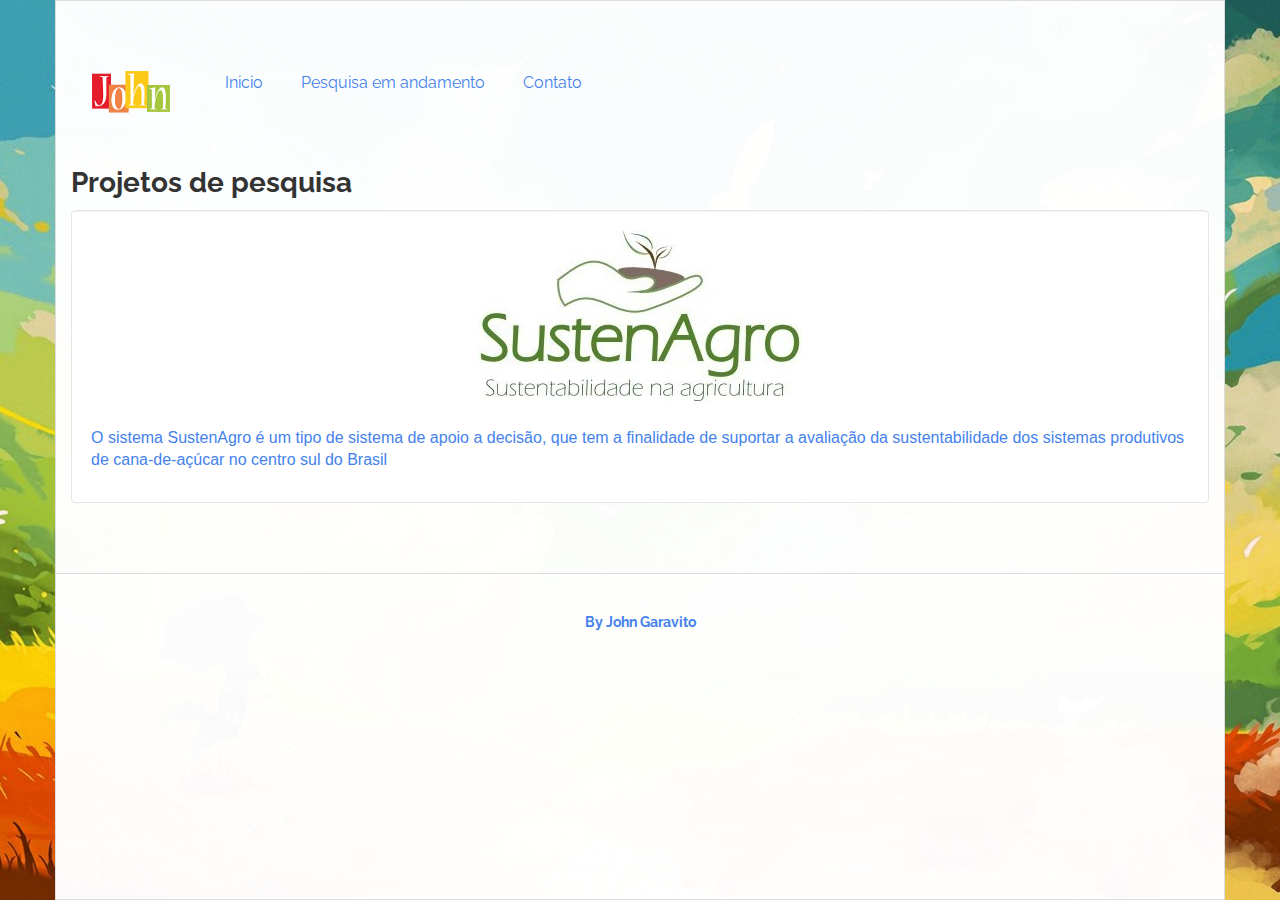
<file: index.html>
<!DOCTYPE html>
<html class="full" lang="en">

  <head>
  <meta charset="utf-8">
  <meta http-equiv="X-UA-Compatible" content="IE=edge">
  <meta name="viewport" content="width=device-width, initial-scale=1">


  <title>John's Website</title>
  <meta name="description" content="John's website that contains information about current research project SustenAgro
">
  <link rel="shortcut icon" href="/images/favicon.ico" type="image/x-icon" />

  <link rel="stylesheet" href="/css/normalize.css">
  <link rel="stylesheet" href="/css/bootstrap-readable.min.css">
  <link rel="stylesheet" href="/css/style.css">
  <script type="text/javascript" src="/js/jquery-1.11.1.min.js"> </script>
  <script type="text/javascript" src="/js/bootstrap.min.js"> </script>
</head>


  <body>
    <div class="container page">
      <header class="site-header">
  <div class="navbar navbar-default" role="navigation">
      <nav class="site-nav">
        <div class="navbar-header">
          <button type="button" class="navbar-toggle" data-toggle="collapse" data-target=".navbar-collapse">
            <span class="sr-only">Toggle navigation</span>
            <span class="icon-bar"></span>
            <span class="icon-bar"></span>
            <span class="icon-bar"></span>
          </button>
          <a class="navbar-brand" href="/">
            <img src="/images/John-mini.png" alt="logo" />
          </a>
        </div>
        <div class="navbar-collapse collapse">
          <ul class="nav navbar-nav">
            <li><a href="/">Inicio</a></li>
            <li><a href="/research">Pesquisa em andamento</a></li>
            <li><a href="/contact">Contato</a></li>
          </ul>
        </div>
      </nav>
  </div>
</header>

      <div class="container-fluid">
      	  <div class="row main">
    <h3 class="page-heading">Projetos de pesquisa</h3>

    <div  class="well">
      <a class="post-link" href="/research">
        <div>
        <img src="/images/logo.jpg" alt="logo" class="img-centered"/>
        </div>
        <br/>
        <p>O sistema SustenAgro &eacute; um tipo de sistema de apoio a decis&atilde;o,&nbsp;que tem a finalidade de suportar a avalia&ccedil;&atilde;o da sustentabilidade dos sistemas produtivos de cana-de-a&ccedil;&uacute;car no centro sul do Brasil</p>
        
      </a>
    </div>
      

    <!--<ul class="post-list">
      
        <li>
          <span class="post-meta">May 4, 2015</span>

          <h2>
            <a class="post-link" href="/jekyll/update/2015/05/04/welcome-to-jekyll.html">Welcome to Jekyll!</a>
          </h2>
        </li>
      
        <li>
          <span class="post-meta">May 4, 2015</span>

          <h2>
            <a class="post-link" href="/jekyll/update/2015/05/04/research.html">Welcome to research!</a>
          </h2>
        </li>
      
    </ul>

    <p class="rss-subscribe">subscribe <a href="/feed.xml">via RSS</a></p>-->
  </div>
  	  </div>
      <footer class="site-footer">
<div class="row footer">
  <div class="col-sm-12">
    <h6><a href="/">By <b>John Garavito</b></a></h6>
  </div>
</div>
</footer>

    </div>
  </body>
</html>
</file>
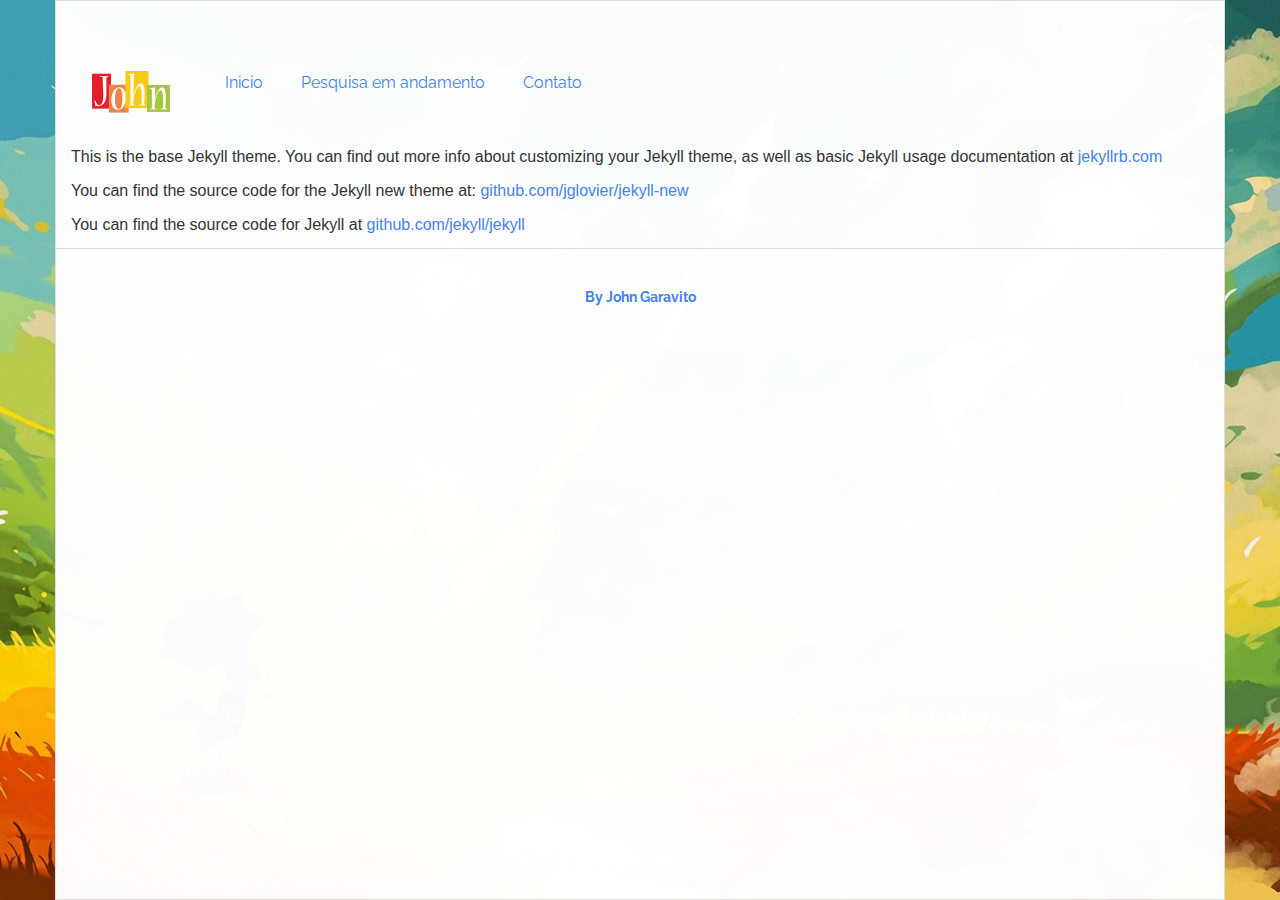
<file: about/index.html>
<!DOCTYPE html>
<html class="full" lang="en">

  <head>
  <meta charset="utf-8">
  <meta http-equiv="X-UA-Compatible" content="IE=edge">
  <meta name="viewport" content="width=device-width, initial-scale=1">


  <title>About</title>
  <meta name="description" content="John's website that contains information about current research project SustenAgro
">
  <link rel="shortcut icon" href="/images/favicon.ico" type="image/x-icon" />

  <link rel="stylesheet" href="/css/normalize.css">
  <link rel="stylesheet" href="/css/bootstrap-readable.min.css">
  <link rel="stylesheet" href="/css/style.css">
  <script type="text/javascript" src="/js/jquery-1.11.1.min.js"> </script>
  <script type="text/javascript" src="/js/bootstrap.min.js"> </script>
</head>


  <body>
    <div class="container page">
      <header class="site-header">
  <div class="navbar navbar-default" role="navigation">
      <nav class="site-nav">
        <div class="navbar-header">
          <button type="button" class="navbar-toggle" data-toggle="collapse" data-target=".navbar-collapse">
            <span class="sr-only">Toggle navigation</span>
            <span class="icon-bar"></span>
            <span class="icon-bar"></span>
            <span class="icon-bar"></span>
          </button>
          <a class="navbar-brand" href="/">
            <img src="/images/John-mini.png" alt="logo" />
          </a>
        </div>
        <div class="navbar-collapse collapse">
          <ul class="nav navbar-nav">
            <li><a href="/">Inicio</a></li>
            <li><a href="/research">Pesquisa em andamento</a></li>
            <li><a href="/contact">Contato</a></li>
          </ul>
        </div>
      </nav>
  </div>
</header>

      <div class="container-fluid">
      	<p>This is the base Jekyll theme. You can find out more info about customizing your Jekyll theme, as well as basic Jekyll usage documentation at <a href="http://jekyllrb.com/">jekyllrb.com</a></p>

<p>You can find the source code for the Jekyll new theme at: <a href="https://github.com/jglovier/jekyll-new">github.com/jglovier/jekyll-new</a></p>

<p>You can find the source code for Jekyll at <a href="https://github.com/jekyll/jekyll">github.com/jekyll/jekyll</a></p>

  	  </div>
      <footer class="site-footer">
<div class="row footer">
  <div class="col-sm-12">
    <h6><a href="/">By <b>John Garavito</b></a></h6>
  </div>
</div>
</footer>

    </div>
  </body>
</html>
</file>
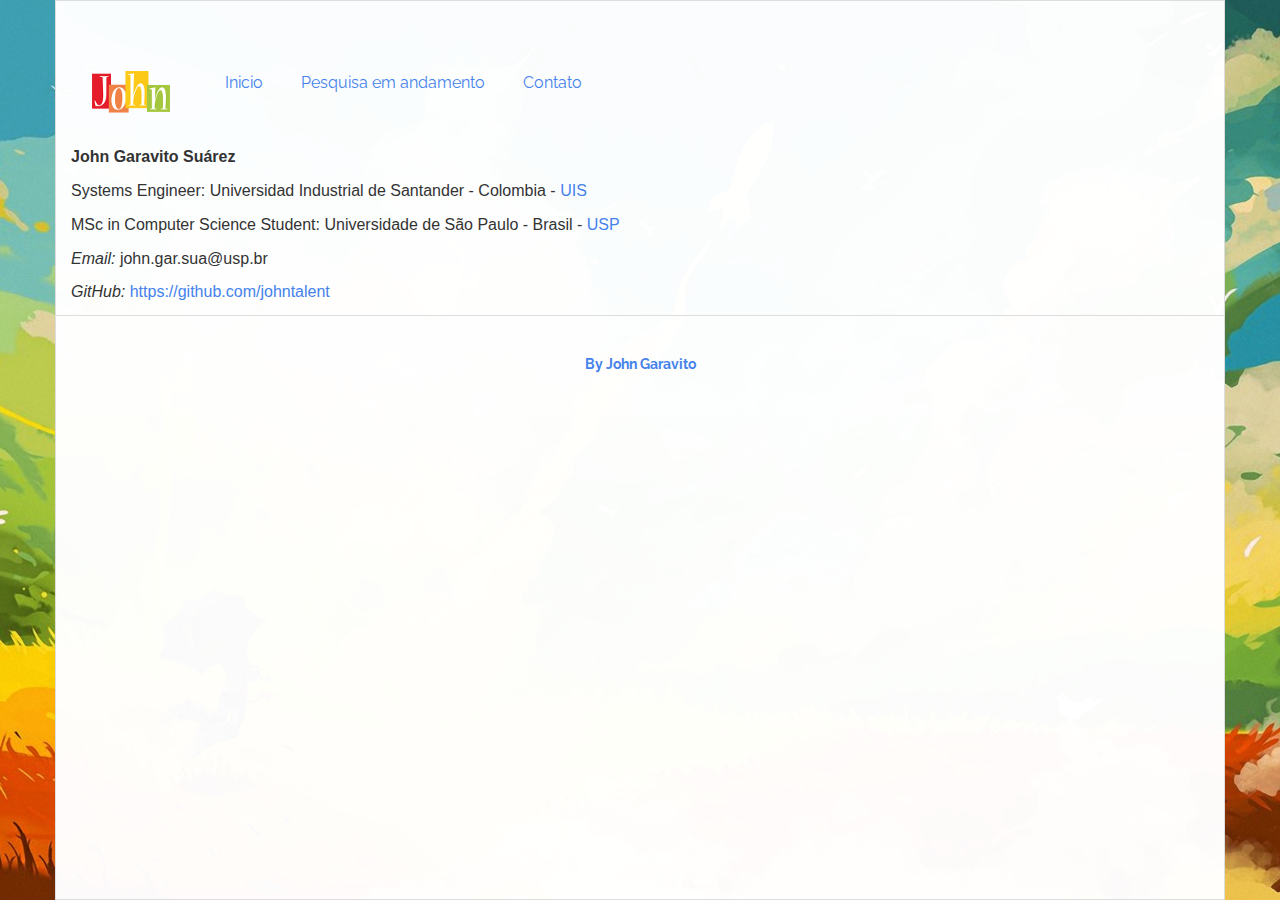
<file: contact/index.html>
<!DOCTYPE html>
<html class="full" lang="en">

  <head>
  <meta charset="utf-8">
  <meta http-equiv="X-UA-Compatible" content="IE=edge">
  <meta name="viewport" content="width=device-width, initial-scale=1">


  <title>Contact</title>
  <meta name="description" content="John's website that contains information about current research project SustenAgro
">
  <link rel="shortcut icon" href="/images/favicon.ico" type="image/x-icon" />

  <link rel="stylesheet" href="/css/normalize.css">
  <link rel="stylesheet" href="/css/bootstrap-readable.min.css">
  <link rel="stylesheet" href="/css/style.css">
  <script type="text/javascript" src="/js/jquery-1.11.1.min.js"> </script>
  <script type="text/javascript" src="/js/bootstrap.min.js"> </script>
</head>


  <body>
    <div class="container page">
      <header class="site-header">
  <div class="navbar navbar-default" role="navigation">
      <nav class="site-nav">
        <div class="navbar-header">
          <button type="button" class="navbar-toggle" data-toggle="collapse" data-target=".navbar-collapse">
            <span class="sr-only">Toggle navigation</span>
            <span class="icon-bar"></span>
            <span class="icon-bar"></span>
            <span class="icon-bar"></span>
          </button>
          <a class="navbar-brand" href="/">
            <img src="/images/John-mini.png" alt="logo" />
          </a>
        </div>
        <div class="navbar-collapse collapse">
          <ul class="nav navbar-nav">
            <li><a href="/">Inicio</a></li>
            <li><a href="/research">Pesquisa em andamento</a></li>
            <li><a href="/contact">Contato</a></li>
          </ul>
        </div>
      </nav>
  </div>
</header>

      <div class="container-fluid">
      	<p><b>John Garavito Su&aacute;rez</b></p>

<p>Systems Engineer: Universidad Industrial de Santander - Colombia - <a href="http://www.uis.edu.co/" target="_blank">UIS</a></p>

<p>MSc in Computer Science Student: Universidade de S&atilde;o Paulo - Brasil - <a href="http://www.icmc.usp.br/" target="_blank">USP</a></p>

<p><i>Email: </i>john.gar.sua@usp.br</p>

<p><i>GitHub: </i><a href="https://github.com/johntalent" target="_blank">https://github.com/johntalent</a></p>

  	  </div>
      <footer class="site-footer">
<div class="row footer">
  <div class="col-sm-12">
    <h6><a href="/">By <b>John Garavito</b></a></h6>
  </div>
</div>
</footer>

    </div>
  </body>
</html>
</file>
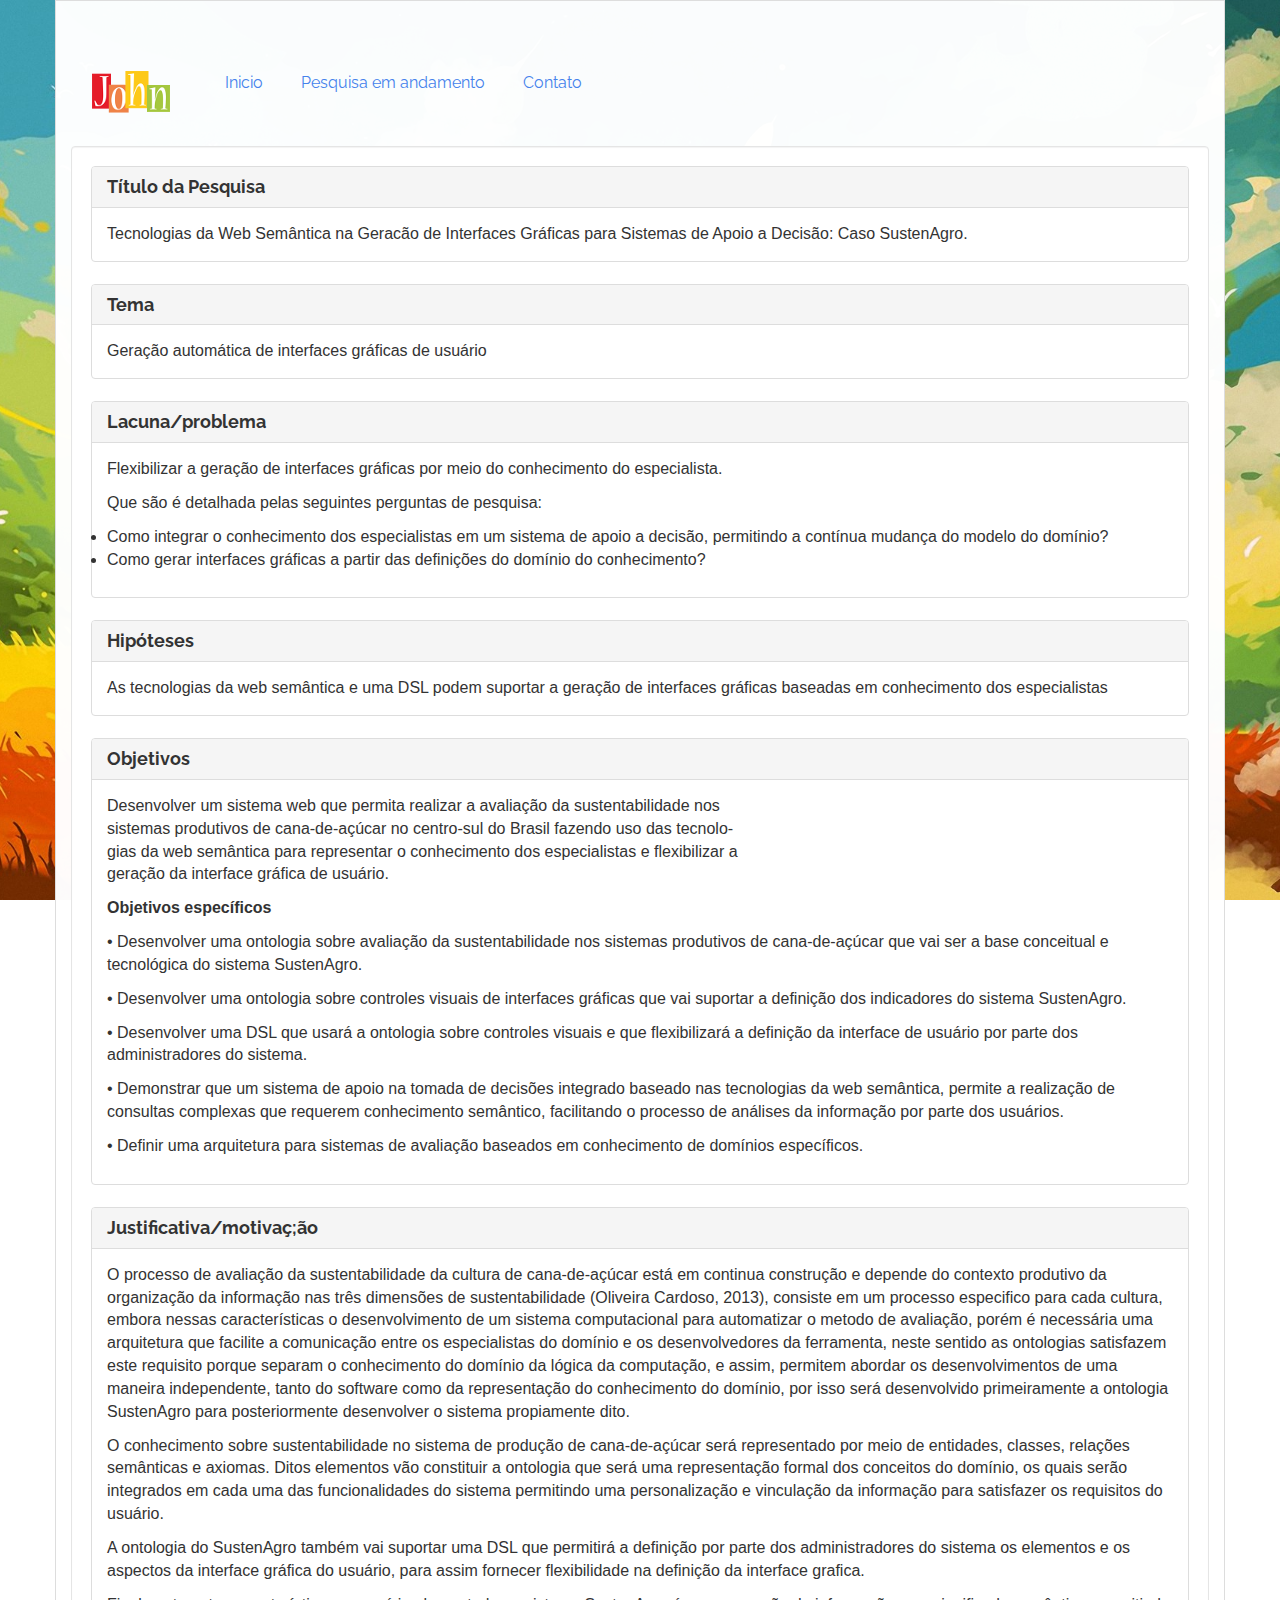
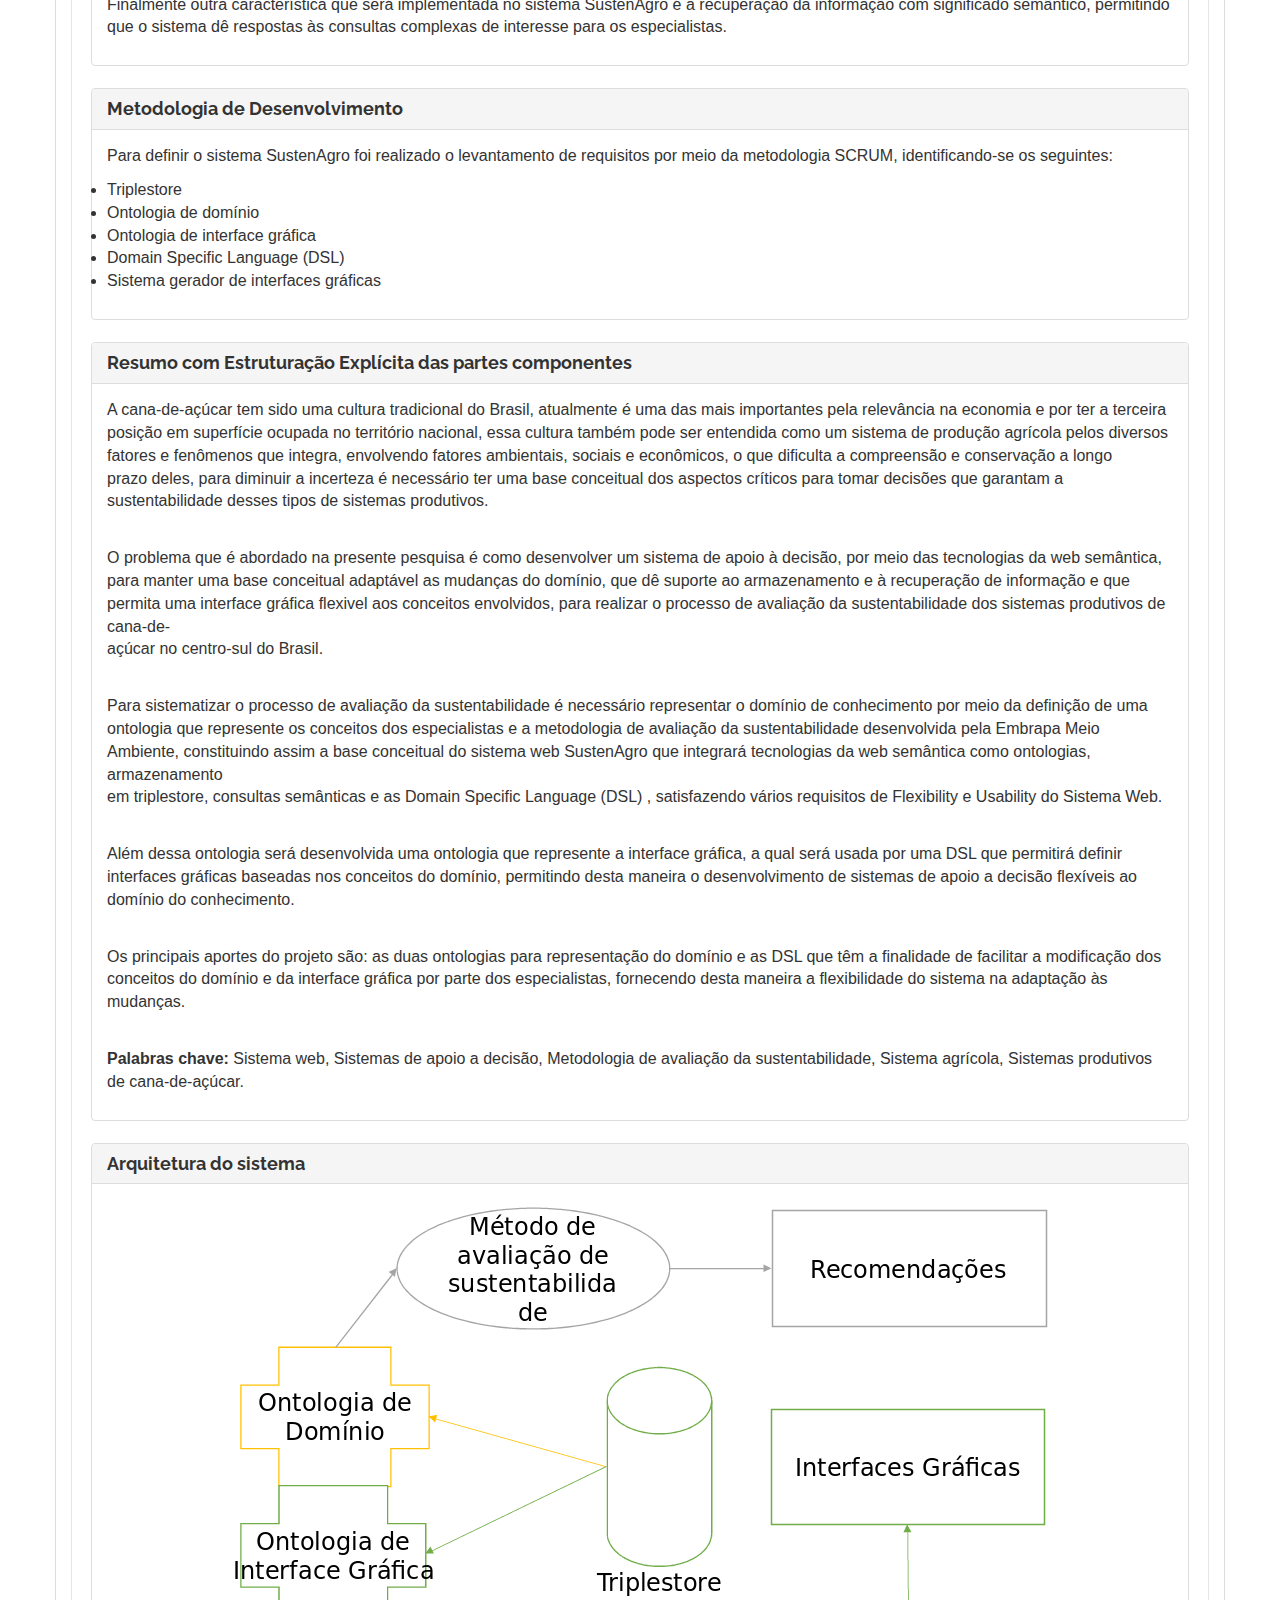
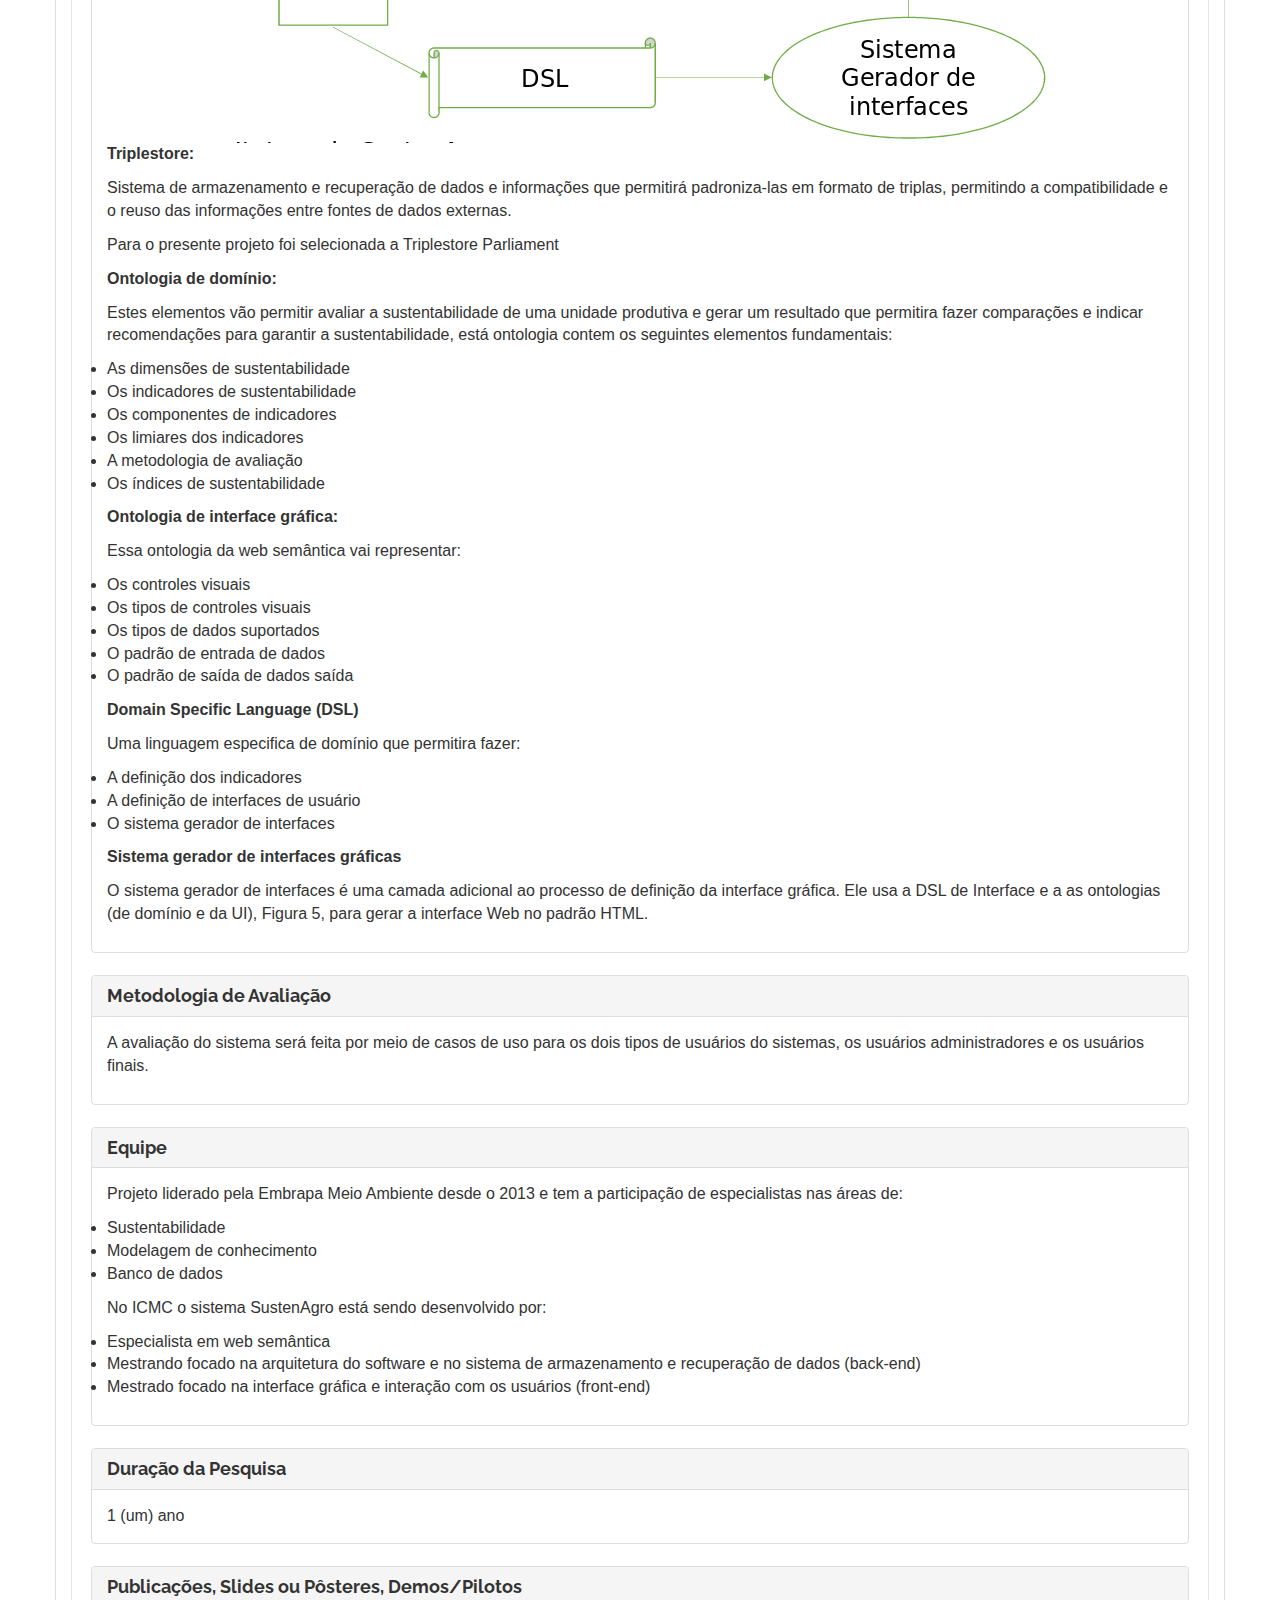
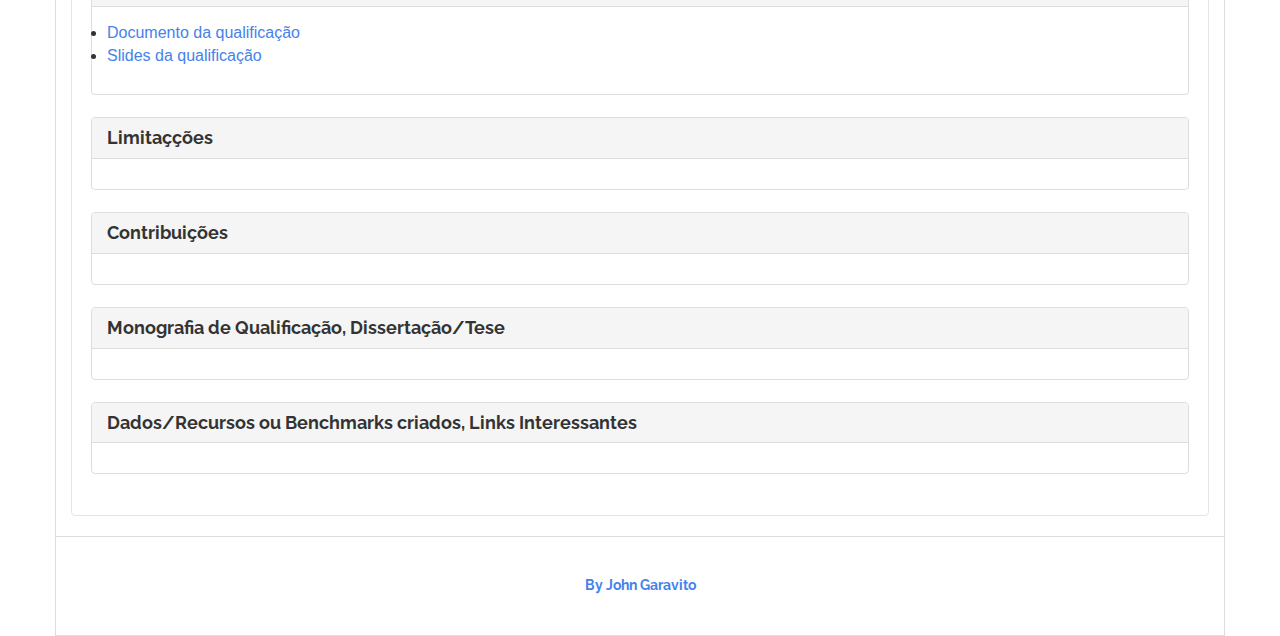
<file: research/index.html>
<!DOCTYPE html>
<html class="full" lang="en">

  <head>
  <meta charset="utf-8">
  <meta http-equiv="X-UA-Compatible" content="IE=edge">
  <meta name="viewport" content="width=device-width, initial-scale=1">


  <title>Research</title>
  <meta name="description" content="John's website that contains information about current research project SustenAgro
">
  <link rel="shortcut icon" href="/images/favicon.ico" type="image/x-icon" />

  <link rel="stylesheet" href="/css/normalize.css">
  <link rel="stylesheet" href="/css/bootstrap-readable.min.css">
  <link rel="stylesheet" href="/css/style.css">
  <script type="text/javascript" src="/js/jquery-1.11.1.min.js"> </script>
  <script type="text/javascript" src="/js/bootstrap.min.js"> </script>
</head>


  <body>
    <div class="container page">
      <header class="site-header">
  <div class="navbar navbar-default" role="navigation">
      <nav class="site-nav">
        <div class="navbar-header">
          <button type="button" class="navbar-toggle" data-toggle="collapse" data-target=".navbar-collapse">
            <span class="sr-only">Toggle navigation</span>
            <span class="icon-bar"></span>
            <span class="icon-bar"></span>
            <span class="icon-bar"></span>
          </button>
          <a class="navbar-brand" href="/">
            <img src="/images/John-mini.png" alt="logo" />
          </a>
        </div>
        <div class="navbar-collapse collapse">
          <ul class="nav navbar-nav">
            <li><a href="/">Inicio</a></li>
            <li><a href="/research">Pesquisa em andamento</a></li>
            <li><a href="/contact">Contato</a></li>
          </ul>
        </div>
      </nav>
  </div>
</header>

      <div class="container-fluid">
      	<div class="well">
	<div class="panel panel-default">
		<div class="panel-heading">
	        <h6 class="panel-title">
	        	T&iacute;tulo da Pesquisa
	        </h6>
    	</div>
		<div class="panel-body">
		    Tecnologias da Web Sem&acirc;ntica na Gerac&atilde;o de Interfaces Gr&aacute;ficas para Sistemas de Apoio a Decis&atilde;o: Caso SustenAgro.
		</div>
	</div>
	
	<div class="panel panel-default">
		<div class="panel-heading">
	        <h6 class="panel-title">
	        	Tema
	        </h6>
    	</div>
		<div class="panel-body">
		    Geração automática de interfaces gráficas de usuário
		</div>
	</div>

	<div class="panel panel-default">
		<div class="panel-heading">
	        <h6 class="panel-title">
	        	Lacuna/problema
	        </h6>
    	</div>
		<div class="panel-body">
		    <p>Flexibilizar a gera&ccedil;&atilde;o de interfaces gr&aacute;ficas por meio do conhecimento do especialista.</p>
		    <p>Que s&atilde;o &eacute; detalhada pelas seguintes perguntas de pesquisa:</p>
		    <ul>
		    	<li>Como integrar o conhecimento dos especialistas em um sistema de apoio a decis&atilde;o, permitindo a cont&iacute;nua mudan&ccedil;a do modelo do dom&iacute;nio?</li>
		    	<li>Como gerar interfaces gr&aacute;ﬁcas a partir das deﬁni&ccedil;&otilde;es do dom&iacute;nio do conhecimento?
		    	</li>
		    </ul>
		</div>
	</div>

	<div class="panel panel-default">
		<div class="panel-heading">
	        <h6 class="panel-title">
	        	Hip&oacute;teses
	        </h6>
    	</div>
		<div class="panel-body">
		    As tecnologias da web sem&acirc;ntica e uma DSL podem suportar a gera&ccedil;&atilde;o de interfaces gr&aacute;ficas baseadas em conhecimento dos especialistas
		</div>
	</div>

	<div class="panel panel-default">
		<div class="panel-heading">
	        <h6 class="panel-title">
	        	Objetivos
	        </h6>
    	</div>
		<div class="panel-body">
		    <p>Desenvolver um sistema web que permita realizar a avalia&ccedil;&atilde;o da sustentabilidade nos<br />
			sistemas produtivos de cana-de-a&ccedil;&uacute;car no centro-sul do Brasil fazendo uso das tecnolo-<br />
			gias da web sem&acirc;ntica para representar o conhecimento dos especialistas e flexibilizar a<br />
			gera&ccedil;&atilde;o da interface gr&aacute;fica de usu&aacute;rio.</p>

			<p><strong>Objetivos espec&iacute;ficos</strong></p>

			<p>&bull; Desenvolver uma ontologia sobre avalia&ccedil;&atilde;o da sustentabilidade nos sistemas produtivos de cana-de-a&ccedil;&uacute;car que vai ser a base conceitual e tecnol&oacute;gica do sistema SustenAgro.</p>

			<p>&bull; Desenvolver uma ontologia sobre controles visuais de interfaces gr&aacute;ficas que vai suportar a defini&ccedil;&atilde;o dos indicadores do sistema SustenAgro.</p>

			<p>&bull; Desenvolver uma DSL que usar&aacute; a ontologia sobre controles visuais e que flexibilizar&aacute; a defini&ccedil;&atilde;o da interface de usu&aacute;rio por parte dos administradores do sistema.</p>

			<p>&bull; Demonstrar que um sistema de apoio na tomada de decis&otilde;es integrado baseado nas tecnologias da web sem&acirc;ntica, permite a realiza&ccedil;&atilde;o de consultas complexas que requerem conhecimento sem&acirc;ntico, facilitando o processo de an&aacute;lises da informa&ccedil;&atilde;o por parte dos usu&aacute;rios.</p>

			<p>&bull; Definir uma arquitetura para sistemas de avalia&ccedil;&atilde;o baseados em conhecimento de dom&iacute;nios espec&iacute;ficos.</p>
		</div>
	</div>

	<div class="panel panel-default">
		<div class="panel-heading">
	        <h6 class="panel-title">
	        	Justificativa/motiva&ccedil;;&atilde;o
	        </h6>
    	</div>
		<div class="panel-body">
		    <p>O processo de avalia&ccedil;&atilde;o da sustentabilidade da cultura de cana-de-a&ccedil;&uacute;car est&aacute; em continua constru&ccedil;&atilde;o e depende do contexto produtivo da organiza&ccedil;&atilde;o da informa&ccedil;&atilde;o nas tr&ecirc;s dimens&otilde;es de sustentabilidade (Oliveira Cardoso, 2013), consiste em um processo especifico para cada cultura, embora nessas caracter&iacute;sticas o desenvolvimento de um sistema computacional para automatizar o metodo de avalia&ccedil;&atilde;o, por&eacute;m &eacute; necess&aacute;ria uma arquitetura que facilite a comunica&ccedil;&atilde;o entre os especialistas do dom&iacute;nio e os desenvolvedores da ferramenta, neste sentido as ontologias satisfazem este requisito porque separam o conhecimento do dom&iacute;nio da l&oacute;gica da computa&ccedil;&atilde;o, e assim, permitem abordar os desenvolvimentos de uma maneira independente, tanto do software como da representa&ccedil;&atilde;o do conhecimento do dom&iacute;nio, por isso ser&aacute; desenvolvido primeiramente a ontologia SustenAgro para posteriormente desenvolver o sistema propiamente dito.</p>

			<p>O conhecimento sobre sustentabilidade no sistema de produ&ccedil;&atilde;o de cana-de-a&ccedil;&uacute;car ser&aacute; representado por meio de entidades, classes, rela&ccedil;&otilde;es sem&acirc;nticas e axiomas. Ditos elementos v&atilde;o constituir a ontologia que ser&aacute; uma representa&ccedil;&atilde;o formal dos conceitos do dom&iacute;nio, os quais ser&atilde;o integrados em cada uma das funcionalidades do sistema permitindo uma personaliza&ccedil;&atilde;o e vincula&ccedil;&atilde;o da informa&ccedil;&atilde;o para satisfazer os requisitos do<br />
			usu&aacute;rio.</p>

			<p>A ontologia do SustenAgro tamb&eacute;m vai suportar uma DSL que permitir&aacute; a defini&ccedil;&atilde;o por parte dos administradores do sistema os elementos e os aspectos da interface gr&aacute;fica do usu&aacute;rio, para assim fornecer flexibilidade na defini&ccedil;&atilde;o da interface grafica.</p>

			<p>Finalmente outra caracter&iacute;stica que ser&aacute; implementada no sistema SustenAgro &eacute; a recupera&ccedil;&atilde;o da informa&ccedil;&atilde;o com significado sem&acirc;ntico, permitindo que o sistema d&ecirc; respostas &agrave;s consultas complexas de interesse para os especialistas.</p>
		</div>
	</div>

	<div class="panel panel-default">
		<div class="panel-heading">
	        <h6 class="panel-title">
	        	Metodologia de Desenvolvimento
	        </h6>
    	</div>
		<div class="panel-body">
		    <p>Para definir o sistema SustenAgro foi realizado o levantamento de requisitos por meio da metodologia SCRUM, identificando-se os seguintes:</p>

		    <ul>
				<li>Triplestore</li>
				<li>Ontologia de dom&iacute;nio</li>
				<li>Ontologia de interface gr&aacute;fica</li>
				<li>Domain Specific Language (DSL)</li>
				<li>Sistema gerador de interfaces gr&aacute;ficas</li>
			</ul>

		</div>
	</div>

	<div class="panel panel-default">
		<div class="panel-heading">
	        <h6 class="panel-title">
	        	Resumo com Estrutura&ccedil;&atilde;o Expl&iacute;cita das partes componentes
	        </h6>
    	</div>
		<div class="panel-body">
		   <p>A cana-de-a&ccedil;&uacute;car tem sido uma cultura tradicional do Brasil, atualmente &eacute; uma das&nbsp;mais importantes pela relev&acirc;ncia na economia e por ter a terceira posi&ccedil;&atilde;o em superf&iacute;cie&nbsp;ocupada no territ&oacute;rio nacional, essa cultura tamb&eacute;m pode ser entendida como um sistema&nbsp;de produ&ccedil;&atilde;o agr&iacute;cola pelos diversos fatores e fen&ocirc;menos que integra, envolvendo fatores&nbsp;ambientais, sociais e econ&ocirc;micos, o que dificulta a compreens&atilde;o e conserva&ccedil;&atilde;o a longo<br />
		prazo deles, para diminuir a incerteza &eacute; necess&aacute;rio ter uma base conceitual dos aspectos&nbsp;cr&iacute;ticos para tomar decis&otilde;es que garantam a sustentabilidade desses tipos de sistemas&nbsp;produtivos.</p>

		<p><br />
		O problema que &eacute; abordado na presente pesquisa &eacute; como desenvolver um sistema de apoio&nbsp;&agrave; decis&atilde;o, por meio das tecnologias da web sem&acirc;ntica, para manter uma base conceitual&nbsp;adapt&aacute;vel as mudan&ccedil;as do dom&iacute;nio, que d&ecirc; suporte ao armazenamento e &agrave; recupera&ccedil;&atilde;o&nbsp;de informa&ccedil;&atilde;o e que permita uma interface gr&aacute;fica flexivel aos conceitos envolvidos, para&nbsp;realizar o processo de avalia&ccedil;&atilde;o da sustentabilidade dos sistemas produtivos de cana-de-<br />
		a&ccedil;&uacute;car no centro-sul do Brasil.</p>

		<p><br />
		Para sistematizar o processo de avalia&ccedil;&atilde;o da sustentabilidade &eacute; necess&aacute;rio representar&nbsp;o dom&iacute;nio de conhecimento por meio da defini&ccedil;&atilde;o de uma ontologia que represente os&nbsp;conceitos dos especialistas e a metodologia de avalia&ccedil;&atilde;o da sustentabilidade desenvolvida&nbsp;pela Embrapa Meio Ambiente, constituindo assim a base conceitual do sistema web&nbsp;SustenAgro que integrar&aacute; tecnologias da web sem&acirc;ntica como ontologias, armazenamento<br />
		em triplestore, consultas sem&acirc;nticas e as Domain Specific Language (DSL) , satisfazendo&nbsp;v&aacute;rios requisitos de Flexibility e Usability do Sistema Web.</p>

<p><br />
Al&eacute;m dessa ontologia ser&aacute; desenvolvida uma ontologia que represente a interface gr&aacute;fica,&nbsp;a qual ser&aacute; usada por uma DSL que permitir&aacute; definir interfaces gr&aacute;ficas baseadas nos&nbsp;conceitos do dom&iacute;nio, permitindo desta maneira o desenvolvimento de sistemas de apoio&nbsp;a decis&atilde;o flex&iacute;veis ao dom&iacute;nio do conhecimento.</p>

<p><br />
Os principais aportes do projeto s&atilde;o: as duas ontologias para representa&ccedil;&atilde;o do dom&iacute;nio&nbsp;e as DSL que t&ecirc;m a finalidade de facilitar a modifica&ccedil;&atilde;o dos conceitos do dom&iacute;nio e da&nbsp;interface gr&aacute;fica por parte dos especialistas, fornecendo desta maneira a flexibilidade do&nbsp;sistema na adapta&ccedil;&atilde;o &agrave;s mudan&ccedil;as.</p>

<p><br />
<strong>Palabras chave:</strong> Sistema web, Sistemas de apoio a decis&atilde;o, Metodologia de avalia&ccedil;&atilde;o&nbsp;da sustentabilidade, Sistema agr&iacute;cola, Sistemas produtivos de cana-de-a&ccedil;&uacute;car.</p>

		</div>
	</div>

	<div class="panel panel-default">
		<div class="panel-heading">
	        <h6 class="panel-title">
	        	Arquitetura do sistema
	        </h6>
    	</div>
		<div class="panel-body">
		    <div>
	        <img src="/images/arquitectura.png" alt="logo" class="img-centered" />
	        </div>

	        <p><strong>Triplestore:&nbsp;</strong></p>

			<p>Sistema de armazenamento e recupera&ccedil;&atilde;o de dados e informa&ccedil;&otilde;es que permitir&aacute; padroniza-las em formato de triplas, permitindo a compatibilidade e o reuso das informa&ccedil;&otilde;es entre fontes de dados externas.</p>

			<p>Para o presente projeto foi selecionada a Triplestore Parliament</p>

			<p><strong>Ontologia de dom&iacute;nio:</strong></p>

			<p>Estes elementos v&atilde;o permitir avaliar a sustentabilidade de uma unidade produtiva e gerar um resultado que permitira fazer compara&ccedil;&otilde;es e indicar recomenda&ccedil;&otilde;es para garantir a sustentabilidade, est&aacute; ontologia contem os seguintes elementos fundamentais:</p>

			<ul>
				<li>As dimens&otilde;es de sustentabilidade</li>
				<li>Os indicadores de sustentabilidade</li>
				<li>Os componentes de indicadores</li>
				<li>Os limiares dos indicadores</li>
				<li>A metodologia de avalia&ccedil;&atilde;o</li>
				<li>Os &iacute;ndices de sustentabilidade</li>
			</ul>

			<p><strong>Ontologia de interface gr&aacute;fica:</strong></p>

			<p>Essa ontologia da web sem&acirc;ntica vai representar:&nbsp;</p>

			<ul>
				<li>Os controles visuais</li>
				<li>Os tipos de controles visuais</li>
				<li>Os tipos de dados suportados</li>
				<li>O padr&atilde;o de entrada de dados</li>
				<li>O padr&atilde;o de sa&iacute;da de dados sa&iacute;da</li>
			</ul>

			<p><strong>Domain Specific Language (DSL)</strong></p>

			<p>Uma linguagem especifica de dom&iacute;nio que permitira fazer:&nbsp;</p>

			<ul>
				<li>A deﬁni&ccedil;&atilde;o dos indicadores</li>
				<li>A defini&ccedil;&atilde;o de interfaces de usu&aacute;rio</li>
				<li>O sistema gerador de interfaces</li>
			</ul>

			<p><strong>Sistema gerador de interfaces gr&aacute;ficas</strong></p>

			<p>O sistema gerador de interfaces &eacute; uma camada adicional ao processo de deﬁni&ccedil;&atilde;o da interface gr&aacute;ﬁca. Ele usa a DSL de Interface e a as ontologias (de dom&iacute;nio e da UI), Figura 5, para gerar a interface Web no padr&atilde;o HTML.</p>
		</div>
	</div>

	<div class="panel panel-default">
		<div class="panel-heading">
	        <h6 class="panel-title">
	        	Metodologia de Avalia&ccedil;&atilde;o
	        </h6>
    	</div>
		<div class="panel-body">
		    <p>A avalia&ccedil;&atilde;o do sistema ser&aacute; feita por meio de casos de uso para os dois tipos de usu&aacute;rios do sistemas, os usu&aacute;rios administradores e os usu&aacute;rios finais.</p>
		</div>
	</div>

	<div class="panel panel-default">
		<div class="panel-heading">
	        <h6 class="panel-title">
	        	Equipe
	        </h6>
    	</div>
		<div class="panel-body">
		    <p>Projeto liderado pela Embrapa Meio Ambiente desde o 2013 e tem a participa&ccedil;&atilde;o de especialistas nas &aacute;reas de:</p>
		    <ul>
		    	<li>Sustentabilidade</li>
		    	<li>Modelagem de conhecimento</li>
		    	<li>Banco de dados</li>
		    </ul>
		    <p>No ICMC o sistema SustenAgro est&aacute; sendo desenvolvido por:</p>
		    <ul>
		    	<li>Especialista em web sem&acirc;ntica</li>
		    	<li>Mestrando focado na arquitetura do software e no sistema de armazenamento e recupera&ccedil;&atilde;o de dados (back-end)</li>
		    	<li>Mestrado focado na interface gr&aacute;fica e intera&ccedil;&atilde;o com os usu&aacute;rios (front-end)</li>
		    </ul>
		</div>
	</div>	

	<div class="panel panel-default">
		<div class="panel-heading">
	        <h6 class="panel-title">
	        	Dura&ccedil;&atilde;o da Pesquisa
	        </h6>
    	</div>
		<div class="panel-body">
		    1 (um) ano
		</div>
	</div>

	<div class="panel panel-default">
		<div class="panel-heading">
	        <h6 class="panel-title">
	        	Publica&ccedil;&otilde;es, Slides ou P&ocirc;steres, Demos/Pilotos
	        </h6>
    	</div>
		<div class="panel-body">
			<ul>
			<li><a href="/documents/qualificacao.pdf" target="_blank">Documento da qualifica&ccedil;&atilde;o</a>
			</li>
			<li><a href="/documents/slides.pptx" target="_blank">Slides da qualifica&ccedil;&atilde;o</a>
			</li>
		</ul>

					    
		</div>
	</div>

	<div class="panel panel-default">
		<div class="panel-heading">
	        <h6 class="panel-title">
	        	Limitaç&ccedil;&otilde;es
	        </h6>
    	</div>
		<div class="panel-body">
		    
		</div>
	</div>

	<div class="panel panel-default">
		<div class="panel-heading">
	        <h6 class="panel-title">
	        	Contribui&ccedil;&otilde;es
	        </h6>
    	</div>
		<div class="panel-body">
		    
		</div>
	</div>

	<div class="panel panel-default">
		<div class="panel-heading">
	        <h6 class="panel-title">
	        	Monografia de Qualifica&ccedil;&atilde;o, Disserta&ccedil;&atilde;o/Tese
	        </h6>
    	</div>
		<div class="panel-body">
		    
		</div>
	</div>

	<div class="panel panel-default">
		<div class="panel-heading">
	        <h6 class="panel-title">
	        	Dados/Recursos ou Benchmarks criados, Links Interessantes
	        </h6>
    	</div>
		<div class="panel-body">
		    
		</div>
	</div>	
</div>

  	  </div>
      <footer class="site-footer">
<div class="row footer">
  <div class="col-sm-12">
    <h6><a href="/">By <b>John Garavito</b></a></h6>
  </div>
</div>
</footer>

    </div>
  </body>
</html>
</file>
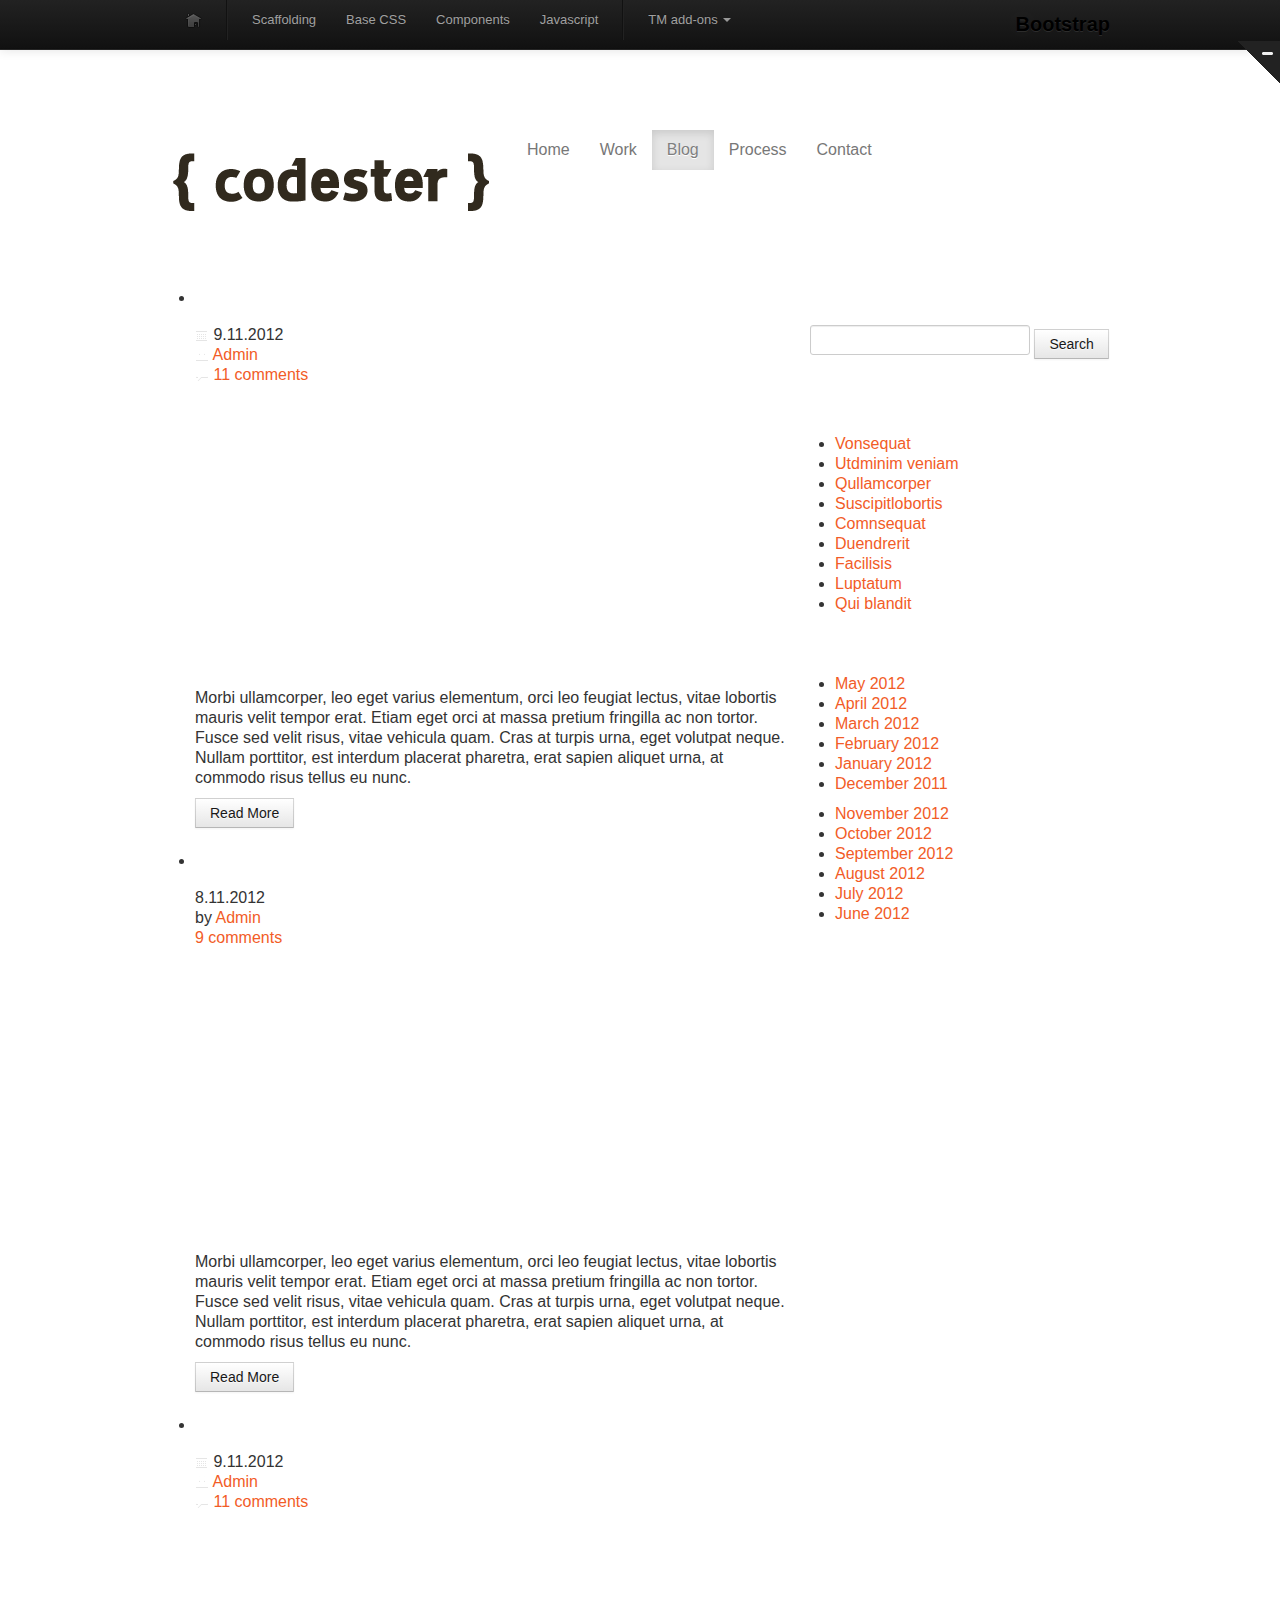
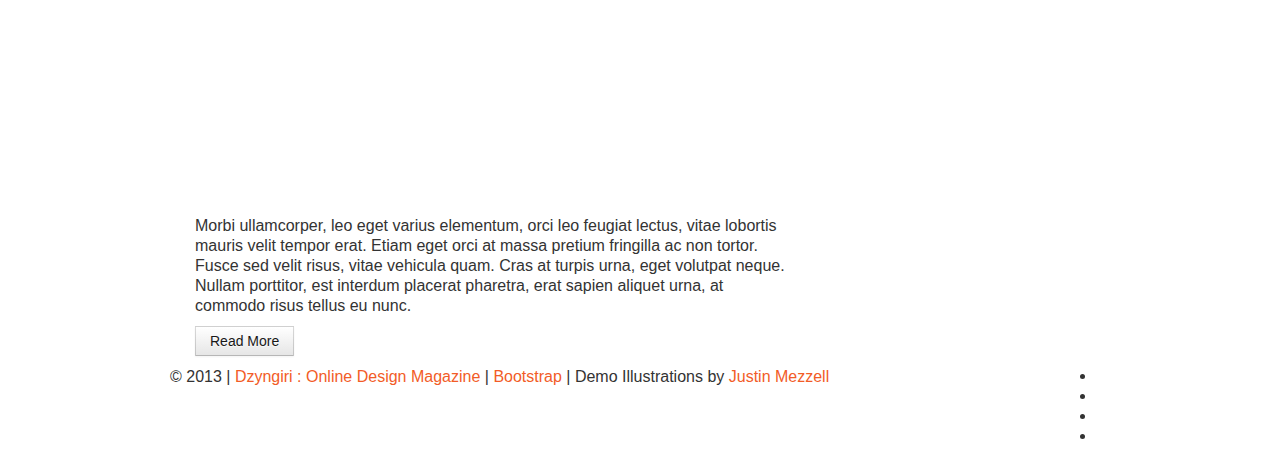
<file: blog.html>
<!DOCTYPE html>
<html lang="en">
	<head>
	<title>Codester | Blog</title>
	<meta charset="utf-8">
	<link rel="icon" href="http://dzyngiri.com/favicon.png" type="image/x-icon">
    <link rel="shortcut icon" href="http://dzyngiri.com/favicon.png" type="image/x-icon" />
    <meta name="description" content="Codester is a free responsive Bootstrap template by Dzyngiri">
    <meta name="keywords" content="free, template, bootstrap, responsive">
    <meta name="author" content="Inbetwin Networks">  
	<link rel="stylesheet" href="css/bootstrap.css" type="text/css" media="screen">
	<link rel="stylesheet" href="css/responsive.css" type="text/css" media="screen">
	<link rel="stylesheet" href="css/style.css" type="text/css" media="screen">
	<link href='http://fonts.googleapis.com/css?family=Open+Sans:400,300' rel='stylesheet' type='text/css'>
	<script type="text/javascript" src="js/jquery.js"></script>
	<script type="text/javascript" src="js/superfish.js"></script>
	<script type="text/javascript" src="js/jquery.easing.1.3.js"></script>
	<script type="text/javascript" src="js/jquery.cookie.js"></script>   
    
	<script type="text/javascript">if($(window).width()>1024){document.write("<"+"script src='js/jquery.preloader.js'></"+"script>");}	</script>
	<script>		
		 jQuery(window).load(function() {	
		 $x = $(window).width();		
	if($x > 1024)
	{			
	jQuery("#content .row").preloader();}	
	
	jQuery(".list-blog li:last-child").addClass("last"); 
	jQuery(".list li:last-child").addClass("last"); 

	
    jQuery('.spinner').animate({'opacity':0},1000,'easeOutCubic',function (){jQuery(this).css('display','none')});	
  		  }); 
					
	</script>

	<!--[if lt IE 8]>
  		<div style='text-align:center'><a href="http://www.microsoft.com/windows/internet-explorer/default.aspx?ocid=ie6_countdown_bannercode"><img src="http://www.theie6countdown.com/img/upgrade.jpg"border="0"alt=""/></a></div>  
 	<![endif]-->
	<!--[if (gt IE 9)|!(IE)]><!-->
	<!--<![endif]-->
	<!--[if lt IE 9]>
    <script src="http://html5shim.googlecode.com/svn/trunk/html5.js"></script>
    <link rel="stylesheet" href="css/docs.css" type="text/css" media="screen">
    <link rel="stylesheet" href="css/ie.css" type="text/css" media="screen">
    <link href='http://fonts.googleapis.com/css?family=Open+Sans:300' rel='stylesheet' type='text/css'>
    <link href='http://fonts.googleapis.com/css?family=Open+Sans:400' rel='stylesheet' type='text/css'>
  <![endif]-->
  
  <!--Google analytics code-->	  
	  <script type="text/javascript">
           var _gaq = _gaq || [];
          _gaq.push(['_setAccount', 'UA-29231762-1']);
          _gaq.push(['_setDomainName', 'dzyngiri.com']);
          _gaq.push(['_trackPageview']);
        
          (function() {
            var ga = document.createElement('script'); ga.type = 'text/javascript'; ga.async = true;
            ga.src = ('https:' == document.location.protocol ? 'https://ssl' : 'http://www') + '.google-analytics.com/ga.js';
            var s = document.getElementsByTagName('script')[0]; s.parentNode.insertBefore(ga, s);
          })();
      </script>
	</head>

	<body>
<div class="spinner"></div>
<!--  header  -->
<header>
      <div class="container clearfix">
    <div class="row">
          <div class="span12">
        <div class="navbar navbar_">
              <div class="container">
            <h1 class="brand brand_"><a href="index.html"><img alt="" src="img/logo.png"> </a></h1>
            <a class="btn btn-navbar" data-toggle="collapse" data-target=".nav-collapse_">Menu <span class="icon-bar"></span> </a>
            <div class="nav-collapse nav-collapse_  collapse">
                  <ul class="nav sf-menu">
                <li><a href="index.html">Home</a></li>
                <li><a href="work.html">Work</a></li>
                <li class="active"><a href="blog.html">Blog</a></li>
                <li class="sub-menu"><a href="process.html">Process</a>
                      <ul>
                    <li><a href="#">Process 01</a></li>
                    <li><a href="#">Process 02</a></li>
                    <li><a href="#">Process 03</a></li>
                  </ul>
                    </li>
                <li><a href="contact.html">Contact</a></li>
              </ul>
                </div>
          </div>
            </div>
      </div>
        </div>
  </div>
    </header>
<div class="bg-content">       
  <!--  content  -->      
   <div id="content"><div class="ic"></div>
    <div class="container">
          <div class="row">
        <article class="span8">
         <div class="inner-1">         
          <ul class="list-blog">
            <li>  
            <h3>Morbi ullamcorper leo eget varius elementum</h3>     
            <time datetime="2012-11-09" class="date-1"><i class="icon-calendar icon-white"></i> 9.11.2012</time>
            <div class="name-author"><i class="icon-user icon-white"></i> <a href="#">Admin</a></div>
            <a href="#" class="comments"><i class="icon-comment icon-white"></i> 11 comments</a> 
            <div class="clear"></div>            
              <img alt="" src="img/blog-1.jpg">                               
              <p>Morbi ullamcorper, leo eget varius elementum, orci leo feugiat lectus, vitae lobortis mauris velit tempor erat. Etiam eget orci at massa pretium fringilla ac non tortor. Fusce sed velit risus, vitae vehicula quam. Cras at turpis urna, eget volutpat neque. Nullam porttitor, est interdum placerat pharetra, erat sapien aliquet urna, at commodo risus tellus eu nunc.</p>
              <a href="#" class="btn btn-1">Read More</a>          
            </li>  
                        
            <li>  
            <h3>Duis autem vel eum iriure dolor</h3>     
            <time datetime="2012-11-08" class="date-1">8.11.2012</time>
            <div class="name-author">by <a href="#">Admin</a></div>
            <a href="#" class="comments">9 comments</a> 
            <div class="clear"></div>            
              <img alt="" src="img/blog-2.jpg">                               
              <p>Morbi ullamcorper, leo eget varius elementum, orci leo feugiat lectus, vitae lobortis mauris velit tempor erat. Etiam eget orci at massa pretium fringilla ac non tortor. Fusce sed velit risus, vitae vehicula quam. Cras at turpis urna, eget volutpat neque. Nullam porttitor, est interdum placerat pharetra, erat sapien aliquet urna, at commodo risus tellus eu nunc.</p>
              <a href="#" class="btn btn-1">Read More</a>          
            </li> 
            
            <li>  
            <h3>Nullam porttitor est interdum placerat pharetra</h3>     
            <time datetime="2012-11-09" class="date-1"><i class="icon-calendar icon-white"></i> 9.11.2012</time>
            <div class="name-author"><i class="icon-user icon-white"></i> <a href="#">Admin</a></div>
            <a href="#" class="comments"><i class="icon-comment icon-white"></i> 11 comments</a> 
            <div class="clear"></div>            
              <img alt="" src="img/blog-3.jpg">                               
              <p>Morbi ullamcorper, leo eget varius elementum, orci leo feugiat lectus, vitae lobortis mauris velit tempor erat. Etiam eget orci at massa pretium fringilla ac non tortor. Fusce sed velit risus, vitae vehicula quam. Cras at turpis urna, eget volutpat neque. Nullam porttitor, est interdum placerat pharetra, erat sapien aliquet urna, at commodo risus tellus eu nunc.</p>
              <a href="#" class="btn btn-1">Read More</a>          
            </li> 
                          
          </ul>
          </div>  
        </article>
        <article class="span4">
          <h3 class="extra">Search</h3>
          <form id="search" action="search.php" method="GET" accept-charset="utf-8" >
            <div class="clearfix">
              <input type="text" name="s" onBlur="if(this.value=='') this.value=''" onFocus="if(this.value =='' ) this.value=''" >
              <a href="#" onClick="document.getElementById('search').submit()" class="btn btn-1">Search</a> </div>
          </form>
          <h3>Categories</h3>
          <ul class="list extra extra1">
            <li><a href="#">Vonsequat</a></li>
            <li><a href="#">Utdminim veniam</a></li>
            <li><a href="#">Qullamcorper</a></li>
            <li><a href="#">Suscipitlobortis</a></li>
            <li><a href="#">Comnsequat</a></li>
            <li><a href="#">Duendrerit</a></li>
            <li><a href="#">Facilisis</a></li>
            <li><a href="#">Luptatum</a></li>
            <li><a href="#">Qui blandit</a></li>                     
      </ul>
          <h3>Archive</h3>
         <div class="wrapper">
          <ul class="list extra2 list-pad ">
            <li><a href="#">May 2012</a></li>
            <li><a href="#">April 2012</a></li>
            <li><a href="#">March 2012</a></li>
            <li><a href="#">February 2012</a></li>
            <li><a href="#">January 2012</a></li>
            <li><a href="#">December 2011</a></li>
          </ul>
            <ul class="list extra2">
            <li><a href="#">November 2012</a></li>
            <li><a href="#">October 2012</a></li>
            <li><a href="#">September 2012</a></li>
            <li><a href="#">August 2012</a></li>
            <li><a href="#">July 2012</a></li>
            <li><a href="#">June 2012</a></li>
          </ul>
          
          </div>
        </article>
      </div>
     </div>
  </div>
 </div>

<!--  footer  -->
<footer>
      <div class="container clearfix">
       <ul class="list-social pull-right">
          <li><a class="icon-1" href="#"></a></li>
          <li><a class="icon-2" href="#"></a></li>
          <li><a class="icon-3" href="#"></a></li>
          <li><a class="icon-4" href="#"></a></li>
        </ul>
    <div class="privacy pull-left">&copy; 2013 | <a href="http://www.dzyngiri.com">Dzyngiri : Online Design Magazine</a> | <a href="http://twitter.github.com/bootstrap/" target="_blank">Bootstrap</a> | Demo Illustrations by <a href="http://justinmezzell.com" target="_blank">Justin Mezzell</a></div>
  </div>
    </footer>
<script type="text/javascript" src="js/bootstrap.js"></script>
</body>
</html>
</file>
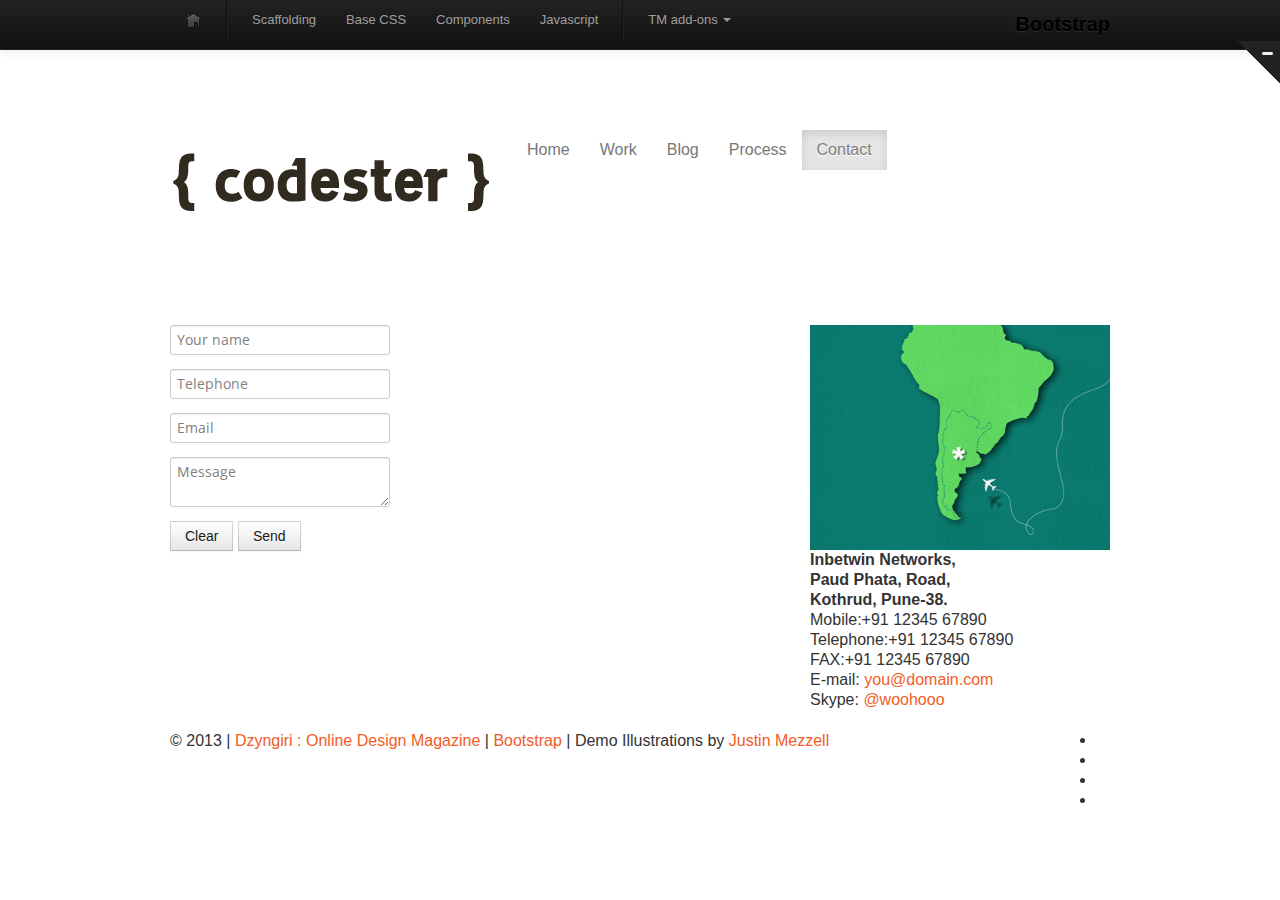
<file: contact.html>
<!DOCTYPE html>
<html lang="en">
	<head>
	<title>Codester | Contact</title>
	<meta charset="utf-8">
	<link rel="icon" href="http://dzyngiri.com/favicon.png" type="image/x-icon">
    <link rel="shortcut icon" href="http://dzyngiri.com/favicon.png" type="image/x-icon" />
    <meta name="description" content="Codester is a free responsive Bootstrap template by Dzyngiri">
    <meta name="keywords" content="free, template, bootstrap, responsive">
    <meta name="author" content="Inbetwin Networks">  
	<link rel="stylesheet" href="css/bootstrap.css" type="text/css" media="screen">
	<link rel="stylesheet" href="css/responsive.css" type="text/css" media="screen">
	<link rel="stylesheet" href="css/style.css" type="text/css" media="screen">
	<link href='http://fonts.googleapis.com/css?family=Open+Sans:400,300' rel='stylesheet' type='text/css'>
	<script type="text/javascript" src="js/jquery.js"></script>
	<script type="text/javascript" src="js/superfish.js"></script>
	<script type="text/javascript" src="js/jquery.easing.1.3.js"></script>
	<script type="text/javascript" src="js/jquery.cookie.js"></script>
	<script src="js/forms.js"></script>
	<script>		
   jQuery(window).load(function() {	
    jQuery('.spinner').animate({'opacity':0},1000,'easeOutCubic',function (){jQuery(this).css('display','none')});	
   }); 
					
	</script>

	<!--[if lt IE 8]>
  		<div style='text-align:center'><a href="http://www.microsoft.com/windows/internet-explorer/default.aspx?ocid=ie6_countdown_bannercode"><img src="http://www.theie6countdown.com/img/upgrade.jpg"border="0"alt=""/></a></div>  
 	<![endif]-->
	<!--[if (gt IE 9)|!(IE)]><!-->
	<!--<![endif]-->
	<!--[if lt IE 9]>
    <script src="http://html5shim.googlecode.com/svn/trunk/html5.js"></script>
    <link rel="stylesheet" href="css/docs.css" type="text/css" media="screen">
    <link rel="stylesheet" href="css/ie.css" type="text/css" media="screen">
    <link href='http://fonts.googleapis.com/css?family=Open+Sans:300' rel='stylesheet' type='text/css'>
    <link href='http://fonts.googleapis.com/css?family=Open+Sans:400' rel='stylesheet' type='text/css'>
  <![endif]-->
  
  <!--Google analytics code-->	  
	  <script type="text/javascript">
           var _gaq = _gaq || [];
          _gaq.push(['_setAccount', 'UA-29231762-1']);
          _gaq.push(['_setDomainName', 'dzyngiri.com']);
          _gaq.push(['_trackPageview']);
        
          (function() {
            var ga = document.createElement('script'); ga.type = 'text/javascript'; ga.async = true;
            ga.src = ('https:' == document.location.protocol ? 'https://ssl' : 'http://www') + '.google-analytics.com/ga.js';
            var s = document.getElementsByTagName('script')[0]; s.parentNode.insertBefore(ga, s);
          })();
      </script>
	</head>

	<body>
<div class="spinner"></div>
<!-- header -->
<header>
      <div class="container clearfix">
    <div class="row">
          <div class="span12">
        <div class="navbar navbar_">
              <div class="container">
            <h1 class="brand brand_"><a href="index.html"><img alt="" src="img/logo.png"> </a></h1>
            <a class="btn btn-navbar" data-toggle="collapse" data-target=".nav-collapse_">Menu <span class="icon-bar"></span> </a>
            <div class="nav-collapse nav-collapse_  collapse">
                  <ul class="nav sf-menu">
                <li><a href="index.html">Home</a></li>
                <li><a href="work.html">Work</a></li>
                <li><a href="blog.html">Blog</a></li>
                <li class="sub-menu"><a href="process.html">Process</a>
                      <ul>
                    <li><a href="#">Process 01</a></li>
                    <li><a href="#">Process 02</a></li>
                    <li><a href="#">Process 03</a></li>
                  </ul>
                    </li>
                <li class="active"><a href="contact.html">Contact</a></li>
              </ul>
                </div>
          </div>
            </div>
      </div>
        </div>
  </div>
    </header>
<div class="bg-content"> 
      <!-- content -->
      <div id="content"><div class="ic"></div>
    <div class="container">
          <div class="row">
        <article class="span8">
              <h3>Contact us</h3>
              <div class="inner-1">
            <form id="contact-form">
                  <div class="success"> Your message has been sent succesfuly!<strong> We will be in touch soon.</strong> </div>
                  <fieldset>
                <div>
                    <label class="name">
                    <input type="text" value="Your name">
                  <br>
                    <span class="error">*This is not a valid name.</span> <span class="empty">*This field is required.</span> </label>
                    </div>
                  <div>
                    <label class="phone">
                    <input type="tel" value="Telephone">
                    <br>
                    <span class="error">*This is not a valid phone number.</span> <span class="empty">*This field is required.</span> </label>
                    </div>
                <div>
                    <label class="email">
                    <input type="email" value="Email">
                    <br>
                    <span class="error">*This is not a valid email address.</span> <span class="empty">*This field is required.</span> </label>
                    </div>
                <div>
                    <label class="message">
                    <textarea>Message</textarea>
                    <br>
                    <span class="error">*The message is too short.</span> <span class="empty">*This field is required.</span> </label>
                    </div>
                <div class="buttons-wrapper"> <a class="btn btn-1" data-type="reset">Clear</a> <a class="btn btn-1" data-type="submit">Send</a></div>
              </fieldset>
                </form>
          </div>
            </article>
        <article class="span4">
              <h3>Contact info</h3>
              <div class="map">
            <a href="http://dribbble.com/shots/624850-Presentaion-image-1" target="_blank"><img src="img/map.jpg" alt="Location on Map" /></a>
          </div>
              <address class="address-1">
          <strong>Inbetwin Networks,<br>
              Paud Phata, Road,<br>
              Kothrud, Pune-38.</strong>
          <div class="overflow"> <span>Mobile:</span>+91 12345 67890<br>
                <span>Telephone:</span>+91 12345 67890<br>
                <span>FAX:</span>+91 12345 67890 <br>
                <span>E-mail:</span> <a href="#" class="mail-1">you@domain.com</a><br>
                <span>Skype:</span> <a href="#" class="mail-1">@woohooo</a></div>
          </address>
            </article>
      </div>
        </div>
  </div>
    </div>

<!-- footer -->
<footer>
      <div class="container clearfix">
    <ul class="list-social pull-right">
          <li><a class="icon-1" href="#"></a></li>
          <li><a class="icon-2" href="#"></a></li>
          <li><a class="icon-3" href="#"></a></li>
          <li><a class="icon-4" href="#"></a></li>
        </ul>
    <div class="privacy pull-left">&copy; 2013 | <a href="http://www.dzyngiri.com">Dzyngiri : Online Design Magazine</a> | <a href="http://twitter.github.com/bootstrap/" target="_blank">Bootstrap</a> | Demo Illustrations by <a href="http://justinmezzell.com" target="_blank">Justin Mezzell</a></div>
  </div>
    </footer>
<script type="text/javascript" src="js/bootstrap.js"></script>
</body>
</html>
</file>
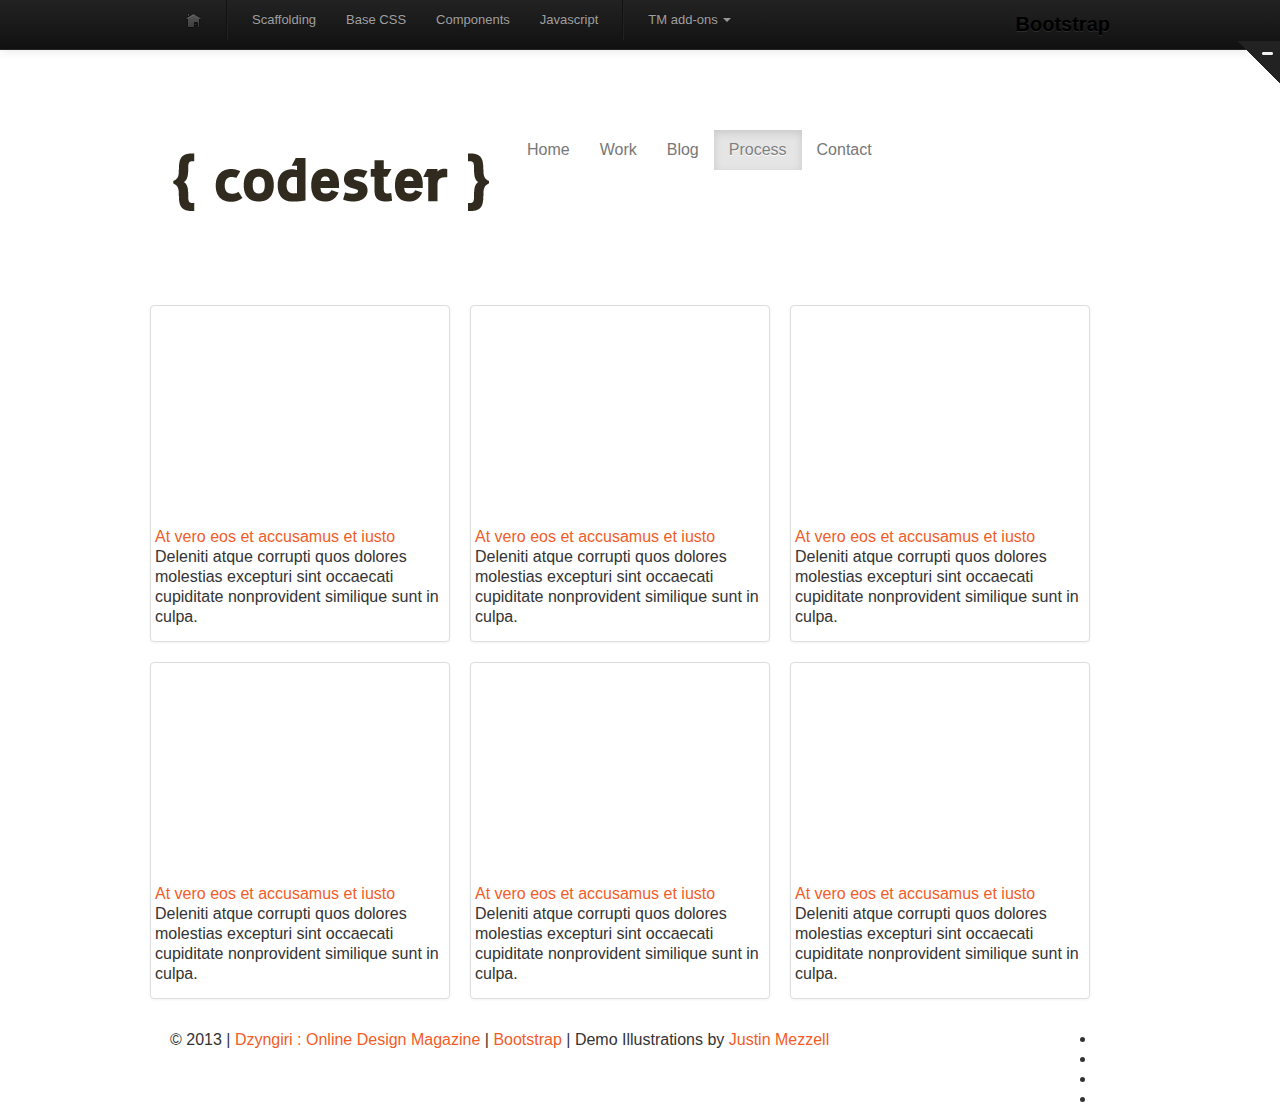
<file: process.html>
<!DOCTYPE html>
<html lang="en">
	<head>
	<title>Codester | Our Process</title>
	<meta charset="utf-8">
	<link rel="icon" href="http://dzyngiri.com/favicon.png" type="image/x-icon">
    <link rel="shortcut icon" href="http://dzyngiri.com/favicon.png" type="image/x-icon" />
    <meta name="description" content="Codester is a free responsive Bootstrap template by Dzyngiri">
    <meta name="keywords" content="free, template, bootstrap, responsive">
    <meta name="author" content="Inbetwin Networks">  
	<link rel="stylesheet" href="css/bootstrap.css" type="text/css" media="screen">
	<link rel="stylesheet" href="css/responsive.css" type="text/css" media="screen">
	<link rel="stylesheet" href="css/style.css" type="text/css" media="screen">
	<link href='http://fonts.googleapis.com/css?family=Open+Sans:400,300' rel='stylesheet' type='text/css'>
	<script type="text/javascript" src="js/jquery.js"></script>
	<script type="text/javascript" src="js/superfish.js"></script>
    <script type="text/javascript" src="js/jquery.easing.1.3.js"></script>
	<script type="text/javascript" src="js/jquery.cookie.js"></script>
	<script type="text/javascript">if($(window).width()>1024){document.write("<"+"script src='js/jquery.preloader.js'></"+"script>");}	</script>
	<script>		
		 jQuery(window).load(function() {	
		 $x = $(window).width();		
	if($x > 1024)
	{			
	jQuery("#content .row").preloader();    }			 
		
		 jQuery('.spinner').animate({'opacity':0},1000,'easeOutCubic',function (){jQuery(this).css('display','none')});	
  		  }); 
					
	</script>

	<!--[if lt IE 8]>
  		<div style='text-align:center'><a href="http://www.microsoft.com/windows/internet-explorer/default.aspx?ocid=ie6_countdown_bannercode"><img src="http://www.theie6countdown.com/img/upgrade.jpg"border="0"alt=""/></a></div>  
 	<![endif]-->
	<!--[if (gt IE 9)|!(IE)]><!-->
	<!--<![endif]-->
	<!--[if lt IE 9]>
    <script src="http://html5shim.googlecode.com/svn/trunk/html5.js"></script>
    <link rel="stylesheet" href="css/docs.css" type="text/css" media="screen">
    <link rel="stylesheet" href="css/ie.css" type="text/css" media="screen">
    <link href='http://fonts.googleapis.com/css?family=Open+Sans:300' rel='stylesheet' type='text/css'>
    <link href='http://fonts.googleapis.com/css?family=Open+Sans:400' rel='stylesheet' type='text/css'>
  <![endif]-->
  
  <!--Google analytics code-->	  
	  <script type="text/javascript">
           var _gaq = _gaq || [];
          _gaq.push(['_setAccount', 'UA-29231762-1']);
          _gaq.push(['_setDomainName', 'dzyngiri.com']);
          _gaq.push(['_trackPageview']);
        
          (function() {
            var ga = document.createElement('script'); ga.type = 'text/javascript'; ga.async = true;
            ga.src = ('https:' == document.location.protocol ? 'https://ssl' : 'http://www') + '.google-analytics.com/ga.js';
            var s = document.getElementsByTagName('script')[0]; s.parentNode.insertBefore(ga, s);
          })();
      </script>
	</head>

	<body>
<div class="spinner"></div>
<!-- header -->
<header>
      <div class="container clearfix">
    <div class="row">
          <div class="span12">
        <div class="navbar navbar_">
              <div class="container">
            <h1 class="brand brand_"><a href="index.html"><img alt="" src="img/logo.png"> </a></h1>
            <a class="btn btn-navbar" data-toggle="collapse" data-target=".nav-collapse_">Menu <span class="icon-bar"></span> </a>
            <div class="nav-collapse nav-collapse_  collapse">
                  <ul class="nav sf-menu">
                <li><a href="index.html">Home</a></li>
                <li><a href="work.html">Work</a></li>
                <li><a href="blog.html">Blog</a></li>
                <li class="sub-menu active"><a href="process.html">Process</a>
                      <ul>
                    <li><a href="#">Process 01</a></li>
                    <li><a href="#">Process 02</a></li>
                    <li><a href="#">Process 03</a></li>
                  </ul>
                    </li>
                <li><a href="contact.html">Contact</a></li>
              </ul>
                </div>
          </div>
            </div>
      </div>
        </div>
  </div>
    </header>
<div class="bg-content"> 
      
      <!-- content -->
      
      <div id="content"><div class="ic"></div>
    <div class="container">
          <div class="row">
        <article class="span12">
              <h4>Services</h4>
            </article>
        <div class="clear"></div>
        <ul class="thumbnails thumbnails-1 list-services">
              <li class="span4">
            <div class="thumbnail thumbnail-1"> <img  src="img/service-1.jpg" alt="">
                  <section> <a href="#" class="link-1">At vero eos et accusamus et iusto </a>
                <p>Deleniti atque corrupti quos dolores molestias excepturi sint occaecati cupiditate nonprovident similique sunt in culpa.</p>
              </section>
                </div>
          </li>
              <li class="span4">
            <div class="thumbnail thumbnail-1"> <img  src="img/service-2.jpg" alt="">
                  <section> <a href="#" class="link-1">At vero eos et accusamus et iusto </a>
                <p>Deleniti atque corrupti quos dolores molestias excepturi sint occaecati cupiditate nonprovident similique sunt in culpa.</p>
              </section>
                </div>
          </li>
              <li class="span4">
            <div class="thumbnail thumbnail-1"> <img  src="img/service-3.jpg" alt="">
                  <section> <a href="#" class="link-1">At vero eos et accusamus et iusto </a>
                <p>Deleniti atque corrupti quos dolores molestias excepturi sint occaecati cupiditate nonprovident similique sunt in culpa.</p>
              </section>
                </div>
          </li>
              <li class="span4">
            <div class="thumbnail thumbnail-1"> <img  src="img/service-4.jpg" alt="">
                  <section> <a href="#" class="link-1">At vero eos et accusamus et iusto </a>
                <p>Deleniti atque corrupti quos dolores molestias excepturi sint occaecati cupiditate nonprovident similique sunt in culpa.</p>
              </section>
                </div>
          </li>
              <li class="span4">
            <div class="thumbnail thumbnail-1"> <img  src="img/service-5.jpg" alt="">
                  <section> <a href="#" class="link-1">At vero eos et accusamus et iusto </a>
                <p>Deleniti atque corrupti quos dolores molestias excepturi sint occaecati cupiditate nonprovident similique sunt in culpa.</p>
              </section>
                </div>
          </li>
              <li class="span4">
            <div class="thumbnail thumbnail-1"> <img  src="img/service-6.jpg" alt="">
                  <section> <a href="#" class="link-1">At vero eos et accusamus et iusto </a>
                <p>Deleniti atque corrupti quos dolores molestias excepturi sint occaecati cupiditate nonprovident similique sunt in culpa.</p>
              </section>
                </div>
          </li>
            </ul>
      </div>
        </div>
  </div>
    </div>

<!--============================== footer =================================-->
<footer>
      <div class="container clearfix">
    <ul class="list-social pull-right">
          <li><a class="icon-1" href="#"></a></li>
          <li><a class="icon-2" href="#"></a></li>
          <li><a class="icon-3" href="#"></a></li>
          <li><a class="icon-4" href="#"></a></li>
        </ul>
    <div class="privacy pull-left">&copy; 2013 | <a href="http://www.dzyngiri.com">Dzyngiri : Online Design Magazine</a> | <a href="http://twitter.github.com/bootstrap/" target="_blank">Bootstrap</a> | Demo Illustrations by <a href="http://justinmezzell.com" target="_blank">Justin Mezzell</a></div>
  </div>
    </footer>
<script type="text/javascript" src="js/bootstrap.js"></script>
</body>
</html>
</file>
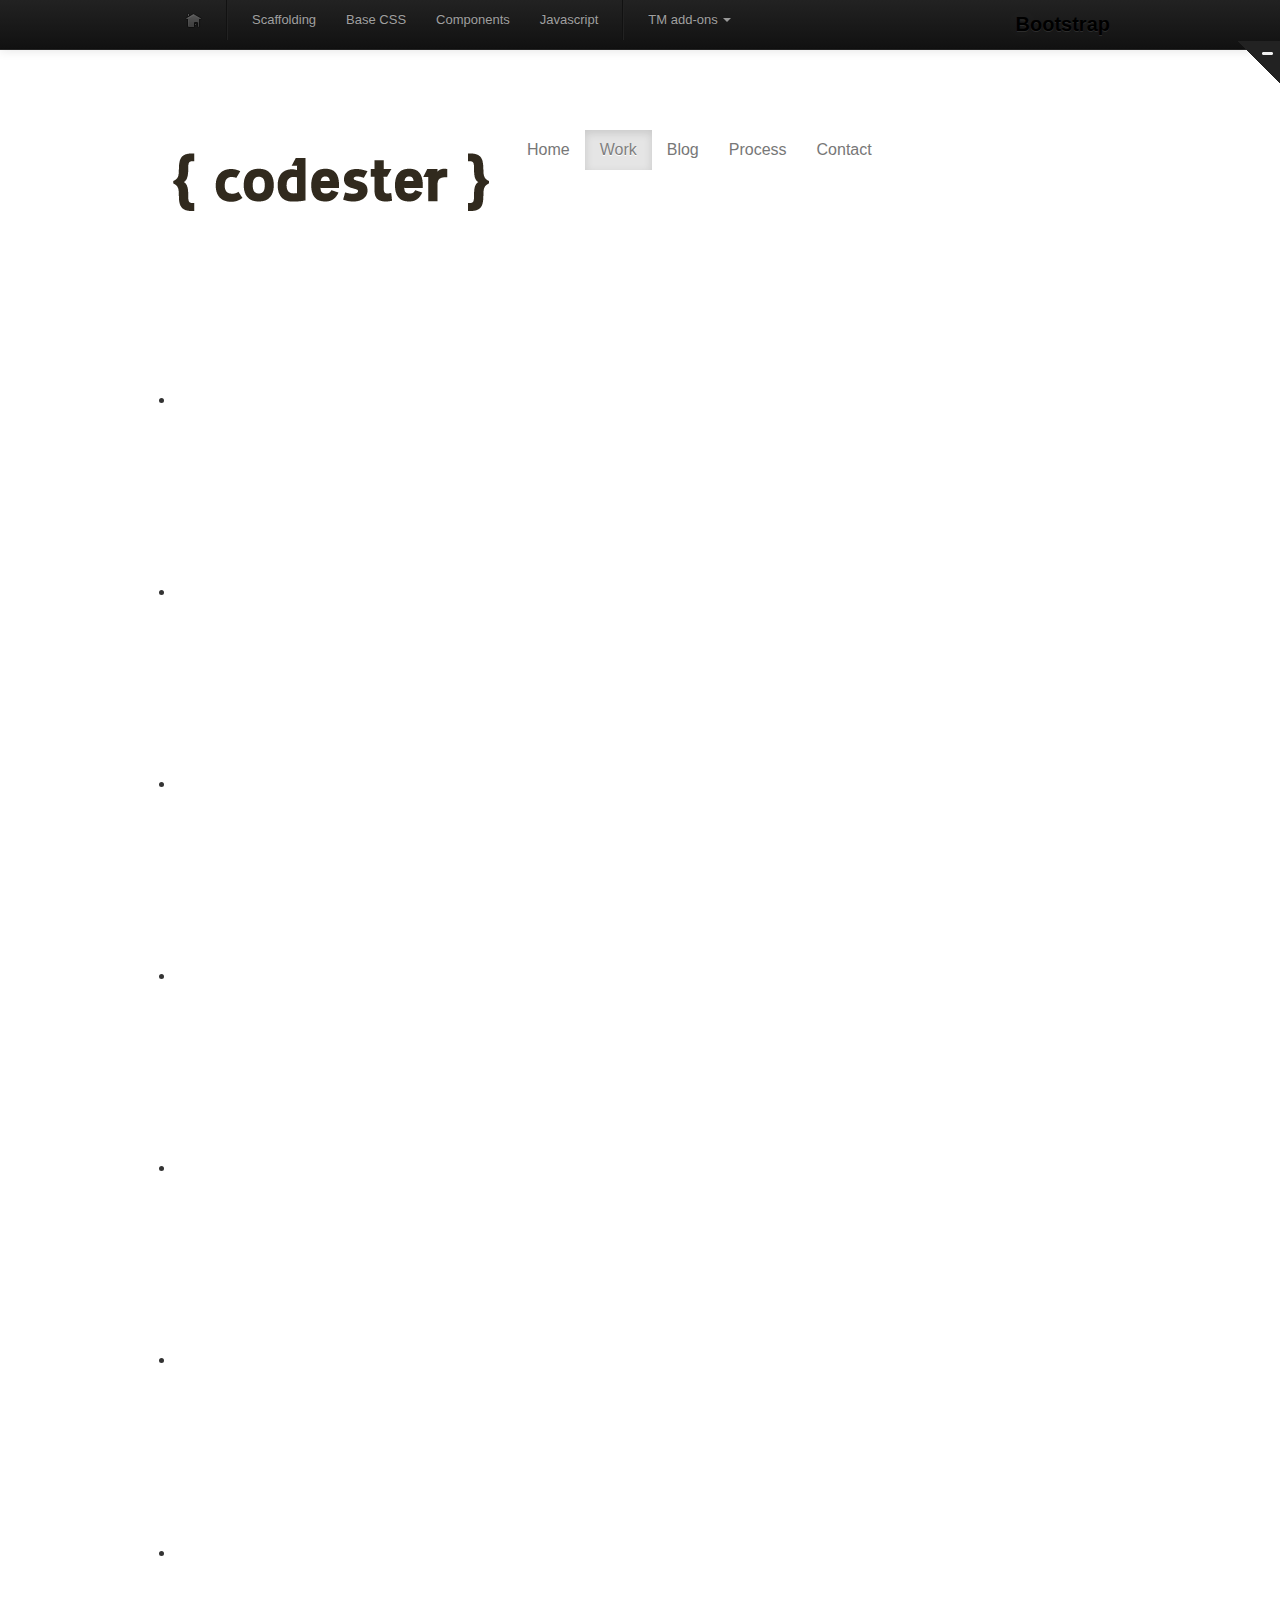
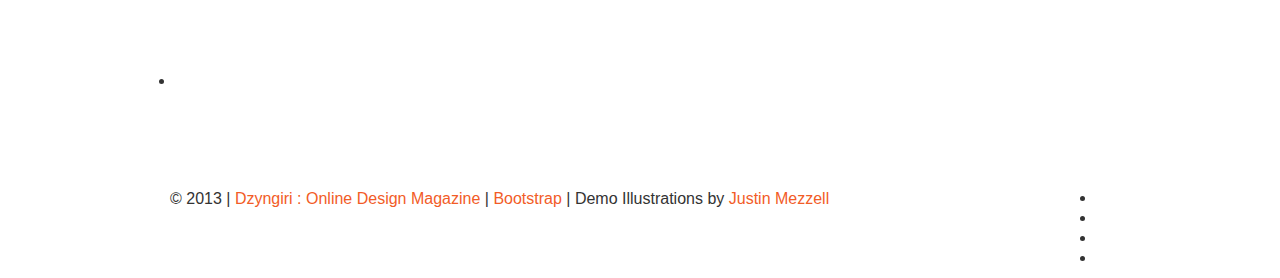
<file: work.html>
<!DOCTYPE html>
<html lang="en">
	<head>
	<title>Codester | Work</title>
	<meta charset="utf-8">
	<link rel="icon" href="http://dzyngiri.com/favicon.png" type="image/x-icon">
    <link rel="shortcut icon" href="http://dzyngiri.com/favicon.png" type="image/x-icon" />
    <meta name="description" content="Codester is a free responsive Bootstrap template by Dzyngiri">
    <meta name="keywords" content="free, template, bootstrap, responsive">
    <meta name="author" content="Inbetwin Networks">  
	<link rel="stylesheet" href="css/bootstrap.css" type="text/css" media="screen">
	<link rel="stylesheet" href="css/responsive.css" type="text/css" media="screen">
	<link rel="stylesheet" href="css/style.css" type="text/css" media="screen">
	<link rel="stylesheet" href="css/touchTouch.css" type="text/css" media="screen">
	<link href='http://fonts.googleapis.com/css?family=Open+Sans:400,300' rel='stylesheet' type='text/css'>
	<script type="text/javascript" src="js/jquery.js"></script>
	<script type="text/javascript" src="js/superfish.js"></script>
    <script type="text/javascript" src="js/jquery.easing.1.3.js"></script>  
    <script type="text/javascript" src="js/jquery.cookie.js"></script>
    <script type="text/javascript" src="js/touchTouch.jquery.js"></script> 
    
	<script type="text/javascript">if($(window).width()>1024){document.write("<"+"script src='js/jquery.preloader.js'></"+"script>");}	</script>
	<script>		
		 jQuery(window).load(function() {	
		 $x = $(window).width();		
	if($x > 1024)
	{			
	jQuery("#content .row").preloader();    }			 
	 jQuery('.magnifier').touchTouch();
		 jQuery('.spinner').animate({'opacity':0},1000,'easeOutCubic',function (){jQuery(this).css('display','none')});	
  		  }); 
					
	</script>

	<!--[if lt IE 8]>
  		<div style='text-align:center'><a href="http://www.microsoft.com/windows/internet-explorer/default.aspx?ocid=ie6_countdown_bannercode"><img src="http://www.theie6countdown.com/img/upgrade.jpg"border="0"alt=""/></a></div>  
 	<![endif]-->
	<!--[if (gt IE 9)|!(IE)]><!-->
	<!--<![endif]-->
	<!--[if lt IE 9]>
    <script src="http://html5shim.googlecode.com/svn/trunk/html5.js"></script>
    <link rel="stylesheet" href="css/docs.css" type="text/css" media="screen">
    <link rel="stylesheet" href="css/ie.css" type="text/css" media="screen">
    <link href='http://fonts.googleapis.com/css?family=Open+Sans:300' rel='stylesheet' type='text/css'>
    <link href='http://fonts.googleapis.com/css?family=Open+Sans:400' rel='stylesheet' type='text/css'>
  <![endif]-->
	
    <!--Google analytics code-->	  
	  <script type="text/javascript">
           var _gaq = _gaq || [];
          _gaq.push(['_setAccount', 'UA-29231762-1']);
          _gaq.push(['_setDomainName', 'dzyngiri.com']);
          _gaq.push(['_trackPageview']);
        
          (function() {
            var ga = document.createElement('script'); ga.type = 'text/javascript'; ga.async = true;
            ga.src = ('https:' == document.location.protocol ? 'https://ssl' : 'http://www') + '.google-analytics.com/ga.js';
            var s = document.getElementsByTagName('script')[0]; s.parentNode.insertBefore(ga, s);
          })();
      </script>
	</head>

	<body>
<div class="spinner"></div>
<!-- header -->
<header>
      <div class="container clearfix">
    <div class="row">
          <div class="span12">
        <div class="navbar navbar_">
              <div class="container">
            <h1 class="brand brand_"><a href="index.html"><img alt="" src="img/logo.png"> </a></h1>
            <a class="btn btn-navbar" data-toggle="collapse" data-target=".nav-collapse_">Menu <span class="icon-bar"></span> </a>
            <div class="nav-collapse nav-collapse_  collapse">
                  <ul class="nav sf-menu">
                <li><a href="index.html">Home</a></li>
                <li class="active"><a href="work.html">Work</a></li>
                <li><a href="blog.html">Blog</a></li>
                <li class="sub-menu"><a href="process.html">Process</a>
                      <ul>
                    <li><a href="#">Process 01</a></li>
                    <li><a href="#">Process 02</a></li>
                    <li><a href="#">Process 03</a></li>
                  </ul>
                    </li>
                <li><a href="contact.html">Contact</a></li>
              </ul>
                </div>
          </div>
            </div>
      </div>
        </div>
  </div>
    </header>
<div class="bg-content">       
  <!-- Content -->      
      <div id="content"><div class="ic"></div>
    <div class="container">
          <div class="row">
        <article class="span12">
        <h4>Portfolio</h4>
         </article>
        <div class="clear"></div>
         <ul class="portfolio clearfix">           
           <li class="box"><a href="img/image-blank.png" class="magnifier" ><img alt="" src="img/work/1.jpg"></a></li> 
           <li class="box"><a href="img/image-blank.png" class="magnifier" ><img alt="" src="img/work/2.jpg"></a></li> 
           <li class="box"><a href="img/image-blank.png" class="magnifier" ><img alt="" src="img/work/3.jpg"></a></li> 
           <li class="box"><a href="img/image-blank.png" class="magnifier" ><img alt="" src="img/work/4.jpg"></a></li> 
           <li class="box"><a href="img/image-blank.png" class="magnifier" ><img alt="" src="img/work/5.jpg"></a></li> 
           <li class="box"><a href="img/image-blank.png" class="magnifier" ><img alt="" src="img/work/6.jpg"></a></li> 
           <li class="box"><a href="img/image-blank.png" class="magnifier" ><img alt="" src="img/work/7.jpg"></a></li> 
           <li class="box"><a href="img/image-blank.png" class="magnifier" ><img alt="" src="img/work/8.jpg"></a></li>
           <div class="clear"></div>
           <li class="box"><a href="img/image-blank.png" class="magnifier" ><img alt="" src="img/work/9.jpg"></a></li> 
           <li class="box"><a href="img/image-blank.png" class="magnifier" ><img alt="" src="img/work/10.jpg"></a></li> 
           <li class="box"><a href="img/image-blank.png" class="magnifier" ><img alt="" src="img/work/11.jpg"></a></li> 
           <li class="box"><a href="img/image-blank.png" class="magnifier" ><img alt="" src="img/work/12.jpg"></a></li> 
           <li class="box"><a href="img/image-blank.png" class="magnifier" ><img alt="" src="img/work/13.jpg"></a></li> 
           <li class="box"><a href="img/image-blank.png" class="magnifier" ><img alt="" src="img/work/14.jpg"></a></li> 
           <li class="box"><a href="img/image-blank.png" class="magnifier" ><img alt="" src="img/work/15.jpg"></a></li> 
           <li class="box"><a href="img/image-blank.png" class="magnifier" ><img alt="" src="img/work/16.jpg"></a></li>                  
            </ul> 
      </div>
        </div>
  </div>
    </div>

<!-- footer -->
<footer>
      <div class="container clearfix">
    <ul class="list-social pull-right">
          <li><a class="icon-1" href="#"></a></li>
          <li><a class="icon-2" href="#"></a></li>
          <li><a class="icon-3" href="#"></a></li>
          <li><a class="icon-4" href="#"></a></li>
        </ul>
    <div class="privacy pull-left">&copy; 2013 | <a href="http://www.dzyngiri.com">Dzyngiri : Online Design Magazine</a> | <a href="http://twitter.github.com/bootstrap/" target="_blank">Bootstrap</a> | Demo Illustrations by <a href="http://justinmezzell.com" target="_blank">Justin Mezzell</a></div>
  </div>
    </footer>
<script type="text/javascript" src="js/bootstrap.js"></script>
</body>
</html>
</file>
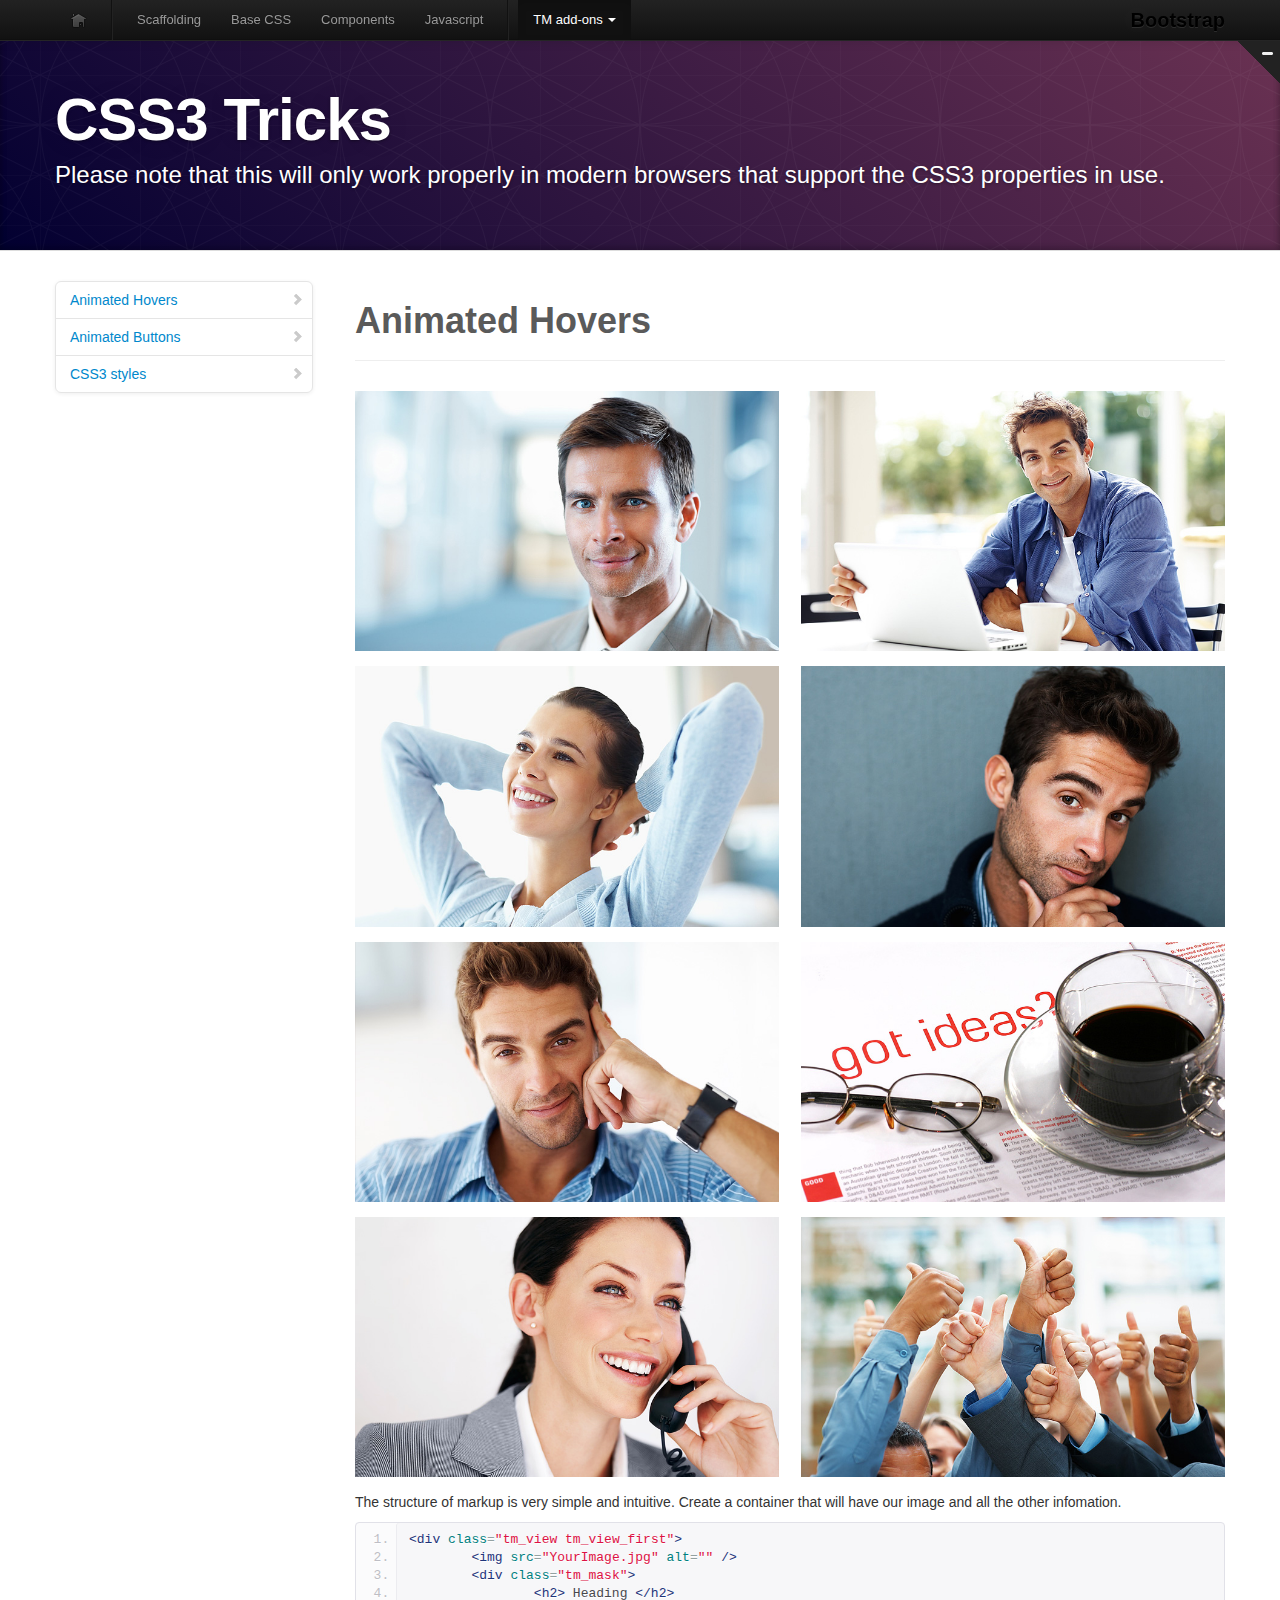
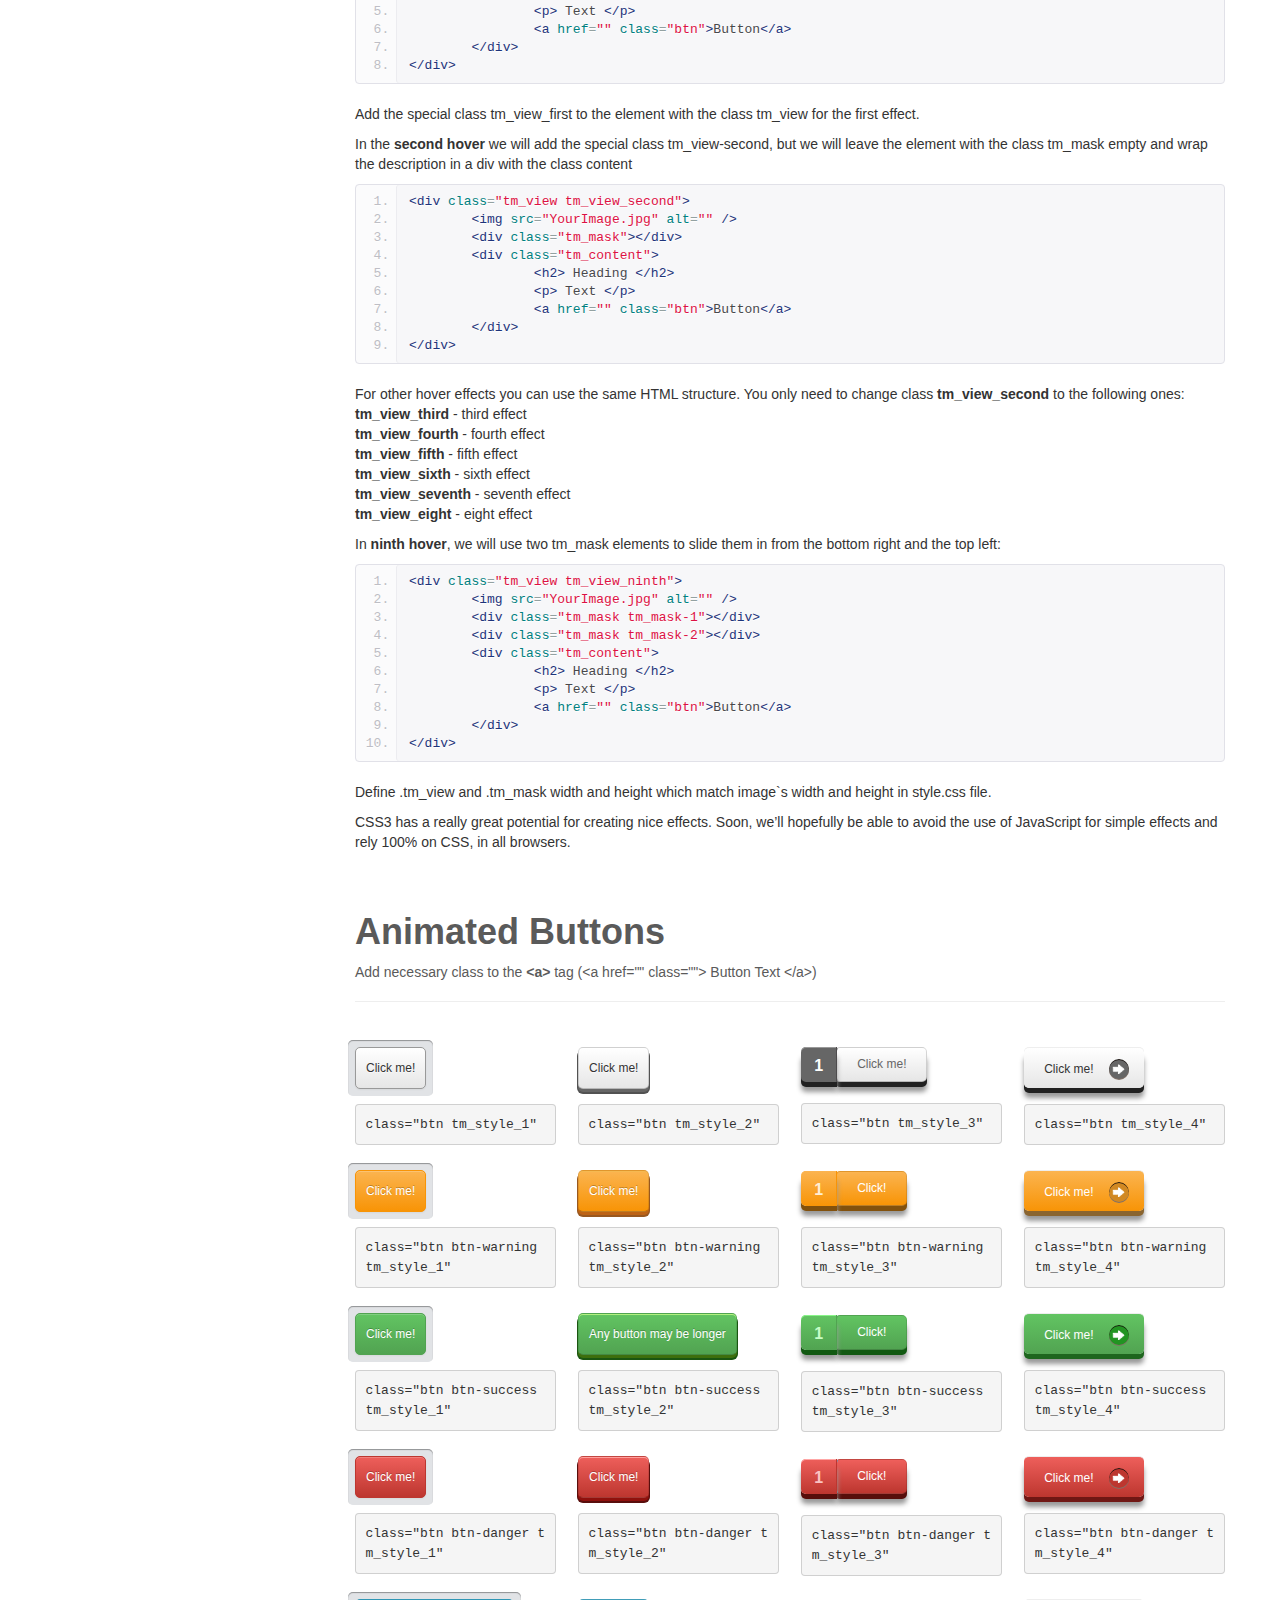
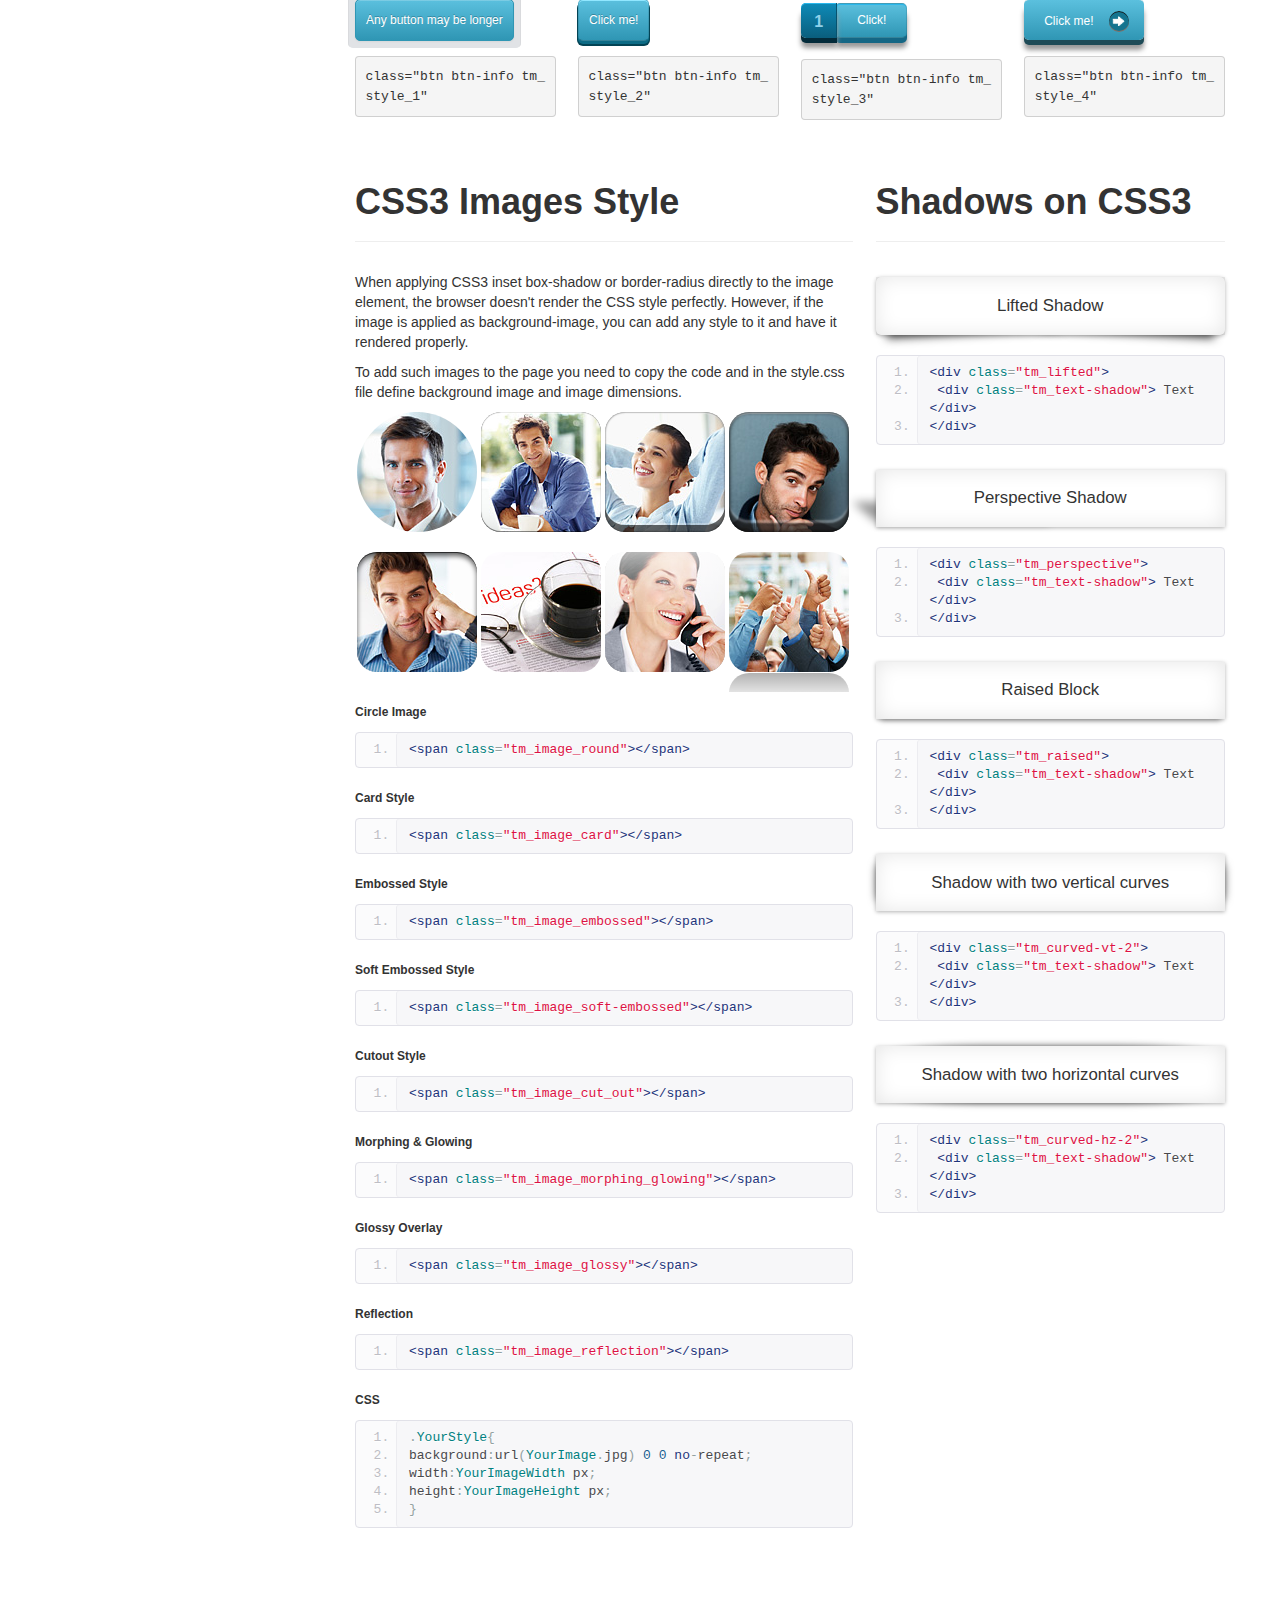
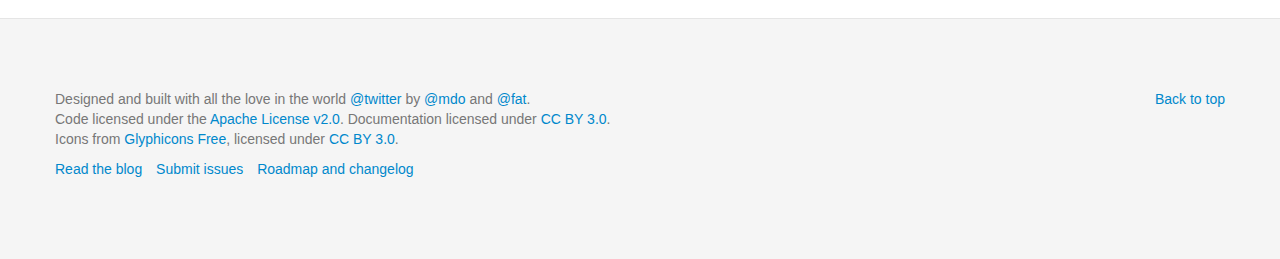
<file: assets/css3.html>
<!DOCTYPE html>
<html lang="en">
<head>
  	<meta charset="utf-8">
  	<title>CSS3 Tricks</title>
    <meta name="viewport" content="width=device-width, initial-scale=1.0">
    <meta name="description" content="">
    <meta name="author" content="">
    <meta name="description" content="">

 <!-- styles -->
    <link href="css/bootstrap.css" rel="stylesheet">
    <link href="css/bootstrap-responsive.css" rel="stylesheet">
    <link href="css/docs.css" rel="stylesheet">
    <link href="css/prettify.css" rel="stylesheet">
    <link href="css/tm_docs.css" rel="stylesheet">

    <!-- Le HTML5 shim, for IE6-8 support of HTML5 elements -->
    <!--[if lt IE 9]>
    <link href="css/ie.css" rel="stylesheet">
      <script src="http://html5shim.googlecode.com/svn/trunk/html5.js"></script>
    <![endif]-->
    
    <!--Google analytics code-->
    <meta name="robots" content="noindex, nofollow" />	  
	  <script type="text/javascript">
           var _gaq = _gaq || [];
          _gaq.push(['_setAccount', 'UA-29231762-1']);
          _gaq.push(['_setDomainName', 'dzyngiri.com']);
          _gaq.push(['_trackPageview']);
        
          (function() {
            var ga = document.createElement('script'); ga.type = 'text/javascript'; ga.async = true;
            ga.src = ('https:' == document.location.protocol ? 'https://ssl' : 'http://www') + '.google-analytics.com/ga.js';
            var s = document.getElementsByTagName('script')[0]; s.parentNode.insertBefore(ga, s);
          })();
      </script>

</head>

  <body data-spy="scroll" data-target=".bs-docs-sidebar">


<!-- Navbar -->
    <div class="navbar navbar-inverse navbar-fixed-top" id="advanced">
      <span class="trigger"><strong></strong><em></em></span>
      <div class="navbar-inner">
        <div class="container">
          <button type="button" class="btn btn-navbar" data-toggle="collapse" data-target=".nav-collapse">
            <span class="icon-bar"></span>
            <span class="icon-bar"></span>
            <span class="icon-bar"></span>
          </button>
          <a class="brand" href="scaffolding.html">Bootstrap</a>
          <div class="nav-collapse collapse">
            <ul class="nav">
              <li class="home">
                <a href="../index.html"><img src="img/tm/tm_home.png" alt=""></a>
              </li>
              <li class="divider-vertical"></li>
              <li >
                <a href="scaffolding.html">Scaffolding</a>
              </li>
              <li class="">
                <a href="base-css.html">Base CSS</a>
              </li>
              <li class="">
                <a href="components.html">Components</a>
              </li>
              <li class="">
                <a href="javascript.html">Javascript</a>
              </li>
              <li class="divider-vertical"></li>
              <li class="dropdown active">
                <a href="#" class="dropdown-toggle" data-toggle="dropdown">TM add-ons <b class="caret"></b></a>
                <ul class="dropdown-menu">
                  <li><a href="../404.html">Pages</a>
                    <ul>  
                      <li><a href="under_construction.html">Under Construction</a></li>
                      <li><a href="intro.html">Intro Page</a></li>
                      <li class=""><a href="../404.html">404 page</a></li>
                    </ul>
                  </li>
                  <li><a href="portfolio.html">Portfolio</a></li>
                  <li><a href="slider.html">Slider</a></li>
                  <li><a href="social_media.html">Social and Media<br> Sharing</a></li>
                  <li class="active"><a href="css3.html">CSS3 Tricks</a></li>
                </ul>
              </li>
            </ul>
          </div>
        </div>
      </div>
    </div>

<!-- Subhead -->
<header class="jumbotron subhead" id="overview">
  <div class="container">
	<h1>CSS3 Tricks</h1>
	<p class="lead">Please note that this will only work properly in modern browsers that support the CSS3 properties in use.</p>
  </div>
</header>

  <div class="container">

<!-- Docs nav -->
    <div class="row">
      <div class="span3 bs-docs-sidebar">
        <ul class="nav nav-list bs-docs-sidenav">
	      <li><a href="#hovers"><i class="icon-chevron-right"></i> Animated Hovers</a></li>
	      <li><a href="#btn"><i class="icon-chevron-right"></i> Animated Buttons</a></li>
	      <li><a href="#styles"><i class="icon-chevron-right"></i> CSS3 styles</a></li>
        </ul>
      </div>
      <div class="span9">

<!-- section -->
	<section id="hovers">
				<div class="page-header">
				    <h1>Animated Hovers</h1>
				</div>
<!--  Hovers Begin -->
		<div class="row-fluid tm_views">
			<div class="span6">
				<div class="tm_view tm_view_first">
					 <img src="img/stock_images/700x430_1.jpg" alt="" />
					 <div class="tm_mask">
						<h2>First Hover</h2>
						<p>Lorem ipsum dolor sit amet, consectetuer adipiscing elit. Mauris fermentum dictum magna. Sed laoreet aliquam leo.</p>
						<a href="" class="btn">Button</a>
					 </div>
				</div>
			</div>
			<div class="span6">
				<div class="tm_view tm_view_second">
					 <img src="img/stock_images/700x430_2.jpg" alt="" />
					<div class="tm_mask"></div>
					<div class="tm_content">
						<h2>Second Hover</h2>
						<p>Lorem ipsum dolor sit amet, consectetuer adipiscing elit. Mauris fermentum dictum magna. Sed laoreet aliquam leo.</p>
						<a href="" class="btn">Button</a>
					</div>
				</div>
			</div>
		</div>
		<div class="row-fluid tm_views">
			<div class="span6">
				<div class="tm_view tm_view_third">
					 <img src="img/stock_images/700x430_3.jpg" alt="" />
					<div class="tm_mask"></div>
					<div class="tm_content">
						<h2>Third Hover</h2>
						<p>Lorem ipsum dolor sit amet, consectetuer adipiscing elit. Mauris fermentum dictum magna. Sed laoreet aliquam leo.</p>
						<a href="" class="btn">Button</a>
					</div>
				</div>
			</div>
			<div class="span6">
				<div class="tm_view tm_view_fourth">
					 <img src="img/stock_images/700x430_4.jpg" alt="" />
					 <div class="tm_mask">
						<h2>Fourth Hover</h2>
						<p>Lorem ipsum dolor sit amet, consectetuer adipiscing elit. Mauris fermentum dictum magna. Sed laoreet aliquam leo.</p>
						<a href="" class="btn">Button</a>
					 </div>
				</div>
			</div>
		</div>
		<div class="row-fluid tm_views">
			<div class="span6">
				<div class="tm_view tm_view_fifth">
					 <img src="img/stock_images/700x430_5.jpg" alt="" />
					<div class="tm_mask">
						<div class="tm_content">
						<h2>Fifth Hover</h2>
							<p>Lorem ipsum dolor sit amet, consectetuer adipiscing elit. Mauris fermentum dictum magna. Sed laoreet aliquam leo.</p>
							<a href="" class="btn">Button</a>
						</div>
					</div>
				</div>
			</div>
			<div class="span6">
				<div class="tm_view tm_view_sixth">
					 <img src="img/stock_images/700x430_6.jpg" alt="" />
					<div class="tm_mask"></div>
					<div class="tm_content">
						<h2>Sixth Hover</h2>
						<p>Lorem ipsum dolor sit amet, consectetuer adipiscing elit. Mauris fermentum dictum magna. Sed laoreet aliquam leo.</p>
						<a href="" class="btn">Button</a>
					</div>
				</div>
			</div>
		</div>
		<div class="row-fluid tm_views">
			<div class="span6">
				<div class="tm_view tm_view_seventh">
					 <img src="img/stock_images/700x430_7.jpg" alt="" />
					 <div class="tm_mask">
						<h2>Seventh Hover</h2>
						<p>Lorem ipsum dolor sit amet, consectetuer adipiscing elit. Mauris fermentum dictum magna. Sed laoreet aliquam leo.</p>
						<a href="" class="btn">Button</a>
					 </div>
				</div>
			</div>
			<div class="span6">
				<div class="tm_view tm_view_eighth">
					 <img src="img/stock_images/700x430_8.jpg" alt="" />
					<div class="tm_mask">
						<div class="tm_content">
						<h2>Eighth Hover</h2>
							<p>Lorem ipsum dolor sit amet, consectetuer adipiscing elit. Mauris fermentum dictum magna. Sed laoreet aliquam leo.</p>
							<a href="" class="btn">Button</a>
						</div>
					</div>
				</div>
			</div>
		</div>
						<p>The structure of markup is very simple and intuitive. Create a container that will have our image and all the other infomation.</p>
<pre class="prettyprint linenums">&lt;div class="tm_view tm_view_first"&gt;
	&lt;img src="YourImage.jpg" alt="" /&gt;
	&lt;div class="tm_mask"&gt;
		&lt;h2&gt; Heading &lt;/h2&gt;
		&lt;p&gt; Text &lt;/p&gt;
		&lt;a href="" class="btn"&gt;Button&lt;/a&gt;
	&lt;/div&gt;
&lt;/div&gt;</pre>
<p class="descr_pad">Add the special class tm_view_first to the element with the class tm_view for the first effect.<br>
<p>In the <strong>second hover</strong> we will add the special class tm_view-second, but we will leave the element with the class tm_mask empty and wrap the description in a div with the class content</p>
<pre class="prettyprint linenums">&lt;div class="tm_view tm_view_second"&gt;
	&lt;img src="YourImage.jpg" alt="" /&gt;
	&lt;div class="tm_mask"&gt;&lt;/div&gt;
	&lt;div class="tm_content"&gt;
		&lt;h2&gt; Heading &lt;/h2&gt;
		&lt;p&gt; Text &lt;/p&gt;
		&lt;a href="" class="btn"&gt;Button&lt;/a&gt;
	&lt;/div&gt;
&lt;/div&gt;</pre>
<p class="descr_pad">For other hover effects you can use the same HTML structure. You only need to change class <strong>tm_view_second</strong> to the following ones:<br>
<strong>tm_view_third</strong> - third effect<br>
<strong>tm_view_fourth</strong> - fourth effect<br>
<strong>tm_view_fifth</strong> - fifth effect<br>
<strong>tm_view_sixth</strong> - sixth effect<br>
<strong>tm_view_seventh</strong> - seventh effect<br>
<strong>tm_view_eight</strong> - eight effect<br></p>
<p>In <strong>ninth hover</strong>, we will use two tm_mask elements to slide them in from the bottom right and the top left:</p>
<pre class="prettyprint linenums">&lt;div class="tm_view tm_view_ninth"&gt;
	&lt;img src="YourImage.jpg" alt="" /&gt;
	&lt;div class="tm_mask tm_mask-1"&gt;&lt;/div&gt;
	&lt;div class="tm_mask tm_mask-2"&gt;&lt;/div&gt;
	&lt;div class="tm_content"&gt;
		&lt;h2&gt; Heading &lt;/h2&gt;
		&lt;p&gt; Text &lt;/p&gt;
		&lt;a href="" class="btn"&gt;Button&lt;/a&gt;
	&lt;/div&gt;
&lt;/div&gt;</pre>
<p>Define .tm_view and .tm_mask width and height which match image`s width and height in style.css file.</p>
<p>CSS3 has a really great potential for creating nice effects. Soon, we’ll hopefully be able to avoid the use of JavaScript for simple effects and rely 100% on CSS, in all browsers.</p>
</section>
<!--  Hovers End -->
<section id="btn">
<!--  Buttons Begin -->
		<div class="page-header">
		    <h1>Animated Buttons</h1>
			<p>Add necessary class to the <strong>&lt;a&gt; </strong>tag (&lt;a href="" class=""&gt; Button Text &lt;/a&gt;)</p>
		</div>
		<div class="row-fluid">
			<div class="span3">
				<div class="tm_buttons_pad"><a href="" class="btn tm_style_1 notClicked">Click me!</a><pre>class="btn tm_style_1"</pre></div>
				<div class="tm_buttons_pad"><a href="" class="btn btn-warning tm_style_1 notClicked">Click me!</a><pre>class="btn btn-warning tm_style_1"</pre></div>
				<div class="tm_buttons_pad"><a href="" class="btn btn-success tm_style_1 notClicked">Click me!</a><pre>class="btn btn-success tm_style_1"</pre></div>
				<div class="tm_buttons_pad"><a href="" class="btn btn-danger tm_style_1 notClicked">Click me!</a><pre>class="btn btn-danger tm_style_1"</pre></div>
				<div class="tm_buttons_pad"><a href="" class="btn btn-info tm_style_1 notClicked">Any button may be longer</a><pre>class="btn btn-info tm_style_1"</pre></div>
			</div>
			<div class="span3">
				<div class="tm_buttons_pad"><a href="" class="btn tm_style_2 notClicked">Click me!</a><pre>class="btn tm_style_2"</pre></div>
				<div class="tm_buttons_pad"><a href="" class="btn btn-warning tm_style_2 notClicked">Click me!</a><pre>class="btn btn-warning tm_style_2"</pre></div>
				<div class="tm_buttons_pad"><a href="" class="btn btn-success tm_style_2 notClicked">Any button may be longer</a><pre>class="btn btn-success tm_style_2"</pre></div>
				<div class="tm_buttons_pad"><a href="" class="btn btn-danger tm_style_2 notClicked">Click me!</a><pre>class="btn btn-danger tm_style_2"</pre></div>
				<div class="tm_buttons_pad"><a href="" class="btn btn-info tm_style_2 notClicked">Click me!</a><pre>class="btn btn-info tm_style_2"</pre></div>
			</div>
			<div class="span3">
				<div class="tm_buttons_pad2"><a href="" class="btn tm_style_3 notClicked">Click me!</a><pre>class="btn tm_style_3"</pre></div>
				<div class="tm_buttons_pad2"><a href="" class="btn btn-warning tm_style_3 notClicked">Click!</a><pre>class="btn btn-warning tm_style_3"</pre></div>
				<div class="tm_buttons_pad2"><a href="" class="btn btn-success tm_style_3 notClicked">Click!</a><pre>class="btn btn-success tm_style_3"</pre></div>
				<div class="tm_buttons_pad2"><a href="" class="btn btn-danger tm_style_3 notClicked">Click!</a><pre>class="btn btn-danger tm_style_3"</pre></div>
				<div class="tm_buttons_pad2"><a href="" class="btn btn-info tm_style_3 notClicked">Click!</a><pre>class="btn btn-info tm_style_3"</pre></div>
			</div>
			<div class="span3">
				<div class="tm_buttons_pad"><a href="" class="btn tm_style_4 notClicked">Click me!</a><pre>class="btn tm_style_4"</pre></div>
				<div class="tm_buttons_pad"><a href="" class="btn btn-warning tm_style_4 notClicked">Click me!</a><pre>class="btn btn-warning tm_style_4"</pre></div>
				<div class="tm_buttons_pad"><a href="" class="btn btn-success tm_style_4 notClicked">Click me!</a><pre>class="btn btn-success tm_style_4"</pre></div>
				<div class="tm_buttons_pad"><a href="" class="btn btn-danger tm_style_4 notClicked">Click me!</a><pre>class="btn btn-danger tm_style_4"</pre></div>
				<div class="tm_buttons_pad"><a href="" class="btn btn-info tm_style_4 notClicked">Click me!</a><pre>class="btn btn-info tm_style_4"</pre></div>
			</div>
			<div class="clear"></div>
		</div>
<!--  Buttons End -->
</section>
<section id="styles">
<!--  Images Styles Begin -->
		<div class="row-fluid">
			<div class="span7">
				<div class="page-header">
				    <h1>CSS3 Images Style</h1>
				</div>
						<p>When applying CSS3 inset box-shadow or border-radius directly to the image element, the browser doesn't render the CSS style perfectly. However, if the image is applied as background-image, you can add any style to it and have it rendered properly.</p>
						<p>To add such images to the page you need to copy the code and in the style.css file define background image and image dimensions.</p>	

				<div class="tm_pad-image"><span class="tm_image_round" title="Circle Image"></span></div>
				<div class="tm_pad-image"><span class="tm_image_card" title="Card Style"></span></div>
				<div class="tm_pad-image"><span class="tm_image_embossed" title="Embossed Style"></span></div>
				<div class="tm_pad-image"><span class="tm_image_soft-embossed" title="Soft Embossed Style"></span></div>
				<div class="tm_pad-image"><span class="tm_image_cut_out" title="Cutout Style"></span></div>
				<div class="tm_pad-image"><span class="tm_image_morphing_glowing" title="Morphing &amp; Glowing"></span></div>
				<div class="tm_pad-image"><span class="tm_image_glossy" title="Glossy Overlay"><span></span></span></div>
				<div class="tm_pad-image"><span class="tm_image_reflection" title="Reflection"><span></span></span></div>
				<div style="clear:both;"></div>
						<h6>Circle Image</h6>
<pre class="prettyprint linenums">&lt;span class="tm_image_round"&gt;&lt;/span&gt;</pre>
						<h6>Card Style</h6>
<pre class="prettyprint linenums">&lt;span class="tm_image_card"&gt;&lt;/span&gt;</pre>
						<h6>Embossed Style</h6>
<pre class="prettyprint linenums">&lt;span class="tm_image_embossed"&gt;&lt;/span&gt;</pre>
						<h6>Soft Embossed Style</h6>
<pre class="prettyprint linenums">&lt;span class="tm_image_soft-embossed"&gt;&lt;/span&gt;</pre>
						<h6>Cutout Style</h6>
<pre class="prettyprint linenums">&lt;span class="tm_image_cut_out"&gt;&lt;/span&gt;</pre>
						<h6>Morphing &amp; Glowing</h6>
<pre class="prettyprint linenums">&lt;span class="tm_image_morphing_glowing"&gt;&lt;/span&gt;</pre>
						<h6>Glossy Overlay</h6>
<pre class="prettyprint linenums">&lt;span class="tm_image_glossy"&gt;&lt;/span&gt;</pre>
						<h6>Reflection</h6>
<pre class="prettyprint linenums">&lt;span class="tm_image_reflection"&gt;&lt;/span&gt;</pre>
					<h6>CSS</h6>
<pre class="prettyprint linenums">.YourStyle{
background:url(YourImage.jpg) 0 0 no-repeat;
width:YourImageWidth px;
height:YourImageHeight px;
}</pre>		
				</div>	
<!--  Images Styles End -->
<!--  Shadows Begin -->
			<div class="span5">
				<div class="page-header">
				    <h1>Shadows on CSS3</h1>
				</div>
				<div class="tm_pad-shadow"><div class="tm_lifted"><div class="tm_text-shadow">Lifted Shadow</div></div></div>
<pre class="prettyprint linenums">&lt;div class="tm_lifted"&gt;
 &lt;div class="tm_text-shadow"&gt; Text &lt;/div&gt;
&lt;/div&gt;</pre>
				<div class="tm_pad-shadow"><div class="tm_perspective"><div class="tm_text-shadow">Perspective Shadow</div></div></div>
<pre class="prettyprint linenums">&lt;div class="tm_perspective"&gt;
 &lt;div class="tm_text-shadow"&gt; Text &lt;/div&gt;
&lt;/div&gt;</pre>
				<div class="tm_pad-shadow"><div class="tm_raised"><div class="tm_text-shadow">Raised Block</div></div></div>
<pre class="prettyprint linenums">&lt;div class="tm_raised"&gt;
 &lt;div class="tm_text-shadow"&gt; Text &lt;/div&gt;
&lt;/div&gt;</pre>
				<div class="tm_pad-shadow"><div class="tm_curved-vt-2"><div class="tm_text-shadow">Shadow with two vertical curves</div></div></div>
<pre class="prettyprint linenums">&lt;div class="tm_curved-vt-2"&gt;
 &lt;div class="tm_text-shadow"&gt; Text &lt;/div&gt;
&lt;/div&gt;</pre>				
				<div class="tm_pad-shadow"><div class="tm_curved-hz-2"><div class="tm_text-shadow">Shadow with two horizontal curves</div></div></div>
<pre class="prettyprint linenums">&lt;div class="tm_curved-hz-2"&gt;
 &lt;div class="tm_text-shadow"&gt; Text &lt;/div&gt;
&lt;/div&gt;</pre>
		</div>
<!--  Shadows End -->
	</div>
</section>

</div>

</div>

  </div>
   <!-- Footer -->
    <footer class="footer">
      <div class="container">
        <p class="pull-right"><a href="#">Back to top</a></p>
        <p>Designed and built with all the love in the world <a href="http://twitter.com/twitter" target="_blank">@twitter</a> by <a href="http://twitter.com/mdo" target="_blank">@mdo</a> and <a href="http://twitter.com/fat" target="_blank">@fat</a>.</p>
        <p>Code licensed under the <a href="http://www.apache.org/licenses/LICENSE-2.0" target="_blank">Apache License v2.0</a>. Documentation licensed under <a href="http://creativecommons.org/licenses/by/3.0/">CC BY 3.0</a>.</p>
        <p>Icons from <a href="http://glyphicons.com">Glyphicons Free</a>, licensed under <a href="http://creativecommons.org/licenses/by/3.0/">CC BY 3.0</a>.</p>
        <ul class="footer-links">
          <li><a href="http://blog.getbootstrap.com">Read the blog</a></li>
          <li><a href="https://github.com/twitter/bootstrap/issues?state=open">Submit issues</a></li>
          <li><a href="https://github.com/twitter/bootstrap/wiki">Roadmap and changelog</a></li>
        </ul>
      </div>
    </footer>



    <script type="text/javascript" src="http://platform.twitter.com/widgets.js"></script>
    <script src="js/jquery.js"></script>
    <script src="js/prettify.js"></script>
    <script src="js/bootstrap-transition.js"></script>
    <script src="js/bootstrap-alert.js"></script>
    <script src="js/bootstrap-modal.js"></script>
    <script src="js/bootstrap-dropdown.js"></script>
    <script src="js/bootstrap-scrollspy.js"></script>
    <script src="js/bootstrap-tab.js"></script>
    <script src="js/bootstrap-tooltip.js"></script>
    <script src="js/bootstrap-popover.js"></script>
    <script src="js/bootstrap-button.js"></script>
    <script src="js/bootstrap-collapse.js"></script>
    <script src="js/bootstrap-carousel.js"></script>
    <script src="js/bootstrap-typeahead.js"></script>
    <script src="js/bootstrap-affix.js"></script>
    <script src="js/application.js"></script>
    <script src="js/jquery.cookie.js"></script>
    <script>
    	$(function(){
    		$(".notClicked").click(function(event) {event.preventDefault();});
        	$('.tm_pad-image>span').tooltip();
    	});
    </script>
</body>
</html>
</file>
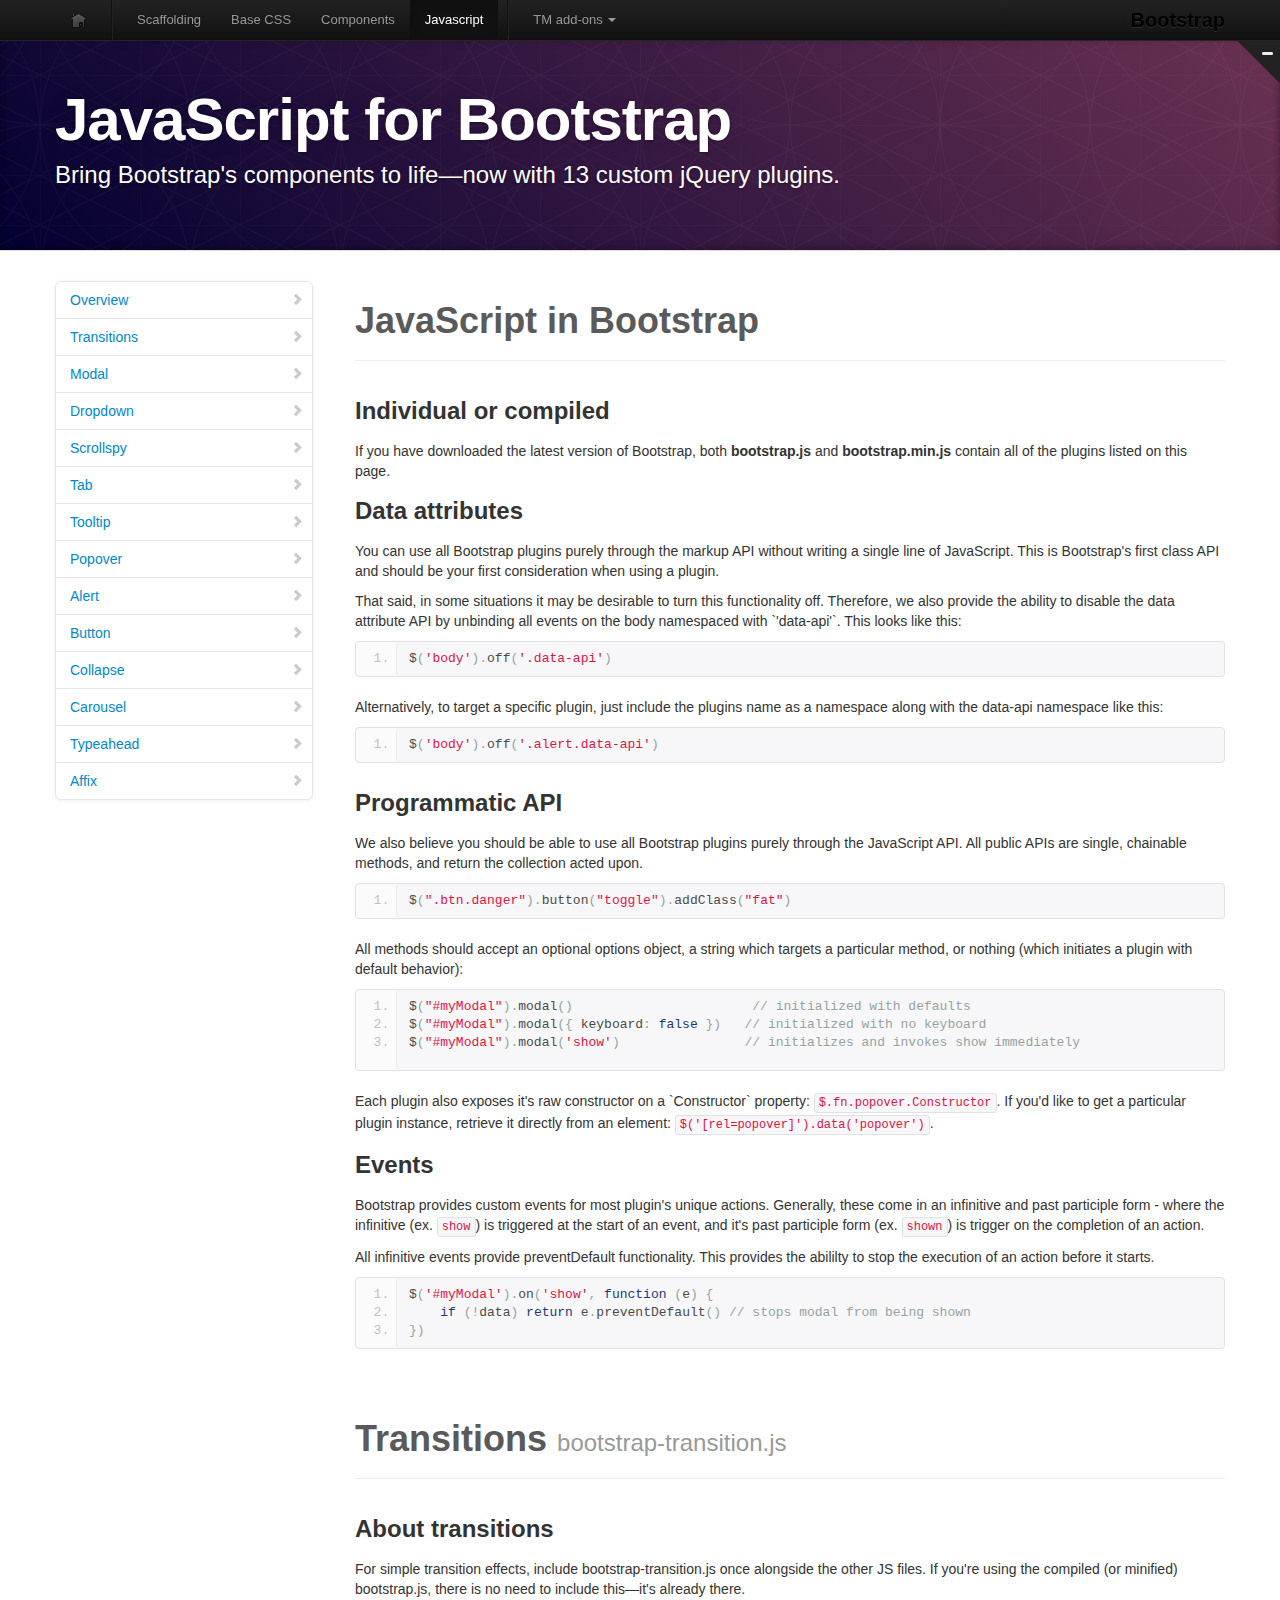
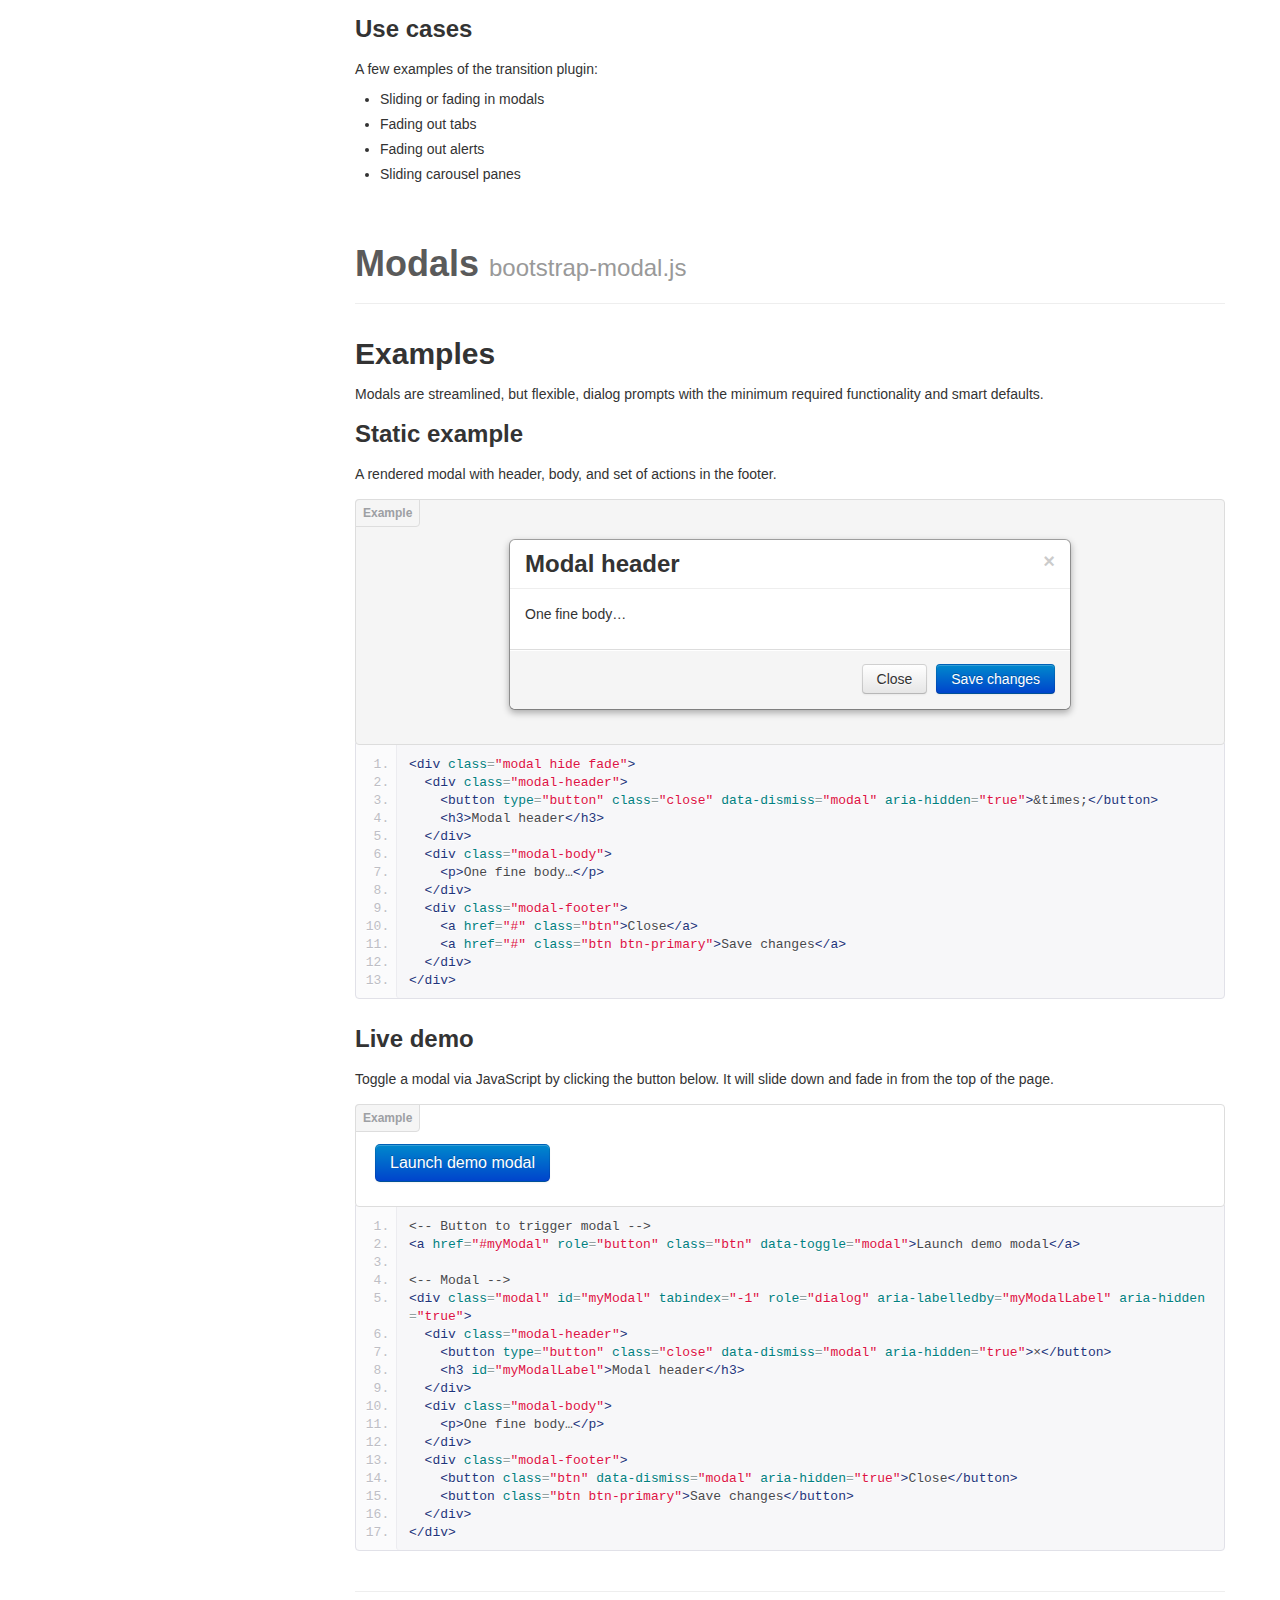
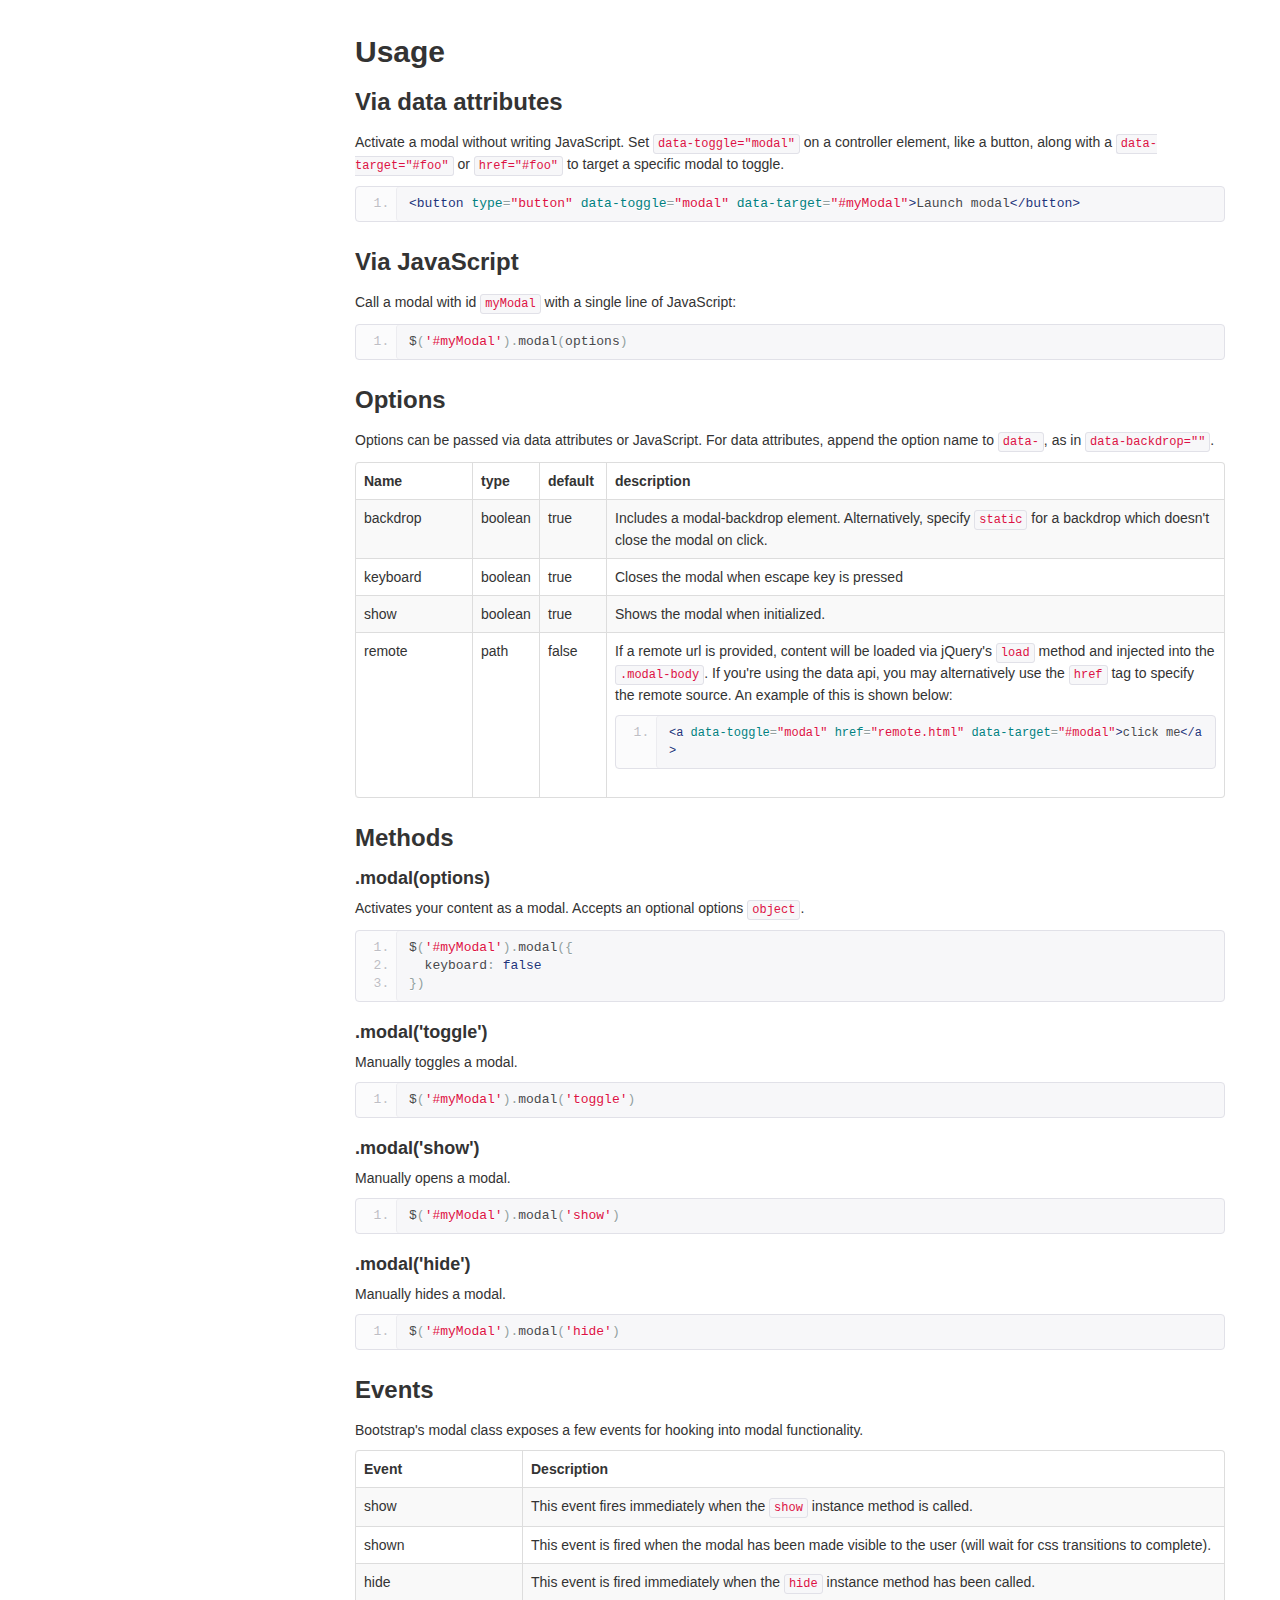
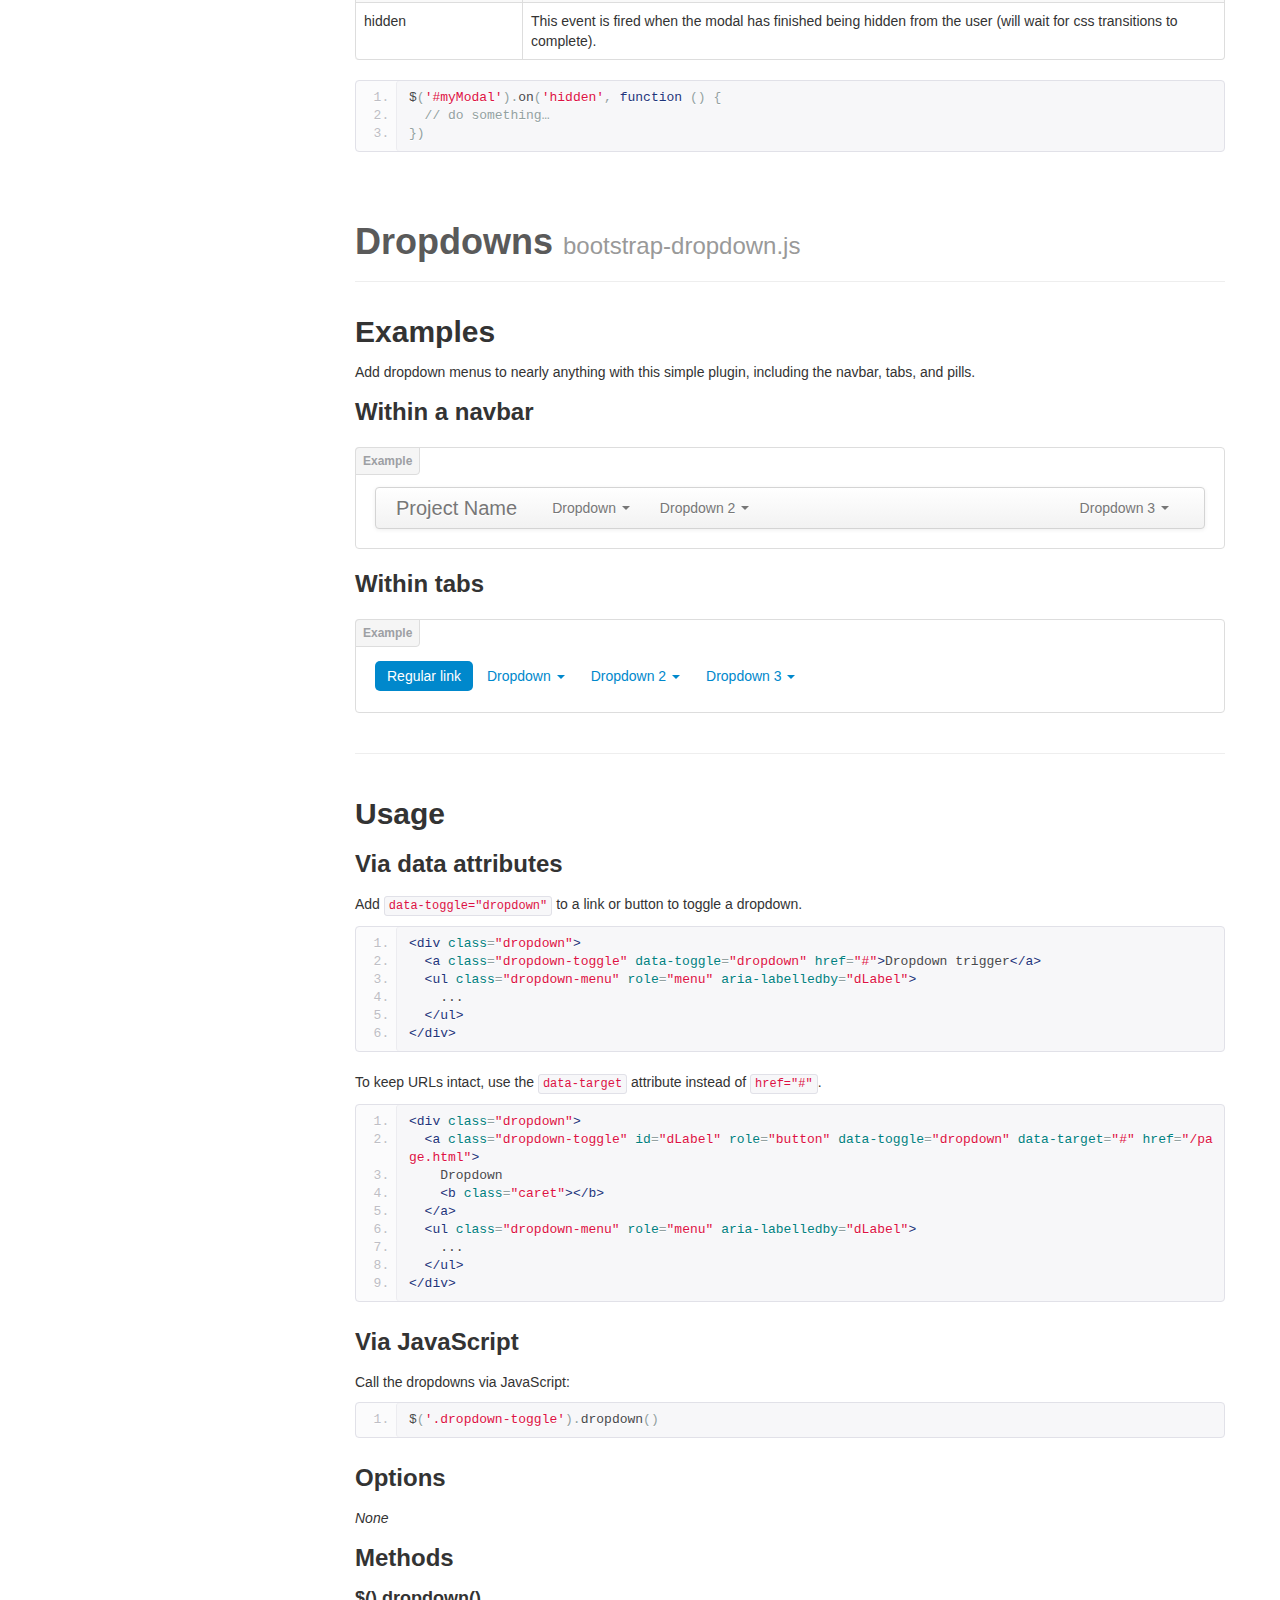
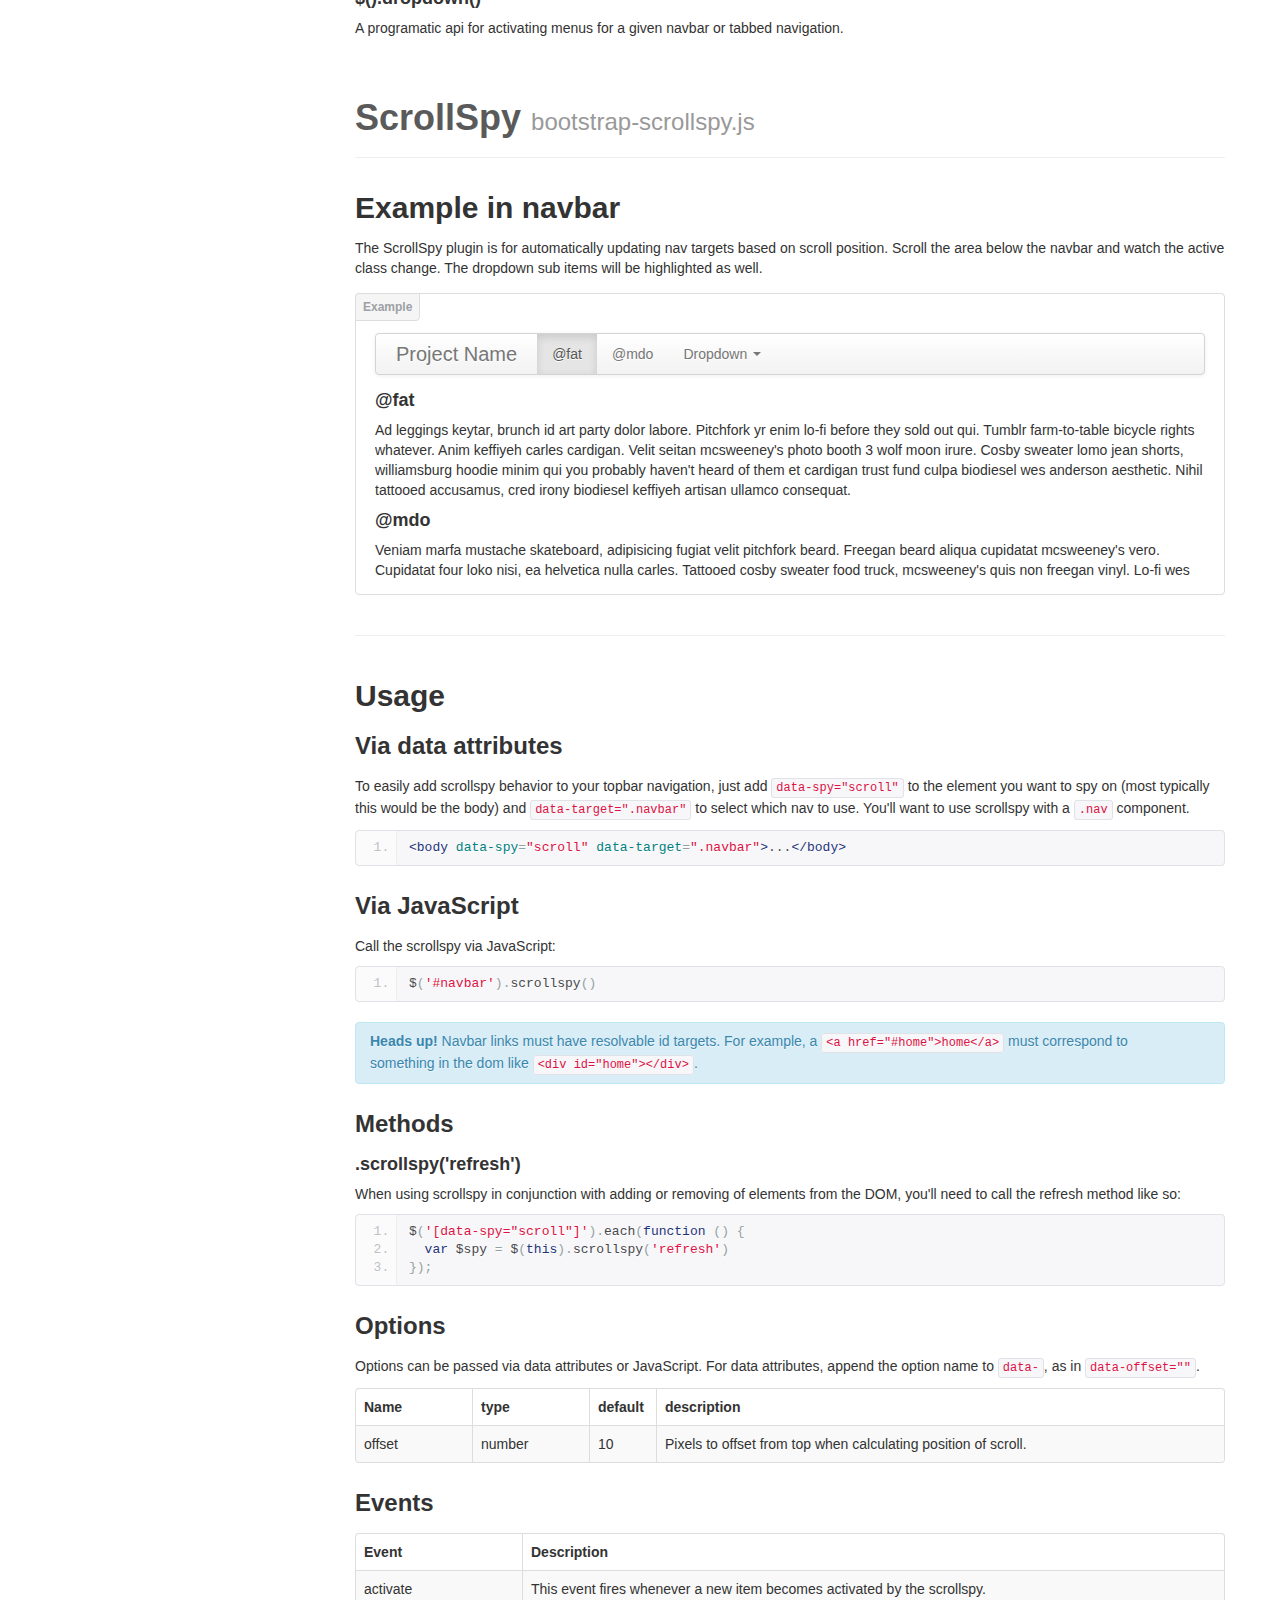
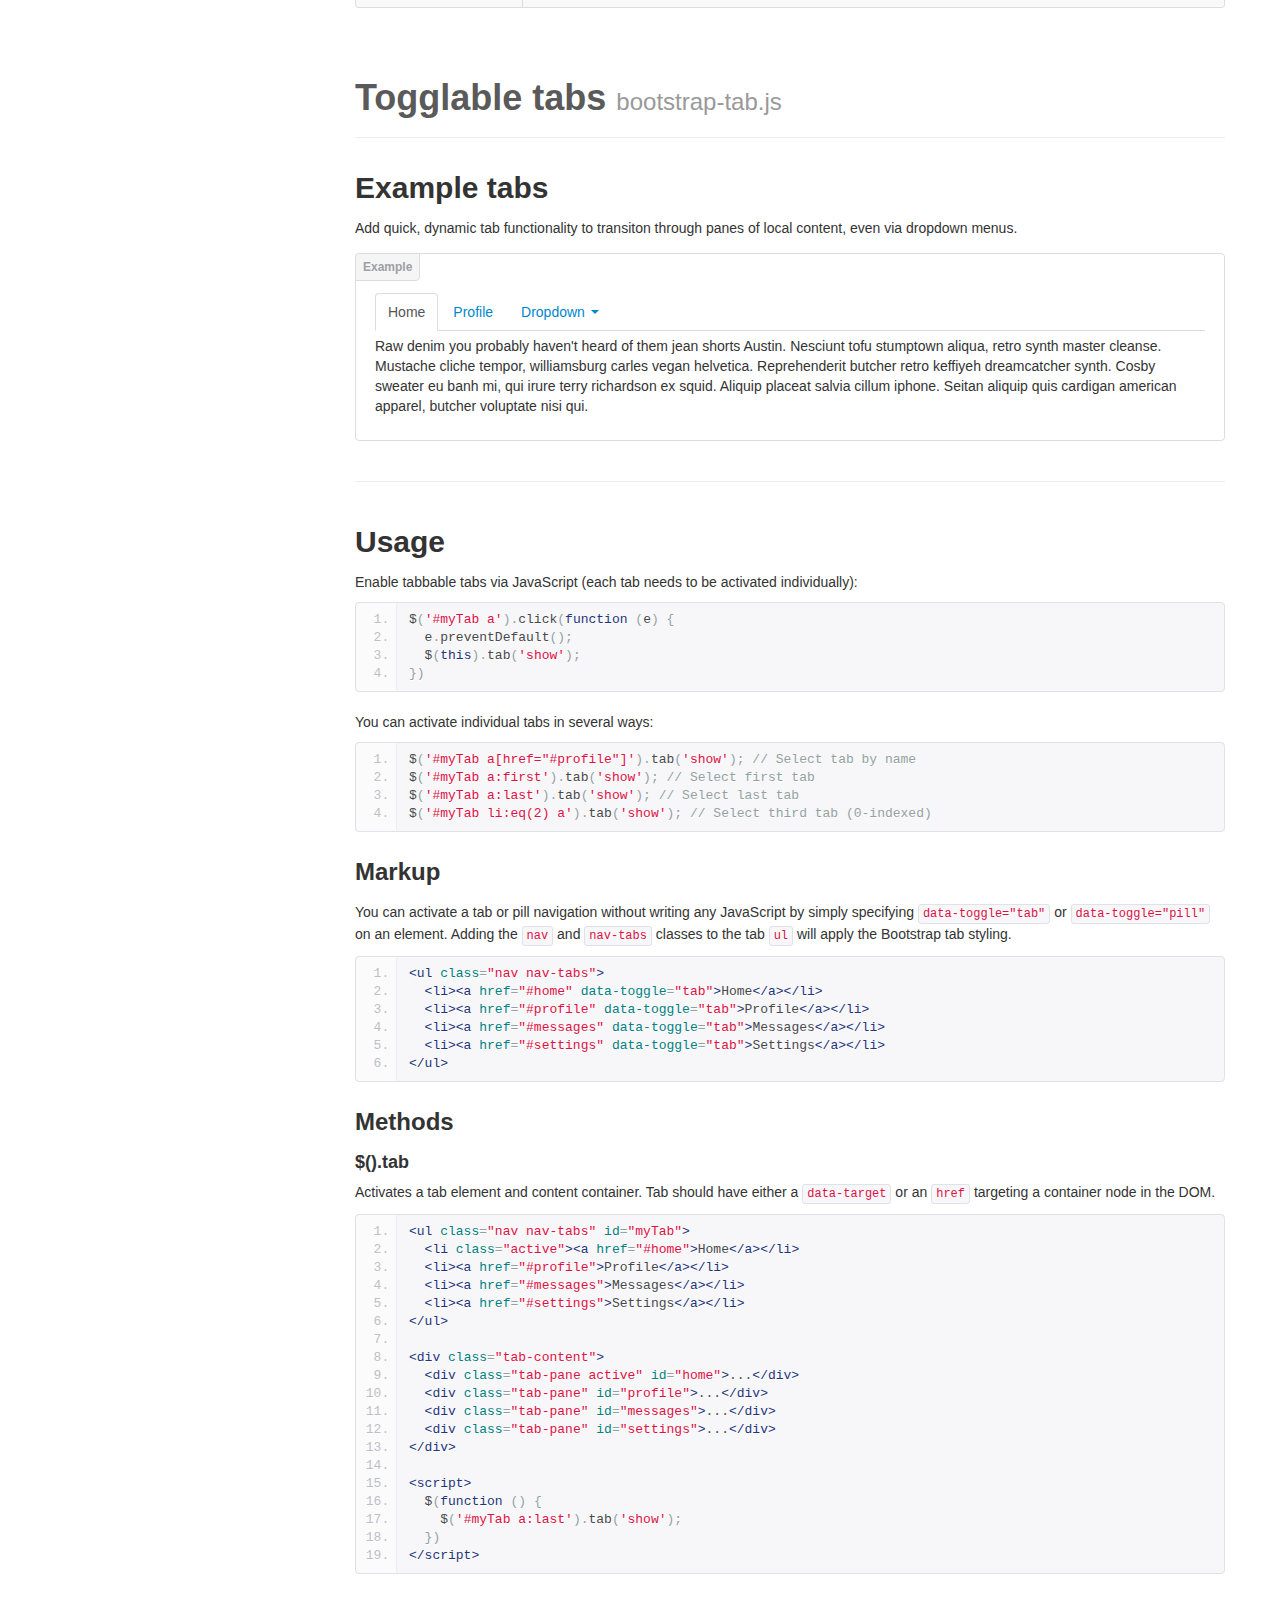
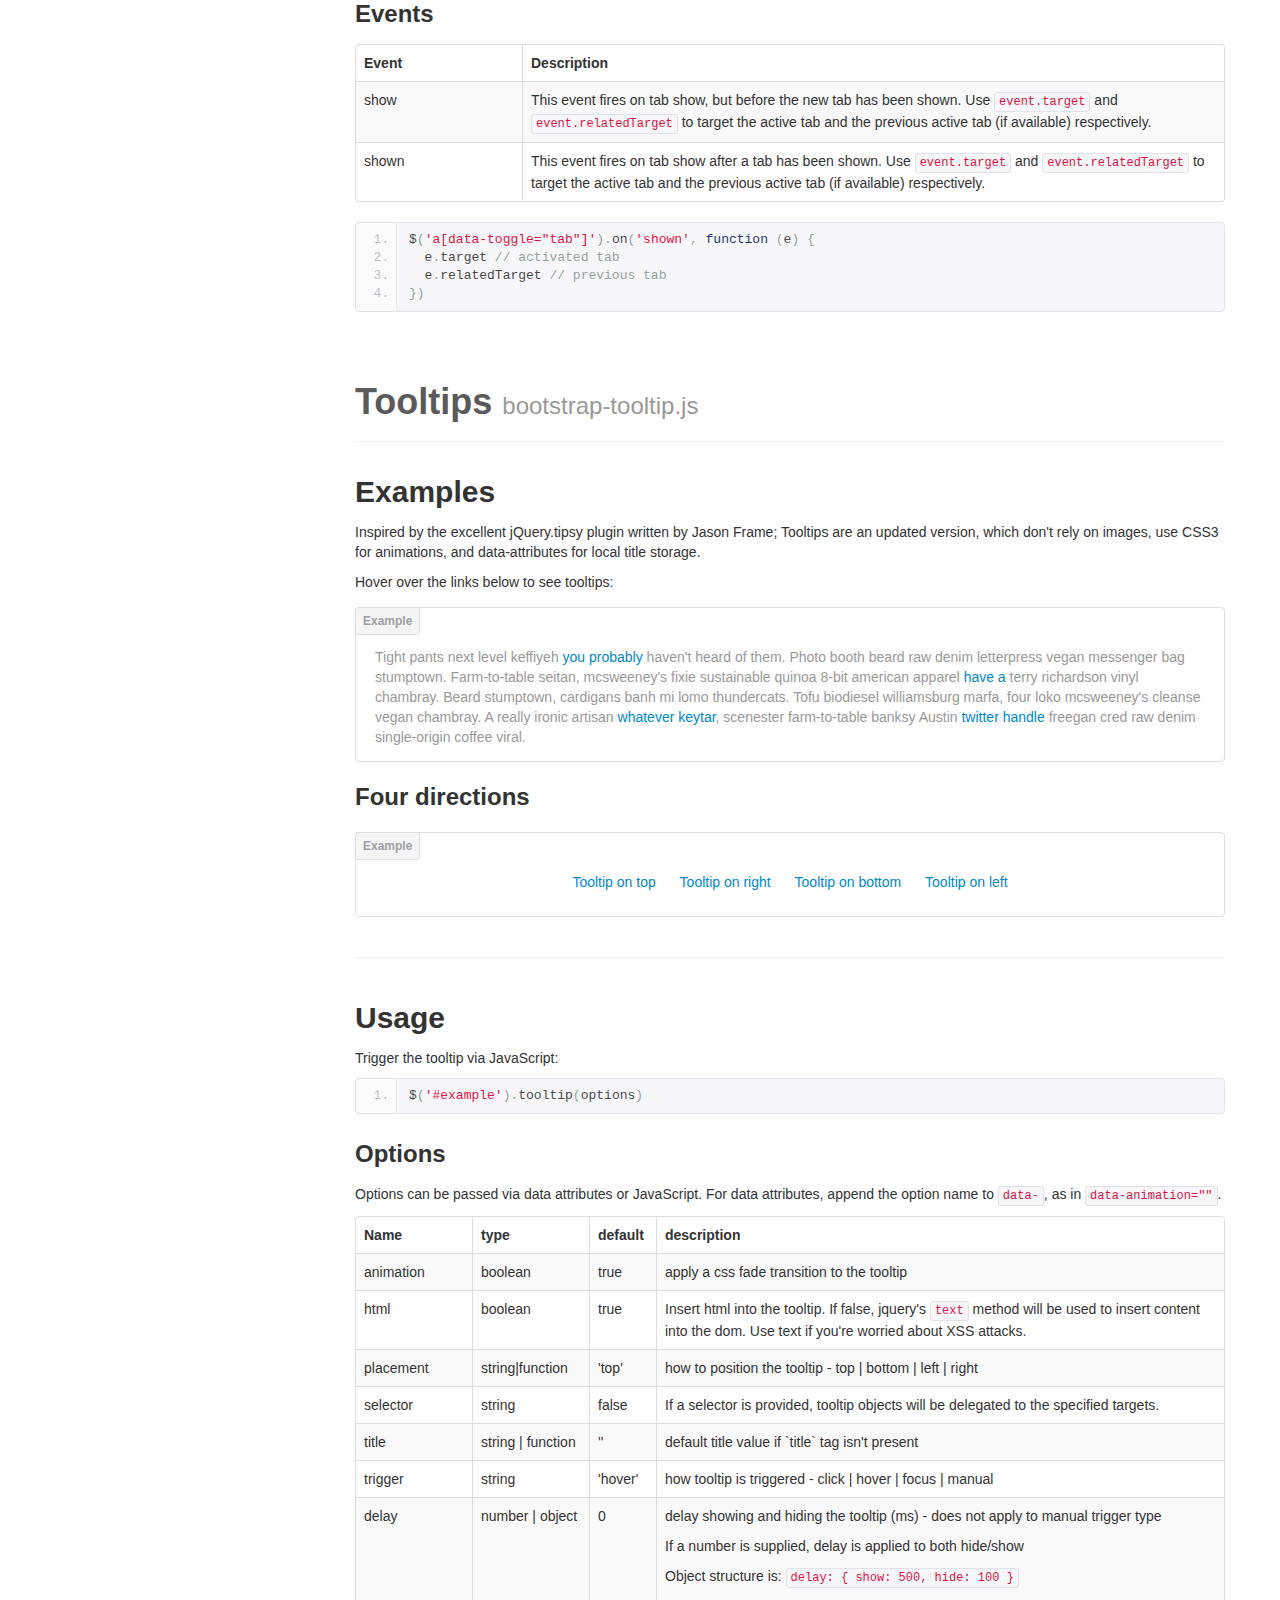
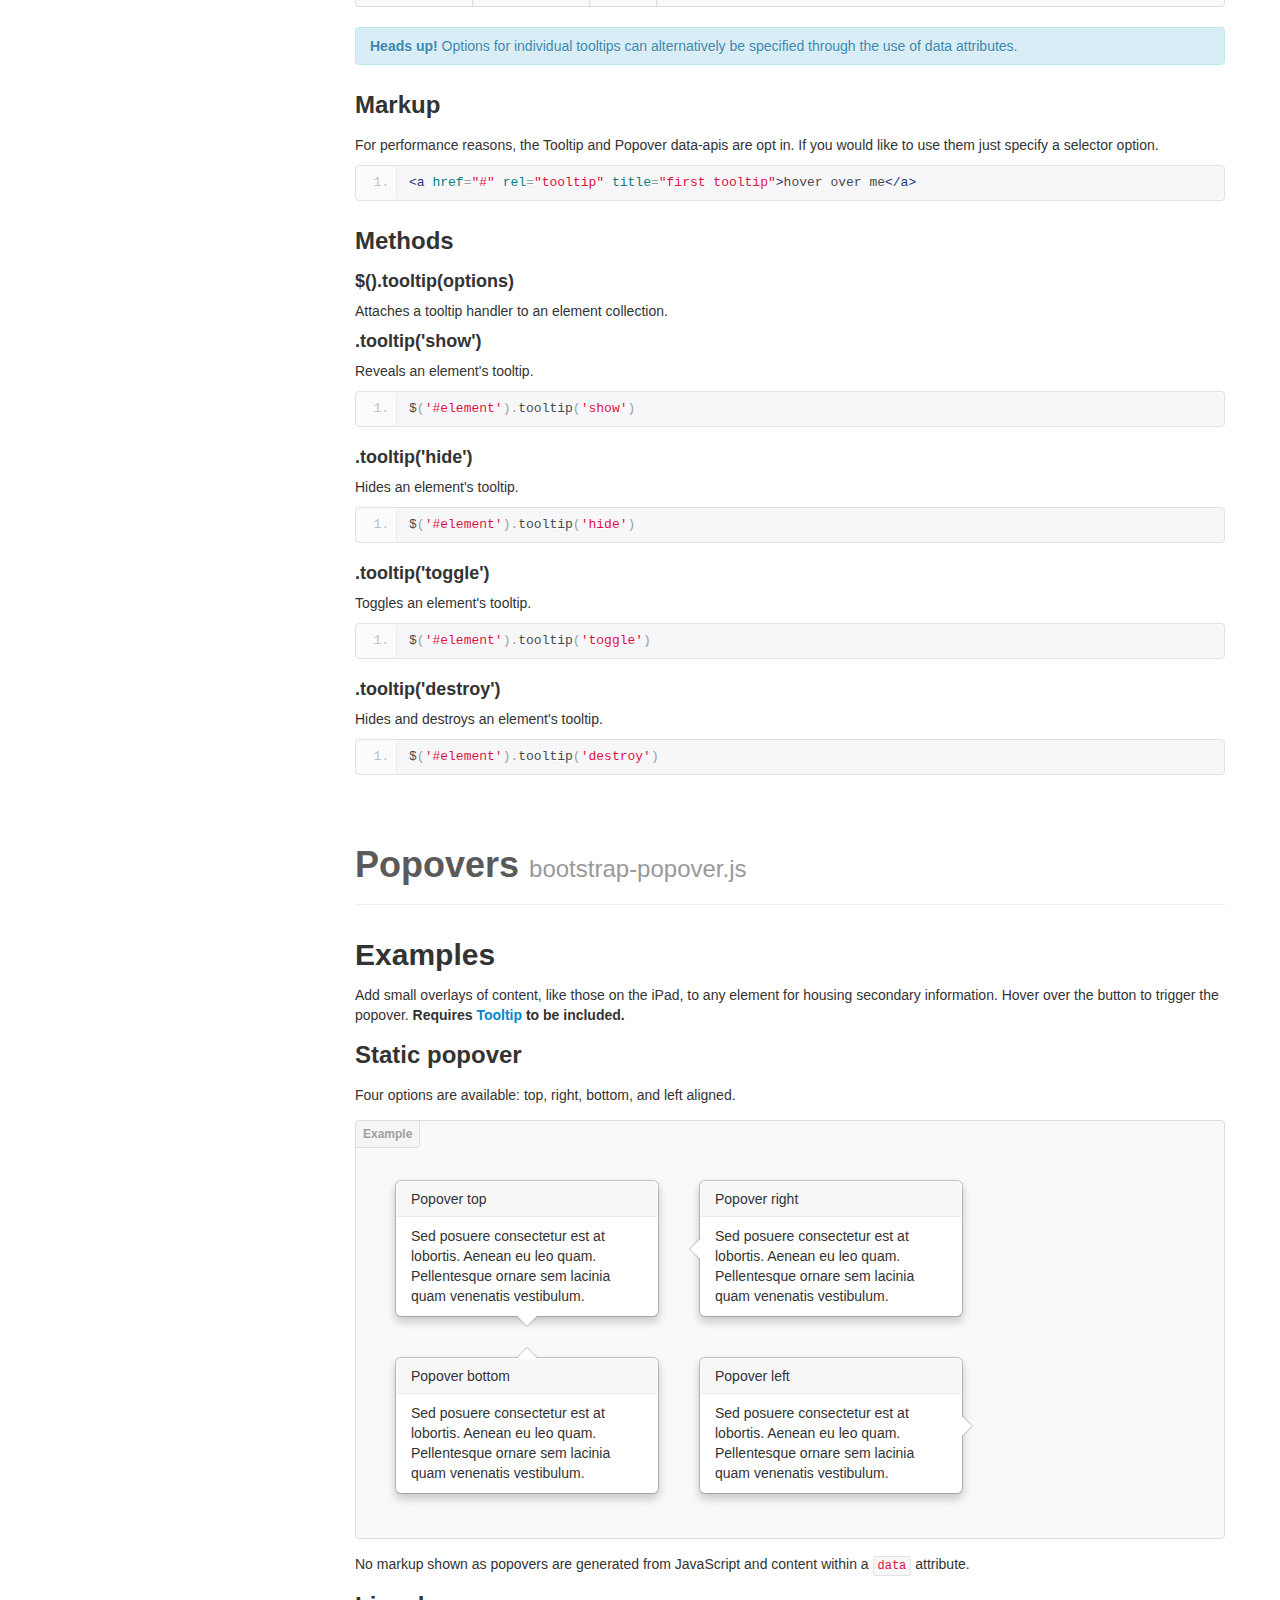
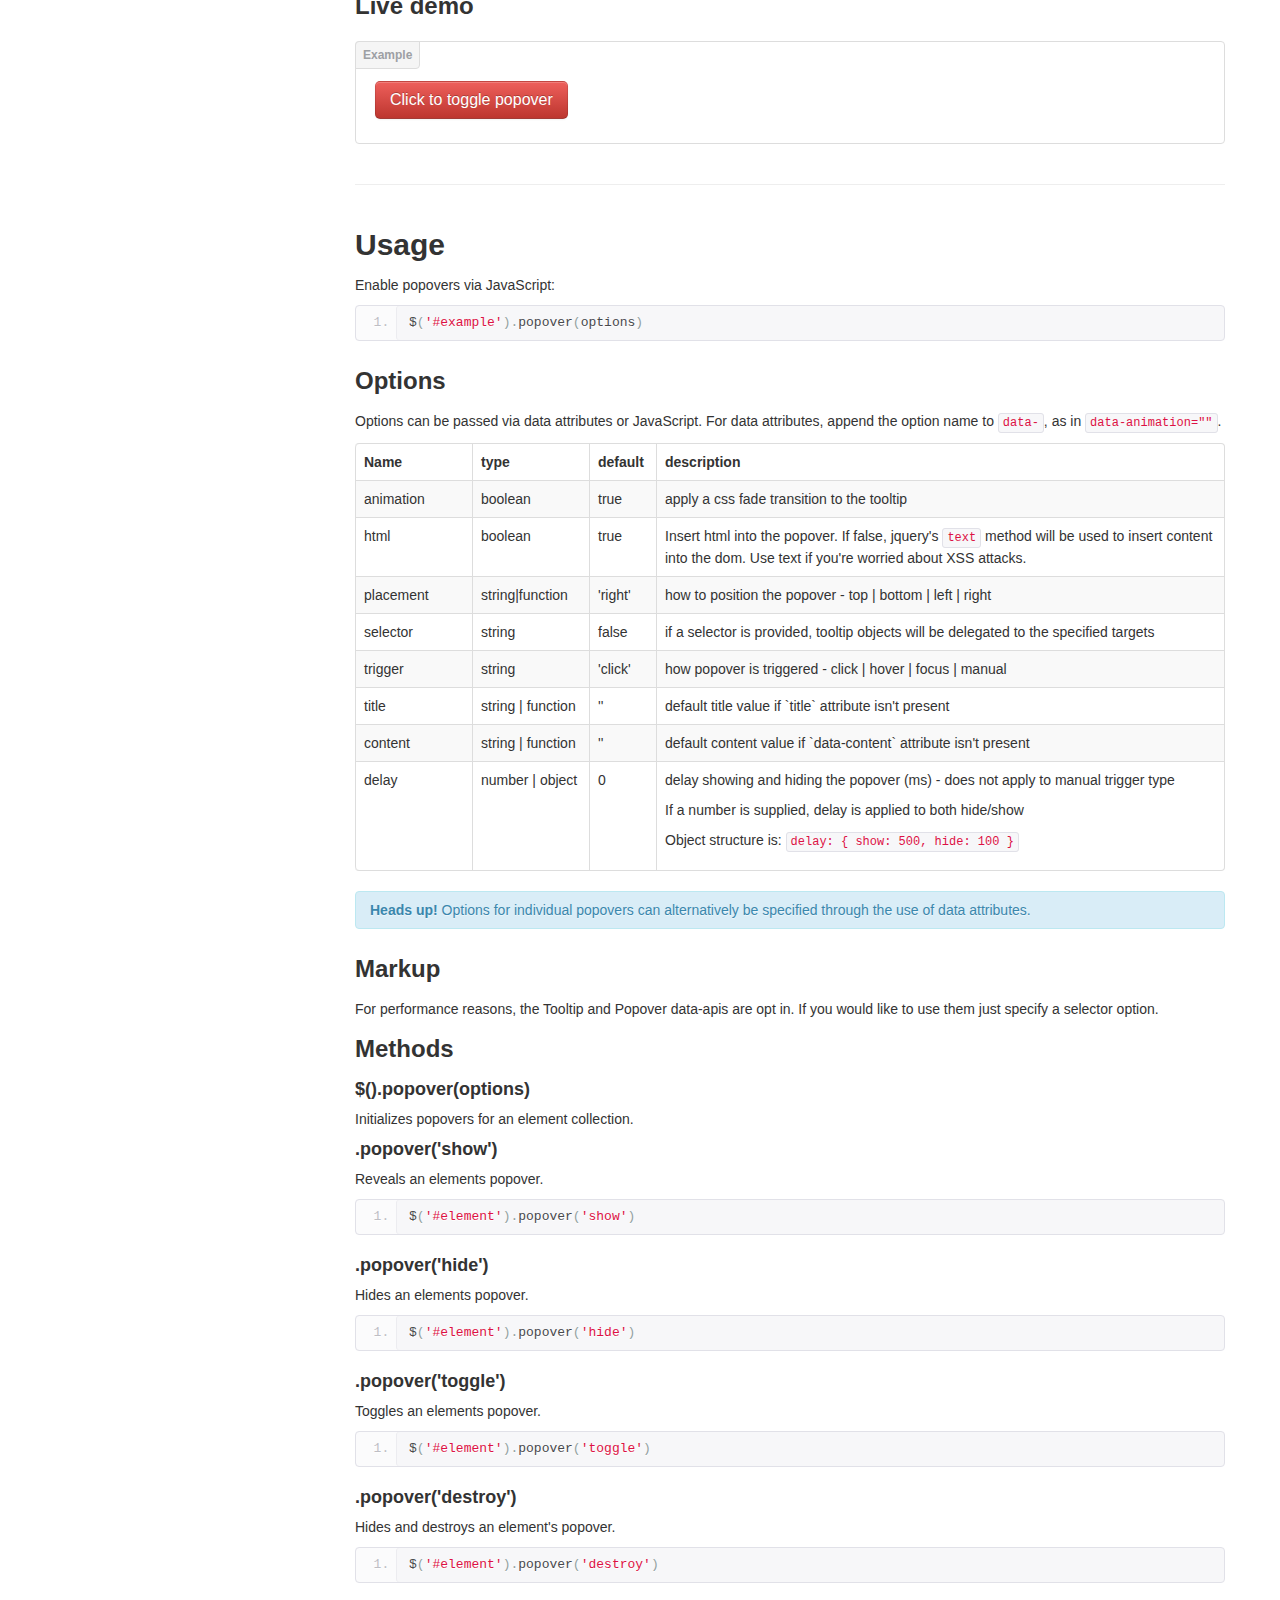
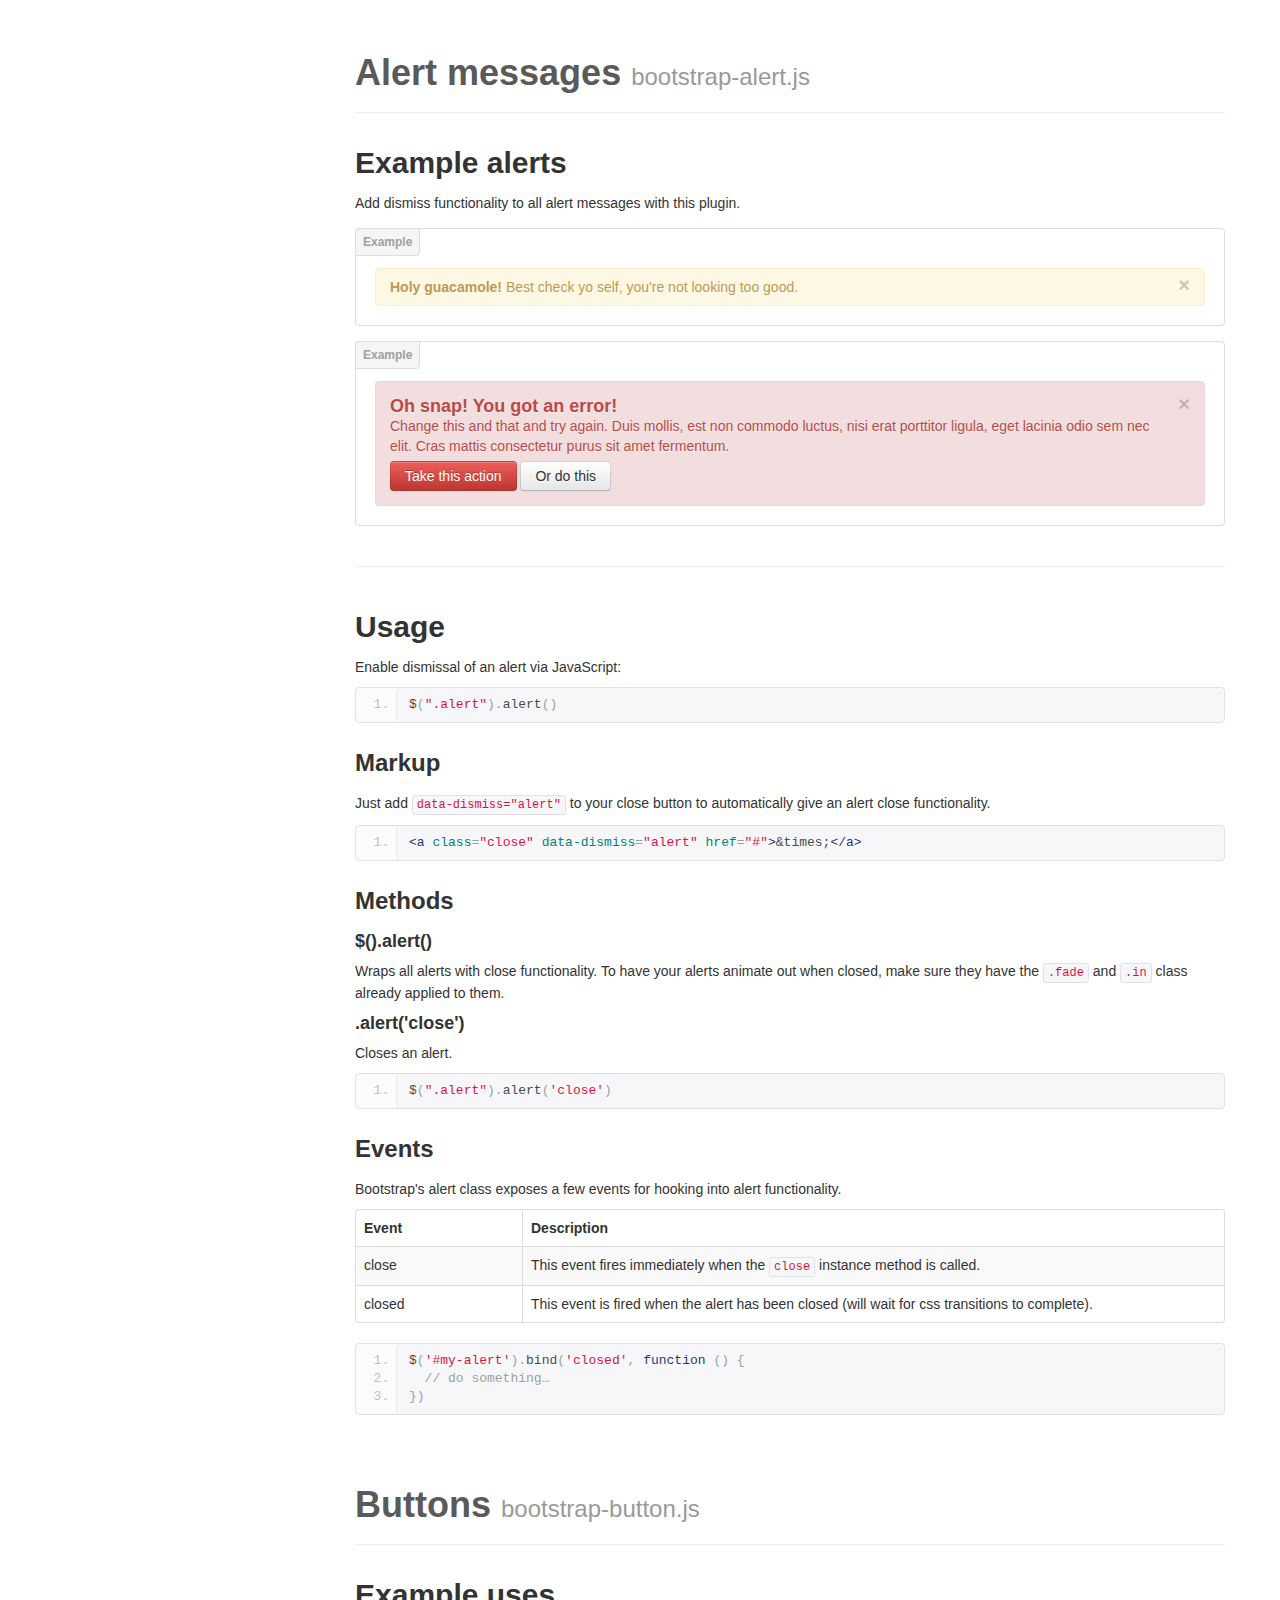
<file: assets/javascript.html>
<!DOCTYPE html>
<html lang="en">
  <head>
    <meta charset="utf-8">
    <title>Javascript - Twitter Bootstrap</title>
    <meta name="viewport" content="width=device-width, initial-scale=1.0">
    <meta name="description" content="">
    <meta name="author" content="">

    <!-- Le styles -->
    <link href="css/bootstrap.css" rel="stylesheet">
    <link href="css/bootstrap-responsive.css" rel="stylesheet">
    <link href="css/docs.css" rel="stylesheet">
    <link href="css/tm_docs.css" rel="stylesheet">
    <link href="css/prettify.css" rel="stylesheet">

    <!-- Le HTML5 shim, for IE6-8 support of HTML5 elements -->
    <!--[if lt IE 9]>
    <link href="css/ie.css" rel="stylesheet">
      <script src="http://html5shim.googlecode.com/svn/trunk/html5.js"></script>
    <![endif]-->
    
    <!--Google analytics code-->
    <meta name="robots" content="noindex, nofollow" />	  
	  <script type="text/javascript">
           var _gaq = _gaq || [];
          _gaq.push(['_setAccount', 'UA-29231762-1']);
          _gaq.push(['_setDomainName', 'dzyngiri.com']);
          _gaq.push(['_trackPageview']);
        
          (function() {
            var ga = document.createElement('script'); ga.type = 'text/javascript'; ga.async = true;
            ga.src = ('https:' == document.location.protocol ? 'https://ssl' : 'http://www') + '.google-analytics.com/ga.js';
            var s = document.getElementsByTagName('script')[0]; s.parentNode.insertBefore(ga, s);
          })();
      </script>

  </head>

  <body data-spy="scroll" data-target=".bs-docs-sidebar">

    <!-- Navbar -->
    <div class="navbar navbar-inverse navbar-fixed-top" id="advanced">
      <span class="trigger"><strong></strong><em></em></span>
      <div class="navbar-inner">
        <div class="container">
          <button type="button" class="btn btn-navbar" data-toggle="collapse" data-target=".nav-collapse">
            <span class="icon-bar"></span>
            <span class="icon-bar"></span>
            <span class="icon-bar"></span>
          </button>
          <a class="brand" href="scaffolding.html">Bootstrap</a>
          <div class="nav-collapse collapse">
            <ul class="nav">
              <li class="home">
                <a href="../index.html"><img src="img/tm/tm_home.png" alt=""></a>
              </li>
              <li class="divider-vertical"></li>
              <li class="">
                <a href="scaffolding.html">Scaffolding</a>
              </li>
              <li class="">
                <a href="base-css.html">Base CSS</a>
              </li>
              <li class="">
                <a href="components.html">Components</a>
              </li>
              <li class="active">
                <a href="javascript.html">Javascript</a>
              </li>
              <li class="divider-vertical"></li>
              <li class="dropdown">
                <a href="#" class="dropdown-toggle" data-toggle="dropdown">TM add-ons <b class="caret"></b></a>
                <ul class="dropdown-menu">
                  <li><a href="../404.html">Pages</a>
                    <ul>  
                      <li><a href="under_construction.html">Under Construction</a></li>
                      <li><a href="intro.html">Intro Page</a></li>
                      <li><a href="../404.html">404 page</a></li>
                    </ul>
                  </li>
                  <li><a href="portfolio.html">Portfolio</a></li>
                  <li><a href="slider.html">Slider</a></li>
                  <li><a href="social_media.html">Social and Media<br> Sharing</a></li>
                  <li><a href="css3.html">CSS3 Tricks</a></li>
                </ul>
              </li>
            </ul>
          </div>
        </div>
      </div>
    </div>

<!-- Subhead -->
<header class="jumbotron subhead">
  <div class="container">
    <h1>JavaScript for Bootstrap</h1>
    <p class="lead">Bring Bootstrap's components to life&mdash;now with 13 custom jQuery plugins.
  </div>
</header>

  <div class="container">

    <!-- Docs nav -->
    <div class="row">
      <div class="span3 bs-docs-sidebar">
        <ul class="nav nav-list bs-docs-sidenav">
          <li><a href="#overview"><i class="icon-chevron-right"></i> Overview</a></li>
          <li><a href="#transitions"><i class="icon-chevron-right"></i> Transitions</a></li>
          <li><a href="#modals"><i class="icon-chevron-right"></i> Modal</a></li>
          <li><a href="#dropdowns"><i class="icon-chevron-right"></i> Dropdown</a></li>
          <li><a href="#scrollspy"><i class="icon-chevron-right"></i> Scrollspy</a></li>
          <li><a href="#tabs"><i class="icon-chevron-right"></i> Tab</a></li>
          <li><a href="#tooltips"><i class="icon-chevron-right"></i> Tooltip</a></li>
          <li><a href="#popovers"><i class="icon-chevron-right"></i> Popover</a></li>
          <li><a href="#alerts"><i class="icon-chevron-right"></i> Alert</a></li>
          <li><a href="#buttons"><i class="icon-chevron-right"></i> Button</a></li>
          <li><a href="#collapse"><i class="icon-chevron-right"></i> Collapse</a></li>
          <li><a href="#carousel"><i class="icon-chevron-right"></i> Carousel</a></li>
          <li><a href="#typeahead"><i class="icon-chevron-right"></i> Typeahead</a></li>
          <li><a href="#affix"><i class="icon-chevron-right"></i> Affix</a></li>
        </ul>
      </div>
      <div class="span9">


        <!-- Overview -->
        <section id="overview">
          <div class="page-header">
            <h1>JavaScript in Bootstrap</h1>
          </div>

          <h3>Individual or compiled</h3>
          <p>If you have downloaded the latest version of Bootstrap, both <strong>bootstrap.js</strong> and <strong>bootstrap.min.js</strong> contain all of the plugins listed on this page.</p>

          <h3>Data attributes</h3>
          <p>You can use all Bootstrap plugins purely through the markup API without writing a single line of JavaScript. This is Bootstrap's first class API and should be your first consideration when using a plugin.</p>

          <p>That said, in some situations it may be desirable to turn this functionality off. Therefore, we also provide the ability to disable the data attribute API by unbinding all events on the body namespaced with `'data-api'`. This looks like this:
          <pre class="prettyprint linenums">$('body').off('.data-api')</pre>

          <p>Alternatively, to target a specific plugin, just include the plugins name as a namespace along with the data-api namespace like this:</p>
          <pre class="prettyprint linenums">$('body').off('.alert.data-api')</pre>

          <h3>Programmatic API</h3>
          <p>We also believe you should be able to use all Bootstrap plugins purely through the JavaScript API. All public APIs are single, chainable methods, and return the collection acted upon.</p>
          <pre class="prettyprint linenums">$(".btn.danger").button("toggle").addClass("fat")</pre>
          <p>All methods should accept an optional options object, a string which targets a particular method, or nothing (which initiates a plugin with default behavior):</p>
<pre class="prettyprint linenums">
$("#myModal").modal()                       // initialized with defaults
$("#myModal").modal({ keyboard: false })   // initialized with no keyboard
$("#myModal").modal('show')                // initializes and invokes show immediately</p>
</pre>
          <p>Each plugin also exposes it's raw constructor on a `Constructor` property: <code>$.fn.popover.Constructor</code>. If you'd like to get a particular plugin instance, retrieve it directly from an element: <code>$('[rel=popover]').data('popover')</code>.</p>

          <h3>Events</h3>
          <p>Bootstrap provides custom events for most plugin's unique actions. Generally, these come in an infinitive and past participle form - where the infinitive (ex. <code>show</code>) is triggered at the start of an event, and it's past participle form (ex. <code>shown</code>) is trigger on the completion of an action.</p>
          <p>All infinitive events provide preventDefault functionality. This provides the abililty to stop the execution of an action before it starts.</p>
<pre class="prettyprint linenums">
$('#myModal').on('show', function (e) {
    if (!data) return e.preventDefault() // stops modal from being shown
})
</pre>
        </section>



        <!-- Transitions -->
        <section id="transitions">
          <div class="page-header">
            <h1>Transitions <small>bootstrap-transition.js</small></h1>
          </div>
          <h3>About transitions</h3>
          <p>For simple transition effects, include bootstrap-transition.js once alongside the other JS files. If you're using the compiled (or minified) bootstrap.js, there is no need to include this&mdash;it's already there.</p>
          <h3>Use cases</h3>
          <p>A few examples of the transition plugin:</p>
          <ul>
            <li>Sliding or fading in modals</li>
            <li>Fading out tabs</li>
            <li>Fading out alerts</li>
            <li>Sliding carousel panes</li>
          </ul>

        </section>



        <!-- Modal -->
        <section id="modals">
          <div class="page-header">
            <h1>Modals <small>bootstrap-modal.js</small></h1>
          </div>


          <h2>Examples</h2>
          <p>Modals are streamlined, but flexible, dialog prompts with the minimum required functionality and smart defaults.</p>

          <h3>Static example</h3>
          <p>A rendered modal with header, body, and set of actions in the footer.</p>
          <div class="bs-docs-example" style="background-color: #f5f5f5;">
            <div class="modal" style="position: relative; top: auto; left: auto; margin: 0 auto 20px; z-index: 1; max-width: 100%;">
              <div class="modal-header">
                <button type="button" class="close" data-dismiss="modal" aria-hidden="true">&times;</button>
                <h3>Modal header</h3>
              </div>
              <div class="modal-body">
                <p>One fine body…</p>
              </div>
              <div class="modal-footer">
                <a href="#" class="btn">Close</a>
                <a href="#" class="btn btn-primary">Save changes</a>
              </div>
            </div>
          </div>
<pre class="prettyprint linenums">
&lt;div class="modal hide fade"&gt;
  &lt;div class="modal-header"&gt;
    &lt;button type="button" class="close" data-dismiss="modal" aria-hidden="true"&gt;&amp;times;&lt;/button&gt;
    &lt;h3&gt;Modal header&lt;/h3&gt;
  &lt;/div&gt;
  &lt;div class="modal-body"&gt;
    &lt;p&gt;One fine body…&lt;/p&gt;
  &lt;/div&gt;
  &lt;div class="modal-footer"&gt;
    &lt;a href="#" class="btn"&gt;Close&lt;/a&gt;
    &lt;a href="#" class="btn btn-primary"&gt;Save changes&lt;/a&gt;
  &lt;/div&gt;
&lt;/div&gt;
</pre>

          <h3>Live demo</h3>
          <p>Toggle a modal via JavaScript by clicking the button below. It will slide down and fade in from the top of the page.</p>
          <!-- sample modal content -->
          <div id="myModal" class="modal hide fade" tabindex="-1" role="dialog" aria-labelledby="myModalLabel" aria-hidden="true">
            <div class="modal-header">
              <button type="button" class="close" data-dismiss="modal" aria-hidden="true">&times;</button>
              <h3 id="myModalLabel">Modal Heading</h3>
            </div>
            <div class="modal-body">
              <h4>Text in a modal</h4>
              <p>Duis mollis, est non commodo luctus, nisi erat porttitor ligula, eget lacinia odio sem.</p>

              <h4>Popover in a modal</h4>
              <p>This <a href="#" role="button" class="btn popover-test" title="A Title" data-content="And here's some amazing content. It's very engaging. right?">button</a> should trigger a popover on hover.</p>

              <h4>Tooltips in a modal</h4>
              <p><a href="#" class="tooltip-test" title="Tooltip">This link</a> and <a href="#" class="tooltip-test" title="Tooltip">that link</a> should have tooltips on hover.</p>

              <hr>

              <h4>Overflowing text to show optional scrollbar</h4>
              <p>We set a fixed <code>max-height</code> on the <code>.modal-body</code>. Watch it overflow with all this extra lorem ipsum text we've included.</p>
              <p>Cras mattis consectetur purus sit amet fermentum. Cras justo odio, dapibus ac facilisis in, egestas eget quam. Morbi leo risus, porta ac consectetur ac, vestibulum at eros.</p>
              <p>Praesent commodo cursus magna, vel scelerisque nisl consectetur et. Vivamus sagittis lacus vel augue laoreet rutrum faucibus dolor auctor.</p>
              <p>Aenean lacinia bibendum nulla sed consectetur. Praesent commodo cursus magna, vel scelerisque nisl consectetur et. Donec sed odio dui. Donec ullamcorper nulla non metus auctor fringilla.</p>
              <p>Cras mattis consectetur purus sit amet fermentum. Cras justo odio, dapibus ac facilisis in, egestas eget quam. Morbi leo risus, porta ac consectetur ac, vestibulum at eros.</p>
              <p>Praesent commodo cursus magna, vel scelerisque nisl consectetur et. Vivamus sagittis lacus vel augue laoreet rutrum faucibus dolor auctor.</p>
              <p>Aenean lacinia bibendum nulla sed consectetur. Praesent commodo cursus magna, vel scelerisque nisl consectetur et. Donec sed odio dui. Donec ullamcorper nulla non metus auctor fringilla.</p>
            </div>
            <div class="modal-footer">
              <button class="btn" data-dismiss="modal">Close</button>
              <button class="btn btn-primary">Save changes</button>
            </div>
          </div>
          <div class="bs-docs-example" style="padding-bottom: 24px;">
            <a data-toggle="modal" href="#myModal" class="btn btn-primary btn-large">Launch demo modal</a>
          </div>
<pre class="prettyprint linenums">
&lt;-- Button to trigger modal --&gt;
&lt;a href="#myModal" role="button" class="btn" data-toggle="modal"&gt;Launch demo modal&lt;/a&gt;

&lt;-- Modal --&gt;
&lt;div class="modal" id="myModal" tabindex="-1" role="dialog" aria-labelledby="myModalLabel" aria-hidden="true"&gt;
  &lt;div class="modal-header"&gt;
    &lt;button type="button" class="close" data-dismiss="modal" aria-hidden="true"&gt;&times;&lt;/button&gt;
    &lt;h3 id="myModalLabel"&gt;Modal header&lt;/h3&gt;
  &lt;/div&gt;
  &lt;div class="modal-body"&gt;
    &lt;p&gt;One fine body…&lt;/p&gt;
  &lt;/div&gt;
  &lt;div class="modal-footer"&gt;
    &lt;button class="btn" data-dismiss="modal" aria-hidden="true"&gt;Close&lt;/button&gt;
    &lt;button class="btn btn-primary"&gt;Save changes&lt;/button&gt;
  &lt;/div&gt;
&lt;/div&gt;
</pre>


          <hr class="bs-docs-separator">


          <h2>Usage</h2>

          <h3>Via data attributes</h3>
          <p>Activate a modal without writing JavaScript. Set <code>data-toggle="modal"</code> on a controller element, like a button, along with a <code>data-target="#foo"</code> or <code>href="#foo"</code> to target a specific modal to toggle.</p>
          <pre class="prettyprint linenums">&lt;button type="button" data-toggle="modal" data-target="#myModal"&gt;Launch modal&lt;/button&gt;</pre>

          <h3>Via JavaScript</h3>
          <p>Call a modal with id <code>myModal</code> with a single line of JavaScript:</p>
          <pre class="prettyprint linenums">$('#myModal').modal(options)</pre>

          <h3>Options</h3>
          <p>Options can be passed via data attributes or JavaScript. For data attributes, append the option name to <code>data-</code>, as in <code>data-backdrop=""</code>.</p>
          <table class="table table-bordered table-striped">
            <thead>
             <tr>
               <th style="width: 100px;">Name</th>
               <th style="width: 50px;">type</th>
               <th style="width: 50px;">default</th>
               <th>description</th>
             </tr>
            </thead>
            <tbody>
             <tr>
               <td>backdrop</td>
               <td>boolean</td>
               <td>true</td>
               <td>Includes a modal-backdrop element. Alternatively, specify <code>static</code> for a backdrop which doesn't close the modal on click.</td>
             </tr>
             <tr>
               <td>keyboard</td>
               <td>boolean</td>
               <td>true</td>
               <td>Closes the modal when escape key is pressed</td>
             </tr>
             <tr>
               <td>show</td>
               <td>boolean</td>
               <td>true</td>
               <td>Shows the modal when initialized.</td>
             </tr>
             <tr>
               <td>remote</td>
               <td>path</td>
               <td>false</td>
               <td><p>If a remote url is provided, content will be loaded via jQuery's <code>load</code> method and injected into the <code>.modal-body</code>. If you're using the data api, you may alternatively use the <code>href</code> tag to specify the remote source. An example of this is shown below:</p>
              <pre class="prettyprint linenums"><code>&lt;a data-toggle="modal" href="remote.html" data-target="#modal"&gt;click me&lt;/a&gt;</code></pre></td>
             </tr>
            </tbody>
          </table>

          <h3>Methods</h3>
          <h4>.modal(options)</h4>
          <p>Activates your content as a modal. Accepts an optional options <code>object</code>.</p>
<pre class="prettyprint linenums">
$('#myModal').modal({
  keyboard: false
})
</pre>
          <h4>.modal('toggle')</h4>
          <p>Manually toggles a modal.</p>
          <pre class="prettyprint linenums">$('#myModal').modal('toggle')</pre>
          <h4>.modal('show')</h4>
          <p>Manually opens a modal.</p>
          <pre class="prettyprint linenums">$('#myModal').modal('show')</pre>
          <h4>.modal('hide')</h4>
          <p>Manually hides a modal.</p>
          <pre class="prettyprint linenums">$('#myModal').modal('hide')</pre>
          <h3>Events</h3>
          <p>Bootstrap's modal class exposes a few events for hooking into modal functionality.</p>
          <table class="table table-bordered table-striped">
            <thead>
             <tr>
               <th style="width: 150px;">Event</th>
               <th>Description</th>
             </tr>
            </thead>
            <tbody>
             <tr>
               <td>show</td>
               <td>This event fires immediately when the <code>show</code> instance method is called.</td>
             </tr>
             <tr>
               <td>shown</td>
               <td>This event is fired when the modal has been made visible to the user (will wait for css transitions to complete).</td>
             </tr>
             <tr>
               <td>hide</td>
               <td>This event is fired immediately when the <code>hide</code> instance method has been called.</td>
             </tr>
             <tr>
               <td>hidden</td>
               <td>This event is fired when the modal has finished being hidden from the user (will wait for css transitions to complete).</td>
             </tr>
            </tbody>
          </table>
<pre class="prettyprint linenums">
$('#myModal').on('hidden', function () {
  // do something…
})
</pre>
        </section>



        <!-- Dropdowns -->
        <section id="dropdowns">
          <div class="page-header">
            <h1>Dropdowns <small>bootstrap-dropdown.js</small></h1>
          </div>


          <h2>Examples</h2>
          <p>Add dropdown menus to nearly anything with this simple plugin, including the navbar, tabs, and pills.</p>

          <h3>Within a navbar</h3>
          <div class="bs-docs-example">
            <div id="navbar-example" class="navbar navbar-static">
              <div class="navbar-inner">
                <div class="container" style="width: auto;">
                  <a class="brand" href="#">Project Name</a>
                  <ul class="nav" role="navigation">
                    <li class="dropdown">
                      <a id="drop1" href="#" role="button" class="dropdown-toggle" data-toggle="dropdown">Dropdown <b class="caret"></b></a>
                      <ul class="dropdown-menu" role="menu" aria-labelledby="drop1">
                        <li><a tabindex="-1" href="http://google.com">Action</a></li>
                        <li><a tabindex="-1" href="#anotherAction">Another action</a></li>
                        <li><a tabindex="-1" href="#">Something else here</a></li>
                        <li class="divider"></li>
                        <li><a tabindex="-1" href="#">Separated link</a></li>
                      </ul>
                    </li>
                    <li class="dropdown">
                      <a href="#" id="drop2" role="button" class="dropdown-toggle" data-toggle="dropdown">Dropdown 2 <b class="caret"></b></a>
                      <ul class="dropdown-menu" role="menu" aria-labelledby="drop2">
                        <li><a tabindex="-1" href="#">Action</a></li>
                        <li><a tabindex="-1" href="#">Another action</a></li>
                        <li><a tabindex="-1" href="#">Something else here</a></li>
                        <li class="divider"></li>
                        <li><a tabindex="-1" href="#">Separated link</a></li>
                      </ul>
                    </li>
                  </ul>
                  <ul class="nav pull-right">
                    <li id="fat-menu" class="dropdown">
                      <a href="#" id="drop3" role="button" class="dropdown-toggle" data-toggle="dropdown">Dropdown 3 <b class="caret"></b></a>
                      <ul class="dropdown-menu" role="menu" aria-labelledby="drop3">
                        <li><a tabindex="-1" href="#">Action</a></li>
                        <li><a tabindex="-1" href="#">Another action</a></li>
                        <li><a tabindex="-1" href="#">Something else here</a></li>
                        <li class="divider"></li>
                        <li><a tabindex="-1" href="#">Separated link</a></li>
                      </ul>
                    </li>
                  </ul>
                </div>
              </div>
            </div> <!-- /navbar-example -->
          </div> 

          <h3>Within tabs</h3>
          <div class="bs-docs-example">
            <ul class="nav nav-pills">
              <li class="active"><a href="#">Regular link</a></li>
              <li class="dropdown">
                <a class="dropdown-toggle" id="drop4" role="button" data-toggle="dropdown" href="#">Dropdown <b class="caret"></b></a>
                <ul id="menu1" class="dropdown-menu" role="menu" aria-labelledby="drop4">
                  <li><a tabindex="-1" href="#">Action</a></li>
                  <li><a tabindex="-1" href="#">Another action</a></li>
                  <li><a tabindex="-1" href="#">Something else here</a></li>
                  <li class="divider"></li>
                  <li><a tabindex="-1" href="#">Separated link</a></li>
                </ul>
              </li>
              <li class="dropdown">
                <a class="dropdown-toggle" id="drop5" role="button" data-toggle="dropdown" href="#">Dropdown 2 <b class="caret"></b></a>
                <ul id="menu2" class="dropdown-menu" role="menu" aria-labelledby="drop5">
                  <li><a tabindex="-1" href="#">Action</a></li>
                  <li><a tabindex="-1" href="#">Another action</a></li>
                  <li><a tabindex="-1" href="#">Something else here</a></li>
                  <li class="divider"></li>
                  <li><a tabindex="-1" href="#">Separated link</a></li>
                </ul>
              </li>
              <li class="dropdown">
                <a class="dropdown-toggle" id="drop5" role="button" data-toggle="dropdown" href="#">Dropdown 3 <b class="caret"></b></a>
                <ul id="menu3" class="dropdown-menu" role="menu" aria-labelledby="drop5">
                  <li><a tabindex="-1" href="#">Action</a></li>
                  <li><a tabindex="-1" href="#">Another action</a></li>
                  <li><a tabindex="-1" href="#">Something else here</a></li>
                  <li class="divider"></li>
                  <li><a tabindex="-1" href="#">Separated link</a></li>
                </ul>
              </li>
            </ul> <!-- /tabs -->
          </div> 


          <hr class="bs-docs-separator">


          <h2>Usage</h2>

          <h3>Via data attributes</h3>
          <p>Add <code>data-toggle="dropdown"</code> to a link or button to toggle a dropdown.</p>
<pre class="prettyprint linenums">
&lt;div class="dropdown"&gt;
  &lt;a class="dropdown-toggle" data-toggle="dropdown" href="#"&gt;Dropdown trigger&lt;/a&gt;
  &lt;ul class="dropdown-menu" role="menu" aria-labelledby="dLabel"&gt;
    ...
  &lt;/ul&gt;
&lt;/div&gt;
</pre>
          <p>To keep URLs intact, use the <code>data-target</code> attribute instead of <code>href="#"</code>.</p>
<pre class="prettyprint linenums">
&lt;div class="dropdown"&gt;
  &lt;a class="dropdown-toggle" id="dLabel" role="button" data-toggle="dropdown" data-target="#" href="/page.html"&gt;
    Dropdown
    &lt;b class="caret"&gt;&lt;/b&gt;
  &lt;/a&gt;
  &lt;ul class="dropdown-menu" role="menu" aria-labelledby="dLabel"&gt;
    ...
  &lt;/ul&gt;
&lt;/div&gt;
</pre>

          <h3>Via JavaScript</h3>
          <p>Call the dropdowns via JavaScript:</p>
          <pre class="prettyprint linenums">$('.dropdown-toggle').dropdown()</pre>

          <h3>Options</h3>
          <p><em>None</em></p>

          <h3>Methods</h3>
          <h4>$().dropdown()</h4>
          <p>A programatic api for activating menus for a given navbar or tabbed navigation.</p>
        </section>



        <!-- ScrollSpy -->
        <section id="scrollspy">
          <div class="page-header">
            <h1>ScrollSpy <small>bootstrap-scrollspy.js</small></h1>
          </div>


          <h2>Example in navbar</h2>
          <p>The ScrollSpy plugin is for automatically updating nav targets based on scroll position. Scroll the area below the navbar and watch the active class change. The dropdown sub items will be highlighted as well.</p>
          <div class="bs-docs-example">
            <div id="navbarExample" class="navbar navbar-static">
              <div class="navbar-inner">
                <div class="container" style="width: auto;">
                  <a class="brand" href="#">Project Name</a>
                  <ul class="nav">
                    <li><a href="#fat">@fat</a></li>
                    <li><a href="#mdo">@mdo</a></li>
                    <li class="dropdown">
                      <a href="#" class="dropdown-toggle" data-toggle="dropdown">Dropdown <b class="caret"></b></a>
                      <ul class="dropdown-menu">
                        <li><a href="#one">one</a></li>
                        <li><a href="#two">two</a></li>
                        <li class="divider"></li>
                        <li><a href="#three">three</a></li>
                      </ul>
                    </li>
                  </ul>
                </div>
              </div>
            </div>
            <div data-spy="scroll" data-target="#navbarExample" data-offset="0" class="scrollspy-example">
              <h4 id="fat">@fat</h4>
              <p>Ad leggings keytar, brunch id art party dolor labore. Pitchfork yr enim lo-fi before they sold out qui. Tumblr farm-to-table bicycle rights whatever. Anim keffiyeh carles cardigan. Velit seitan mcsweeney's photo booth 3 wolf moon irure. Cosby sweater lomo jean shorts, williamsburg hoodie minim qui you probably haven't heard of them et cardigan trust fund culpa biodiesel wes anderson aesthetic. Nihil tattooed accusamus, cred irony biodiesel keffiyeh artisan ullamco consequat.</p>
              <h4 id="mdo">@mdo</h4>
              <p>Veniam marfa mustache skateboard, adipisicing fugiat velit pitchfork beard. Freegan beard aliqua cupidatat mcsweeney's vero. Cupidatat four loko nisi, ea helvetica nulla carles. Tattooed cosby sweater food truck, mcsweeney's quis non freegan vinyl. Lo-fi wes anderson +1 sartorial. Carles non aesthetic exercitation quis gentrify. Brooklyn adipisicing craft beer vice keytar deserunt.</p>
              <h4 id="one">one</h4>
              <p>Occaecat commodo aliqua delectus. Fap craft beer deserunt skateboard ea. Lomo bicycle rights adipisicing banh mi, velit ea sunt next level locavore single-origin coffee in magna veniam. High life id vinyl, echo park consequat quis aliquip banh mi pitchfork. Vero VHS est adipisicing. Consectetur nisi DIY minim messenger bag. Cred ex in, sustainable delectus consectetur fanny pack iphone.</p>
              <h4 id="two">two</h4>
              <p>In incididunt echo park, officia deserunt mcsweeney's proident master cleanse thundercats sapiente veniam. Excepteur VHS elit, proident shoreditch +1 biodiesel laborum craft beer. Single-origin coffee wayfarers irure four loko, cupidatat terry richardson master cleanse. Assumenda you probably haven't heard of them art party fanny pack, tattooed nulla cardigan tempor ad. Proident wolf nesciunt sartorial keffiyeh eu banh mi sustainable. Elit wolf voluptate, lo-fi ea portland before they sold out four loko. Locavore enim nostrud mlkshk brooklyn nesciunt.</p>
              <h4 id="three">three</h4>
              <p>Ad leggings keytar, brunch id art party dolor labore. Pitchfork yr enim lo-fi before they sold out qui. Tumblr farm-to-table bicycle rights whatever. Anim keffiyeh carles cardigan. Velit seitan mcsweeney's photo booth 3 wolf moon irure. Cosby sweater lomo jean shorts, williamsburg hoodie minim qui you probably haven't heard of them et cardigan trust fund culpa biodiesel wes anderson aesthetic. Nihil tattooed accusamus, cred irony biodiesel keffiyeh artisan ullamco consequat.</p>
              <p>Keytar twee blog, culpa messenger bag marfa whatever delectus food truck. Sapiente synth id assumenda. Locavore sed helvetica cliche irony, thundercats you probably haven't heard of them consequat hoodie gluten-free lo-fi fap aliquip. Labore elit placeat before they sold out, terry richardson proident brunch nesciunt quis cosby sweater pariatur keffiyeh ut helvetica artisan. Cardigan craft beer seitan readymade velit. VHS chambray laboris tempor veniam. Anim mollit minim commodo ullamco thundercats.
              </p>
            </div>
          </div>


          <hr class="bs-docs-separator">


          <h2>Usage</h2>

          <h3>Via data attributes</h3>
          <p>To easily add scrollspy behavior to your topbar navigation, just add <code>data-spy="scroll"</code> to the element you want to spy on (most typically this would be the body) and <code>data-target=".navbar"</code> to select which nav to use. You'll want to use scrollspy with a <code>.nav</code> component.</p>
          <pre class="prettyprint linenums">&lt;body data-spy="scroll" data-target=".navbar"&gt;...&lt;/body&gt;</pre>

          <h3>Via JavaScript</h3>
          <p>Call the scrollspy via JavaScript:</p>
          <pre class="prettyprint linenums">$('#navbar').scrollspy()</pre>

          <div class="alert alert-info">
            <strong>Heads up!</strong>
            Navbar links must have resolvable id targets. For example, a <code>&lt;a href="#home"&gt;home&lt;/a&gt;</code> must correspond to something in the dom like <code>&lt;div id="home"&gt;&lt;/div&gt;</code>.
          </div>

          <h3>Methods</h3>
          <h4>.scrollspy('refresh')</h4>
          <p>When using scrollspy in conjunction with adding or removing of elements from the DOM, you'll need to call the refresh method like so:</p>
<pre class="prettyprint linenums">
$('[data-spy="scroll"]').each(function () {
  var $spy = $(this).scrollspy('refresh')
});
</pre>

          <h3>Options</h3>
          <p>Options can be passed via data attributes or JavaScript. For data attributes, append the option name to <code>data-</code>, as in <code>data-offset=""</code>.</p>
          <table class="table table-bordered table-striped">
            <thead>
             <tr>
               <th style="width: 100px;">Name</th>
               <th style="width: 100px;">type</th>
               <th style="width: 50px;">default</th>
               <th>description</th>
             </tr>
            </thead>
            <tbody>
             <tr>
               <td>offset</td>
               <td>number</td>
               <td>10</td>
               <td>Pixels to offset from top when calculating position of scroll.</td>
             </tr>
            </tbody>
          </table>

          <h3>Events</h3>
          <table class="table table-bordered table-striped">
            <thead>
             <tr>
               <th style="width: 150px;">Event</th>
               <th>Description</th>
             </tr>
            </thead>
            <tbody>
             <tr>
               <td>activate</td>
               <td>This event fires whenever a new item becomes activated by the scrollspy.</td>
            </tr>
            </tbody>
          </table>
        </section>



        <!-- Tabs -->
        <section id="tabs">
          <div class="page-header">
            <h1>Togglable tabs <small>bootstrap-tab.js</small></h1>
          </div>


          <h2>Example tabs</h2>
          <p>Add quick, dynamic tab functionality to transiton through panes of local content, even via dropdown menus.</p>
          <div class="bs-docs-example">
            <ul id="myTab" class="nav nav-tabs">
              <li class="active"><a href="#home" data-toggle="tab">Home</a></li>
              <li><a href="#profile" data-toggle="tab">Profile</a></li>
              <li class="dropdown">
                <a href="#" class="dropdown-toggle" data-toggle="dropdown">Dropdown <b class="caret"></b></a>
                <ul class="dropdown-menu">
                  <li><a href="#dropdown1" data-toggle="tab">@fat</a></li>
                  <li><a href="#dropdown2" data-toggle="tab">@mdo</a></li>
                </ul>
              </li>
            </ul>
            <div id="myTabContent" class="tab-content">
              <div class="tab-pane fade in active" id="home">
                <p>Raw denim you probably haven't heard of them jean shorts Austin. Nesciunt tofu stumptown aliqua, retro synth master cleanse. Mustache cliche tempor, williamsburg carles vegan helvetica. Reprehenderit butcher retro keffiyeh dreamcatcher synth. Cosby sweater eu banh mi, qui irure terry richardson ex squid. Aliquip placeat salvia cillum iphone. Seitan aliquip quis cardigan american apparel, butcher voluptate nisi qui.</p>
              </div>
              <div class="tab-pane fade" id="profile">
                <p>Food truck fixie locavore, accusamus mcsweeney's marfa nulla single-origin coffee squid. Exercitation +1 labore velit, blog sartorial PBR leggings next level wes anderson artisan four loko farm-to-table craft beer twee. Qui photo booth letterpress, commodo enim craft beer mlkshk aliquip jean shorts ullamco ad vinyl cillum PBR. Homo nostrud organic, assumenda labore aesthetic magna delectus mollit. Keytar helvetica VHS salvia yr, vero magna velit sapiente labore stumptown. Vegan fanny pack odio cillum wes anderson 8-bit, sustainable jean shorts beard ut DIY ethical culpa terry richardson biodiesel. Art party scenester stumptown, tumblr butcher vero sint qui sapiente accusamus tattooed echo park.</p>
              </div>
              <div class="tab-pane fade" id="dropdown1">
                <p>Etsy mixtape wayfarers, ethical wes anderson tofu before they sold out mcsweeney's organic lomo retro fanny pack lo-fi farm-to-table readymade. Messenger bag gentrify pitchfork tattooed craft beer, iphone skateboard locavore carles etsy salvia banksy hoodie helvetica. DIY synth PBR banksy irony. Leggings gentrify squid 8-bit cred pitchfork. Williamsburg banh mi whatever gluten-free, carles pitchfork biodiesel fixie etsy retro mlkshk vice blog. Scenester cred you probably haven't heard of them, vinyl craft beer blog stumptown. Pitchfork sustainable tofu synth chambray yr.</p>
              </div>
              <div class="tab-pane fade" id="dropdown2">
                <p>Trust fund seitan letterpress, keytar raw denim keffiyeh etsy art party before they sold out master cleanse gluten-free squid scenester freegan cosby sweater. Fanny pack portland seitan DIY, art party locavore wolf cliche high life echo park Austin. Cred vinyl keffiyeh DIY salvia PBR, banh mi before they sold out farm-to-table VHS viral locavore cosby sweater. Lomo wolf viral, mustache readymade thundercats keffiyeh craft beer marfa ethical. Wolf salvia freegan, sartorial keffiyeh echo park vegan.</p>
              </div>
            </div>
          </div>


          <hr class="bs-docs-separator">


          <h2>Usage</h2>
          <p>Enable tabbable tabs via JavaScript (each tab needs to be activated individually):</p>
<pre class="prettyprint linenums">
$('#myTab a').click(function (e) {
  e.preventDefault();
  $(this).tab('show');
})</pre>
          <p>You can activate individual tabs in several ways:</p>
<pre class="prettyprint linenums">
$('#myTab a[href="#profile"]').tab('show'); // Select tab by name
$('#myTab a:first').tab('show'); // Select first tab
$('#myTab a:last').tab('show'); // Select last tab
$('#myTab li:eq(2) a').tab('show'); // Select third tab (0-indexed)
</pre>

          <h3>Markup</h3>
          <p>You can activate a tab or pill navigation without writing any JavaScript by simply specifying <code>data-toggle="tab"</code> or <code>data-toggle="pill"</code> on an element. Adding the <code>nav</code> and <code>nav-tabs</code> classes to the tab <code>ul</code> will apply the Bootstrap tab styling.</p>
<pre class="prettyprint linenums">
&lt;ul class="nav nav-tabs"&gt;
  &lt;li&gt;&lt;a href="#home" data-toggle="tab"&gt;Home&lt;/a&gt;&lt;/li&gt;
  &lt;li&gt;&lt;a href="#profile" data-toggle="tab"&gt;Profile&lt;/a&gt;&lt;/li&gt;
  &lt;li&gt;&lt;a href="#messages" data-toggle="tab"&gt;Messages&lt;/a&gt;&lt;/li&gt;
  &lt;li&gt;&lt;a href="#settings" data-toggle="tab"&gt;Settings&lt;/a&gt;&lt;/li&gt;
&lt;/ul&gt;</pre>

          <h3>Methods</h3>
          <h4>$().tab</h4>
          <p>
            Activates a tab element and content container. Tab should have either a <code>data-target</code> or an <code>href</code> targeting a container node in the DOM.
          </p>
<pre class="prettyprint linenums">
&lt;ul class="nav nav-tabs" id="myTab"&gt;
  &lt;li class="active"&gt;&lt;a href="#home"&gt;Home&lt;/a&gt;&lt;/li&gt;
  &lt;li&gt;&lt;a href="#profile"&gt;Profile&lt;/a&gt;&lt;/li&gt;
  &lt;li&gt;&lt;a href="#messages"&gt;Messages&lt;/a&gt;&lt;/li&gt;
  &lt;li&gt;&lt;a href="#settings"&gt;Settings&lt;/a&gt;&lt;/li&gt;
&lt;/ul&gt;

&lt;div class="tab-content"&gt;
  &lt;div class="tab-pane active" id="home"&gt;...&lt;/div&gt;
  &lt;div class="tab-pane" id="profile"&gt;...&lt;/div&gt;
  &lt;div class="tab-pane" id="messages"&gt;...&lt;/div&gt;
  &lt;div class="tab-pane" id="settings"&gt;...&lt;/div&gt;
&lt;/div&gt;

&lt;script&gt;
  $(function () {
    $('#myTab a:last').tab('show');
  })
&lt;/script&gt;
</pre>

          <h3>Events</h3>
          <table class="table table-bordered table-striped">
            <thead>
             <tr>
               <th style="width: 150px;">Event</th>
               <th>Description</th>
             </tr>
            </thead>
            <tbody>
             <tr>
               <td>show</td>
               <td>This event fires on tab show, but before the new tab has been shown. Use <code>event.target</code> and <code>event.relatedTarget</code> to target the active tab and the previous active tab (if available) respectively.</td>
            </tr>
            <tr>
               <td>shown</td>
               <td>This event fires on tab show after a tab has been shown. Use <code>event.target</code> and <code>event.relatedTarget</code> to target the active tab and the previous active tab (if available) respectively.</td>
             </tr>
            </tbody>
          </table>
<pre class="prettyprint linenums">
$('a[data-toggle="tab"]').on('shown', function (e) {
  e.target // activated tab
  e.relatedTarget // previous tab
})
</pre>
        </section>


        <!-- Tooltips -->
        <section id="tooltips">
          <div class="page-header">
            <h1>Tooltips <small>bootstrap-tooltip.js</small></h1>
          </div>


          <h2>Examples</h2>
          <p>Inspired by the excellent jQuery.tipsy plugin written by Jason Frame; Tooltips are an updated version, which don't rely on images, use CSS3 for animations, and data-attributes for local title storage.</p>
          <p>Hover over the links below to see tooltips:</p>
          <div class="bs-docs-example tooltip-demo">
            <p class="muted" style="margin-bottom: 0;">Tight pants next level keffiyeh <a href="#" rel="tooltip" title="Default tooltip">you probably</a> haven't heard of them. Photo booth beard raw denim letterpress vegan messenger bag stumptown. Farm-to-table seitan, mcsweeney's fixie sustainable quinoa 8-bit american apparel <a href="#" rel="tooltip" title="Another tooltip">have a</a> terry richardson vinyl chambray. Beard stumptown, cardigans banh mi lomo thundercats. Tofu biodiesel williamsburg marfa, four loko mcsweeney's cleanse vegan chambray. A really ironic artisan <a href="#" rel="tooltip" title="Another one here too">whatever keytar</a>, scenester farm-to-table banksy Austin <a href="#" rel="tooltip" title="The last tip!">twitter handle</a> freegan cred raw denim single-origin coffee viral.
            </p>
          </div>

          <h3>Four directions</h3>
          <div class="bs-docs-example tooltip-demo">
            <ul class="bs-docs-tooltip-examples">
              <li><a href="#" rel="tooltip" data-placement="top" title="Tooltip on top">Tooltip on top</a></li>
              <li><a href="#" rel="tooltip" data-placement="right" title="Tooltip on right">Tooltip on right</a></li>
              <li><a href="#" rel="tooltip" data-placement="bottom" title="Tooltip on bottom">Tooltip on bottom</a></li>
              <li><a href="#" rel="tooltip" data-placement="left" title="Tooltip on left">Tooltip on left</a></li>
            </ul>
          </div>


          <hr class="bs-docs-separator">


          <h2>Usage</h2>
          <p>Trigger the tooltip via JavaScript:</p>
          <pre class="prettyprint linenums">$('#example').tooltip(options)</pre>

          <h3>Options</h3>
          <p>Options can be passed via data attributes or JavaScript. For data attributes, append the option name to <code>data-</code>, as in <code>data-animation=""</code>.</p>
          <table class="table table-bordered table-striped">
            <thead>
             <tr>
               <th style="width: 100px;">Name</th>
               <th style="width: 100px;">type</th>
               <th style="width: 50px;">default</th>
               <th>description</th>
             </tr>
            </thead>
            <tbody>
             <tr>
               <td>animation</td>
               <td>boolean</td>
               <td>true</td>
               <td>apply a css fade transition to the tooltip</td>
             </tr>
             <tr>
               <td>html</td>
               <td>boolean</td>
               <td>true</td>
               <td>Insert html into the tooltip. If false, jquery's <code>text</code> method will be used to insert content into the dom. Use text if you're worried about XSS attacks.</td>
             </tr>
             <tr>
               <td>placement</td>
               <td>string|function</td>
               <td>'top'</td>
               <td>how to position the tooltip - top | bottom | left | right</td>
             </tr>
             <tr>
               <td>selector</td>
               <td>string</td>
               <td>false</td>
               <td>If a selector is provided, tooltip objects will be delegated to the specified targets.</td>
             </tr>
             <tr>
               <td>title</td>
               <td>string | function</td>
               <td>''</td>
               <td>default title value if `title` tag isn't present</td>
             </tr>
             <tr>
               <td>trigger</td>
               <td>string</td>
               <td>'hover'</td>
               <td>how tooltip is triggered - click | hover | focus | manual</td>
             </tr>
             <tr>
               <td>delay</td>
               <td>number | object</td>
               <td>0</td>
               <td>
                <p>delay showing and hiding the tooltip (ms) - does not apply to manual trigger type</p>
                <p>If a number is supplied, delay is applied to both hide/show</p>
                <p>Object structure is: <code>delay: { show: 500, hide: 100 }</code></p>
               </td>
             </tr>
            </tbody>
          </table>
          <div class="alert alert-info">
            <strong>Heads up!</strong>
            Options for individual tooltips can alternatively be specified through the use of data attributes.
          </div>

          <h3>Markup</h3>
          <p>For performance reasons, the Tooltip and Popover data-apis are opt in. If you would like to use them just specify a selector option.</p>
          <pre class="prettyprint linenums">&lt;a href="#" rel="tooltip" title="first tooltip"&gt;hover over me&lt;/a&gt;</pre>

          <h3>Methods</h3>
          <h4>$().tooltip(options)</h4>
          <p>Attaches a tooltip handler to an element collection.</p>
          <h4>.tooltip('show')</h4>
          <p>Reveals an element's tooltip.</p>
          <pre class="prettyprint linenums">$('#element').tooltip('show')</pre>
          <h4>.tooltip('hide')</h4>
          <p>Hides an element's tooltip.</p>
          <pre class="prettyprint linenums">$('#element').tooltip('hide')</pre>
          <h4>.tooltip('toggle')</h4>
          <p>Toggles an element's tooltip.</p>
          <pre class="prettyprint linenums">$('#element').tooltip('toggle')</pre>
          <h4>.tooltip('destroy')</h4>
          <p>Hides and destroys an element's tooltip.</p>
          <pre class="prettyprint linenums">$('#element').tooltip('destroy')</pre>
        </section>



      <!-- Popovers -->
      <section id="popovers">
        <div class="page-header">
          <h1>Popovers <small>bootstrap-popover.js</small></h1>
        </div>

        <h2>Examples</h2>
        <p>Add small overlays of content, like those on the iPad, to any element for housing secondary information. Hover over the button to trigger the popover. <strong>Requires <a href="#tooltips">Tooltip</a> to be included.</strong></p>

        <h3>Static popover</h3>
        <p>Four options are available: top, right, bottom, and left aligned.</p>
        <div class="bs-docs-example bs-docs-example-popover">
          <div class="popover top">
            <div class="arrow"></div>
            <h3 class="popover-title">Popover top</h3>
            <div class="popover-content">
              <p>Sed posuere consectetur est at lobortis. Aenean eu leo quam. Pellentesque ornare sem lacinia quam venenatis vestibulum.</p>
            </div>
          </div>

          <div class="popover right">
            <div class="arrow"></div>
            <h3 class="popover-title">Popover right</h3>
            <div class="popover-content">
              <p>Sed posuere consectetur est at lobortis. Aenean eu leo quam. Pellentesque ornare sem lacinia quam venenatis vestibulum.</p>
            </div>
          </div>

          <div class="popover bottom">
            <div class="arrow"></div>
            <h3 class="popover-title">Popover bottom</h3>
            <div class="popover-content">
              <p>Sed posuere consectetur est at lobortis. Aenean eu leo quam. Pellentesque ornare sem lacinia quam venenatis vestibulum.</p>
            </div>
          </div>

          <div class="popover left">
            <div class="arrow"></div>
            <h3 class="popover-title">Popover left</h3>
            <div class="popover-content">
              <p>Sed posuere consectetur est at lobortis. Aenean eu leo quam. Pellentesque ornare sem lacinia quam venenatis vestibulum.</p>
            </div>
          </div>

          <div class="clearfix"></div>
        </div>
        <p>No markup shown as popovers are generated from JavaScript and content within a <code>data</code> attribute.</p>

        <h3>Live demo</h3>
        <div class="bs-docs-example" style="padding-bottom: 24px;">
          <a href="#" class="btn btn-large btn-danger" rel="popover" title="A Title" data-content="And here's some amazing content. It's very engaging. right?">Click to toggle popover</a>
        </div>


        <hr class="bs-docs-separator">


        <h2>Usage</h2>
        <p>Enable popovers via JavaScript:</p>
        <pre class="prettyprint linenums">$('#example').popover(options)</pre>

        <h3>Options</h3>
        <p>Options can be passed via data attributes or JavaScript. For data attributes, append the option name to <code>data-</code>, as in <code>data-animation=""</code>.</p>
        <table class="table table-bordered table-striped">
          <thead>
           <tr>
             <th style="width: 100px;">Name</th>
             <th style="width: 100px;">type</th>
             <th style="width: 50px;">default</th>
             <th>description</th>
           </tr>
          </thead>
          <tbody>
           <tr>
             <td>animation</td>
             <td>boolean</td>
             <td>true</td>
             <td>apply a css fade transition to the tooltip</td>
           </tr>
           <tr>
             <td>html</td>
             <td>boolean</td>
             <td>true</td>
             <td>Insert html into the popover. If false, jquery's <code>text</code> method will be used to insert content into the dom. Use text if you're worried about XSS attacks.</td>
           </tr>
           <tr>
             <td>placement</td>
             <td>string|function</td>
             <td>'right'</td>
             <td>how to position the popover - top | bottom | left | right</td>
           </tr>
           <tr>
             <td>selector</td>
             <td>string</td>
             <td>false</td>
             <td>if a selector is provided, tooltip objects will be delegated to the specified targets</td>
           </tr>
           <tr>
             <td>trigger</td>
             <td>string</td>
             <td>'click'</td>
             <td>how popover is triggered - click | hover | focus | manual</td>
           </tr>
           <tr>
             <td>title</td>
             <td>string | function</td>
             <td>''</td>
             <td>default title value if `title` attribute isn't present</td>
           </tr>
           <tr>
             <td>content</td>
             <td>string | function</td>
             <td>''</td>
             <td>default content value if `data-content` attribute isn't present</td>
           </tr>
           <tr>
             <td>delay</td>
             <td>number | object</td>
             <td>0</td>
             <td>
              <p>delay showing and hiding the popover (ms) - does not apply to manual trigger type</p>
              <p>If a number is supplied, delay is applied to both hide/show</p>
              <p>Object structure is: <code>delay: { show: 500, hide: 100 }</code></p>
             </td>
           </tr>
          </tbody>
        </table>
        <div class="alert alert-info">
          <strong>Heads up!</strong>
          Options for individual popovers can alternatively be specified through the use of data attributes.
        </div>

        <h3>Markup</h3>
        <p>For performance reasons, the Tooltip and Popover data-apis are opt in. If you would like to use them just specify a selector option.</p>

        <h3>Methods</h3>
        <h4>$().popover(options)</h4>
        <p>Initializes popovers for an element collection.</p>
        <h4>.popover('show')</h4>
        <p>Reveals an elements popover.</p>
        <pre class="prettyprint linenums">$('#element').popover('show')</pre>
        <h4>.popover('hide')</h4>
        <p>Hides an elements popover.</p>
        <pre class="prettyprint linenums">$('#element').popover('hide')</pre>
        <h4>.popover('toggle')</h4>
        <p>Toggles an elements popover.</p>
        <pre class="prettyprint linenums">$('#element').popover('toggle')</pre>
        <h4>.popover('destroy')</h4>
        <p>Hides and destroys an element's popover.</p>
        <pre class="prettyprint linenums">$('#element').popover('destroy')</pre>
      </section>



      <!-- Alert -->
      <section id="alerts">
        <div class="page-header">
          <h1>Alert messages <small>bootstrap-alert.js</small></h1>
        </div>


        <h2>Example alerts</h2>
        <p>Add dismiss functionality to all alert messages with this plugin.</p>
        <div class="bs-docs-example">
          <div class="alert fade in">
            <button type="button" class="close" data-dismiss="alert">&times;</button>
            <strong>Holy guacamole!</strong> Best check yo self, you're not looking too good.
          </div>
        </div>

        <div class="bs-docs-example">
          <div class="alert alert-block alert-error fade in">
            <button type="button" class="close" data-dismiss="alert">&times;</button>
            <h4 class="alert-heading">Oh snap! You got an error!</h4>
            <p>Change this and that and try again. Duis mollis, est non commodo luctus, nisi erat porttitor ligula, eget lacinia odio sem nec elit. Cras mattis consectetur purus sit amet fermentum.</p>
            <p>
              <a class="btn btn-danger" href="#">Take this action</a> <a class="btn" href="#">Or do this</a>
            </p>
          </div>
        </div>


        <hr class="bs-docs-separator">


        <h2>Usage</h2>
        <p>Enable dismissal of an alert via JavaScript:</p>
        <pre class="prettyprint linenums">$(".alert").alert()</pre>

        <h3>Markup</h3>
        <p>Just add <code>data-dismiss="alert"</code> to your close button to automatically give an alert close functionality.</p>
        <pre class="prettyprint linenums">&lt;a class="close" data-dismiss="alert" href="#"&gt;&amp;times;&lt;/a&gt;</pre>

        <h3>Methods</h3>
        <h4>$().alert()</h4>
        <p>Wraps all alerts with close functionality. To have your alerts animate out when closed, make sure they have the <code>.fade</code> and <code>.in</code> class already applied to them.</p>
        <h4>.alert('close')</h4>
        <p>Closes an alert.</p>
        <pre class="prettyprint linenums">$(".alert").alert('close')</pre>


        <h3>Events</h3>
        <p>Bootstrap's alert class exposes a few events for hooking into alert functionality.</p>
        <table class="table table-bordered table-striped">
          <thead>
           <tr>
             <th style="width: 150px;">Event</th>
             <th>Description</th>
           </tr>
          </thead>
          <tbody>
           <tr>
             <td>close</td>
             <td>This event fires immediately when the <code>close</code> instance method is called.</td>
           </tr>
           <tr>
             <td>closed</td>
             <td>This event is fired when the alert has been closed (will wait for css transitions to complete).</td>
           </tr>
          </tbody>
        </table>
<pre class="prettyprint linenums">
$('#my-alert').bind('closed', function () {
  // do something…
})
</pre>
      </section>



          <!-- Buttons -->
          <section id="buttons">
            <div class="page-header">
              <h1>Buttons <small>bootstrap-button.js</small></h1>
            </div>

            <h2>Example uses</h2>
            <p>Do more with buttons. Control button states or create groups of buttons for more components like toolbars.</p>

            <h4>Stateful</h4>
            <p>Add data-loading-text="Loading..." to use a loading state on a button.</p>
            <div class="bs-docs-example" style="padding-bottom: 24px;">
              <button type="button" id="fat-btn" data-loading-text="loading..." class="btn btn-primary">
                Loading state
              </button>
            </div>
            <pre class="prettyprint linenums">&lt;button type="button" class="btn btn-primary" data-loading-text="Loading..."&gt;Loading state&lt;/button&gt;</pre>

            <h4>Single toggle</h4>
            <p>Add data-toggle="button" to activate toggling on a single button.</p>
            <div class="bs-docs-example" style="padding-bottom: 24px;">
              <button type="button" class="btn btn-primary" data-toggle="button">Single Toggle</button>
            </div>
            <pre class="prettyprint linenums">&lt;button type="button" class="btn" data-toggle="button"&gt;Single Toggle&lt;/button&gt;</pre>

            <h4>Checkbox</h4>
            <p>Add data-toggle="buttons-checkbox" for checkbox style toggling on btn-group.</p>
            <div class="bs-docs-example" style="padding-bottom: 24px;">
              <div class="btn-group" data-toggle="buttons-checkbox">
                <button type="button" class="btn btn-primary">Left</button>
                <button type="button" class="btn btn-primary">Middle</button>
                <button type="button" class="btn btn-primary">Right</button>
              </div>
            </div>
<pre class="prettyprint linenums">
&lt;div class="btn-group" data-toggle="buttons-checkbox"&gt;
  &lt;button type="button" class="btn"&gt;Left&lt;/button&gt;
  &lt;button type="button" class="btn"&gt;Middle&lt;/button&gt;
  &lt;button type="button" class="btn"&gt;Right&lt;/button&gt;
&lt;/div&gt;
</pre>

            <h4>Radio</h4>
            <p>Add data-toggle="buttons-radio" for radio style toggling on btn-group.</p>
            <div class="bs-docs-example" style="padding-bottom: 24px;">
              <div class="btn-group" data-toggle="buttons-radio">
                <button type="button" class="btn btn-primary">Left</button>
                <button type="button" class="btn btn-primary">Middle</button>
                <button type="button" class="btn btn-primary">Right</button>
              </div>
            </div>
<pre class="prettyprint linenums">
&lt;div class="btn-group" data-toggle="buttons-radio"&gt;
  &lt;button type="button" class="btn"&gt;Left&lt;/button&gt;
  &lt;button type="button" class="btn"&gt;Middle&lt;/button&gt;
  &lt;button type="button" class="btn"&gt;Right&lt;/button&gt;
&lt;/div&gt;
</pre>


            <hr class="bs-docs-separator">


            <h2>Usage</h2>
            <p>Enable buttons via JavaScript:</p>
            <pre class="prettyprint linenums">$('.nav-tabs').button()</pre>

            <h3>Markup</h3>
            <p>Data attributes are integral to the button plugin. Check out the example code below for the various markup types.</p>

            <h3>Options</h3>
            <p><em>None</em></p>

            <h3>Methods</h3>
            <h4>$().button('toggle')</h4>
            <p>Toggles push state. Gives the button the appearance that it has been activated.</p>
            <div class="alert alert-info">
              <strong>Heads up!</strong>
              You can enable auto toggling of a button by using the <code>data-toggle</code> attribute.
            </div>
            <pre class="prettyprint linenums">&lt;button type="button" class="btn" data-toggle="button" &gt;…&lt;/button&gt;</pre>
            <h4>$().button('loading')</h4>
            <p>Sets button state to loading - disables button and swaps text to loading text. Loading text should be defined on the button element using the data attribute <code>data-loading-text</code>.
            </p>
            <pre class="prettyprint linenums">&lt;button type="button" class="btn" data-loading-text="loading stuff..." &gt;...&lt;/button&gt;</pre>
            <div class="alert alert-info">
              <strong>Heads up!</strong>
              <a href="https://github.com/twitter/bootstrap/issues/793">Firefox persists the disabled state across page loads</a>. A workaround for this is to use <code>autocomplete="off"</code>.
            </div>
            <h4>$().button('reset')</h4>
            <p>Resets button state - swaps text to original text.</p>
            <h4>$().button(string)</h4>
            <p>Resets button state - swaps text to any data defined text state.</p>
<pre class="prettyprint linenums">&lt;button type="button" class="btn" data-complete-text="finished!" &gt;...&lt;/button&gt;
&lt;script&gt;
  $('.btn').button('complete')
&lt;/script&gt;
</pre>
          </section>



          <!-- Collapse -->
          <section id="collapse">
            <div class="page-header">
              <h1>Collapse <small>bootstrap-collapse.js</small></h1>
            </div>

            <h3>About</h3>
            <p>Get base styles and flexible support for collapsible components like accordions and navigation.</p>
            <p class="muted"><strong>*</strong> Requires the Transitions plugin to be included.</p>

            <h2>Example accordion</h2>
            <p>Using the collapse plugin, we built a simple accordion style widget:</p>

            <div class="bs-docs-example">
              <div class="accordion" id="accordion2">
                <div class="accordion-group">
                  <div class="accordion-heading">
                    <a class="accordion-toggle" data-toggle="collapse" data-parent="#accordion2" href="#collapseOne">
                      Collapsible Group Item #1
                    </a>
                  </div>
                  <div id="collapseOne" class="accordion-body collapse in">
                    <div class="accordion-inner">
                      Anim pariatur cliche reprehenderit, enim eiusmod high life accusamus terry richardson ad squid. 3 wolf moon officia aute, non cupidatat skateboard dolor brunch. Food truck quinoa nesciunt laborum eiusmod. Brunch 3 wolf moon tempor, sunt aliqua put a bird on it squid single-origin coffee nulla assumenda shoreditch et. Nihil anim keffiyeh helvetica, craft beer labore wes anderson cred nesciunt sapiente ea proident. Ad vegan excepteur butcher vice lomo. Leggings occaecat craft beer farm-to-table, raw denim aesthetic synth nesciunt you probably haven't heard of them accusamus labore sustainable VHS.
                    </div>
                  </div>
                </div>
                <div class="accordion-group">
                  <div class="accordion-heading">
                    <a class="accordion-toggle" data-toggle="collapse" data-parent="#accordion2" href="#collapseTwo">
                      Collapsible Group Item #2
                    </a>
                  </div>
                  <div id="collapseTwo" class="accordion-body collapse">
                    <div class="accordion-inner">
                      Anim pariatur cliche reprehenderit, enim eiusmod high life accusamus terry richardson ad squid. 3 wolf moon officia aute, non cupidatat skateboard dolor brunch. Food truck quinoa nesciunt laborum eiusmod. Brunch 3 wolf moon tempor, sunt aliqua put a bird on it squid single-origin coffee nulla assumenda shoreditch et. Nihil anim keffiyeh helvetica, craft beer labore wes anderson cred nesciunt sapiente ea proident. Ad vegan excepteur butcher vice lomo. Leggings occaecat craft beer farm-to-table, raw denim aesthetic synth nesciunt you probably haven't heard of them accusamus labore sustainable VHS.
                    </div>
                  </div>
                </div>
                <div class="accordion-group">
                  <div class="accordion-heading">
                    <a class="accordion-toggle" data-toggle="collapse" data-parent="#accordion2" href="#collapseThree">
                      Collapsible Group Item #3
                    </a>
                  </div>
                  <div id="collapseThree" class="accordion-body collapse">
                    <div class="accordion-inner">
                      Anim pariatur cliche reprehenderit, enim eiusmod high life accusamus terry richardson ad squid. 3 wolf moon officia aute, non cupidatat skateboard dolor brunch. Food truck quinoa nesciunt laborum eiusmod. Brunch 3 wolf moon tempor, sunt aliqua put a bird on it squid single-origin coffee nulla assumenda shoreditch et. Nihil anim keffiyeh helvetica, craft beer labore wes anderson cred nesciunt sapiente ea proident. Ad vegan excepteur butcher vice lomo. Leggings occaecat craft beer farm-to-table, raw denim aesthetic synth nesciunt you probably haven't heard of them accusamus labore sustainable VHS.
                    </div>
                  </div>
                </div>
              </div>
            </div>
<pre class="prettyprint linenums">
&lt;div class="accordion" id="accordion2"&gt;
  &lt;div class="accordion-group"&gt;
    &lt;div class="accordion-heading"&gt;
      &lt;a class="accordion-toggle" data-toggle="collapse" data-parent="#accordion2" href="#collapseOne"&gt;
        Collapsible Group Item #1
      &lt;/a&gt;
    &lt;/div&gt;
    &lt;div id="collapseOne" class="accordion-body collapse in"&gt;
      &lt;div class="accordion-inner"&gt;
        Anim pariatur cliche...
      &lt;/div&gt;
    &lt;/div&gt;
  &lt;/div&gt;
  &lt;div class="accordion-group"&gt;
    &lt;div class="accordion-heading"&gt;
      &lt;a class="accordion-toggle" data-toggle="collapse" data-parent="#accordion2" href="#collapseTwo"&gt;
        Collapsible Group Item #2
      &lt;/a&gt;
    &lt;/div&gt;
    &lt;div id="collapseTwo" class="accordion-body collapse"&gt;
      &lt;div class="accordion-inner"&gt;
        Anim pariatur cliche...
      &lt;/div&gt;
    &lt;/div&gt;
  &lt;/div&gt;
&lt;/div&gt;
...
</pre>
            <p>You can also use the plugin without the accordion markup. Make a button toggle the expanding and collapsing of another element.</p>
<pre class="prettyprint linenums">
&lt;button type="button" class="btn btn-danger" data-toggle="collapse" data-target="#demo"&gt;
  simple collapsible
&lt;/button&gt;

&lt;div id="demo" class="collapse in"&gt; … &lt;/div&gt;
</pre>


            <hr class="bs-docs-separator">


            <h2>Usage</h2>

            <h3>Via data attributes</h3>
            <p>Just add <code>data-toggle="collapse"</code> and a <code>data-target</code> to element to automatically assign control of a collapsible element. The <code>data-target</code> attribute accepts a css selector to apply the collapse to. Be sure to add the class <code>collapse</code> to the collapsible element. If you'd like it to default open, add the additional class <code>in</code>.</p>
            <p>To add accordion-like group management to a collapsible control, add the data attribute <code>data-parent="#selector"</code>. Refer to the demo to see this in action.</p>

            <h3>Via JavaScript</h3>
            <p>Enable manually with:</p>
            <pre class="prettyprint linenums">$(".collapse").collapse()</pre>

            <h3>Options</h3>
            <p>Options can be passed via data attributes or JavaScript. For data attributes, append the option name to <code>data-</code>, as in <code>data-parent=""</code>.</p>
            <table class="table table-bordered table-striped">
              <thead>
               <tr>
                 <th style="width: 100px;">Name</th>
                 <th style="width: 50px;">type</th>
                 <th style="width: 50px;">default</th>
                 <th>description</th>
               </tr>
              </thead>
              <tbody>
               <tr>
                 <td>parent</td>
                 <td>selector</td>
                 <td>false</td>
                 <td>If selector then all collapsible elements under the specified parent will be closed when this collapsible item is shown. (similar to traditional accordion behavior)</td>
               </tr>
               <tr>
                 <td>toggle</td>
                 <td>boolean</td>
                 <td>true</td>
                 <td>Toggles the collapsible element on invocation</td>
               </tr>
              </tbody>
            </table>


            <h3>Methods</h3>
            <h4>.collapse(options)</h4>
            <p>Activates your content as a collapsible element. Accepts an optional options <code>object</code>.
<pre class="prettyprint linenums">
$('#myCollapsible').collapse({
  toggle: false
})
</pre>
            <h4>.collapse('toggle')</h4>
            <p>Toggles a collapsible element to shown or hidden.</p>
            <h4>.collapse('show')</h4>
            <p>Shows a collapsible element.</p>
            <h4>.collapse('hide')</h4>
            <p>Hides a collapsible element.</p>

            <h3>Events</h3>
            <p>Bootstrap's collapse class exposes a few events for hooking into collapse functionality.</p>
            <table class="table table-bordered table-striped">
              <thead>
               <tr>
                 <th style="width: 150px;">Event</th>
                 <th>Description</th>
               </tr>
              </thead>
              <tbody>
               <tr>
                 <td>show</td>
                 <td>This event fires immediately when the <code>show</code> instance method is called.</td>
               </tr>
               <tr>
                 <td>shown</td>
                 <td>This event is fired when a collapse element has been made visible to the user (will wait for css transitions to complete).</td>
               </tr>
               <tr>
                 <td>hide</td>
                 <td>
                  This event is fired immediately when the <code>hide</code> method has been called.
                 </td>
               </tr>
               <tr>
                 <td>hidden</td>
                 <td>This event is fired when a collapse element has been hidden from the user (will wait for css transitions to complete).</td>
               </tr>
              </tbody>
            </table>
<pre class="prettyprint linenums">
$('#myCollapsible').on('hidden', function () {
  // do something…
})</pre>
          </section>



           <!-- Carousel -->
          <section id="carousel">
            <div class="page-header">
              <h1>Carousel <small>bootstrap-carousel.js</small></h1>
            </div>

            <h2>Example carousel</h2>
            <p>The slideshow below shows a generic plugin and component for cycling through elements like a carousel.</p>
            <div class="bs-docs-example">
              <div id="myCarousel" class="carousel slide">
                <div class="carousel-inner">
                  <div class="item active">
                    <img src="img/bootstrap-mdo-sfmoma-01.jpg" alt="">
                    <div class="carousel-caption">
                      <h4>First Thumbnail label</h4>
                      <p>Cras justo odio, dapibus ac facilisis in, egestas eget quam. Donec id elit non mi porta gravida at eget metus. Nullam id dolor id nibh ultricies vehicula ut id elit.</p>
                    </div>
                  </div>
                  <div class="item">
                    <img src="img/bootstrap-mdo-sfmoma-02.jpg" alt="">
                    <div class="carousel-caption">
                      <h4>Second Thumbnail label</h4>
                      <p>Cras justo odio, dapibus ac facilisis in, egestas eget quam. Donec id elit non mi porta gravida at eget metus. Nullam id dolor id nibh ultricies vehicula ut id elit.</p>
                    </div>
                  </div>
                  <div class="item">
                    <img src="img/bootstrap-mdo-sfmoma-03.jpg" alt="">
                    <div class="carousel-caption">
                      <h4>Third Thumbnail label</h4>
                      <p>Cras justo odio, dapibus ac facilisis in, egestas eget quam. Donec id elit non mi porta gravida at eget metus. Nullam id dolor id nibh ultricies vehicula ut id elit.</p>
                    </div>
                  </div>
                </div>
                <a class="left carousel-control" href="#myCarousel" data-slide="prev">&lsaquo;</a>
                <a class="right carousel-control" href="#myCarousel" data-slide="next">&rsaquo;</a>
              </div>
            </div>
<pre class="prettyprint linenums">
&lt;div id="myCarousel" class="carousel slide"&gt;
  &lt;!-- Carousel items --&gt;
  &lt;div class="carousel-inner"&gt;
    &lt;div class="active item"&gt;…&lt;/div&gt;
    &lt;div class="item"&gt;…&lt;/div&gt;
    &lt;div class="item"&gt;…&lt;/div&gt;
  &lt;/div&gt;
  &lt;!-- Carousel nav --&gt;
  &lt;a class="carousel-control left" href="#myCarousel" data-slide="prev"&gt;&amp;lsaquo;&lt;/a&gt;
  &lt;a class="carousel-control right" href="#myCarousel" data-slide="next"&gt;&amp;rsaquo;&lt;/a&gt;
&lt;/div&gt;
</pre>

            <div class="alert alert-warning">
              <strong>Heads up!</strong>
              When implementing this carousel, remove the images we have provided and replace them with your own.
            </div>


            <hr class="bs-docs-separator">


            <h2>Usage</h2>

            <h3>Via data attributes</h3>
            <p>...</p>

            <h3>Via JavaScript</h3>
            <p>Call carousel manually with:</p>
            <pre class="prettyprint linenums">$('.carousel').carousel()</pre>

            <h3>Options</h3>
            <p>Options can be passed via data attributes or JavaScript. For data attributes, append the option name to <code>data-</code>, as in <code>data-interval=""</code>.</p>
            <table class="table table-bordered table-striped">
              <thead>
               <tr>
                 <th style="width: 100px;">Name</th>
                 <th style="width: 50px;">type</th>
                 <th style="width: 50px;">default</th>
                 <th>description</th>
               </tr>
              </thead>
              <tbody>
               <tr>
                 <td>interval</td>
                 <td>number</td>
                 <td>5000</td>
                 <td>The amount of time to delay between automatically cycling an item. If false, carousel will not automatically cycle.</td>
               </tr>
               <tr>
                 <td>pause</td>
                 <td>string</td>
                 <td>"hover"</td>
                 <td>Pauses the cycling of the carousel on mouseenter and resumes the cycling of the carousel on mouseleave.</td>
               </tr>
              </tbody>
            </table>

            <h3>Methods</h3>
            <h4>.carousel(options)</h4>
            <p>Initializes the carousel with an optional options <code>object</code> and starts cycling through items.</p>
<pre class="prettyprint linenums">
$('.carousel').carousel({
  interval: 2000
})
</pre>
            <h4>.carousel('cycle')</h4>
            <p>Cycles through the carousel items from left to right.</p>
            <h4>.carousel('pause')</h4>
            <p>Stops the carousel from cycling through items.</p>
            <h4>.carousel(number)</h4>
            <p>Cycles the carousel to a particular frame (0 based, similar to an array).</p>
            <h4>.carousel('prev')</h4>
            <p>Cycles to the previous item.</p>
            <h4>.carousel('next')</h4>
            <p>Cycles to the next item.</p>

            <h3>Events</h3>
            <p>Bootstrap's carousel class exposes two events for hooking into carousel functionality.</p>
            <table class="table table-bordered table-striped">
              <thead>
               <tr>
                 <th style="width: 150px;">Event</th>
                 <th>Description</th>
               </tr>
              </thead>
              <tbody>
               <tr>
                 <td>slide</td>
                 <td>This event fires immediately when the <code>slide</code> instance method is invoked.</td>
               </tr>
               <tr>
                 <td>slid</td>
                 <td>This event is fired when the carousel has completed its slide transition.</td>
               </tr>
              </tbody>
            </table>
          </section>



          <!-- Typeahead -->
          <section id="typeahead">
            <div class="page-header">
              <h1>Typeahead <small>bootstrap-typeahead.js</small></h1>
            </div>


            <h2>Example</h2>
            <p>A basic, easily extended plugin for quickly creating elegant typeaheads with any form text input.</p>
            <div class="bs-docs-example" style="background-color: #f5f5f5;">
              <input type="text" class="span3" style="margin: 0 auto;" data-provide="typeahead" data-items="4" data-source='["Alabama","Alaska","Arizona","Arkansas","California","Colorado","Connecticut","Delaware","Florida","Georgia","Hawaii","Idaho","Illinois","Indiana","Iowa","Kansas","Kentucky","Louisiana","Maine","Maryland","Massachusetts","Michigan","Minnesota","Mississippi","Missouri","Montana","Nebraska","Nevada","New Hampshire","New Jersey","New Mexico","New York","North Dakota","North Carolina","Ohio","Oklahoma","Oregon","Pennsylvania","Rhode Island","South Carolina","South Dakota","Tennessee","Texas","Utah","Vermont","Virginia","Washington","West Virginia","Wisconsin","Wyoming"]'>
            </div>
            <pre class="prettyprint linenums">&lt;input type="text" data-provide="typeahead"&gt;</pre>


            <hr class="bs-docs-separator">


            <h2>Usage</h2>

            <h3>Via data attributes</h3>
            <p>Add data attributes to register an element with typeahead functionality as shown in the example above.</p>

            <h3>Via JavaScript</h3>
            <p>Call the typeahead manually with:</p>
            <pre class="prettyprint linenums">$('.typeahead').typeahead()</pre>

            <h3>Options</h3>
            <p>Options can be passed via data attributes or JavaScript. For data attributes, append the option name to <code>data-</code>, as in <code>data-source=""</code>.</p>
            <table class="table table-bordered table-striped">
              <thead>
               <tr>
                 <th style="width: 100px;">Name</th>
                 <th style="width: 50px;">type</th>
                 <th style="width: 100px;">default</th>
                 <th>description</th>
               </tr>
              </thead>
              <tbody>
                <tr>
                 <td>source</td>
                 <td>array, function</td>
                 <td>[ ]</td>
                 <td>The data source to query against. May be an array of strings or a function. The function is passed two arguments, the <code>query</code> value in the input field and the <code>process</code> callback. The function may be used synchronously by returning the data source directly or asynchronously via the <code>process</code> callback's single argument.</td>
               </tr>
               <tr>
                 <td>items</td>
                 <td>number</td>
                 <td>8</td>
                 <td>The max number of items to display in the dropdown.</td>
               </tr>
               <tr>
                 <td>minLength</td>
                 <td>number</td>
                 <td>1</td>
                 <td>The minimum character length needed before triggering autocomplete suggestions</td>
               </tr>
               <tr>
                 <td>matcher</td>
                 <td>function</td>
                 <td>case insensitive</td>
                 <td>The method used to determine if a query matches an item. Accepts a single argument, the <code>item</code> against which to test the query. Access the current query with <code>this.query</code>. Return a boolean <code>true</code> if query is a match.</td>
               </tr>
               <tr>
                 <td>sorter</td>
                 <td>function</td>
                 <td>exact match,<br> case sensitive,<br> case insensitive</td>
                 <td>Method used to sort autocomplete results. Accepts a single argument <code>items</code> and has the scope of the typeahead instance. Reference the current query with <code>this.query</code>.</td>
               </tr>
               <tr>
                 <td>highlighter</td>
                 <td>function</td>
                 <td>highlights all default matches</td>
                 <td>Method used to highlight autocomplete results. Accepts a single argument <code>item</code> and has the scope of the typeahead instance. Should return html.</td>
               </tr>
              </tbody>
            </table>

            <h3>Methods</h3>
            <h4>.typeahead(options)</h4>
            <p>Initializes an input with a typeahead.</p>
          </section>



          <!-- Affix -->
          <section id="affix">
            <div class="page-header">
              <h1>Affix <small>bootstrap-affix.js</small></h1>
            </div>

            <h2>Example</h2>
            <p>The subnavigation on the left is a live demo of the affix plugin.</p>

            <hr class="bs-docs-separator">

            <h2>Usage</h2>

            <h3>Via data attributes</h3>
            <p>To easily add affix behavior to any element, just add <code>data-spy="affix"</code> to the element you want to spy on. Then use offsets to define when to toggle the pinning of an element on and off.</p>

            <pre class="prettyprint linenums">&lt;div data-spy="affix" data-offset-top="200"&gt;...&lt;/div&gt;</pre>

            <div class="alert alert-info">
              <strong>Heads up!</strong>
              You must manage the position of a pinned element and the behavior of its immediate parent. Position is controlled by <code>affix</code>, <code>affix-top</code>, and <code>affix-bottom</code>. Remember to check for a potentially collapsed parent when the affix kicks in as it's removing content from the normal flow of the page.
            </div>

            <h3>Via JavaScript</h3>
            <p>Call the affix plugin via JavaScript:</p>
            <pre class="prettyprint linenums">$('#navbar').affix()</pre>

            <h3>Methods</h3>
            <h4>.affix('refresh')</h4>
            <p>When using affix in conjunction with adding or removing of elements from the DOM, you'll want to call the refresh method:</p>
<pre class="prettyprint linenums">
$('[data-spy="affix"]').each(function () {
  $(this).affix('refresh')
});
</pre>
          <h3>Options</h3>
          <p>Options can be passed via data attributes or JavaScript. For data attributes, append the option name to <code>data-</code>, as in <code>data-offset-top="200"</code>.</p>
          <table class="table table-bordered table-striped">
            <thead>
             <tr>
               <th style="width: 100px;">Name</th>
               <th style="width: 100px;">type</th>
               <th style="width: 50px;">default</th>
               <th>description</th>
             </tr>
            </thead>
            <tbody>
             <tr>
               <td>offset</td>
               <td>number | function | object</td>
               <td>10</td>
               <td>Pixels to offset from screen when calculating position of scroll. If a single number is provide, the offset will be applied in both top and left directions. To listen for a single direction, or multiple unique offsets, just provided an object <code>offset: { x: 10 }</code>. Use a function when you need to dynamically provide an offset (useful for some responsive designs).</td>
             </tr>
            </tbody>
          </table>
        </section>



      </div>
    </div>

  </div>



    <!-- Footer -->
    <footer class="footer">
      <div class="container">
        <p class="pull-right"><a href="#">Back to top</a></p>
        <p>Designed and built with all the love in the world <a href="http://twitter.com/twitter" target="_blank">@twitter</a> by <a href="http://twitter.com/mdo" target="_blank">@mdo</a> and <a href="http://twitter.com/fat" target="_blank">@fat</a>.</p>
        <p>Code licensed under the <a href="http://www.apache.org/licenses/LICENSE-2.0" target="_blank">Apache License v2.0</a>. Documentation licensed under <a href="http://creativecommons.org/licenses/by/3.0/">CC BY 3.0</a>.</p>
        <p>Icons from <a href="http://glyphicons.com">Glyphicons Free</a>, licensed under <a href="http://creativecommons.org/licenses/by/3.0/">CC BY 3.0</a>.</p>
        <ul class="footer-links">
          <li><a href="http://blog.getbootstrap.com">Read the blog</a></li>
          <li><a href="https://github.com/twitter/bootstrap/issues?state=open">Submit issues</a></li>
          <li><a href="https://github.com/twitter/bootstrap/wiki">Roadmap and changelog</a></li>
        </ul>
      </div>
    </footer>



    <!-- Placed at the end of the document so the pages load faster -->
    <script type="text/javascript" src="http://platform.twitter.com/widgets.js"></script>
    <script src="js/jquery.js"></script>
    <script src="js/prettify.js"></script>
    <script src="js/bootstrap-transition.js"></script>
    <script src="js/bootstrap-alert.js"></script>
    <script src="js/bootstrap-modal.js"></script>
    <script src="js/bootstrap-dropdown.js"></script>
    <script src="js/bootstrap-scrollspy.js"></script>
    <script src="js/bootstrap-tab.js"></script>
    <script src="js/bootstrap-tooltip.js"></script>
    <script src="js/bootstrap-popover.js"></script>
    <script src="js/bootstrap-button.js"></script>
    <script src="js/bootstrap-collapse.js"></script>
    <script src="js/bootstrap-carousel.js"></script>
    <script src="js/bootstrap-typeahead.js"></script>
    <script src="js/bootstrap-affix.js"></script>
    <script src="js/application.js"></script>
    <script src="js/jquery.cookie.js"></script>


  </body>
</html>
</file>
<file: css/style.css>
*{
	margin: 0;
	padding: 0;
	border: 0;
}

html {
	min-height: 100%;
  position: relative;
}

body {
	background: none;
	color: #333;
	font-size: 16px;
	line-height: 1.42857143;
	font-family: sans-serif;
}

.full {
  background: url(/images/free-art.jpg) no-repeat center center fixed; 
  -webkit-background-size: cover;
  -moz-background-size: cover;
  -o-background-size: cover;
  background-size: cover;
}

.page{
	min-height: 100vh;
	
	padding-left: 0px;
	padding-right: 0px;
	
	background-color: rgba(255, 255, 255, 0.98);
	border: 1px solid #dddddd;
}

.main{
	margin-left: 0px;
	margin-right: 0px;
	padding-bottom: 50px;
}

.footer {
  bottom: 0;
  padding: 30px 0px;
  margin: 0px;
  text-align: center;  
  
  background-color: rgba(255, 255, 255, 0.4);
	border-top: 1px solid #dddddd;
}

.navbar {
  margin: 50px 0px 30px 0px;
  padding: 0px;
  
  background-color: rgba(255, 255, 255, 0.0);
  border: 0px solid transparent;
}

.logo {
	margin: -20px 20px 0px 20px;
	width: 120px;
}

.content, .left-content, .right-content{
	background-color: rgba(255, 255, 255, 0.4);
	text-align: justify;
}

.content h5, .left-content h5, .right-content h5{
	font-weight: normal;
}

.left-content ul, .left-content ol, .right-content ul, .right-content ol{
	margin-left: 20px;
}

.img-centered{
	display: block;
	margin: 0 auto;
}

#toolContent{
	padding: 20px;
	background-color: #ffffff;
	border-bottom: 	1px solid #dddddd;
	border-left: 		1px solid #dddddd;
	border-right: 	1px solid #dddddd;
}

#toolContent ul, #toolContent ol{
	margin-left: 20px;
}

#toolContent table{
	border: 1px solid #dddddd;
}

#toolContent .btn-group{
	margin-bottom: 20px; 
}

#editor { 
    height: 300px;
    border: 1px solid #DDD;
    border-radius: 4px;
    border-bottom-right-radius: 0px;
    margin-top: 5px;
}

.well {
	background-color: #fff;
}

.input-xs {
	height: 22px;
	padding: 5px 5px;
	font-size: 12px;
	line-height: 1.5;
	border-radius: 3px;
}
</file>
<file: css/ie.css>
.navbar_ .nav-collapse_ {
    overflow: visible;
  }
  body {
  	min-width: 980px;
  }
 #panel .nav-collapse.collapse {
 	overflow: visible;
  }

 .flexslider .slides > li{display:block}
 

  #search input {
    width: 200px;
}
  
 .magnifier:after{display:none} 
  .magnifier:after:hover{display:block}
   .magnifier{filter:alpha(opacity=100)}
  .magnifier:hover{filter:alpha(opacity=70)}
     
  #advanced span.trigger strong{filter:alpha(opacity=0);}
#advanced.closed span.trigger strong{filter:alpha(opacity=100);}

.list-logo li a img,.social-icons a img{filter:alpha(opacity=20);}
.list-logo li a:hover img,.social-icons a:hover img{filter:alpha(opacity=100);}
#advanced .dropdown-menu li li a {
  display: inline-block;
}



	.flexslider .slides > li {
		display:none;	
	}	

 .flexslider .slides img {
max-width: 100%;width:100%
}
 .flex-control-nav {
display:none;
}
 .flex-direction-nav {
position: absolute;
left: 0;
top: 50%;
width:100%;
overflow:hidden;
margin:-27px 0 0 0;
list-style: none outside none;
}
 .flex-direction-nav li {
float:left;
width:50%;
height:100%;
text-align:right
}
 .flex-direction-nav li:first-child {
text-align:left
}
 .flex-direction-nav a {
display:inline-block;
font-size:0;
line-height:0;
text-indent:-1000px;
overflow:hidden;
width:55px;
height:55px;
vertical-align:middle;
}
 .flex-direction-nav a:hover {
text-decoration:none;
}
 .flex-direction-nav a.flex-next {
text-align:right;
background:url(../img/next.png) no-repeat 50% 50% #181818
}
 .flex-direction-nav a.flex-prev {
text-align:left;
background:url(../img/prev.png) no-repeat 50% 50% #181818
}
 #responsiveFlag {
font-size:0;
line-height:0;
display:inline;
}
 .flexslider .slides > li .flex-caption {
display:none
}
</file>
<file: css/touchTouch.css>
/* The gallery overlay */

#galleryOverlay{
	width:100%;
	height:100%;
	position:fixed;
	top:0;
	left:0;
	opacity:0;
	z-index:100000;
	background-color:#222;
	background-color:rgba(0,0,0,0.8);
	overflow:hidden;
	display:none;
	
	-moz-transition:opacity 1s ease;
	-webkit-transition:opacity 1s ease;
	transition:opacity 1s ease;
}

/* This class will trigger the animation */

#galleryOverlay.visible{
	opacity:1;
}

#gallerySlider{
	height:100%;
	
	left:0;
	top:0;
	
	width:100%;
	white-space: nowrap;
	position:absolute;
	
	-moz-transition:left 0.4s ease;
	-webkit-transition:left 0.4s ease;
	transition:left 0.4s ease;
}

#gallerySlider .placeholder{
	background: url(../img/loader.gif) no-repeat center center;
	height: 100%;
	line-height: 1px;
	text-align: center;
	width:100%;
	display:inline-block;
}

/* The before element moves the
 * image halfway from the top */

#gallerySlider .placeholder:before{
	content: "";
	display: inline-block;
	height: 50%;
	width: 1px;
	margin-right:-1px;
}

#gallerySlider .placeholder img{
	display: inline-block;
	max-height: 100%;
	max-width: 100%;
	vertical-align: middle;
}

#gallerySlider.rightSpring{
	-moz-animation: rightSpring 0.3s;
	-webkit-animation: rightSpring 0.3s;
}

#gallerySlider.leftSpring{
	-moz-animation: leftSpring 0.3s;
	-webkit-animation: leftSpring 0.3s;
}

/* Firefox Keyframe Animations */

@-moz-keyframes rightSpring{
	0%{		margin-left:0px;}
	50%{	margin-left:-30px;}
	100%{	margin-left:0px;}
}

@-moz-keyframes leftSpring{
	0%{		margin-left:0px;}
	50%{	margin-left:30px;}
	100%{	margin-left:0px;}
}

/* Safari and Chrome Keyframe Animations */

@-webkit-keyframes rightSpring{
	0%{		margin-left:0px;}
	50%{	margin-left:-30px;}
	100%{	margin-left:0px;}
}

@-webkit-keyframes leftSpring{
	0%{		margin-left:0px;}
	50%{	margin-left:30px;}
	100%{	margin-left:0px;}
}

/* Arrows */

#prevArrow,#nextArrow{
	border:none;
	text-decoration:none;
	background:url('../img/arrows.png') no-repeat;
	opacity:0.5;
	cursor:pointer;
	position:absolute;
	width:43px;
	height:58px;
	
	top:50%;
	margin-top:-29px;
	
	-moz-transition:opacity 0.2s ease;
	-webkit-transition:opacity 0.2s ease;
	transition:opacity 0.2s ease;
}

#prevArrow:hover, #nextArrow:hover{
	opacity:1;
}

#prevArrow{
	background-position:left top;
	left:40px;
}

#nextArrow{
	background-position:right top;
	right:40px;
}
</file>
<file: assets/css/prettify.css>
.com { color: #93a1a1; }
.lit { color: #195f91; }
.pun, .opn, .clo { color: #93a1a1; }
.fun { color: #dc322f; }
.str, .atv { color: #D14; }
.kwd, .linenums .tag { color: #1e347b; }
.typ, .atn, .dec, .var { color: teal; }
.pln { color: #48484c; }

.prettyprint {
  padding: 8px;
  background-color: #f7f7f9;
  border: 1px solid #e1e1e8;
}
.prettyprint.linenums {
  -webkit-box-shadow: inset 40px 0 0 #fbfbfc, inset 41px 0 0 #ececf0;
     -moz-box-shadow: inset 40px 0 0 #fbfbfc, inset 41px 0 0 #ececf0;
          box-shadow: inset 40px 0 0 #fbfbfc, inset 41px 0 0 #ececf0;
}

/* Specify class=linenums on a pre to get line numbering */
ol.linenums {
  margin: 0 0 0 33px; /* IE indents via margin-left */
} 
ol.linenums li {
  padding-left: 12px;
  color: #bebec5;
  line-height: 18px;
  text-shadow: 0 1px 0 #fff;
}
</file>
<file: assets/css/tm_docs.css>
/*-----------------------------------
Template Monster`s Framework Styles
-----------------------------------*/
#advanced span.trigger{display:block;position:absolute; background:url(../img/tm/pro_button.png) 0 0 no-repeat; width:42px; height:42px; right:0; bottom:-42px; cursor:pointer;}
#advanced span.trigger strong{display:block; background: url(../img/tm/plus-minus.png) 0 0 no-repeat; width:11px; height:11px; position:absolute; right:7px; bottom:24px; opacity:0;}
#advanced.closed span.trigger strong{opacity:1;}
#advanced span.trigger em{display:block; background: url(../img/tm/plus-minus.png) -11px 0 no-repeat; width:11px; height:11px; position:absolute; right:7px; bottom:24px;}

/*--------------------------------- Portfolio -----------------------------------*/
.thumb-pad{ padding-bottom:1em;}
.tm_small-image .grid_5 .tm_pad_port .lightbox-image img{ width:270px !important; height:auto;}
.tm_image-grid {width: 940px;}
.tm_image-grid:after {
  content: "";
  display: block;
  height: 0;
  overflow: hidden;
  clear: both;}
.tm_image-grid li {
  width:220px;
  margin:0 5px;
  float: left;
  height:260px;
  overflow: hidden;}
.tm_image-grid li img,
.tm_image-grid li strong {display: block;}
.tm_splitter{ position:relative; overflow:hidden; padding:10px 0;}
  .tm_splitter>li{ font-weight:bold; overflow:hidden;}
  .tm_splitter li ul{ overflow:hidden;}
  .tm_splitter li li{ float:left;}
  .tm_splitter li li{ box-shadow:none; border-radius:0;}
  .tm_splitter li li a{ text-decoration:none !important;color: #666;}
  .tm_splitter li li.selected-1,
  .tm_splitter li li.selected-2,
  .tm_splitter li li.selected-0{
   border: 1px solid #AAA;
   border-bottom-color: #CCC;
   border-top-color: #999;
   box-shadow:inset 0 1px 2px #aaa;
   /* IE9 SVG, needs conditional override of 'filter' to 'none' */
  background: url([data-uri]);
  filter:none;
   background: -webkit-linear-gradient(top, #E6E6E6, gainsboro);
   background:    -moz-linear-gradient(top, #E6E6E6, gainsboro);
   background:     -ms-linear-gradient(top, #E6E6E6, gainsboro);
   background:      -o-linear-gradient(top, #E6E6E6, gainsboro);
   background:      linear-gradient(top, #E6E6E6, gainsboro);
   -pie-background:      linear-gradient(top, #E6E6E6, gainsboro);}
  .tm_splitter li li.last{ border-radius:0 3px 3px 0;}
  .tm_splitter li li.segment-1{ border-radius:3px 0 0 3px;}

.tm_pad_port .thumbnail{
  margin-bottom: 15px;
}

.nav_portfolio li a{
  display:block; 
  position:relative; 
  overflow: hidden;
}
.nav_portfolio li a span{ 
  display:block; 
  width:35px; 
  height:20px;
  float: left;
  background-position: center  5px;
  background-repeat:no-repeat;
}
  .nav_portfolio li a small{
    display: none;
    padding-top: 3px;
  }
  .tm_portfolio1 a span{ background-image:url(../img/tm/portfolio-1col.png);}
  .tm_portfolio2 a span{ background-image:url(../img/tm/portfolio-2col.png);}
  .tm_portfolio2_capt a span{ background-image:url(../img/tm/portfolio-2col+capt.png);}
  .tm_portfolio3 a span{ background-image:url(../img/tm/portfolio-3col.png);}
  .tm_portfolio3_capt a span{ background-image:url(../img/tm/portfolio-3col+capt.png);}
  .tm_portfolio4 a span{ background-image:url(../img/tm/portfolio-4col.png);}
  .tm_portfolio4_capt a span{ background-image:url(../img/tm/portfolio-4col+capt.png);}

  /* hovers */
.tm_view {width: 100%;height: auto;margin:0  0 15px 0;position: relative;text-align: center;cursor: default;background: #fff;overflow:hidden; font-size:12px; line-height:15px;}
.tm_view .tm_mask, .tm_view .tm_content {width: 100%;height: 100%;position: absolute;overflow: hidden;top: 0;left: 0; right: 0; bottom: 0;}
.tm_view img {display: block;position: relative;}
.tm_view h2 {text-transform: uppercase;color: #fff;text-align: center;position: relative;font-size: 17px;padding: 10px;background: rgba(0, 0, 0, 0.8);margin: 10% 0 0 0}
.tm_view p {font-family: Georgia, serif;font-style: italic;font-size: 12px;position: relative;color: #fff;padding: 10px 20px 20px;text-align: center; margin: 0;}
.tm_view a.btn {display: inline-block;text-decoration: none;padding: 7px 14px;background: #000;color: #fff;text-transform: uppercase;box-shadow: 0 0 1px #000; border:none; border-radius:0; text-shadow:none;-webkit-transition:all 0.5s ease;-moz-transition:all 0.5s ease;-o-transition:all 0.5s ease;transition:all 0.5s ease;}
.tm_view a.btn:hover { background:#fff; color:#000;}
/* first hover */
.tm_view_first img {-moz-transition: all 0.2s linear;-webkit-transition: all 0.2s linear;-o-transition: all 0.2s linear;transition: all 0.2s linear;}
.tm_view_first .tm_mask {opacity: 0;background-color: rgba(219,127,8, 0.7);-moz-transition: all 0.4s ease-in-out;-webkit-transition: all 0.4s ease-in-out;-o-transition: all 0.4s ease-in-out;transition: all 0.4s ease-in-out;}
.tm_view_first h2 {opacity: 0;
   -moz-transform: translateY(-100px); -webkit-transform: translateY(-100px); -o-transform: translateY(-100px);transform: translateY(-100px);
   -moz-transition: all 0.2s ease-in-out;-webkit-transition: all 0.2s ease-in-out;-o-transition: all 0.2s ease-in-out;transition: all 0.2s ease-in-out;}
.tm_view_first p {opacity: 0;
    -moz-transform: translateY(100px);-webkit-transform: translateY(100px);-o-transform: translateY(100px);transform: translateY(100px);
  -moz-transition: all 0.2s linear;-webkit-transition: all 0.2s linear;-o-transition: all 0.2s linear;transition: all 0.2s linear;}
.tm_view_first a.btn{opacity: 0;-moz-transition: all 0.2s ease-in-out;-webkit-transition: all 0.2s ease-in-out;-o-transition: all 0.2s ease-in-out;transition: all 0.2s ease-in-out;}
.tm_view_first:hover img {-moz-transform: scale(1.1);-webkit-transform: scale(1.1);-o-transform: scale(1.1);transform: scale(1.1);}
.tm_view_first:hover .tm_mask {opacity: 1;}
.tm_view_first:hover h2,
.tm_view_first:hover p,
.tm_view_first:hover a.btn {opacity: 1;-moz-transform: translateY(0px); -webkit-transform: translateY(0px); -o-transform: translateY(0px);transform: translateY(0px);}
.tm_view_first:hover p {-moz-transition-delay: 0.1s;-webkit-transition-delay: 0.1s;-o-transition-delay: 0.1s;transition-delay: 0.1s;}
.tm_view_first:hover a.btn {-moz-transition-delay: 0.2s;-webkit-transition-delay: 0.2s;-o-transition-delay: 0.2s;transition-delay: 0.2s;}
/* second hover */
.tm_view_second img {-moz-transition: all 0.2s ease-in;-webkit-transition: all 0.2s ease-in;-o-transition: all 0.2s ease-in;transition: all 0.2s ease-in;}
.tm_view_second .tm_mask {
  background-color: rgba(115,146,184, 0.7);
  width: 200%;
    padding: 60px;
  height: 210%;
  opacity: 0;
  -webkit-transform: translate(265px, 145px) rotate(45deg);-moz-transform: translate(265px, 145px) rotate(45deg);-o-transform: translate(265px, 145px) rotate(45deg);transform: translate(265px, 145px) rotate(45deg);
  -webkit-transition: all 0.2s ease-in-out;-moz-transition: all 0.2s ease-in-out;-o-transition: all 0.2s ease-in-out;transition: all 0.2s ease-in-out;}
.tm_view_second h2 {
    border-bottom: 1px solid rgba(0, 0, 0, 0.3);
    background: transparent;
    margin: 20px 40px 0px 40px;
    -webkit-transform: translate(200px, -200px);-moz-transform: translate(200px, -200px);-o-transform: translate(200px, -200px);transform: translate(200px, -200px);
  -webkit-transition: all 0.2s ease-in-out;-moz-transition: all 0.2s ease-in-out;-o-transition: all 0.2s ease-in-out;transition: all 0.2s ease-in-out;}
.tm_view_second p {
  -webkit-transform: translate(-200px, 200px);-moz-transform: translate(-200px, 200px);-o-transform: translate(-200px, 200px);transform: translate(-200px, 200px);
  -webkit-transition: all 0.2s ease-in-out;-moz-transition: all 0.2s ease-in-out;-o-transition: all 0.2s ease-in-out;transition: all 0.2s ease-in-out;}
.tm_view_second a.btn {
    -webkit-transform: translate(0px, 120px);-moz-transform: translate(0px, 120px);-o-transform: translate(0px, 120px);transform: translate(0px, 120px);
  -webkit-transition: all 0.2s 0.1s ease-in-out;-moz-transition: all 0.2s 0.1s ease-in-out;-o-transition: all 0.2s 0.1s ease-in-out;transition: all 0.2s 0.1s ease-in-out;}
.tm_view_second:hover .tm_mask {opacity:1;
  -webkit-transform: translate(-80px, -125px) rotate(45deg);-moz-transform: translate(-80px, -125px) rotate(45deg);-o-transform: translate(-80px, -125px) rotate(45deg);}
.tm_view_second:hover h2 {
  -webkit-transform: translate(0px,0px);-moz-transform: translate(0px,0px);-o-transform: translate(0px,0px);transform: translate(0px,0px);
  -webkit-transition-delay: 0.3s;-moz-transition-delay: 0.3s;-o-transition-delay: 0.3s;transition-delay: 0.3s;}
.tm_view_second:hover p {
    -webkit-transform: translate(0px,0px);-moz-transform: translate(0px,0px);-o-transform: translate(0px,0px);transform: translate(0px,0px);
  -webkit-transition-delay: 0.4s;-moz-transition-delay: 0.4s;-o-transition-delay: 0.4s;transition-delay: 0.4s;}
.tm_view_second:hover a.btn {
  -webkit-transform: translate(0px,0px);-moz-transform: translate(0px,0px);-o-transform: translate(0px,0px);transform: translate(0px,0px);
  -webkit-transition-delay: 0.5s;-moz-transition-delay: 0.5s;-o-transition-delay: 0.5s;transition-delay: 0.5s;}
/* third hover */
.tm_view_third img {-webkit-transition: all 0.2s ease-in;-moz-transition: all 0.2s ease-in;-o-transition: all 0.2s ease-in;transition: all 0.2s ease-in;}
.tm_view_third .tm_mask {background-color: rgba(0,0,0,0.6);opacity: 0;
  -webkit-transform: translate(460px, -100px) rotate(180deg);-moz-transform: translate(460px, -100px) rotate(180deg);-o-transform: translate(460px, -100px) rotate(180deg);transform: translate(460px, -100px) rotate(180deg);
  -webkit-transition: all 0.2s 0.4s ease-in-out;-moz-transition: all 0.2s 0.4s ease-in-out;-o-transition: all 0.2s 0.4s ease-in-out;transition: all 0.2s 0.4s ease-in-out;}
.tm_view_third h2{
  -webkit-transform: translateY(-110px);-moz-transform: translateY(-110px);-o-transform: translateY(-110px);transform: translateY(-110px);
  -webkit-transition: all 0.2s ease-in-out;-moz-transition: all 0.2s ease-in-out;-o-transition: all 0.2s ease-in-out;transition: all 0.2s ease-in-out;}
.tm_view_third p {
  -webkit-transform: translateX(300px) rotate(90deg);-moz-transform: translateX(300px) rotate(90deg);-o-transform: translateX(300px) rotate(90deg);transform: translateX(300px) rotate(90deg);
  -webkit-transition: all 0.2s ease-in-out;-moz-transition: all 0.2s ease-in-out;-o-transition: all 0.2s ease-in-out;transition: all 0.2s ease-in-out;}
.tm_view_third a.btn {
  -webkit-transform: translateY(-200px);-moz-transform: translateY(-200px);-o-transform: translateY(-200px);transform: translateY(-200px);
  -webkit-transition: all 0.2s ease-in-out;-moz-transition: all 0.2s ease-in-out;-o-transition: all 0.2s ease-in-out;transition: all 0.2s ease-in-out;}
.tm_view_third:hover .tm_mask {
  opacity:1;
  -webkit-transition-delay: 0s;-moz-transition-delay: 0s;-o-transition-delay: 0s;transition-delay: 0s;
  -webkit-transform: translate(0px, 0px);-moz-transform: translate(0px, 0px);-o-transform: translate(0px, 0px);transform: translate(0px, 0px);}
.tm_view_third:hover h2 {
  -webkit-transform: translateY(0px);-moz-transform: translateY(0px);-o-transform: translateY(0px);transform: translateY(0px);
  -webkit-transition-delay: 0.5s;-moz-transition-delay: 0.5s;-o-transition-delay: 0.5s;transition-delay: 0.5s;}
.tm_view_third:hover p {
    -webkit-transform: translateX(0px) rotate(0deg);-moz-transform: translateX(0px) rotate(0deg);-o-transform: translateX(0px) rotate(0deg);transform: translateX(0px) rotate(0deg);
  -webkit-transition-delay: 0.4s;-moz-transition-delay: 0.4s;-o-transition-delay: 0.4s;transition-delay: 0.4s;}
.tm_view_third:hover a.btn {
  -webkit-transform: translateY(0px);-moz-transform: translateY(0px);-o-transform: translateY(0px);transform: translateY(0px);
  -webkit-transition-delay: 0.3s;-moz-transition-delay: 0.3s;-o-transition-delay: 0.3s;transition-delay: 0.3s;}
/* fourth hover */
.tm_view_fourth img {   opacity: 1;
  -webkit-transition: all 0.4s ease-in-out 0.2s;-moz-transition: all 0.4s ease-in-out 0.2s;-o-transition: all 0.4s ease-in-out 0.2s;transition: all 0.4s ease-in-out 0.2s;}
.tm_view_fourth .tm_mask {
  background-color: rgba(0,0,0,0.8);
  opacity: 0;
  -webkit-transform: scale(0) rotate(-180deg);-moz-transform: scale(0) rotate(-180deg);-o-transform: scale(0) rotate(-180deg);transform: scale(0) rotate(-180deg);
  -webkit-transition: all 0.4s ease-in;-moz-transition: all 0.4s ease-in;-o-transition: all 0.4s ease-in;transition: all 0.4s ease-in;
    border-radius: 0px;}
.tm_view_fourth h2{
    opacity: 0;
    border-bottom: 1px solid rgba(0, 0, 0, 0.3);
    background: transparent;
    margin: 20px 40px 0px 40px;
  -webkit-transition: all 0.5s ease-in-out;-moz-transition: all 0.5s ease-in-out;-o-transition: all 0.5s ease-in-out;transition: all 0.5s ease-in-out;}
.tm_view_fourth p {opacity: 0;-webkit-transition: all 0.5s ease-in-out;-moz-transition: all 0.5s ease-in-out;-o-transition: all 0.5s ease-in-out;transition: all 0.5s ease-in-out;}
.tm_view_fourth a.tm_info {opacity: 0;-webkit-transition: all 0.5s ease-in-out;-moz-transition: all 0.5s ease-in-out;-o-transition: all 0.5s ease-in-out;transition: all 0.5s ease-in-out;}
.tm_view_fourth:hover .tm_mask {opacity: 1;
  -webkit-transform: scale(1) rotate(0deg);-moz-transform: scale(1) rotate(0deg);-o-transform: scale(1) rotate(0deg);transform: scale(1) rotate(0deg);
  -webkit-transition-delay: 0.2s;-moz-transition-delay: 0.2s;-o-transition-delay: 0.2s;transition-delay: 0.2s;}
.tm_view_fourth:hover img{ opacity: 0;
  -webkit-transform: scale(0);-moz-transform: scale(0);-o-transform: scale(0);transform: scale(0);
  -webkit-transition-delay: 0s;-moz-transition-delay: 0s;-o-transition-delay: 0s;transition-delay: 0s;}
.tm_view_fourth:hover h2,
.tm_view_fourth:hover p,
.tm_view_fourth:hover a.tm_info{opacity: 1;-webkit-transition-delay: 0.5s;-moz-transition-delay: 0.5s;-o-transition-delay: 0.5s;transition-delay: 0.5s;}
/* fifth hover */
.tm_view_fifth img {-webkit-transition: all 0.4s ease-in-out;-moz-transition: all 0.4s ease-in-out;-o-transition: all 0.4s ease-in-out;transition: all 0.4s ease-in-out;}
.tm_view_fifth .tm_mask {background-color: rgba(146,96,91,0.3);opacity: 1; overflow:hidden;
  -webkit-transform: translateX(-100%);-moz-transform: translateX(-100%);-o-transform: translateX(-100%);transform: translateX(-100%);
  -webkit-transition: all 0.4s ease-in-out;-moz-transition: all 0.4s ease-in-out;-o-transition: all 0.4s ease-in-out;transition: all 0.4s ease-in-out;}
.tm_view_fifth h2{background: rgba(255, 255, 255, 0.5);color: #000;box-shadow: 0px 1px 3px rgba(159, 141, 140, 0.5);}
.tm_view_fifth p{opacity: 0;color: #333;-webkit-transition: all 0.2s linear;-moz-transition: all 0.2s linear;-o-transition: all 0.2s linear;transition: all 0.2s linear;}
.tm_view_fifth:hover .tm_mask {-webkit-transform: translateX(0px);-moz-transform: translateX(0px);-o-transform: translateX(0px);transform: translateX(0px);}
.tm_view_fifth:hover img {
  -webkit-transform: translateX(100%);-moz-transform: translateX(100%);-o-transform: translateX(100%);transform: translateX(100%);
  -webkit-transition-delay: 0.1s;-moz-transition-delay: 0.1s;-o-transition-delay: 0.1s;transition-delay: 0.1s;
  -webkit-transition: all 0.4s ease-in-out;-moz-transition: all 0.4s ease-in-out;-o-transition: all 0.4s ease-in-out;transition: all 0.4s ease-in-out;}
.tm_view_fifth:hover p{opacity: 1;-webkit-transition-delay: 0.4s;-moz-transition-delay: 0.4s;-o-transition-delay: 0.4s;transition-delay: 0.4s;}
/*sixth hover */
.tm_view_sixth img {-webkit-transition: all 0.4s ease-in-out 0.5s;-moz-transition: all 0.4s ease-in-out 0.5s;-o-transition: all 0.4s ease-in-out 0.5s;transition: all 0.4s ease-in-out 0.5s;}
.tm_view_sixth .tm_mask{background-color: rgba(146,96,91,0.5);opacity:0;
  -webkit-transition: all 0.3s ease-in 0.4s;-moz-transition: all 0.3s ease-in 0.4s;-o-transition: all 0.3s ease-in 0.4s;transition: all 0.3s ease-in 0.4s;}
.tm_view_sixth h2{opacity:0;border-bottom: 1px solid rgba(0, 0, 0, 0.3);background: transparent;margin: 20px 40px 0px 40px;
    -webkit-transform: scale(10); -moz-transform: scale(10); -o-transform: scale(10); transform: scale(10);
    -webkit-transition: all 0.3s ease-in-out 0.1s;-moz-transition: all 0.3s ease-in-out 0.1s;-o-transition: all 0.3s ease-in-out 0.1s;transition: all 0.3s ease-in-out 0.1s;}
.tm_view_sixth p {opacity:0;
    -webkit-transform: scale(10);-moz-transform: scale(10);-o-transform: scale(10);transform: scale(10);
  -webkit-transition: all 0.3s ease-in-out 0.2s; -moz-transition: all 0.3s ease-in-out 0.2s;-o-transition: all 0.3s ease-in-out 0.2s;transition: all 0.3s ease-in-out 0.2s;}
.tm_view_sixth a.btn {opacity:0;
    -webkit-transform: translateY(100px); -moz-transform: translateY(100px); -o-transform: translateY(100px); transform: translateY(100px);
  -webkit-transition: all 0.3s ease-in-out 0.1s;-moz-transition: all 0.3s ease-in-out 0.1s;-o-transition: all 0.3s ease-in-out 0.1s;transition: all 0.3s ease-in-out 0.1s;}
.tm_view_sixth:hover .tm_mask {opacity:1;-webkit-transition-delay: 0s;-moz-transition-delay: 0s;-o-transition-delay: 0s;transition-delay: 0s;}
.tm_view_sixth:hover img {-webkit-transition-delay: 0s;-moz-transition-delay: 0s;-o-transition-delay: 0s;transition-delay: 0s;}
.tm_view_sixth:hover h2 {opacity: 1;
    -webkit-transform: scale(1);-moz-transform: scale(1);-o-transform: scale(1);transform: scale(1);
  -webkit-transition-delay: 0.1s;-moz-transition-delay: 0.1s;-o-transition-delay: 0.1s;transition-delay: 0.1s;}
.tm_view_sixth:hover p {opacity:1;
    -webkit-transform: scale(1);-moz-transform: scale(1);-o-transform: scale(1);transform: scale(1);
  -webkit-transition-delay: 0.2s;-moz-transition-delay: 0.2s;-o-transition-delay: 0.2s;transition-delay: 0.2s;}
.tm_view_sixth:hover a.btn {opacity:1;
    -webkit-transform: translateY(0px);-moz-transform: translateY(0px);-o-transform: translateY(0px);transform: translateY(0px);
  -webkit-transition-delay: 0.3s;-moz-transition-delay: 0.3s;-o-transition-delay: 0.3s;transition-delay: 0.3s;}
/* seventh hover */
.tm_view_seventh img{opacity: 1;-webkit-transition: all 0.5s ease-out;-moz-transition: all 0.5s ease-out;-o-transition: all 0.5s ease-out;transition: all 0.5s ease-out;}
.tm_view_seventh .tm_mask {background-color: rgba(77,44,35,0.5);opacity: 0;
  -webkit-transform: rotate(0deg) scale(1);-moz-transform: rotate(0deg) scale(1);-o-transform: rotate(0deg) scale(1);transform: rotate(0deg) scale(1);
  -webkit-transition: all 0.3s ease-out;-moz-transition: all 0.3s ease-out;-o-transition: all 0.3s ease-out;transition: all 0.3s ease-out;
  -webkit-transform: translateY(-200px) rotate(180deg);-moz-transform: translateY(-200px) rotate(180deg);-o-transform: translateY(-200px) rotate(180deg);transform: translateY(-200px) rotate(180deg);}
.tm_view_seventh h2{
  -webkit-transform: translateY(-200px);-moz-transform: translateY(-200px);-o-transform: translateY(0px);transform: translateY(-200px);
  -webkit-transition: all 0.2s ease-in-out;-moz-transition: all 0.2s ease-in-out;-o-transition: all 0.2s ease-in-out;transition: all 0.2s ease-in-out;}
.tm_view_seventh p {
  -webkit-transform: translateY(-200px);-moz-transform: translateY(-200px);-o-transform: translateY(0px);transform: translateY(-200px);
  -webkit-transition: all 0.2s ease-in-out;-moz-transition: all 0.2s ease-in-out;-o-transition: all 0.2s ease-in-out;transition: all 0.2s ease-in-out;}
.tm_view_seventh a.btn {
  -webkit-transform: translateY(-200px);-moz-transform: translateY(-200px);-o-transform: translateY(-200px);transform: translateY(0px);
  -webkit-transition:  all 0.2s ease-in-out;-moz-transition:  all 0.2s ease-in-out;-o-transition:  all 0.2s ease-in-out;transition:  all 0.2s ease-in-out;}
.tm_view_seventh:hover img{opacity: 0;
  -webkit-transform: rotate(720deg) scale(0);-moz-transform: rotate(720deg) scale(0);-o-transform: rotate(720deg) scale(0);transform: rotate(720deg) scale(0);}
.tm_view_seventh:hover .tm_mask {opacity: 1;
  -webkit-transform: translateY(0px) rotate(0deg);-moz-transform: translateY(0px) rotate(0deg);-o-transform: translateY(0px) rotate(0deg);transform: translateY(0px) rotate(0deg);
  -webkit-transition-delay: 0.4s;-moz-transition-delay: 0.4s;-o-transition-delay: 0.4s;transition-delay: 0.4s;}
.tm_view_seventh:hover h2 {
  -webkit-transform: translateY(0px);-moz-transform: translateY(0px);-o-transform: translateY(0px);transform: translateY(0px);
  -webkit-transition-delay: 0.7s;-moz-transition-delay: 0.7s;-o-transition-delay: 0.7s;transition-delay: 0.7s;}
.tm_view_seventh:hover p {
  -webkit-transform: translateY(0px);-moz-transform: translateY(0px);-o-transform: translateY(0px);transform: translateY(0px);
  -webkit-transition-delay: 0.6s;-moz-transition-delay: 0.6s;-o-transition-delay: 0.6s;transition-delay: 0.6s;}
.tm_view_seventh:hover a.btn {
  -webkit-transform: translateY(0px);-moz-transform: translateY(0px);-o-transform: translateY(0px);transform: translateY(0px);
  -webkit-transition-delay: 0.5s;-moz-transition-delay: 0.5s;-o-transition-delay: 0.5s;transition-delay: 0.5s;}
/* eighth hover */
.tm_view_eighth .tm_mask {
   background-color: rgba(255, 255, 255, 0.7);
   top: -200px;
   -ms-filter: "progid: DXImageTransform.Microsoft.Alpha(Opacity=0)";
   filter: alpha(opacity=0);
   opacity: 0;
   -webkit-transition: all 0.3s ease-out 0.5s;
   -moz-transition: all 0.3s ease-out 0.5s;
   -o-transition: all 0.3s ease-out 0.5s;
   -ms-transition: all 0.3s ease-out 0.5s;
   transition: all 0.3s ease-out 0.5s;}
.tm_view_eighth h2 {
   -webkit-transform: translateY(-200px);
   -moz-transform: translateY(-200px);
   -o-transform: translateY(-200px);
   -ms-transform: translateY(-200px);
   transform: translateY(-200px);
   -webkit-transition: all 0.2s ease-in-out 0.1s;
   -moz-transition: all 0.2s ease-in-out 0.1s;
   -o-transition: all 0.2s ease-in-out 0.1s;
   -ms-transition: all 0.2s ease-in-out 0.1s;
   transition: all 0.2s ease-in-out 0.1s;}
.tm_view_eighth p {
   color: #333;
   -webkit-transform: translateY(-200px);
   -moz-transform: translateY(-200px);
   -o-transform: translateY(-200px);
   -ms-transform: translateY(-200px);
   transform: translateY(-200px);
   -webkit-transition: all 0.2s ease-in-out 0.2s;
   -moz-transition: all 0.2s ease-in-out 0.2s;
   -o-transition: all 0.2s ease-in-out 0.2s;
   -ms-transition: all 0.2s ease-in-out 0.2s;
   transition: all 0.2s ease-in-out 0.2s;}
.tm_view_eighth a.btn {
   -webkit-transform: translateY(-200px);
   -moz-transform: translateY(-200px);
   -o-transform: translateY(-200px);
   -ms-transform: translateY(-200px);
   transform: translateY(-200px);
   -webkit-transition: all 0.2s ease-in-out 0.3s;
   -moz-transition: all 0.2s ease-in-out 0.3s;
   -o-transition: all 0.2s ease-in-out 0.3s;
   -ms-transition: all 0.2s ease-in-out 0.3s;
   transition: all 0.2s ease-in-out 0.3s;}
.tm_view_eighth:hover .tm_mask {
   -ms-filter: "progid: DXImageTransform.Microsoft.Alpha(Opacity=100)";
   filter: alpha(opacity=100);
   opacity: 1;
   top: 0px;
   -webkit-transition-delay: 0s;
   -moz-transition-delay: 0s;
   -o-transition-delay: 0s;
   -ms-transition-delay: 0s;
   transition-delay: 0s;
   -webkit-animation: bounceY 0.9s linear;
   -moz-animation: bounceY 0.9s linear;
   -ms-animation: bounceY 0.9s linear;
   animation: bounceY 0.9s linear;}
.tm_view_eighth:hover h2 {
   -webkit-transform: translateY(0px);
   -moz-transform: translateY(0px);
   -o-transform: translateY(0px);
   -ms-transform: translateY(0px);
   transform: translateY(0px);
   -webkit-transition-delay: 0.4s;
   -moz-transition-delay: 0.4s;
   -o-transition-delay: 0.4s;
   -ms-transition-delay: 0.4s;
   transition-delay: 0.4s;}
.tm_view_eighth:hover p {
   -webkit-transform: translateY(0px);
   -moz-transform: translateY(0px);
   -o-transform: translateY(0px);
   -ms-transform: translateY(0px);
   transform: translateY(0px);
   -webkit-transition-delay: 0.2s;
   -moz-transition-delay: 0.2s;
   -o-transition-delay: 0.2s;
   -ms-transition-delay: 0.2s;
   transition-delay: 0.2s;}
.tm_view_eighth:hover a.btn {
   -webkit-transform: translateY(0px);
   -moz-transform: translateY(0px);
   -o-transform: translateY(0px);
   -ms-transform: translateY(0px);
   transform: translateY(0px);
   -webkit-transition-delay: 0s;
   -moz-transition-delay: 0s;
   -o-transition-delay: 0s;
   -ms-transition-delay: 0s;
   transition-delay: 0s;}
@keyframes bounceY {
    0% { transform: translateY(-205px);}
    40% { transform: translateY(-100px);}
    65% { transform: translateY(-52px);}
    82% { transform: translateY(-25px);}
    92% { transform: translateY(-12px);}
    55%, 75%, 87%, 97%, 100% { transform: translateY(0px);}}
@-moz-keyframes bounceY {
    0% { -moz-transform: translateY(-205px);}
    40% { -moz-transform: translateY(-100px);}
    65% { -moz-transform: translateY(-52px);}
    82% { -moz-transform: translateY(-25px);}
    92% { -moz-transform: translateY(-12px);}
    55%, 75%, 87%, 97%, 100% { -moz-transform: translateY(0px);}}
@-webkit-keyframes bounceY {
    0% { -webkit-transform: translateY(-205px);}
    40% { -webkit-transform: translateY(-100px);}
    65% { -webkit-transform: translateY(-52px);}
    82% { -webkit-transform: translateY(-25px);}
    92% { -webkit-transform: translateY(-12px);}
    55%, 75%, 87%, 97%, 100% { -webkit-transform: translateY(0px);}}
 /* ninth hover */
.tm_view_ninth .tm_mask-1, .tm_view_ninth .tm_mask-2 {background-color: rgba(0, 0, 0, 0.5);height: 200%;width: 110%;background: rgba(119, 0, 36, 0.5);opacity: 1;
    -webkit-transition: all 0.3s ease-in-out 0.6s;
    -moz-transition: all 0.3s ease-in-out 0.6s;
    -o-transition: all 0.3s ease-in-out 0.6s;
    transition: all 0.3s ease-in-out 0.6s;}
.tm_view_ninth .tm_mask-1 {left: auto;right: 0;
    -webkit-transform: rotate(56.5deg) translateX(-50%);
    -moz-transform: rotate(56.5deg) translateX(-50%);
    -o-transform: rotate(56.5deg) translateX(-50%);
    -ms-transform: rotate(56.5deg) translateX(-50%);
    transform: rotate(56.5deg) translateX(-50%);
    -webkit-transform-origin: 100% 0%;
    -moz-transform-origin: 100% 0%;
    -o-transform-origin: 100% 0%;
    -ms-transform-origin: 100% 0%;
    transform-origin: 100% 0%;}
.tm_view_ninth .tm_mask-2 {
    top: auto;
    bottom: 0;
    -webkit-transform: rotate(56.5deg) translateX(50%);
    -moz-transform: rotate(56.5deg) translateX(50%);
    -o-transform: rotate(56.5deg) translateX(50%);
    -ms-transform: rotate(56.5deg) translateX(50%);
    transform: rotate(56.5deg) translateX(50%);
    -webkit-transform-origin: 0% 100%;
    -moz-transform-origin: 0% 100%;
    -o-transform-origin: 0% 100%;
    -ms-transform-origin: 0% 100%;
    transform-origin: 0% 100%;}
.tm_view_ninth .tm_content2 {background: rgba(0, 0, 0, 0.9);height: 0;width: 300px;overflow: hidden; position: absolute;
    opacity: 0.5;
    -webkit-transform: rotate(-33.5deg) translate(-112px, 166px);
    -moz-transform: rotate(-33.5deg) translate(-112px, 166px);
    -o-transform: rotate(-33.5deg) translate(-112px, 166px);
    -ms-transform: rotate(-33.5deg) translate(-112px, 166px);
    transform: rotate(-33.5deg) translate(-112px, 166px);
    -webkit-transform-origin: 0% 100%;
    -moz-transform-origin: 0% 100%;
    -o-transform-origin: 0% 100%;
    -ms-transform-origin: 0% 100%;
    transform-origin: 0% 100%;
    -webkit-transition: all 0.4s ease-in-out 0.3s;
    -moz-transition: all 0.4s ease-in-out 0.3s;
    -o-transition: all 0.4s ease-in-out 0.3s;
    transition: all 0.4s ease-in-out 0.3s;}
    .tm_view_ninth .tm_content2 p {padding: 10px 20px 10px;}
.tm_view_ninth h2 {background: transparent;margin:0; border-bottom: 1px solid rgba(255, 255, 255, 0.2);}
.tm_view_ninth a.btn {opacity: 0;}
.tm_view_ninth:hover .tm_content2 {height: 150px;width: 300px; top: 20%;left: 10%;
    opacity: 0.9;
    -webkit-transform: rotate(0deg) translate(0, 0);
    -moz-transform: rotate(0deg) translate(0, 0);
    -o-transform: rotate(0deg) translate(0, 0);
    -ms-transform: rotate(0deg) translate(0, 0);
    transform: rotate(0deg) translate(0, 0);}
.tm_view_ninth:hover .tm_mask-1, .tm_view_ninth:hover .tm_mask-2 {
    -webkit-transition-delay: 0s;
    -moz-transition-delay: 0s;
    -o-transition-delay: 0s;
    transition-delay: 0s;}
.tm_view_ninth:hover .tm_mask-1 {
    -webkit-transform: rotate(56.5deg) translateX(0);
    -moz-transform: rotate(56.5deg) translateX(0);
    -o-transform: rotate(56.5deg) translateX(0);
    -ms-transform: rotate(56.5deg) translateX(0);
    transform: rotate(56.5deg) translateX(0);}
.tm_view_ninth:hover .tm_mask-2 {
    -webkit-transform: rotate(56.5deg) translateX(0);
    -moz-transform: rotate(56.5deg) translateX(0);
    -o-transform: rotate(56.5deg) translateX(0);
    -ms-transform: rotate(56.5deg) translateX(0);
    transform: rotate(56.5deg) translateX(0);}
  .tm_view_ninth a.btn {opacity: 1;}
/*---------------------------------
  Social and Media Sharing
-----------------------------------*/
/* Flickr */
#flickr_badge_wrapper {padding:3px 0 29px;}
.flickr_badge_image {margin:0 5px 5px 0px; float:left;}
.flickr_badge_image a {
  display: block;
  padding: 4px;
  line-height: 1;
  border: 1px solid #DDD;
  -webkit-border-radius: 4px;
  -moz-border-radius: 4px;
  border-radius: 4px;
  -webkit-box-shadow: 0 1px 1px rgba(0, 0, 0, 0.075);
  -moz-box-shadow: 0 1px 1px rgba(0, 0, 0, 0.075);
  box-shadow: 0 1px 1px rgba(0, 0, 0, 0.075);
}
.flickr_badge_image a img{
  border-radius:3px;
  max-width: 100%;
  height: auto;
}
#flickr_badge_uber_wrapper a:hover,
#flickr_badge_uber_wrapper a:active{
  border-color: #0088cc;
  -webkit-box-shadow: 0 1px 4px rgba(0, 105, 214, 0.25);
     -moz-box-shadow: 0 1px 4px rgba(0, 105, 214, 0.25);
          box-shadow: 0 1px 4px rgba(0, 105, 214, 0.25);
}
#flickr_badge_wrapper { overflow:hidden;}
#flickr_www,#flickr_badge_source{ display:none;}
/* Twitter */
.tm_tweet .tweet_list{ background:url(../img/tm/twitter_bird_2.png) 0 0 no-repeat; padding:5px 0 0 45px; margin: 0 0 20px 0;}
  .tm_tweet .tweet_list li{ padding:5px; margin-bottom:5px;overflow:hidden; border-radius:3px;
  background:#E0E0E0;
   /* IE9 SVG, needs conditional override of 'filter' to 'none' */
  background: url([data-uri]);
  filter:none;
  background: -webkit-linear-gradient(top, white, #E0E0E0);
   background:    -moz-linear-gradient(top, white, #E0E0E0);
   background:     -ms-linear-gradient(top, white, #E0E0E0);
   background:      -o-linear-gradient(top, white, #E0E0E0);
   background:      linear-gradient(top, white, #E0E0E0);
   -pie-background:      linear-gradient(top, white, #E0E0E0);
   box-shadow: 0 1px 2px rgba(0,0,0,.3), inset 0 0 3px #fff;}
  .tm_tweet .tweet_list li a{ font-weight:bold; color:#666;}
.fw_pad-descr{
  padding: 17px 0 0 0;
}
.tm_flash-video{ position:relative; z-index:10;}
.tm_audio-player{ padding:0 0 0 2em;}
.fb-lb-pad{
  padding: 5px 0 33px 0;
}
.fw_video {
position: relative;
padding-bottom: 56.25%;
padding-top: 30px;
height: 0;
overflow: hidden;
}
.fw_video iframe, .fw_video object, .fw_video embed {
position: absolute;
top: 0;
left: 0;
width: 100%;
height: 100%;
}
.entry-content img, .entry-content iframe, .entry-content object, .entry-content embed {
max-width: 100%;
}
.fw_descr{
    color: #333333;
    font-family: Menlo,Monaco,Consolas,"Courier New",monospace;
    padding: 0 3px 2px;
    background-color: #F5F5F5;
    border: 1px solid rgba(0, 0, 0, 0.15);
    border-radius: 4px 4px 4px 4px;
    font-size: 12.025px;
    line-height: 18px;
    margin: 20px 0 9px;
    padding: 8.5px;
}
.fw_facebook{
  overflow: hidden; 
  border: 1px solid #d5d5d5;
}
/* Icons */
.tm_icons{ position:relative; overflow:hidden; padding:10px 0; list-style-type: none; margin: 0;}
  .tm_icons li{ float:left; margin-right:3px; list-style-type: none;}
  .tm_icons.tm_social li{ width:100px;float:left;}
/* Under Construction page =====*/
.tm_constuction-main{width:100%; position: relative; z-index: 3; padding: 100px 0 0 0;}
#tm_constuction-box{box-shadow:0 0 15px rgba(0,0,0,.6); border-radius:15px;width: 570px;min-height:390px; position: relative; margin: 0 auto;}
  #tm_constuction-box .tm_inside{background:#fff;border-radius:15px;border-color:#fff; float:left; width:100%;}
  #tm_constuction-box .tm_inside .tm_inner{padding:40px 48px 25px;}
  #tm_constuction-box .tm_inside .tm_inner h1{ padding-bottom:10px;font-weight:normal;}
  #tm_constuction-box .tm_inside .tm_inner h5{ padding-bottom:5px;}
.tm_cntSeparator {font-size: 50px;margin: 24px 0px;color: #000; font-family:Georgia, "Times New Roman", Times, serif;}
.tm_counter_desc{ position:relative; overflow:hidden; font-size:16px; font-weight:bold; line-height:1.2em; padding:5px 0 0 0; margin-bottom: 40px;}
.tm_counter_desc div{ width:104px; margin-left:18px; text-align:center;}
.tm_counter_desc div:first-child{ margin-left:0;}
.tm_counter_desc .fleft{ float: left;}
.tm_icons_social2{
  margin: 0;
  list-style-type: none;
}
.tm_icons_social2 li{ 
  width:100px;
  list-style-type: none;
  padding: 0;
  margin: 0;
  float:left;
}
.tm_icons_social2 li.last{width:90px;}
.under-constr-form{
  padding: 30px 0 0;
}
  .under-constr-form input{
    width: 335px;
  }
/* Intro page */
#tm_intro-box{width:100%;position:relative;padding: 100px 0 0 0;}
  #tm_intro-box .tm_inside{
    max-width: 570px;
    position:relative;
    margin: 0 auto 20px;
    border-radius:10px;
    box-shadow:0 0 5px rgba(0,0,0,.6);
  }
    #tm_intro-box .tm_inside2{
      padding:30px 30px 20px;
    }
    #tm_intro-box .alignright{ text-align: right; margin: 10px 0 0 0;}
.tm_intro-video{ position:absolute; top:60px; left:70px; overflow:hidden; height:264px; width:460px;}
.tm_intro-video iframe{height:264px; width:460px; position:relative;}
.tm_likebox_pad{ padding-bottom:20px !important;}
.tm_likebox_pad2{ padding-top:32px !important;}

/* buttons */
.tm_buttons_pad{ padding:15px 0 0 0;}
.tm_buttons_pad2{ padding:15px 0 5px 0;}
  .tm_buttons_pad2 pre{ margin: 6px 0 7px 0;}
/* ------ */
.tm_style_1 {
  display:inline-block;
    background-color:#E0E0E0;
    padding:10px;
    position:relative;
    font-family: 'Open Sans', sans-serif;
    font-size:12px;
    text-decoration:none;
    border: solid 1px #999;
    border-radius: 5px;
    margin-bottom: 15px;
  }
.tm_style_1:active {
    padding-bottom:9px;
    padding-left:10px;
    padding-right:10px;
    padding-top:11px;
    top:1px;}
.tm_style_1::before {
    background-color:#e1e3e6;
    content:"";
    display:block;
    position:absolute;
    width:100%;
    height:100%;
    padding:8px;
    left:-8px;
    top:-8px;
    z-index:-1;
    border-radius: 5px;
    box-shadow: inset 0px 1px 1px #909193, 0px 1px 0px #fff;}
.tm_style_1.btn-danger{border: solid 1px #bd362f;background-color:#bd362f;}
.tm_style_1.btn-success{border: solid 1px #51a351;background-color:#51a351;}
.tm_style_1.btn-info{border: solid 1px #2f96b4;background-color:#2f96b4;}
.tm_style_1.btn-warning{border: solid 1px #f89406;background-color:#f89406;}

.tm_style_2{
    padding:10px;
    position:relative;
    font-family: 'Open Sans', sans-serif;
    font-size:12px;
    text-decoration:none;
    box-shadow: inset 0px 1px 0px #fff, 0px 3px 0px #666;
    border-radius: 5px;
    margin-bottom: 15px;
  }
.tm_style_2:active {top:7px; box-shadow: inset 0px 1px 0px #fff, inset 0px -1px 0px #999;}
.tm_style_2::before {
    background-color:#525252;
    content:"";
    display:block;
    position:absolute;
    width:100%;
    height:100%;
    padding-left:2px;
    padding-right:2px;
    padding-bottom:4px;
    left:-2px;
    top:2px;
    z-index:-1;
    border-radius: 6px;
    box-shadow: 0px 1px 0px #fff;}
.tm_style_2:active::before {top:-2px;}
.tm_style_2.btn-success{box-shadow: inset 0px 1px 0px #b2f17f, 0px 3px 0px #3d6f0d;}
.tm_style_2.btn-success::before {background-color:#1a5611;}
.tm_style_2.btn-success:active {top:7px; box-shadow: inset 0px 1px 0px #b2f17f, inset 0px -1px 0px #3d6f0d;}
.tm_style_2.btn-warning{box-shadow: inset 0px 1px 0px #f5b951, 0px 3px 0px #bd6315;}
.tm_style_2.btn-warning::before {background-color:#99581f;}
.tm_style_2.btn-warning:active {top:7px; box-shadow: inset 0px 1px 0px #f5b951, inset 0px -1px 0px #99581f;}
.tm_style_2.btn-danger{box-shadow: inset 0px 1px 0px #ff9f9c, 0px 3px 0px #8f110d;}
.tm_style_2.btn-danger::before {background-color:#590e0c;}
.tm_style_2.btn-danger:active {top:7px; box-shadow: inset 0px 1px 0px #ff9f9c, inset 0px -1px 0px #8f110d;}
.tm_style_2.btn-info{box-shadow: inset 0px 1px 0px #91e7ff, 0px 3px 0px #0d6b85;}
.tm_style_2.btn-info::before {background-color:#034354;}
.tm_style_2.btn-info:active {top:7px; box-shadow: inset 0px 1px 0px #91e7ff, inset 0px -1px 0px #0d6b85;}

.tm_style_3{
  font-family: 'Open Sans', sans-serif;
  font-size:12px;
  line-height:15px;
  text-decoration:none;
  color:#666;
  position:relative;
  padding:9px 20px;
  border-left:solid 1px #4d4b4d;
  text-shadow:none;
  border-top-right-radius: 5px;
  border-bottom-right-radius: 5px;
   margin-left:35px;
    margin-bottom: 15px;
  box-shadow: inset 0px 1px 0px #fff, 0px 5px 0px 0px #212121, 0px 10px 5px #999;}
.tm_style_3:hover{ text-decoration:none;box-shadow: inset 0px 1px 0px #fff, 0px 5px 0px 0px #212121, 0px 10px 5px #999;}
.tm_style_3:active {top:3px;box-shadow: inset 0px 1px 0px #fff, 0px 2px 0px 0px #212121, 0px 5px 3px #999;}
.tm_style_3::before {
    content:"1";
  text-align:center;
    width:35px;
    max-height:24px;
    height:100%;
    position:absolute;
    display:block;
    padding-top:11px;
    top:-1px;
    left:-36px;
    font-size:16px;
    font-weight:bold;
    color:#fff;
    border-right:solid 1px #4d4b4d;
  background-color:#666;
    border-top-left-radius: 5px;
    border-bottom-left-radius: 5px;
    box-shadow:inset 0px 1px 0px #999, 0px 5px 0px 0px #212121, 0px 10px 5px #999 ;}
.tm_style_3:active::before{top:-4px;box-shadow:inset 0px 1px 0px #999, 0px 5px 0px 0px #212121, 1px 1px 0px 0px #454545, 2px 2px 0px 0px #454545, 2px 5px 0px 0px #212121, 6px 4px 2px rgba(0,0,0,.5), 0px 10px 5px #999 ;}
.tm_style_3.btn-info{border-left:solid 1px #2ab7ec;box-shadow: inset 0px 1px 0px #2ab7ec, 0px 5px 0px 0px #156785, 0px 10px 5px #999;}  
.tm_style_3.btn-info:active {box-shadow: inset 0px 1px 0px #2ab7ec, 0px 2px 0px 0px #156785, 0px 5px 3px #999;} 
.tm_style_3.btn-info::before {box-shadow:inset 0px 1px 0px #2ab7ec, 0px 5px 0px 0px #032b3a, 0px 10px 5px #999 ;
background-color:#07526e;
    border-right:solid 1px #07526e;
    color:#8fd1ea;
  /* IE9 SVG, needs conditional override of 'filter' to 'none' */
  background: url([data-uri]);
  filter:none;
  background-image: -webkit-linear-gradient(bottom, rgb(10,94,125) 0%, rgb(14,139,184) 100%);
    background-image: -moz-linear-gradient(bottom, rgb(10,94,125) 0%, rgb(14,139,184) 100%);
    background-image: -ms-linear-gradient(bottom, rgb(10,94,125) 0%, rgb(14,139,184) 100%);
    background-image: -o-linear-gradient(bottom, rgb(10,94,125) 0%, rgb(14,139,184) 100%);
    background-image: linear-gradient(bottom, rgb(10,94,125) 0%, rgb(14,139,184) 100%);}
.tm_style_3.btn-info:active::before{box-shadow:inset 0px 1px 0px #2ab7ec, 0px 5px 0px 0px #032b3a,1px 1px 0px 0px #044a64,2px 2px 0px 0px #044a64,2px 5px 0px 0px #044a64, 6px 4px 2px #0b698b, 0px 10px 5px #999 ;}
.tm_style_3.btn-danger{border-left:solid 1px #2ab7ec;box-shadow: inset 0px 1px 0px #ee5f5b, 0px 5px 0px 0px #570e0b, 0px 10px 5px #999;}  
.tm_style_3.btn-danger:active {box-shadow: inset 0px 1px 0px #ee5f5b, 0px 2px 0px 0px #570e0b, 0px 5px 3px #999; border-top:1px solid #ff7373;}  
.tm_style_3.btn-danger::before {box-shadow:inset 0px 1px 0px #ffa7a6, 0px 5px 0px 0px #570e0b, 0px 10px 5px #999 ;
    border-right:solid 1px #bd362f;
    color:#fac3c3;
  background-color: #DA4F49;
  /* IE9 SVG, needs conditional override of 'filter' to 'none' */
  background: url([data-uri]);
  filter:none;
  background-image: -moz-linear-gradient(top, #ee5f5b, #bd362f);
  background-image: -ms-linear-gradient(top, #ee5f5b, #bd362f);
  background-image: -webkit-gradient(linear, 0 0, 0 100%, from(#ee5f5b), to(#bd362f));
  background-image: -webkit-linear-gradient(top, #ee5f5b, #bd362f);
  background-image: -o-linear-gradient(top, #ee5f5b, #bd362f);
  background-image: linear-gradient(top, #ee5f5b, #bd362f);}
.tm_style_3.btn-danger:active::before{box-shadow:inset 0px 1px 0px #ffa7a6, 0px 5px 0px 0px #570e0b, 1px 1px 0px 0px #570e0b, 2px 2px 0px 0px #570e0b, 2px 5px 0px 0px #570e0b, 6px 4px 2px rgba(0,0,0,.5), 0px 10px 5px #999 ;}
.tm_style_3.btn-success{border-left:solid 1px #51a351;box-shadow: inset 0px 1px 0px #62c462, 0px 5px 0px 0px #125912, 0px 10px 5px #999;}  
.tm_style_3.btn-success:active {box-shadow: inset 0px 1px 0px #62c462, 0px 2px 0px 0px #125912, 0px 5px 3px #999; border-top:1px solid #62c462;} 
.tm_style_3.btn-success::before {box-shadow:inset 0px 1px 0px #89f589, 0px 5px 0px 0px #125912, 0px 10px 5px #999 ;
    border-right:solid 1px #51a351;
    color:#c7fcc7;
  background-color: #62c462;
  /* IE9 SVG, needs conditional override of 'filter' to 'none' */
  background: url([data-uri]);
  filter:none;
  background-image: -moz-linear-gradient(top, #62c462, #51a351);
  background-image: -ms-linear-gradient(top, #62c462, #51a351);
  background-image: -webkit-gradient(linear, 0 0, 0 100%, from(#62c462), to(#51a351));
  background-image: -webkit-linear-gradient(top, #62c462, #51a351);
  background-image: -o-linear-gradient(top, #62c462, #51a351);
  background-image: linear-gradient(top, #62c462, #51a351);}
.tm_style_3.btn-success:active::before{box-shadow:inset 0px 1px 0px #62c462, 0px 5px 0px 0px #125912, 1px 1px 0px 0px #125912,2px 2px 0px 0px #125912,2px 5px 0px 0px #125912,6px 4px 2px rgba(0,0,0,.5),0px 10px 5px #999 ;}
.tm_style_3.btn-warning{border-left:solid 1px #f89406;box-shadow: inset 0px 1px 0px #fbb450, 0px 5px 0px 0px #82510d, 0px 10px 5px #999;}  
.tm_style_3.btn-warning:active {box-shadow: inset 0px 1px 0px #fbb450, 0px 2px 0px 0px #82510d, 0px 5px 3px #999; border-top:1px solid #fbb450;} 
.tm_style_3.btn-warning::before {box-shadow:inset 0px 1px 0px #fbb450, 0px 5px 0px 0px #82510d, 0px 10px 5px #999 ;
    border-right:solid 1px #f89406;
    color:#ffeed6;
  background-color: #FAA732;
  /* IE9 SVG, needs conditional override of 'filter' to 'none' */
  background: url([data-uri]);
  filter:none;
  background-image: -moz-linear-gradient(top, #fbb450, #f89406);
  background-image: -ms-linear-gradient(top, #fbb450, #f89406);
  background-image: -webkit-gradient(linear, 0 0, 0 100%, from(#fbb450), to(#f89406));
  background-image: -webkit-linear-gradient(top, #fbb450, #f89406);
  background-image: -o-linear-gradient(top, #fbb450, #f89406);
  background-image: linear-gradient(top, #fbb450, #f89406);}
.tm_style_3.btn-warning:active::before{box-shadow:inset 0px 1px 0px #fbb450, 0px 5px 0px 0px #82510d, 1px 1px 0px 0px #82510d,2px 2px 0px 0px #82510d,2px 5px 0px 0px #82510d,6px 4px 2px rgba(0,0,0,.5),0px 10px 5px #999 ;}

#advanced .dropdown-menu li li a {
  display: inline-block\0/;
}
.tm_style_4 {
    background-color:#E0E0E0;
    font-family: 'Open Sans', sans-serif;
    font-size:12px;
    text-decoration:none;
  text-shadow:none;
    position:relative;
  padding:11px 20px 9px;
    padding-right:50px;
    border-radius: 5px;
  border:none;
    box-shadow: 0px 5px 0px 0px #212121, 0px 10px 5px #999;
  border-top:1px solid #eee;
    margin-bottom: 16px;
}
.tm_style_4:active {
    top:4px;
  padding-right:50px;
    box-shadow:0px 2px 0px 0px #212121, 0px 5px 3px #999;}
.tm_style_4::before {
    background-color:#666;
    background-image:url(../img/tm/right_arrow.png);
    background-repeat:no-repeat;
    background-position:center center;
    content:"";
    width:20px;
    height:20px;
    position:absolute;
    right:15px;
    top:50%;
    margin-top:-9px;
    border-radius: 50%;
    box-shadow: inset 0px 1px 0px #19120f, 0px 1px 0px #827066;}
.tm_style_4:hover{ text-decoration:none;box-shadow: 0px 5px 0px 0px #212121, 0px 10px 5px #999;}
.tm_style_4:active:hover{box-shadow: 0px 2px 0px 0px #212121, 0px 10px 5px #999;}
.tm_style_4:active::before {
    top:50%;
    margin-top:-12px;
    box-shadow:0px 3px 0px #19120f, 0px 6px 3px #382e29;}
.tm_style_4.btn-info{box-shadow: 0px 5px 0px 0px #1e4b57, 0px 10px 5px #999;}
.tm_style_4.btn-info:active {box-shadow:0px 2px 0px 0px #1e4b57, 0px 5px 3px #999;}
.tm_style_4.btn-info::before{background-color:#14748f;}
.tm_style_4.btn-info:active::before {box-shadow:0px 3px 0px #1e4b57, 0px 6px 3px #382e29;}
.tm_style_4.btn-info:active:hover{box-shadow: 0px 2px 0px 0px #1e4b57;}

.tm_style_4.btn-danger{box-shadow: 0px 5px 0px 0px #701714, 0px 10px 5px #999;}
.tm_style_4.btn-danger:active {box-shadow:0px 2px 0px 0px #701714, 0px 5px 3px #999;}
.tm_style_4.btn-danger::before{background-color:#bd362f;}
.tm_style_4.btn-danger:active:hover{box-shadow: 0px 2px 0px 0px #701714;}
.tm_style_4.btn-danger:active::before {box-shadow:0px 3px 0px #701714, 0px 6px 3px #382e29;}

.tm_style_4.btn-success{box-shadow: 0px 5px 0px 0px #1e661e, 0px 10px 5px #999;}
.tm_style_4.btn-success:active {box-shadow:0px 2px 0px 0px #1e661e, 0px 5px 3px #999;}
.tm_style_4.btn-success::before{background-color:#229422;}
.tm_style_4.btn-success:active:hover{box-shadow: 0px 2px 0px 0px #1e661e;}
.tm_style_4.btn-success:active::before {box-shadow:0px 3px 0px #1e661e, 0px 6px 3px #382e29;}

.tm_style_4.btn-warning{box-shadow: 0px 5px 0px 0px #8a6530, 0px 10px 5px #999;}
.tm_style_4.btn-warning:active {box-shadow:0px 2px 0px 0px #8a6530, 0px 5px 3px #999;}
.tm_style_4.btn-warning::before{background-color:#d18822;}
.tm_style_4.btn-warning:active:hover{box-shadow: 0px 2px 0px 0px #8a6530;}
.tm_style_4.btn-warning:active::before {box-shadow:0px 3px 0px #8a6530, 0px 6px 3px #382e29;}

.tm_style_1.btn-danger,.tm_style_1.btn-success,.tm_style_1.btn-info,.tm_style_1.btn-warning,
.tm_style_2.btn-danger,.tm_style_2.btn-success,.tm_style_2.btn-info,.tm_style_2.btn-warning,
.tm_style_3.btn-danger,.tm_style_3.btn-success,.tm_style_3.btn-info,.tm_style_3.btn-warning,
.tm_style_4.btn-danger,.tm_style_4.btn-success,.tm_style_4.btn-info,.tm_style_4.btn-warning{color:#fff;}
/* shadows */
.tm_text-shadow{ padding:1em; text-align:center; font-size:1.2em; line-height:1.4em; box-shadow:inset 0 0 20px rgba(0,0,0,.1)}
.tm_pad-shadow{ padding:5px 0 20px;}
.tm_pad-shadow div.tm_lifted{ border-radius:5px;}
.tm_lifted {position:relative;background:#fff;box-shadow:0 1px 4px rgba(0, 0, 0, 0.3);}
.tm_lifted:before,
.tm_lifted:after {
        content:"";
        position:absolute;
        z-index:-2;
        bottom:15px;
        left:10px;
        width:50%;
        height:20%;
    -webkit-box-shadow:0 15px 10px rgba(0, 0, 0, 0.7);
       -moz-box-shadow:0 15px 10px rgba(0, 0, 0, 0.7);
            box-shadow:0 15px 10px rgba(0, 0, 0, 0.7);
    -webkit-transform:rotate(-3deg);
       -moz-transform:rotate(-3deg);
        -ms-transform:rotate(-3deg);
         -o-transform:rotate(-3deg);
            transform:rotate(-3deg);}
.tm_lifted:after {
    right:10px;
    left:auto;
    -webkit-transform:rotate(3deg);
       -moz-transform:rotate(3deg);
        -ms-transform:rotate(3deg);
         -o-transform:rotate(3deg);
            transform:rotate(3deg);}
.tm_curled{position:relative;background:#fff;box-shadow:0 1px 4px rgba(0, 0, 0, 0.3);border-radius:0 0 120px 120px / 0 0 6px 6px;}
.tm_curled:before,
.tm_curled:after {
    content:"";
    position:absolute;
    z-index:-2;
    bottom:12px;
    left:10px;
    width:50%;
    height:55%;
    max-width:200px;
    -webkit-box-shadow:0 8px 12px rgba(0, 0, 0, 0.5);
       -moz-box-shadow:0 8px 12px rgba(0, 0, 0, 0.5);
            box-shadow:0 8px 12px rgba(0, 0, 0, 0.5);
     -webkit-transform:skew(-8deg) rotate(-3deg);
        -moz-transform:skew(-8deg) rotate(-3deg);
         -ms-transform:skew(-8deg) rotate(-3deg);
          -o-transform:skew(-8deg) rotate(-3deg);
             transform:skew(-8deg) rotate(-3deg);} 
.tm_curled:after {
    right:10px;
    left:auto;
    -webkit-transform:skew(8deg) rotate(3deg);
       -moz-transform:skew(8deg) rotate(3deg);
        -ms-transform:skew(8deg) rotate(3deg);
         -o-transform:skew(8deg) rotate(3deg);
            transform:skew(8deg) rotate(3deg);}
.tm_perspective {position:relative;background:#fff;box-shadow:0 1px 4px rgba(0, 0, 0, 0.3);}
.tm_perspective:before,
.tm_perspective:after {content:"";position:absolute;z-index:-2;}        
.tm_perspective:before {
    left:80px;
    bottom:5px;
    width:50%;
    height:35%;
    max-width:200px;
    box-shadow:-80px 0 8px rgba(0, 0, 0, 0.4);
    -webkit-transform:skew(50deg);
       -moz-transform:skew(50deg);
        -ms-transform:skew(50deg);
         -o-transform:skew(50deg);
            transform:skew(50deg);
    -webkit-transform-origin:0 100%;
       -moz-transform-origin:0 100%;
        -ms-transform-origin:0 100%;
         -o-transform-origin:0 100%;
            transform-origin:0 100%;}
.tm_perspective:after {display:none;}
.tm_raised { position:relative; background:#fff;box-shadow:0 1px 4px rgba(0, 0, 0, 0.3);box-shadow: 0 7px 5px -5px rgba(0, 0, 0, 0.3), 0 1px 4px rgba(0, 0, 0, 0.3);}        
.tm_raised:before,
.tm_raised:after {content:"";position:absolute; z-index:-2;}
.tm_curved-vt-2 {position:relative;background:#fff;box-shadow:0 1px 4px rgba(0, 0, 0, 0.3);}
.tm_curved-vt-2:before,
.tm_curved-vt-2:after {content:"";position:absolute;z-index:-2;}
.tm_curved-vt-2:before {
    top:10px;
    bottom:10px;
    left:0;
    right:0;
    box-shadow:0 0 8px rgba(0,0,0,0.6);
    border-radius:10px / 100px;}
.tm_curved-hz-2 {position:relative;background:#fff;box-shadow:0 1px 4px rgba(0, 0, 0, 0.3);}
.tm_curved-hz-2:before,
.tm_curved-hz-2:after {content:"";position:absolute;z-index:-2;} 
.tm_curved-hz-2:before {
    top:0px;
    bottom:0px;
    left:10px;
    right:10px;
  box-shadow:0 0 7px rgba(0,0,0,0.6);
  border-radius:100px / 10px;}
/* Images */
.tm_image_round{ display:block; border-radius:60px; background: url(../img/stock_images/120x120_1.jpg) 0 0 no-repeat; width:120px; height:120px;}
.tm_image_card{box-shadow: inset 0 0 1px rgba(0,0,0,.8), inset 0 2px 0 rgba(255,255,255,.5), inset 0 -1px 0 rgba(0,0,0,.4);border-radius: 20px;display:block;background: url(../img/stock_images/120x120_2.jpg) 0 0 no-repeat;width:120px; height:120px;}
.tm_image_embossed{box-shadow: inset 0 0 2px rgba(0,0,0,.8), inset 0 2px 0 rgba(255,255,255,.5), inset 0 -7px 0 rgba(0,0,0,.6), inset 0 -9px 0 rgba(255,255,255,.3);border-radius: 20px;display:block;background:  url(../img/stock_images/120x120_3.jpg) 0 0 no-repeat;width:120px; height:120px;}
.tm_image_soft-embossed{box-shadow: inset 0 0 4px rgba(0,0,0,1), inset 0 2px 1px rgba(255,255,255,.5), inset 0 -9px 2px rgba(0,0,0,.6), inset 0 -12px 2px rgba(255,255,255,.3);border-radius: 20px;display:block;background:  url(../img/stock_images/120x120_4.jpg) 0 0 no-repeat;width:120px; height:120px;}
.tm_image_cut_out{box-shadow: 0 1px 0 rgba(255,255,255,.2), inset 0 4px 5px rgba(0,0,0,.6), inset 0 1px 0 rgba(0,0,0,.6);  border-radius: 20px;display:block;background: url(../img/stock_images/120x120_5.jpg) 0 0 no-repeat;width:120px; height:120px;}
.tm_image_morphing_glowing{display:block;background: url(../img/stock_images/120x120_6.jpg) 0 0 no-repeat;width:120px; height:120px;border-radius: 20px;
  -webkit-transition: 1s;-moz-transition: 1s;transition: 1s;}
.tm_image_morphing_glowing:hover {
  box-shadow: 0 0 10px rgba(0,0,0,.6), inset 0 0 20px rgba(0,0,0,1);
  -webkit-border-radius: 60em;
  -moz-border-radius: 60em;
  border-radius: 60em;}
.tm_image_glossy{box-shadow: inset 0 -1px 0 rgba(0,0,0,.5);border-radius: 20px;display:block;width:120px; height:120px; position:relative;}
.tm_image_glossy span{display:block;background: url(../img/stock_images/120x120_7.jpg) 0 0 no-repeat;width:120px; height:120px;border-radius: 20px;}
.tm_image_glossy:after {
  position: absolute;
  content: ' ';
  width: 100%;
  height: 50%;
  top: 0;
  left: 0;
  border-radius: 20px;
  background: -moz-linear-gradient(top, rgba(255,255,255,0.7) 0%, rgba(255,255,255,.1) 100%);
  background: -o-linear-gradient(top, rgba(255,255,255,0.7) 0%, rgba(255,255,255,.1) 100%);
  background: -webkit-gradient(linear, left top, left bottom, color-stop(0%,rgba(255,255,255,0.7)), color-stop(100%,rgba(255,255,255,.1)));
  background: linear-gradient(top, rgba(255,255,255,0.7) 0%,rgba(255,255,255,.1) 100%);}
.tm_image_reflection{display:block;width:120px; height:120px; position:relative;}
.tm_image_reflection span{display:block;background: url(../img/stock_images/120x120_8.jpg) 0 0 no-repeat;width:120px; height:120px;border-radius: 20px;}
.tm_image_reflection:after {
  position: absolute;
  content: ' ';
  width: 100%;
  height: 30px;
  bottom: -31px;
  left: 0;
  border-top-left-radius: 20px;
  border-top-right-radius: 20px;
  background: -moz-linear-gradient(top, rgba(0,0,0,.3) 0%, rgba(255,255,255,0) 100%);
  background: -o-linear-gradient(top, rgba(0,0,0,.3) 0%, rgba(255,255,255,0) 100%);
  background: -webkit-gradient(linear, left top, left bottom, color-stop(0%,rgba(0,0,0,.3)), color-stop(100%,rgba(255,255,255,0)));
  background: linear-gradient(top, rgba(0,0,0,.3) 0%,rgba(255,255,255,0) 100%);
  -pie-background: linear-gradient(top, rgba(0,0,0,.3) 0%,rgba(255,255,255,0) 100%);}
.tm_pad-image{ padding:0 2px 20px; position:relative; overflow: hidden; float: left;}
/**** Isotope CSS3 transitions ****/

.isotope,
.isotope .isotope-item {
  -webkit-transition-duration: 0.8s;
     -moz-transition-duration: 0.8s;
      -ms-transition-duration: 0.8s;
       -o-transition-duration: 0.8s;
          transition-duration: 0.8s;
}

.isotope {
  -webkit-transition-property: height, width;
     -moz-transition-property: height, width;
      -ms-transition-property: height, width;
       -o-transition-property: height, width;
          transition-property: height, width;
}

.isotope .isotope-item {
  -webkit-transition-property: -webkit-transform, opacity;
     -moz-transition-property:    -moz-transform, opacity;
      -ms-transition-property:     -ms-transform, opacity;
       -o-transition-property:         top, left, opacity;
          transition-property:         transform, opacity;
}

/**** disabling Isotope CSS3 transitions ****/

.isotope.no-transition,
.isotope.no-transition .isotope-item,
.isotope .isotope-item.no-transition {
  -webkit-transition-duration: 0s;
     -moz-transition-duration: 0s;
      -ms-transition-duration: 0s;
       -o-transition-duration: 0s;
          transition-duration: 0s;
}

/* End: Recommended Isotope styles */



/* disable CSS transitions for containers with infinite scrolling*/
.isotope.infinite-scrolling {
  -webkit-transition: none;
     -moz-transition: none;
      -ms-transition: none;
       -o-transition: none;
          transition: none;
}

.element {
  width: 170px;
  height: 110px;
  margin:5px 10px 5px 0;
  float: left;
  overflow: hidden;
  position: relative;
  color: #222;
}
 #filters.pagination li a.selected{
    background: #DDDDDD;
    color: #555;
  }

.tm_pad{
  padding-top: 50px;
  padding-bottom: 30px;
}

/* Responsive Docs
-------------------------------------------------- */

@media (max-width: 767px) {  
  .under-constr-form input {
    width: 263px;
    float: left;
    margin-right: 5px;
  }
  .tm_constuction-main{position: relative; top:0; padding-bottom: 20px;}
  #tm_constuction-box{box-shadow:0 0 5px rgba(0,0,0,.6); border-radius:5px;width: 440px;min-height:215px; position: relative; margin: 0 auto;}
  #tm_constuction-box .tm_inside .tm_inner {
    padding: 20px 10px 25px;
  }
  #tm_constuction-box .tm_inside .tm_inner hgroup{
    padding: 5px 10px 0 ;
  }
  #tm_counter, .tm_counter_desc{ display: none;}
  .tm_icons_social2{
    padding: 0 10px;
  }
  .under-constr-form{padding: 0 10px 0;}
  .tm_icons_social2 li {
    width: 90px;
  }
  .tm_icons_social2 li.last {
      width: 75px;
  }
  .tm_icons_social2 li.fb-li{
    width: 51px;
  }
  #tm_intro-box .tm_inside{max-width: 440px;}

  .tm_view{ 
    width: 100%;
  }
  .tm_view h2 {margin: 10px 0 0 0}
  .tm_view p{ display: none;}
  .tm_view .btn{ margin-top: 15px;}
  .tm_view_ninth h2{ margin: 0; padding: 5px;}
  .tm_view_ninth .tm_content2, .tm_view_ninth:hover .tm_content2 {height: 110px;width: 150px; top: 11%;left: 17%;}

  .tm_views .span4{
    float: left;
    width: 31.9149%;
    margin: 0 5px 0 0;
  }

}

@media (min-width: 479px) and (max-width: 767px) {
  .tm_view h2 {margin:0; display: none;}
  .tm_view .btn{ margin-top: 25%;}
  .tm_view_ninth .tm_content2{
    background: none;
    width: 100%;
    height: 100%;
    top: 0;
    left: 0;
  }
}

@media (max-width: 479px) {
  .under-constr-form input {
    width: 165px;
    float: left;
    margin-right: 0;
    margin-bottom: 5px;
  }
  #tm_constuction-box h1{
    font-size: 30px;
    line-height: 1.2em;
  }
  #tm_constuction-box{box-shadow:0 0 1px rgba(0,0,0,.6); border-radius:5px;width: 258px;height:275px; position: relative; margin: 0 auto;}
  .tm_icons_social2 li {
    width: 80px;
    height: 30px;
  }
  .tm_icons_social2 li.last {
    width: 61px;
  }
  #tm_intro-box .tm_inside{max-width: 258px;}

  .tm_view{ width: 100%;}
  .tm_view h2 {margin: 5% 0 0 0}
  .tm_view p{ display: block; margin: 0;}
  .tm_view .btn{ margin-top: 0;}
  .tm_view_ninth .tm_content2, .tm_view_ninth:hover .tm_content2 {height: 165px;width: 260px; top: 20%;left: 20%;}
  .tm_view_ninth .tm_content2{
    opacity: 0;
  }
  .tm_view_ninth:hover .tm_content2{
    opacity: 1;
  }
    .tm_view{ 
    width: 100%;
  }
  .tm_views .span4{
    float: none;
    width: 100%;
    margin:0;
  }


}

@media (max-width: 360px) {
  .tm_view_ninth .tm_content2, .tm_view_ninth:hover .tm_content2 {top: 7%;left: 7%;}

}


@media (max-width: 768px) {
  .nportf, #options {
    background-color: #EEEEEE;
    background-image: -moz-linear-gradient(center top , #F5F5F5 0%, #EEEEEE 100%);
    background-repeat: repeat-x;
    border: 1px solid #E5E5E5;
    border-radius: 4px 4px 4px 4px;
    margin-bottom: 20px;
}
  .nav-tabs.nav_portfolio{
    border: none;
    margin: 0;
  }
  .nav-tabs.nav_portfolio li{
    float: none;
    margin: 0;
  }
  .nav-tabs.nav_portfolio > li > a, .nav-tabs.nav_portfolio > li > a:hover {
    border: none;
    border-top: 1px solid #e5e5e5;
    margin: 0;
    border-radius: 0;
  }
  .nav-tabs.nav_portfolio > li:first-child > a{
    border-top: none;
  }
  .nav-tabs.nav_portfolio > li:first-child > a,
  .nav-tabs.nav_portfolio > li:first-child > a:hover {
      -webkit-border-radius: 4px 4px 0 0;
         -moz-border-radius: 4px 4px 0 0;
              border-radius: 4px 4px 0 0;
  }
  .nav_portfolio li a span{
    margin-right: 10px;
  }
  .nav_portfolio li a small{
    display: inline-block;
  }
  .nav-tabs.nav_portfolio > li.active > a{
    border-radius: 0;
  }
  #filters.pagination{
    height: auto;
    margin:0;
  }
  #filters.pagination li{ 
    display: block;
  }
  #filters.pagination li a{
    display: block;
    float: none;
    border: none;
    border-top: 1px solid #e5e5e5;
  }
  #filters.pagination > li:first-child > a{
    border-top: none;
  }
  #filters.pagination li a.selected{
    background: #fff;
    color: #555555;
  }

}

@media (min-width: 768px) and (max-width: 980px) {
   #advanced span.trigger {
    display: none !important;
    visibility: hidden;
  }
  .tm_view h2 {margin: 10px 0 0 0}
  .tm_view p{ display: none;}
  .tm_view .btn{ margin-top: 15px;}
  .tm_view_ninth h2{ margin: 0; padding: 5px;}
  .tm_view_ninth .tm_content2, .tm_view_ninth:hover .tm_content2 {height: 110px;width: 150px; top: 11%;left: 17%;}
 
  .under-constr-form input{
    width: 335px;
  }

  /* Images */
  .tm_image_round,
  .tm_image_card,
  .tm_image_embossed,
  .tm_image_soft-embossed,
  .tm_image_cut_out,
  .tm_image_morphing_glowing,
  .tm_image_glossy,
  .tm_image_glossy span,
  .tm_image_reflection,
  .tm_image_reflection span{width:78px; height:100px;}

  .tm_pad-image{ padding:0 5px 20px 0;}

  .fw-text1{
    position: relative;
    top: -234px;
    width: 166px;
    height: 1px;
  }

}

@media (max-width: 1205px) and (min-width: 980px) {
  .tm_view h2 {margin: 10px 0 0 0}
  .tm_view_ninth h2{ margin: 0; padding: 5px;}
  .tm_view_ninth:hover .tm_content2 {height: 150px;width: 260px; top: 10%;left: 6%;}

  /* Images */
.tm_image_round,
.tm_image_card,
.tm_image_embossed,
.tm_image_soft-embossed,
.tm_image_cut_out,
.tm_image_morphing_glowing,
.tm_image_glossy,
.tm_image_glossy span,
.tm_image_reflection,
.tm_image_reflection span{width:105px; height:120px;}

.tm_pad-image{ padding:0 5px 20px 0;}

.fw-text1{
  position: relative;
  top: -160px;
  width: 220px;
  height: 1px;
}
}

/* panel */
#advanced{
}
#advanced span.trigger{
  display:block;
  position:absolute; 
  background:url(../img/tm/pro_button.png) 0 0 no-repeat; 
  width:42px; 
  height:42px; 
  right:0; 
  bottom:-42px; 
  cursor:pointer;
}
#advanced span.trigger strong{
  display:block; 
  background: url(../img/tm/plus-minus.png) 0 0 no-repeat; 
  width:11px; 
  height:11px; 
  position:absolute; 
  right:7px; 
  bottom:24px; 
  opacity:0;
}
#advanced.closed span.trigger strong{
  opacity:1;
}
#advanced span.trigger em{
  display:block; 
  background: url(../img/tm/plus-minus.png) -11px 0 no-repeat; 
  width:11px; 
  height:11px; 
  position:absolute; 
  right:7px; 
  bottom:24px;
}
@media (max-width: 767px) {
  #advanced span.trigger{
    display: none;
  }
}

@media (max-width: 979px) {
  #advanced .navbar-inner,
  #advanced .navbar-inner {
    padding:0 5px !important;
  }
}
</file>
<file: assets/css/ie.css>
body {
  	min-width: 950px;
  }
  #advanced span.trigger strong{filter:alpha(opacity=0);}
#advanced.closed span.trigger strong{filter:alpha(opacity=100);}

#advanced .dropdown-menu li li a {
  display: inline-block;
}
</file>
<file: css/responsive.css>
/*!
 * Bootstrap Responsive v2.1.1
 *
 * Copyright 2012 Twitter, Inc
 * Licensed under the Apache License v2.0
 * http://www.apache.org/licenses/LICENSE-2.0
 *
 * Designed and built with all the love in the world @twitter by @mdo and @fat.
 */
.clearfix {
  *zoom: 1;
}
.clearfix:before,
.clearfix:after {
  display: table;
  content: "";
  line-height: 0;
}
.clearfix:after {
  clear: both;
}
.hide-text {
  font: 0/0 a;
  color: transparent;
  text-shadow: none;
  background-color: transparent;
  border: 0;
}
.input-block-level {
  display: block;
  width: 100%;
  min-height: 30px;
  -webkit-box-sizing: border-box;
  -moz-box-sizing: border-box;
  box-sizing: border-box;
}
.hidden {
  display: none;
  visibility: hidden;
}
.visible-phone {
  display: none !important;
}
.visible-tablet {
  display: none !important;
}
.hidden-desktop {
  display: none !important;
}
.visible-desktop {
  display: inherit !important;
}
@media (min-width: 768px) and (max-width: 979px) {
  .hidden-desktop {
    display: inherit !important;
  }
  .visible-desktop {
    display: none !important ;
  }
  .visible-tablet {
    display: inherit !important;
  }
  .hidden-tablet {
    display: none !important;
  }
}
@media (max-width: 767px) {
  .hidden-desktop {
    display: inherit !important;
  }
  .visible-desktop {
    display: none !important;
  }
  .visible-phone {
    display: inherit !important;
  }
  .hidden-phone {
    display: none !important;
  }
}
@media (min-width: 1300px) {
  .row {
    margin-left: -30px;
    *zoom: 1;
  }
  .row:before,
  .row:after {
    display: table;
    content: "";
    line-height: 0;
  }
  .row:after {
    clear: both;
  }
  [class*="span"] {
    float: left;
    min-height: 1px;
    margin-left: 30px;
  }
  .container,
  .navbar-static-top .container,
  .navbar-fixed-top .container,
  .navbar-fixed-bottom .container {
    width: 1170px;
  }
  .span12 {
    width: 1170px;
  }
  .span11 {
    width: 1070px;
  }
  .span10 {
    width: 970px;
  }
  .span9 {
    width: 870px;
  }
  .span8 {
    width: 770px;
  }
  .span7 {
    width: 670px;
  }
  .span6 {
    width: 570px;
  }
  .span5 {
    width: 470px;
  }
  .span4 {
    width: 370px;
  }
  .span3 {
    width: 270px;
  }
  .span2 {
    width: 170px;
  }
  .span1 {
    width: 70px;
  }
  .offset12 {
    margin-left: 1230px;
  }
  .offset11 {
    margin-left: 1130px;
  }
  .offset10 {
    margin-left: 1030px;
  }
  .offset9 {
    margin-left: 930px;
  }
  .offset8 {
    margin-left: 830px;
  }
  .offset7 {
    margin-left: 730px;
  }
  .offset6 {
    margin-left: 630px;
  }
  .offset5 {
    margin-left: 530px;
  }
  .offset4 {
    margin-left: 430px;
  }
  .offset3 {
    margin-left: 330px;
  }
  .offset2 {
    margin-left: 230px;
  }
  .offset1 {
    margin-left: 130px;
  }
  .row-fluid {
    width: 100%;
    *zoom: 1;
  }
  .row-fluid:before,
  .row-fluid:after {
    display: table;
    content: "";
    line-height: 0;
  }
  .row-fluid:after {
    clear: both;
  }
  .row-fluid [class*="span"] {
    display: block;
    width: 100%;
    min-height: 30px;
    -webkit-box-sizing: border-box;
    -moz-box-sizing: border-box;
    box-sizing: border-box;
    float: left;
    margin-left: 2.564102564102564%;
    *margin-left: 2.5109110747408616%;
  }
  .row-fluid [class*="span"]:first-child {
    margin-left: 0;
  }
  .row-fluid .span12 {
    width: 100%;
    *width: 99.94680851063829%;
  }
  .row-fluid .span11 {
    width: 91.45299145299145%;
    *width: 91.39979996362974%;
  }
  .row-fluid .span10 {
    width: 82.90598290598291%;
    *width: 82.8527914166212%;
  }
  .row-fluid .span9 {
    width: 74.35897435897436%;
    *width: 74.30578286961265%;
  }
  .row-fluid .span8 {
    width: 65.81196581196582%;
    *width: 65.75877432260411%;
  }
  .row-fluid .span7 {
    width: 57.26495726495726%;
    *width: 57.21176577559556%;
  }
  .row-fluid .span6 {
    width: 48.717948717948715%;
    *width: 48.664757228587014%;
  }
  .row-fluid .span5 {
    width: 40.17094017094017%;
    *width: 40.11774868157847%;
  }
  .row-fluid .span4 {
    width: 31.623931623931625%;
    *width: 31.570740134569924%;
  }
  .row-fluid .span3 {
    width: 23.076923076923076%;
    *width: 23.023731587561375%;
  }
  .row-fluid .span2 {
    width: 14.52991452991453%;
    *width: 14.476723040552828%;
  }
  .row-fluid .span1 {
    width: 5.982905982905983%;
    *width: 5.929714493544281%;
  }
  .row-fluid .offset12 {
    margin-left: 105.12820512820512%;
    *margin-left: 105.02182214948171%;
  }
  .row-fluid .offset12:first-child {
    margin-left: 102.56410256410257%;
    *margin-left: 102.45771958537915%;
  }
  .row-fluid .offset11 {
    margin-left: 96.58119658119658%;
    *margin-left: 96.47481360247316%;
  }
  .row-fluid .offset11:first-child {
    margin-left: 94.01709401709402%;
    *margin-left: 93.91071103837061%;
  }
  .row-fluid .offset10 {
    margin-left: 88.03418803418803%;
    *margin-left: 87.92780505546462%;
  }
  .row-fluid .offset10:first-child {
    margin-left: 85.47008547008548%;
    *margin-left: 85.36370249136206%;
  }
  .row-fluid .offset9 {
    margin-left: 79.48717948717949%;
    *margin-left: 79.38079650845607%;
  }
  .row-fluid .offset9:first-child {
    margin-left: 76.92307692307693%;
    *margin-left: 76.81669394435351%;
  }
  .row-fluid .offset8 {
    margin-left: 70.94017094017094%;
    *margin-left: 70.83378796144752%;
  }
  .row-fluid .offset8:first-child {
    margin-left: 68.37606837606839%;
    *margin-left: 68.26968539734497%;
  }
  .row-fluid .offset7 {
    margin-left: 62.393162393162385%;
    *margin-left: 62.28677941443899%;
  }
  .row-fluid .offset7:first-child {
    margin-left: 59.82905982905982%;
    *margin-left: 59.72267685033642%;
  }
  .row-fluid .offset6 {
    margin-left: 53.84615384615384%;
    *margin-left: 53.739770867430444%;
  }
  .row-fluid .offset6:first-child {
    margin-left: 51.28205128205128%;
    *margin-left: 51.175668303327875%;
  }
  .row-fluid .offset5 {
    margin-left: 45.299145299145294%;
    *margin-left: 45.1927623204219%;
  }
  .row-fluid .offset5:first-child {
    margin-left: 42.73504273504273%;
    *margin-left: 42.62865975631933%;
  }
  .row-fluid .offset4 {
    margin-left: 36.75213675213675%;
    *margin-left: 36.645753773413354%;
  }
  .row-fluid .offset4:first-child {
    margin-left: 34.18803418803419%;
    *margin-left: 34.081651209310785%;
  }
  .row-fluid .offset3 {
    margin-left: 28.205128205128204%;
    *margin-left: 28.0987452264048%;
  }
  .row-fluid .offset3:first-child {
    margin-left: 25.641025641025642%;
    *margin-left: 25.53464266230224%;
  }
  .row-fluid .offset2 {
    margin-left: 19.65811965811966%;
    *margin-left: 19.551736679396256%;
  }
  .row-fluid .offset2:first-child {
    margin-left: 17.094017094017093%;
    *margin-left: 16.98763411529369%;
  }
  .row-fluid .offset1 {
    margin-left: 11.11111111111111%;
    *margin-left: 11.004728132387708%;
  }
  .row-fluid .offset1:first-child {
    margin-left: 8.547008547008546%;
    *margin-left: 8.440625568285142%;
  }
  input,
  textarea,
  .uneditable-input {
    margin-left: 0;
  }
  .controls-row [class*="span"] + [class*="span"] {
    margin-left: 30px;
  }
  input.span12, textarea.span12, .uneditable-input.span12 {
    width: 1156px;
  }
  input.span11, textarea.span11, .uneditable-input.span11 {
    width: 1056px;
  }
  input.span10, textarea.span10, .uneditable-input.span10 {
    width: 956px;
  }
  input.span9, textarea.span9, .uneditable-input.span9 {
    width: 856px;
  }
  input.span8, textarea.span8, .uneditable-input.span8 {
    width: 756px;
  }
  input.span7, textarea.span7, .uneditable-input.span7 {
    width: 656px;
  }
  input.span6, textarea.span6, .uneditable-input.span6 {
    width: 556px;
  }
  input.span5, textarea.span5, .uneditable-input.span5 {
    width: 456px;
  }
  input.span4, textarea.span4, .uneditable-input.span4 {
    width: 356px;
  }
  input.span3, textarea.span3, .uneditable-input.span3 {
    width: 256px;
  }
  input.span2, textarea.span2, .uneditable-input.span2 {
    width: 156px;
  }
  input.span1, textarea.span1, .uneditable-input.span1 {
    width: 56px;
  }
  .thumbnails {
    margin-left: -30px;
  }
  .thumbnails > li {
    margin-left: 30px;
  }
  .row-fluid .thumbnails {
    margin-left: 0;
  }
}
@media (min-width: 768px) and (max-width: 979px) {
  .row {
    margin-left: -20px;
    *zoom: 1;
  }
  .row:before,
  .row:after {
    display: table;
    content: "";
    line-height: 0;
  }
  .row:after {
    clear: both;
  }
  [class*="span"] {
    float: left;
    min-height: 1px;
    margin-left: 20px;
  }
  .container,
  .navbar-static-top .container,
  .navbar-fixed-top .container,
  .navbar-fixed-bottom .container {
    width: 724px;
  }
  .span12 {
    width: 724px;
  }
  .span11 {
    width: 662px;
  }
  .span10 {
    width: 600px;
  }
  .span9 {
    width: 538px;
  }
  .span8 {
    width: 476px;
  }
  .span7 {
    width: 414px;
  }
  .span6 {
    width: 352px;
  }
  .span5 {
    width: 290px;
  }
  .span4 {
    width: 228px;
  }
  .span3 {
    width: 166px;
  }
  .span2 {
    width: 104px;
  }
  .span1 {
    width: 42px;
  }
  .offset12 {
    margin-left: 764px;
  }
  .offset11 {
    margin-left: 702px;
  }
  .offset10 {
    margin-left: 640px;
  }
  .offset9 {
    margin-left: 578px;
  }
  .offset8 {
    margin-left: 516px;
  }
  .offset7 {
    margin-left: 454px;
  }
  .offset6 {
    margin-left: 392px;
  }
  .offset5 {
    margin-left: 330px;
  }
  .offset4 {
    margin-left: 268px;
  }
  .offset3 {
    margin-left: 206px;
  }
  .offset2 {
    margin-left: 144px;
  }
  .offset1 {
    margin-left: 82px;
  }
  .row-fluid {
    width: 100%;
    *zoom: 1;
  }
  .row-fluid:before,
  .row-fluid:after {
    display: table;
    content: "";
    line-height: 0;
  }
  .row-fluid:after {
    clear: both;
  }
  .row-fluid [class*="span"] {
    display: block;
    width: 100%;
    min-height: 30px;
    -webkit-box-sizing: border-box;
    -moz-box-sizing: border-box;
    box-sizing: border-box;
    float: left;
    margin-left: 2.7624309392265194%;
    *margin-left: 2.709239449864817%;
  }
  .row-fluid [class*="span"]:first-child {
    margin-left: 0;
  }
  .row-fluid .span12 {
    width: 100%;
    *width: 99.94680851063829%;
  }
  .row-fluid .span11 {
    width: 91.43646408839778%;
    *width: 91.38327259903607%;
  }
  .row-fluid .span10 {
    width: 82.87292817679558%;
    *width: 82.81973668743387%;
  }
  .row-fluid .span9 {
    width: 74.30939226519336%;
    *width: 74.25620077583166%;
  }
  .row-fluid .span8 {
    width: 65.74585635359116%;
    *width: 65.69266486422945%;
  }
  .row-fluid .span7 {
    width: 57.18232044198895%;
    *width: 57.12912895262725%;
  }
  .row-fluid .span6 {
    width: 48.61878453038674%;
    *width: 48.56559304102504%;
  }
  .row-fluid .span5 {
    width: 40.05524861878453%;
    *width: 40.00205712942283%;
  }
  .row-fluid .span4 {
    width: 31.491712707182323%;
    *width: 31.43852121782062%;
  }
  .row-fluid .span3 {
    width: 22.92817679558011%;
    *width: 22.87498530621841%;
  }
  .row-fluid .span2 {
    width: 14.3646408839779%;
    *width: 14.311449394616199%;
  }
  .row-fluid .span1 {
    width: 5.801104972375691%;
    *width: 5.747913483013988%;
  }
  .row-fluid .offset12 {
    margin-left: 105.52486187845304%;
    *margin-left: 105.41847889972962%;
  }
  .row-fluid .offset12:first-child {
    margin-left: 102.76243093922652%;
    *margin-left: 102.6560479605031%;
  }
  .row-fluid .offset11 {
    margin-left: 96.96132596685082%;
    *margin-left: 96.8549429881274%;
  }
  .row-fluid .offset11:first-child {
    margin-left: 94.1988950276243%;
    *margin-left: 94.09251204890088%;
  }
  .row-fluid .offset10 {
    margin-left: 88.39779005524862%;
    *margin-left: 88.2914070765252%;
  }
  .row-fluid .offset10:first-child {
    margin-left: 85.6353591160221%;
    *margin-left: 85.52897613729868%;
  }
  .row-fluid .offset9 {
    margin-left: 79.8342541436464%;
    *margin-left: 79.72787116492299%;
  }
  .row-fluid .offset9:first-child {
    margin-left: 77.07182320441988%;
    *margin-left: 76.96544022569647%;
  }
  .row-fluid .offset8 {
    margin-left: 71.2707182320442%;
    *margin-left: 71.16433525332078%;
  }
  .row-fluid .offset8:first-child {
    margin-left: 68.50828729281768%;
    *margin-left: 68.40190431409426%;
  }
  .row-fluid .offset7 {
    margin-left: 62.70718232044199%;
    *margin-left: 62.600799341718584%;
  }
  .row-fluid .offset7:first-child {
    margin-left: 59.94475138121547%;
    *margin-left: 59.838368402492065%;
  }
  .row-fluid .offset6 {
    margin-left: 54.14364640883978%;
    *margin-left: 54.037263430116376%;
  }
  .row-fluid .offset6:first-child {
    margin-left: 51.38121546961326%;
    *margin-left: 51.27483249088986%;
  }
  .row-fluid .offset5 {
    margin-left: 45.58011049723757%;
    *margin-left: 45.47372751851417%;
  }
  .row-fluid .offset5:first-child {
    margin-left: 42.81767955801105%;
    *margin-left: 42.71129657928765%;
  }
  .row-fluid .offset4 {
    margin-left: 37.01657458563536%;
    *margin-left: 36.91019160691196%;
  }
  .row-fluid .offset4:first-child {
    margin-left: 34.25414364640884%;
    *margin-left: 34.14776066768544%;
  }
  .row-fluid .offset3 {
    margin-left: 28.45303867403315%;
    *margin-left: 28.346655695309746%;
  }
  .row-fluid .offset3:first-child {
    margin-left: 25.69060773480663%;
    *margin-left: 25.584224756083227%;
  }
  .row-fluid .offset2 {
    margin-left: 19.88950276243094%;
    *margin-left: 19.783119783707537%;
  }
  .row-fluid .offset2:first-child {
    margin-left: 17.12707182320442%;
    *margin-left: 17.02068884448102%;
  }
  .row-fluid .offset1 {
    margin-left: 11.32596685082873%;
    *margin-left: 11.219583872105325%;
  }
  .row-fluid .offset1:first-child {
    margin-left: 8.56353591160221%;
    *margin-left: 8.457152932878806%;
  }
  input,
  textarea,
  .uneditable-input {
    margin-left: 0;
  }
  .controls-row [class*="span"] + [class*="span"] {
    margin-left: 20px;
  }
  input.span12, textarea.span12, .uneditable-input.span12 {
    width: 710px;
  }
  input.span11, textarea.span11, .uneditable-input.span11 {
    width: 648px;
  }
  input.span10, textarea.span10, .uneditable-input.span10 {
    width: 586px;
  }
  input.span9, textarea.span9, .uneditable-input.span9 {
    width: 524px;
  }
  input.span8, textarea.span8, .uneditable-input.span8 {
    width: 462px;
  }
  input.span7, textarea.span7, .uneditable-input.span7 {
    width: 400px;
  }
  input.span6, textarea.span6, .uneditable-input.span6 {
    width: 338px;
  }
  input.span5, textarea.span5, .uneditable-input.span5 {
    width: 276px;
  }
  input.span4, textarea.span4, .uneditable-input.span4 {
    width: 214px;
  }
  input.span3, textarea.span3, .uneditable-input.span3 {
    width: 152px;
  }
  input.span2, textarea.span2, .uneditable-input.span2 {
    width: 90px;
  }
  input.span1, textarea.span1, .uneditable-input.span1 {
    width: 28px;
  }
}
@media (max-width: 767px) {
  body {
    padding-left: 20px;
    padding-right: 20px;
  }
  .navbar-fixed-top,
  .navbar-fixed-bottom,
  .navbar-static-top {
    margin-left: -20px;
    margin-right: -20px;
  }
  .container-fluid {
    padding: 0;
  }
  .dl-horizontal dt {
    float: none;
    clear: none;
    width: auto;
    text-align: left;
  }
  .dl-horizontal dd {
    margin-left: 0;
  }
  .container {
    width: auto;
  }
  .row-fluid {
    width: 100%;
  }
  .row,
  .thumbnails {
    margin-left: 0;
  }
  .thumbnails > li {
    float: none;
    margin-left: 0;
  }
  [class*="span"],
  .row-fluid [class*="span"] {
    float: none;
    display: block;
    width: 100%;
    margin-left: 0;
    -webkit-box-sizing: border-box;
    -moz-box-sizing: border-box;
    box-sizing: border-box;
  }
  .span12,
  .row-fluid .span12 {
    width: 100%;
    -webkit-box-sizing: border-box;
    -moz-box-sizing: border-box;
    box-sizing: border-box;
  }
  .input-large,
  .input-xlarge,
  .input-xxlarge,
  input[class*="span"],
  select[class*="span"],
  textarea[class*="span"],
  .uneditable-input {
    display: block;
    width: 100%;
    min-height: 30px;
    -webkit-box-sizing: border-box;
    -moz-box-sizing: border-box;
    box-sizing: border-box;
  }
  .input-prepend input,
  .input-append input,
  .input-prepend input[class*="span"],
  .input-append input[class*="span"] {
    display: inline-block;
    width: auto;
  }
  .controls-row [class*="span"] + [class*="span"] {
    margin-left: 0;
  }
  .modal {
    position: fixed;
    top: 20px;
    left: 20px;
    right: 20px;
    width: auto;
    margin: 0;
  }
  .modal.fade.in {
    top: auto;
  }
}
@media (max-width: 480px) {
  .nav-collapse {
    -webkit-transform: translate3d(0, 0, 0);
  }
  .page-header h1 small {
    display: block;
    line-height: 20px;
  }
  input[type="checkbox"],
  input[type="radio"] {
    border: 1px solid #ccc;
  }
  .form-horizontal .control-label {
    float: none;
    width: auto;
    padding-top: 0;
    text-align: left;
  }
  .form-horizontal .controls {
    margin-left: 0;
  }
  .form-horizontal .control-list {
    padding-top: 0;
  }
  .form-horizontal .form-actions {
    padding-left: 10px;
    padding-right: 10px;
  }
  .modal {
    top: 10px;
    left: 10px;
    right: 10px;
  }
  .modal-header .close {
    padding: 10px;
    margin: -10px;
  }
  .carousel-caption {
    position: static;
  }
}
@media (max-width: 979px) {
  body {
    padding-top: 0;
  }
  .navbar-fixed-top,
  .navbar-fixed-bottom {
    position: static;
  }
  .navbar-fixed-top {
    margin-bottom: 20px;
  }
  .navbar-fixed-bottom {
    margin-top: 20px;
  }
  .navbar-fixed-top .navbar-inner,
  .navbar-fixed-bottom .navbar-inner {
    padding: 5px;
  }
  .navbar .container {
    width: auto;
    padding: 0;
  }
  .navbar .brand {
    padding-left: 10px;
    padding-right: 10px;
    margin: 0 0 0 -5px;
  }
  .nav-collapse {
    clear: both;
  }
  .nav-collapse .nav {
    float: none;
    margin: 0 0 10px;
  }
  .nav-collapse .nav > li {
    float: none;
  }
  .nav-collapse .nav > li > a {
    margin-bottom: 2px;
  }
  .nav-collapse .nav > .divider-vertical {
    display: none;
  }
  .nav-collapse .nav .nav-header {
    color: #777777;
    text-shadow: none;
  }
  .nav-collapse .nav > li > a,
  .nav-collapse .dropdown-menu a {
    padding: 9px 15px;
    font-weight: bold;
    color: #777777;
    -webkit-border-radius: 3px;
    -moz-border-radius: 3px;
    border-radius: 3px;
  }
  .nav-collapse .btn {
    padding: 4px 10px 4px;
    font-weight: normal;
    -webkit-border-radius: 4px;
    -moz-border-radius: 4px;
    border-radius: 4px;
  }
  .nav-collapse .dropdown-menu li + li a {
    margin-bottom: 2px;
  }
  .nav-collapse .nav > li > a:hover,
  .nav-collapse .dropdown-menu a:hover {
    background-color: #f2f2f2;
  }
  .navbar-inverse .nav-collapse .nav > li > a:hover,
  .navbar-inverse .nav-collapse .dropdown-menu a:hover {
    background-color: #111111;
  }
  .nav-collapse.in .btn-group {
    margin-top: 5px;
    padding: 0;
  }
  .nav-collapse .dropdown-menu {
    position: static;
    top: auto;
    left: auto;
    float: none;
    display: block;
    max-width: none;
    margin: 0 15px;
    padding: 0;
    background-color: transparent;
    border: none;
    -webkit-border-radius: 0;
    -moz-border-radius: 0;
    border-radius: 0;
    -webkit-box-shadow: none;
    -moz-box-shadow: none;
    box-shadow: none;
  }
  .nav-collapse .dropdown-menu:before,
  .nav-collapse .dropdown-menu:after {
    display: none;
  }
  .nav-collapse .dropdown-menu .divider {
    display: none;
  }
  .nav-collapse .nav > li > .dropdown-menu:before,
  .nav-collapse .nav > li > .dropdown-menu:after {
    display: none;
  }
  .nav-collapse .navbar-form,
  .nav-collapse .navbar-search {
    float: none;
    padding: 10px 15px;
    margin: 10px 0;
    border-top: 1px solid #f2f2f2;
    border-bottom: 1px solid #f2f2f2;
    -webkit-box-shadow: inset 0 1px 0 rgba(255, 255, 255, 0.1), 0 1px 0 rgba(255, 255, 255, 0.1);
    -moz-box-shadow: inset 0 1px 0 rgba(255, 255, 255, 0.1), 0 1px 0 rgba(255, 255, 255, 0.1);
    box-shadow: inset 0 1px 0 rgba(255, 255, 255, 0.1), 0 1px 0 rgba(255, 255, 255, 0.1);
  }
  .navbar-inverse .nav-collapse .navbar-form,
  .navbar-inverse .nav-collapse .navbar-search {
    border-top-color: #111111;
    border-bottom-color: #111111;
  }
  .navbar .nav-collapse .nav.pull-right {
    float: none;
    margin-left: 0;
  }
  .nav-collapse,
  .nav-collapse.collapse {
    overflow: hidden;
    height: 0;
  }
  .navbar .btn-navbar {
    display: block;
  }
  .navbar-static .navbar-inner {
    padding-left: 10px;
    padding-right: 10px;
  }
}
@media (min-width: 980px) {
  .nav-collapse.collapse {
    height: auto !important;
    overflow: visible !important;
  }
}
</file>
<file: css/docs.css>
/* Add additional stylesheets below
-------------------------------------------------- */
/*
  Bootstrap's documentation styles
  Special styles for presenting Bootstrap's documentation and examples
*/

/* Tweak navbar brand link to be super sleek
-------------------------------------------------- */

#panel .navbar {
  font-size: 13px;
}

/* Change the docs' brand */
#panel .navbar .brand {
  padding-right: 0;
  padding-left: 0;
  margin-left: 20px;
  float: right;
  font-weight: bold;
  color: #000;
  text-shadow: 0 1px 0 rgba(255,255,255,.1), 0 0 30px rgba(255,255,255,.125);
  -webkit-transition: all .2s linear;
     -moz-transition: all .2s linear;
          transition: all .2s linear;
}
#panel .navbar .brand:hover {
  text-decoration: none;
  text-shadow: 0 1px 0 rgba(255,255,255,.1), 0 0 30px rgba(255,255,255,.4);
  color: #fff;
}
#advanced span.trigger{display:block;position:absolute; background:url(../img/tm/pro_button.png) 0 0 no-repeat; width:42px; height:42px; right:0; top:41px; cursor:pointer;}
#advanced span.trigger strong{display:block; background: url(../img/tm/plus-minus.png) 0 0 no-repeat; width:11px; height:11px; position:absolute; right:7px; bottom:24px; opacity:0;}
#advanced.closed span.trigger strong{opacity:1; }
#advanced span.trigger em{display:block; background: url(../img/tm/plus-minus.png) -11px 0 no-repeat; width:11px; height:11px; position:absolute; right:7px; bottom:24px;}
#panel li {
  line-height: 20px;
}

#panel .dropdown {
  position: relative; 
}
#panel #advanced {
  position: relative;
}

#panel .dropdown-toggle {
  *margin-bottom: -3px;
}

#panel .dropdown-toggle:active,
#panel .open .dropdown-toggle {
  outline: 0;
}

#panel .caret {
  display: inline-block;
  width: 0;
  height: 0;
  vertical-align: top;
  border-top: 4px solid #000000;
  border-right: 4px solid transparent;
  border-left: 4px solid transparent;
  content: "";
}

#panel .dropdown .caret {
  margin-top: 8px;
  margin-left: 2px;
}

#panel .dropdown-menu {
  position: absolute;
  top: 100%;
  left: 0;
  z-index: 1000;
  display: none;
  float: left;
  min-width: 160px;
  padding: 5px 0;
  margin: 2px 0 0;
  list-style: none;
  background-color: #ffffff;
  border: 1px solid #ccc;
  border: 1px solid rgba(0, 0, 0, 0.2);
  *border-right-width: 2px;
  *border-bottom-width: 2px;
  -webkit-border-radius: 6px;
     -moz-border-radius: 6px;
          border-radius: 6px;
  -webkit-box-shadow: 0 5px 10px rgba(0, 0, 0, 0.2);
     -moz-box-shadow: 0 5px 10px rgba(0, 0, 0, 0.2);
          box-shadow: 0 5px 10px rgba(0, 0, 0, 0.2);
  -webkit-background-clip: padding-box;
     -moz-background-clip: padding;
          background-clip: padding-box;  
}

#panel .dropdown-menu .divider {
  *width: 100%;
  height: 1px;
  margin: 9px 1px;
  *margin: -5px 0 5px;
  overflow: hidden;
  background-color: #e5e5e5;
  border-bottom: 1px solid #ffffff;
}

#panel .dropdown-menu a {
  display: block;
  padding: 3px 20px;
  clear: both;
  font-weight: normal;
  line-height: 20px;
  color: #333333;
  white-space: nowrap;
}
#panel .dropdown-menu li a {
  padding-left: 15px;
}
#panel .dropdown-menu ul {
  margin-left: 40px;
}
#panel .dropdown-menu ul li a {
  padding-left: 5px;#advanced span.trigger{display:block;position:absolute; background:url(../img/tm/pro_button.png) 0 0 no-repeat; width:42px; height:42px; right:0; bottom:-42px; cursor:pointer;}
#advanced span.trigger strong{display:block; background: url(../img/tm/plus-minus.png) 0 0 no-repeat; width:11px; height:11px; position:absolute; right:7px; bottom:24px; opacity:0;}
#advanced.closed span.trigger strong{opacity:1;}
#advanced span.trigger em{display:block; background: url(../img/tm/plus-minus.png) -11px 0 no-repeat; width:11px; height:11px; position:absolute; right:7px; bottom:24px;}
}

#advanced .dropdown-menu li li a {
  display: inline-block\0/;
}
#panel .dropdown-menu li > a:hover,
#panel .dropdown-menu li > a:focus,
#panel .dropdown-submenu:hover > a {
  color: #ffffff;
  text-decoration: none;
  background-color: #0088cc;
  background-color: #0081c2;
  background-image: -moz-linear-gradient(top, #0088cc, #0077b3);
  background-image: -webkit-gradient(linear, 0 0, 0 100%, from(#0088cc), to(#0077b3));
  background-image: -webkit-linear-gradient(top, #0088cc, #0077b3);
  background-image: -o-linear-gradient(top, #0088cc, #0077b3);
  background-image: linear-gradient(to bottom, #0088cc, #0077b3);
  background-repeat: repeat-x;
  filter: progid:dximagetransform.microsoft.gradient(startColorstr='#ff0088cc', endColorstr='#ff0077b3', GradientType=0);
}

#panel .dropdown-menu .active > a,
#panel .dropdown-menu .active > a:hover {
  color: #ffffff;
  text-decoration: none;
  background-color: #0088cc;
  background-color: #0081c2;
  background-image: linear-gradient(to bottom, #0088cc, #0077b3);
  background-image: -moz-linear-gradient(top, #0088cc, #0077b3);
  background-image: -webkit-gradient(linear, 0 0, 0 100%, from(#0088cc), to(#0077b3));
  background-image: -webkit-linear-gradient(top, #0088cc, #0077b3);
  background-image: -o-linear-gradient(top, #0088cc, #0077b3);
  background-repeat: repeat-x;
  outline: 0;
  filter: progid:dximagetransform.microsoft.gradient(startColorstr='#ff0088cc', endColorstr='#ff0077b3', GradientType=0);
}

#panel .dropdown-menu .disabled > a,
#panel .dropdown-menu .disabled > a:hover {
  color: #999999;
}

#panel .dropdown-menu .disabled > a:hover {
  text-decoration: none;
  cursor: default;
  background-color: transparent;
}

#panel .open {
  *z-index: 1000;
}

#panel .open > .dropdown-menu {
  display: block;
}

#panel .pull-right > .dropdown-menu {
  right: 0;
  left: auto;
}

#panel .dropup .caret,
#panel .navbar-fixed-bottom .dropdown .caret {
  border-top: 0;
  border-bottom: 4px solid #000000;
  content: "\2191";
}

#panel .dropup .dropdown-menu,
#panel .navbar-fixed-bottom .dropdown .dropdown-menu {
  top: auto;
  bottom: 100%;
  margin-bottom: 1px;
}
#panel .navbar-inverse .nav li.dropdown > .dropdown-toggle .caret {
  border-top-color: #999999;
  border-bottom-color: #999999;
}
#panel .navbar-inverse .nav li.dropdown.open > .dropdown-toggle .caret,
#panel .navbar-inverse .nav li.dropdown.active > .dropdown-toggle .caret,
#panel .navbar-inverse .nav li.dropdown.open.active > .dropdown-toggle .caret {
  border-top-color: #ffffff;
  border-bottom-color: #ffffff;
}
#panel .navbar .nav > li > a {
  padding: 10px 15px;
}
@media (min-width: 200px) and (max-width: 979px) {
  #panel #advanced {
    position: static !important;
  }
  #panel #advanced span.trigger {
    display: none;
  }
  #panel .navbar-fixed-top {
    margin-bottom: 0;
  }
  #panel .navbar-inner {
    padding: 0 5px !important;
  }
 #panel .navbar .brand {
    float: left;
    margin-left: 10px;
  }
  #panel .navbar .nav > li > a {
    padding: 9px 15px;
  }
  #panel .dropdown-menu {
    position: static;
    display: block;
    border-radius:0px;
    background: none;
    border:none;
    box-shadow: none;
    -webkit-box-shadow: none;
    -moz-box-shadow: none;
    width: 100%;
  }
    #panel .dropdown-menu li a {
      font-weight: bold;
      font-size: 13px;
      color: #555;
    }
    #panel .dropdown-menu li {
      padding:5px 0 5px 15px;
    }
    #panel .navbar-fixed-top, .navbar-fixed-bottom {
      margin: 0 !important;
    }
}
</file>
<file: assets/css/docs.css>
/* Add additional stylesheets below
-------------------------------------------------- */
/*
  Bootstrap's documentation styles
  Special styles for presenting Bootstrap's documentation and examples
*/



/* Body and structure
-------------------------------------------------- */

body {
  position: relative;
}

/* Code in headings */
h3 code {
  font-size: 14px;
  font-weight: normal;
}



/* Tweak navbar brand link to be super sleek
-------------------------------------------------- */

body > .navbar {
  font-size: 13px;
}

/* Change the docs' brand */
body > .navbar .brand {
  padding-right: 0;
  padding-left: 0;
  margin-left: 20px;
  float: right;
  font-weight: bold;
  color: #000;
  text-shadow: 0 1px 0 rgba(255,255,255,.1), 0 0 30px rgba(255,255,255,.125);
  -webkit-transition: all .2s linear;
     -moz-transition: all .2s linear;
          transition: all .2s linear;
}
body > .navbar .brand:hover {
  text-decoration: none;
  text-shadow: 0 1px 0 rgba(255,255,255,.1), 0 0 30px rgba(255,255,255,.4);
}


/* Sections
-------------------------------------------------- */

/* padding for in-page bookmarks and fixed navbar */
section {
  padding-top: 30px;
}
section > .page-header,
section > .lead {
  color: #5a5a5a;
}
section > ul li {
  margin-bottom: 5px;
}

/* Separators (hr) */
.bs-docs-separator {
  margin: 40px 0 39px;
}

/* Faded out hr */
hr.soften {
  height: 1px;
  margin: 70px 0;
  background-image: -webkit-linear-gradient(left, rgba(0,0,0,0), rgba(0,0,0,.1), rgba(0,0,0,0));
  background-image:    -moz-linear-gradient(left, rgba(0,0,0,0), rgba(0,0,0,.1), rgba(0,0,0,0));
  background-image:     -ms-linear-gradient(left, rgba(0,0,0,0), rgba(0,0,0,.1), rgba(0,0,0,0));
  background-image:      -o-linear-gradient(left, rgba(0,0,0,0), rgba(0,0,0,.1), rgba(0,0,0,0));
  border: 0;
}



/* Jumbotrons
-------------------------------------------------- */

/* Base class
------------------------- */
.jumbotron {
  position: relative;
  padding: 80px 0 40px;
  color: #fff;
  text-align: center;
  text-shadow: 0 1px 3px rgba(0,0,0,.4), 0 0 30px rgba(0,0,0,.075);
  background: #020031; /* Old browsers */
  background: -moz-linear-gradient(45deg,  #020031 0%, #6d3353 100%); /* FF3.6+ */
  background: -webkit-gradient(linear, left bottom, right top, color-stop(0%,#020031), color-stop(100%,#6d3353)); /* Chrome,Safari4+ */
  background: -webkit-linear-gradient(45deg,  #020031 0%,#6d3353 100%); /* Chrome10+,Safari5.1+ */
  background: -o-linear-gradient(45deg,  #020031 0%,#6d3353 100%); /* Opera 11.10+ */
  background: -ms-linear-gradient(45deg,  #020031 0%,#6d3353 100%); /* IE10+ */
  background: linear-gradient(45deg,  #020031 0%,#6d3353 100%); /* W3C */
  filter: progid:DXImageTransform.Microsoft.gradient( startColorstr='#020031', endColorstr='#6d3353',GradientType=1 ); /* IE6-9 fallback on horizontal gradient */
  -webkit-box-shadow: inset 0 3px 7px rgba(0,0,0,.2), inset 0 -3px 7px rgba(0,0,0,.2);
     -moz-box-shadow: inset 0 3px 7px rgba(0,0,0,.2), inset 0 -3px 7px rgba(0,0,0,.2);
          box-shadow: inset 0 3px 7px rgba(0,0,0,.2), inset 0 -3px 7px rgba(0,0,0,.2);
}
.jumbotron h1 {
  font-size: 80px;
  font-weight: bold;
  letter-spacing: -1px;
  line-height: 1;
}
.jumbotron p {
  font-size: 24px;
  font-weight: 300;
  line-height: 30px;
  margin-bottom: 30px;
}

/* Link styles (used on .masthead-links as well) */
.jumbotron a {
  color: #fff;
  color: rgba(255,255,255,.5);
  -webkit-transition: all .2s ease-in-out;
     -moz-transition: all .2s ease-in-out;
          transition: all .2s ease-in-out;
}
.jumbotron a:hover {
  color: #fff;
  text-shadow: 0 0 10px rgba(255,255,255,.25);
}

/* Download button */
.masthead .btn {
  padding: 14px 24px;
  font-size: 24px;
  font-weight: 200;
  color: #fff; /* redeclare to override the `.jumbotron a` */
  border: 0;
  -webkit-border-radius: 6px;
     -moz-border-radius: 6px;
          border-radius: 6px;
  -webkit-box-shadow: inset 0 1px 0 rgba(255,255,255,.1), 0 1px 5px rgba(0,0,0,.25);
     -moz-box-shadow: inset 0 1px 0 rgba(255,255,255,.1), 0 1px 5px rgba(0,0,0,.25);
          box-shadow: inset 0 1px 0 rgba(255,255,255,.1), 0 1px 5px rgba(0,0,0,.25);
  -webkit-transition: none;
     -moz-transition: none;
          transition: none;
}
.masthead .btn:hover {
  -webkit-box-shadow: inset 0 1px 0 rgba(255,255,255,.1), 0 1px 5px rgba(0,0,0,.25);
     -moz-box-shadow: inset 0 1px 0 rgba(255,255,255,.1), 0 1px 5px rgba(0,0,0,.25);
          box-shadow: inset 0 1px 0 rgba(255,255,255,.1), 0 1px 5px rgba(0,0,0,.25);
}
.masthead .btn:active {
  -webkit-box-shadow: inset 0 2px 4px rgba(0,0,0,.1), 0 1px 0 rgba(255,255,255,.1);
     -moz-box-shadow: inset 0 2px 4px rgba(0,0,0,.1), 0 1px 0 rgba(255,255,255,.1);
          box-shadow: inset 0 2px 4px rgba(0,0,0,.1), 0 1px 0 rgba(255,255,255,.1);
}


/* Pattern overlay
------------------------- */
.jumbotron .container {
  position: relative;
  z-index: 2;
}
.jumbotron:after {
  content: '';
  display: block;
  position: absolute;
  top: 0;
  right: 0;
  bottom: 0;
  left: 0;
  background: url(../img/bs-docs-masthead-pattern.png) repeat center center;
  opacity: .4;
}

/* Masthead (docs home)
------------------------- */
.masthead {
  padding: 70px 0 80px;
  margin-bottom: 0;
  color: #fff;
}
.masthead h1 {
  font-size: 120px;
  line-height: 1;
  letter-spacing: -2px;
}
.masthead p {
  font-size: 40px;
  font-weight: 200;
  line-height: 1.25;
}

/* Textual links in masthead */
.masthead-links {
  margin: 0;
  list-style: none;
}
.masthead-links li {
  display: inline;
  padding: 0 10px;
  color: rgba(255,255,255,.25);
}

/* Social proof buttons from GitHub & Twitter */
.bs-docs-social {
  padding: 15px 0;
  text-align: center;
  background-color: #f5f5f5;
  border-top: 1px solid #fff;
  border-bottom: 1px solid #ddd;
}

/* Quick links on Home */
.bs-docs-social-buttons {
  margin-left: 0;
  margin-bottom: 0;
  padding-left: 0;
  list-style: none;
}
.bs-docs-social-buttons li {
  display: inline-block;
  padding: 5px 8px;
  line-height: 1;
  *display: inline;
  *zoom: 1;
}

/* Subhead (other pages)
------------------------- */
.subhead {
  text-align: left;
  border-bottom: 1px solid #ddd;
}
.subhead h1 {
  font-size: 60px;
}
.subhead p {
  margin-bottom: 20px;
}
.subhead .navbar {
  display: none;
}



/* Marketing section of Overview
-------------------------------------------------- */

.marketing {
  text-align: center;
  color: #5a5a5a;
}
.marketing h1 {
  margin: 60px 0 10px;
  font-size: 60px;
  font-weight: 200;
  line-height: 1;
  letter-spacing: -1px;
}
.marketing h2 {
  font-weight: 200;
  margin-bottom: 5px;
}
.marketing p {
  font-size: 16px;
  line-height: 1.5;
}
.marketing .marketing-byline {
  margin-bottom: 40px;
  font-size: 20px;
  font-weight: 300;
  line-height: 25px;
  color: #999;
}
.marketing img {
  display: block;
  margin: 0 auto 30px;
}



/* Footer
-------------------------------------------------- */

.footer {
  padding: 70px 0;
  margin-top: 70px;
  border-top: 1px solid #e5e5e5;
  background-color: #f5f5f5;
}
.footer p {
  margin-bottom: 0;
  color: #777;
}
.footer-links {
  margin: 10px 0;
}
.footer-links li {
  display: inline;
  margin-right: 10px;
}



/* Special grid styles
-------------------------------------------------- */

.show-grid {
  margin-top: 10px;
  margin-bottom: 20px;
}
.show-grid [class*="span"] {
  background-color: #eee;
  text-align: center;
  -webkit-border-radius: 3px;
     -moz-border-radius: 3px;
          border-radius: 3px;
  min-height: 40px;
  line-height: 40px;
}
.show-grid:hover [class*="span"] {
  background: #ddd;
}
.show-grid .show-grid {
  margin-top: 0;
  margin-bottom: 0;
}
.show-grid .show-grid [class*="span"] {
  background-color: #ccc;
}



/* Mini layout previews
-------------------------------------------------- */
.mini-layout {
  border: 1px solid #ddd;
  -webkit-border-radius: 6px;
     -moz-border-radius: 6px;
          border-radius: 6px;
  -webkit-box-shadow: 0 1px 2px rgba(0,0,0,.075);
     -moz-box-shadow: 0 1px 2px rgba(0,0,0,.075);
          box-shadow: 0 1px 2px rgba(0,0,0,.075);
}
.mini-layout,
.mini-layout .mini-layout-body,
.mini-layout.fluid .mini-layout-sidebar {
  height: 300px;
}
.mini-layout {
  margin-bottom: 20px;
  padding: 9px;
}
.mini-layout div {
  -webkit-border-radius: 3px;
     -moz-border-radius: 3px;
          border-radius: 3px;
}
.mini-layout .mini-layout-body {
  background-color: #dceaf4;
  margin: 0 auto;
  width: 70%;
}
.mini-layout.fluid .mini-layout-sidebar,
.mini-layout.fluid .mini-layout-header,
.mini-layout.fluid .mini-layout-body {
  float: left;
}
.mini-layout.fluid .mini-layout-sidebar {
  background-color: #bbd8e9;
  width: 20%;
}
.mini-layout.fluid .mini-layout-body {
  width: 77.5%;
  margin-left: 2.5%;
}



/* Download page
-------------------------------------------------- */

.download .page-header {
  margin-top: 36px;
}
.page-header .toggle-all {
  margin-top: 5px;
}

/* Space out h3s when following a section */
.download h3 {
  margin-bottom: 5px;
}
.download-builder input + h3,
.download-builder .checkbox + h3 {
  margin-top: 9px;
}

/* Fields for variables */
.download-builder input[type=text] {
  margin-bottom: 9px;
  font-family: Menlo, Monaco, "Courier New", monospace;
  font-size: 12px;
  color: #d14;
}
.download-builder input[type=text]:focus {
  background-color: #fff;
}

/* Custom, larger checkbox labels */
.download .checkbox {
  padding: 6px 10px 6px 25px;
  font-size: 13px;
  line-height: 18px;
  color: #555;
  background-color: #f9f9f9;
  -webkit-border-radius: 3px;
     -moz-border-radius: 3px;
          border-radius: 3px;
  cursor: pointer;
}
.download .checkbox:hover {
  color: #333;
  background-color: #f5f5f5;
}
.download .checkbox small {
  font-size: 12px;
  color: #777;
}

/* Variables section */
#variables label {
  margin-bottom: 0;
}

/* Giant download button */
.download-btn {
  margin: 36px 0 108px;
}
#download p,
#download h4 {
  max-width: 50%;
  margin: 0 auto;
  color: #999;
  text-align: center;
}
#download h4 {
  margin-bottom: 0;
}
#download p {
  margin-bottom: 18px;
}
.download-btn .btn {
  display: block;
  width: auto;
  padding: 19px 24px;
  margin-bottom: 27px;
  font-size: 30px;
  line-height: 1;
  text-align: center;
  -webkit-border-radius: 6px;
     -moz-border-radius: 6px;
          border-radius: 6px;
}



/* Misc
-------------------------------------------------- */

/* Make tables spaced out a bit more */
h2 + table,
h3 + table,
h4 + table,
h2 + .row {
  margin-top: 5px;
}

/* Example sites showcase */
.example-sites {
  xmargin-left: 20px;
}
.example-sites img {
  max-width: 100%;
  margin: 0 auto;
}

.scrollspy-example {
  height: 200px;
  overflow: auto;
  position: relative;
}


/* Fake the :focus state to demo it */
.focused {
  border-color: rgba(82,168,236,.8);
  -webkit-box-shadow: inset 0 1px 3px rgba(0,0,0,.1), 0 0 8px rgba(82,168,236,.6);
     -moz-box-shadow: inset 0 1px 3px rgba(0,0,0,.1), 0 0 8px rgba(82,168,236,.6);
          box-shadow: inset 0 1px 3px rgba(0,0,0,.1), 0 0 8px rgba(82,168,236,.6);
  outline: 0;
}

/* For input sizes, make them display block */
.docs-input-sizes select,
.docs-input-sizes input[type=text] {
  display: block;
  margin-bottom: 9px;
}

/* Icons
------------------------- */
.the-icons {
  margin-left: 0;
  list-style: none;
}
.the-icons li {
  float: left;
  width: 25%;
  line-height: 25px;
}
.the-icons i:hover {
  background-color: rgba(255,0,0,.25);
}

/* Example page
------------------------- */
.bootstrap-examples p {
  font-size: 13px;
  line-height: 18px;
}
.bootstrap-examples .thumbnail {
  margin-bottom: 9px;
  background-color: #fff;
}



/* Bootstrap code examples
-------------------------------------------------- */

/* Base class */
.bs-docs-example {
  position: relative;
  margin: 15px 0;
  padding: 39px 19px 14px;
  *padding-top: 19px;
  background-color: #fff;
  border: 1px solid #ddd;
  -webkit-border-radius: 4px;
     -moz-border-radius: 4px;
          border-radius: 4px;
}

/* Echo out a label for the example */
.bs-docs-example:after {
  content: "Example";
  position: absolute;
  top: -1px;
  left: -1px;
  padding: 3px 7px;
  font-size: 12px;
  font-weight: bold;
  background-color: #f5f5f5;
  border: 1px solid #ddd;
  color: #9da0a4;
  -webkit-border-radius: 4px 0 4px 0;
     -moz-border-radius: 4px 0 4px 0;
          border-radius: 4px 0 4px 0;
}

/* Remove spacing between an example and it's code */
.bs-docs-example + .prettyprint {
  margin-top: -20px;
  padding-top: 15px;
}

/* Tweak examples
------------------------- */
.bs-docs-example > p:last-child {
  margin-bottom: 0;
}
.bs-docs-example .table,
.bs-docs-example .progress,
.bs-docs-example .well,
.bs-docs-example .alert,
.bs-docs-example .hero-unit,
.bs-docs-example .pagination,
.bs-docs-example .navbar,
.bs-docs-example > .nav,
.bs-docs-example blockquote {
  margin-bottom: 5px;
}
.bs-docs-example .pagination {
  margin-top: 0;
}
.bs-navbar-top-example,
.bs-navbar-bottom-example {
  z-index: 1;
  padding: 0;
  height: 90px;
  overflow: hidden; /* cut the drop shadows off */
}
.bs-navbar-top-example .navbar-fixed-top,
.bs-navbar-bottom-example .navbar-fixed-bottom {
  margin-left: 0;
  margin-right: 0;
}
.bs-navbar-top-example {
  -webkit-border-radius: 0 0 4px 4px;
     -moz-border-radius: 0 0 4px 4px;
          border-radius: 0 0 4px 4px;
}
.bs-navbar-top-example:after {
  top: auto;
  bottom: -1px;
  -webkit-border-radius: 0 4px 0 4px;
     -moz-border-radius: 0 4px 0 4px;
          border-radius: 0 4px 0 4px;
}
.bs-navbar-bottom-example {
  -webkit-border-radius: 4px 4px 0 0;
     -moz-border-radius: 4px 4px 0 0;
          border-radius: 4px 4px 0 0;
}
.bs-navbar-bottom-example .navbar {
  margin-bottom: 0;
}
form.bs-docs-example {
  padding-bottom: 19px;
}

/* Images */
.bs-docs-example-images img {
  margin: 10px;
  display: inline-block;
}

/* Tooltips */
.bs-docs-tooltip-examples {
  text-align: center;
  margin: 0 0 10px;
  list-style: none;
}
.bs-docs-tooltip-examples li {
  display: inline;
  padding: 0 10px;
}

/* Popovers */
.bs-docs-example-popover {
  padding-bottom: 24px;
  background-color: #f9f9f9;
}
.bs-docs-example-popover .popover {
  position: relative;
  display: block;
  float: left;
  width: 260px;
  margin: 20px;
}



/* Responsive docs
-------------------------------------------------- */

/* Utility classes table
------------------------- */
.responsive-utilities th small {
  display: block;
  font-weight: normal;
  color: #999;
}
.responsive-utilities tbody th {
  font-weight: normal;
}
.responsive-utilities td {
  text-align: center;
}
.responsive-utilities td.is-visible {
  color: #468847;
  background-color: #dff0d8 !important;
}
.responsive-utilities td.is-hidden {
  color: #ccc;
  background-color: #f9f9f9 !important;
}

/* Responsive tests
------------------------- */
.responsive-utilities-test {
  margin-top: 5px;
  margin-left: 0;
  list-style: none;
  overflow: hidden; /* clear floats */
}
.responsive-utilities-test li {
  position: relative;
  float: left;
  width: 25%;
  height: 43px;
  font-size: 14px;
  font-weight: bold;
  line-height: 43px;
  color: #999;
  text-align: center;
  border: 1px solid #ddd;
  -webkit-border-radius: 4px;
     -moz-border-radius: 4px;
          border-radius: 4px;
}
.responsive-utilities-test li + li {
  margin-left: 10px;
}
.responsive-utilities-test span {
  position: absolute;
  top:    -1px;
  left:   -1px;
  right:  -1px;
  bottom: -1px;
  -webkit-border-radius: 4px;
     -moz-border-radius: 4px;
          border-radius: 4px;
}
.responsive-utilities-test span {
  color: #468847;
  background-color: #dff0d8;
  border: 1px solid #d6e9c6;
}



/* Sidenav for Docs
-------------------------------------------------- */

.bs-docs-sidenav {
  width: 228px;
  margin: 30px 0 0;
  padding: 0;
  background-color: #fff;
  -webkit-border-radius: 6px;
     -moz-border-radius: 6px;
          border-radius: 6px;
  -webkit-box-shadow: 0 1px 4px rgba(0,0,0,.065);
     -moz-box-shadow: 0 1px 4px rgba(0,0,0,.065);
          box-shadow: 0 1px 4px rgba(0,0,0,.065);
}
.bs-docs-sidenav > li > a {
  display: block;
  *width: 190px;
  margin: 0 0 -1px;
  padding: 8px 14px;
  border: 1px solid #e5e5e5;
}
.bs-docs-sidenav > li:first-child > a {
  -webkit-border-radius: 6px 6px 0 0;
     -moz-border-radius: 6px 6px 0 0;
          border-radius: 6px 6px 0 0;
}
.bs-docs-sidenav > li:last-child > a {
  -webkit-border-radius: 0 0 6px 6px;
     -moz-border-radius: 0 0 6px 6px;
          border-radius: 0 0 6px 6px;
}
.bs-docs-sidenav > .active > a {
  position: relative;
  z-index: 2;
  padding: 9px 15px;
  border: 0;
  text-shadow: 0 1px 0 rgba(0,0,0,.15);
  -webkit-box-shadow: inset 1px 0 0 rgba(0,0,0,.1), inset -1px 0 0 rgba(0,0,0,.1);
     -moz-box-shadow: inset 1px 0 0 rgba(0,0,0,.1), inset -1px 0 0 rgba(0,0,0,.1);
          box-shadow: inset 1px 0 0 rgba(0,0,0,.1), inset -1px 0 0 rgba(0,0,0,.1);
}
/* Chevrons */
.bs-docs-sidenav .icon-chevron-right {
  float: right;
  margin-top: 2px;
  margin-right: -6px;
  opacity: .25;
}
.bs-docs-sidenav > li > a:hover {
  background-color: #f5f5f5;
}
.bs-docs-sidenav a:hover .icon-chevron-right {
  opacity: .5;
}
.bs-docs-sidenav .active .icon-chevron-right,
.bs-docs-sidenav .active a:hover .icon-chevron-right {
  background-image: url(../img/glyphicons-halflings-white.png);
  opacity: 1;
}
.bs-docs-sidenav.affix {
  top: 40px;
}
.bs-docs-sidenav.affix-bottom {
  position: absolute;
  top: auto;
  bottom: 270px;
}

.dropdown-menu li a{
  padding-left: 15px;
}
.dropdown-menu ul{
  margin-left:40px;
}
.dropdown-menu ul li a{
  padding-left: 5px;
}


/* Responsive
-------------------------------------------------- */

/* Desktop large
------------------------- */
@media (min-width: 1200px) {
  .bs-docs-container {
    max-width: 970px;
  }
  .bs-docs-sidenav {
    width: 258px;
  }
}

/* Desktop
------------------------- */
@media (max-width: 980px) {
  /* Unfloat brand */
  body > .navbar-fixed-top .brand {
    float: left;
    margin-left: 0;
    padding-left: 10px;
    padding-right: 10px;
  }

  /* Inline-block quick links for more spacing */
  .quick-links li {
    display: inline-block;
    margin: 5px;
  }

  /* When affixed, space properly */
  .bs-docs-sidenav {
    top: 0;
    margin-top: 30px;
    margin-right: 0;
  }
}

/* Tablet to desktop
------------------------- */
@media (min-width: 768px) and (max-width: 980px) {
  /* Remove any padding from the body */
  body {
    padding-top: 0;
  }
  /* Widen masthead and social buttons to fill body padding */
  .jumbotron {
    margin-top: -20px; /* Offset bottom margin on .navbar */
  }
  /* Adjust sidenav width */
  .bs-docs-sidenav {
    width: 166px;
    margin-top: 20px;
  }
  .bs-docs-sidenav.affix {
    top: 0;
  }
}

/* Tablet
------------------------- */
@media (max-width: 767px) {
  /* Remove any padding from the body */
  body {
    padding-top: 0;
  }

  /* Widen masthead and social buttons to fill body padding */
  .jumbotron {
    padding: 40px 20px;
    margin-top:   -20px; /* Offset bottom margin on .navbar */
    margin-right: -20px;
    margin-left:  -20px;
  }
  .masthead h1 {
    font-size: 90px;
  }
  .masthead p,
  .masthead .btn {
    font-size: 24px;
  }
  .marketing .span4 {
    margin-bottom: 40px;
  }
  .bs-docs-social {
    margin: 0 -20px;
  }

  /* Space out the show-grid examples */
  .show-grid [class*="span"] {
    margin-bottom: 5px;
  }

  /* Sidenav */
  .bs-docs-sidenav {
    width: auto;
    margin-bottom: 20px;
  }
  .bs-docs-sidenav.affix {
    position: static;
    width: auto;
    top: 0;
  }

  /* Unfloat the back to top link in footer */
  .footer {
    margin-left: -20px;
    margin-right: -20px;
    padding-left: 20px;
    padding-right: 20px;
  }
  .footer p {
    margin-bottom: 9px;
  }
}

/* Landscape phones
------------------------- */
@media (max-width: 480px) {
  /* Remove padding above jumbotron */
  body {
    padding-top: 0;
  }

  /* Change up some type stuff */
  h2 small {
    display: block;
  }

  /* Downsize the jumbotrons */
  .jumbotron h1 {
    font-size: 60px;
  }
  .jumbotron p,
  .jumbotron .btn {
    font-size: 20px;
  }
  .jumbotron .btn {
    display: block;
    margin: 0 auto;
  }

  /* center align subhead text like the masthead */
  .subhead h1,
  .subhead p {
    text-align: center;
  }

  /* Marketing on home */
  .marketing h1 {
    font-size: 40px;
  }

  /* center example sites */
  .example-sites {
    margin-left: 0;
  }
  .example-sites > li {
    float: none;
    display: block;
    max-width: 280px;
    margin: 0 auto 18px;
    text-align: center;
  }
  .example-sites .thumbnail > img {
    max-width: 270px;
  }

  /* Do our best to make tables work in narrow viewports */
  table code {
    white-space: normal;
    word-wrap: break-word;
    word-break: break-all;
  }

  /* Modal example */
  .modal-example .modal {
    position: relative;
    top: auto;
    right: auto;
    bottom: auto;
    left: auto;
  }

  /* Unfloat the back to top in footer to prevent odd text wrapping */
  .footer .pull-right {
    float: none;
  }
}
</file>
